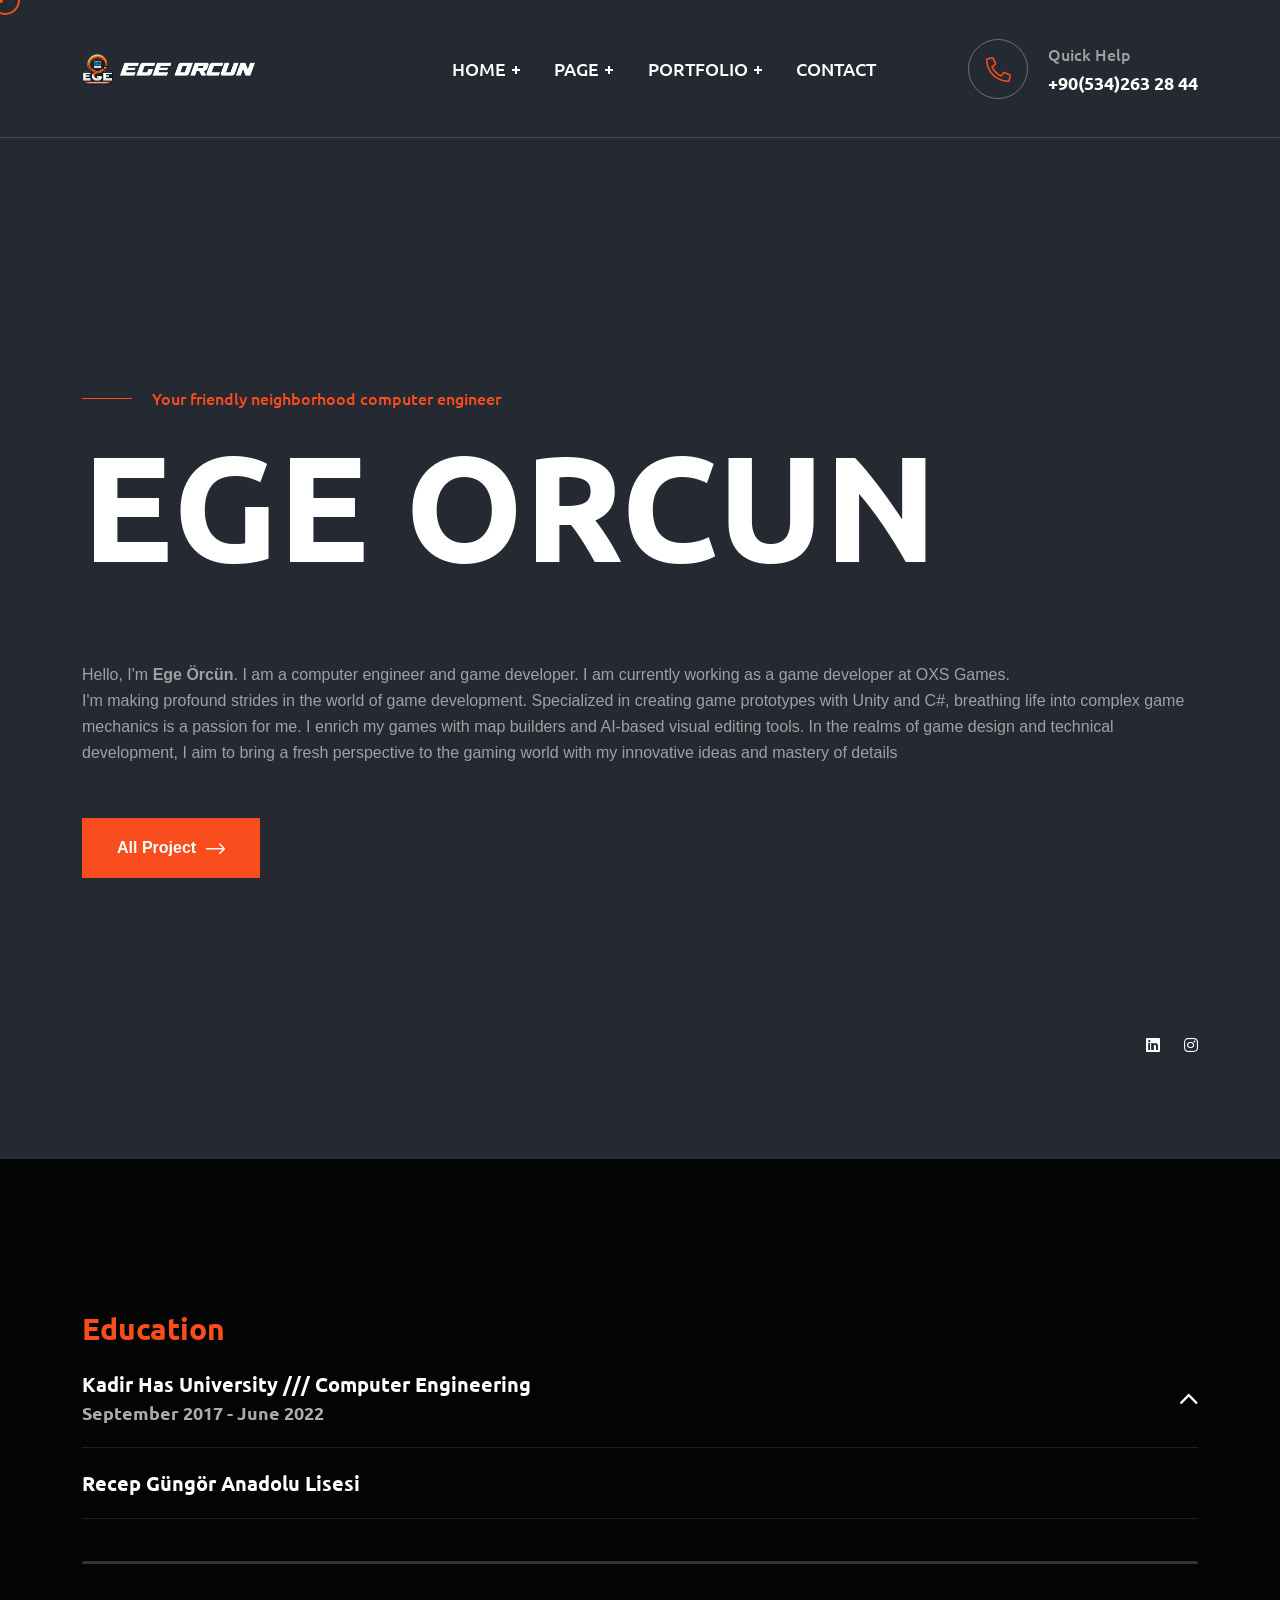
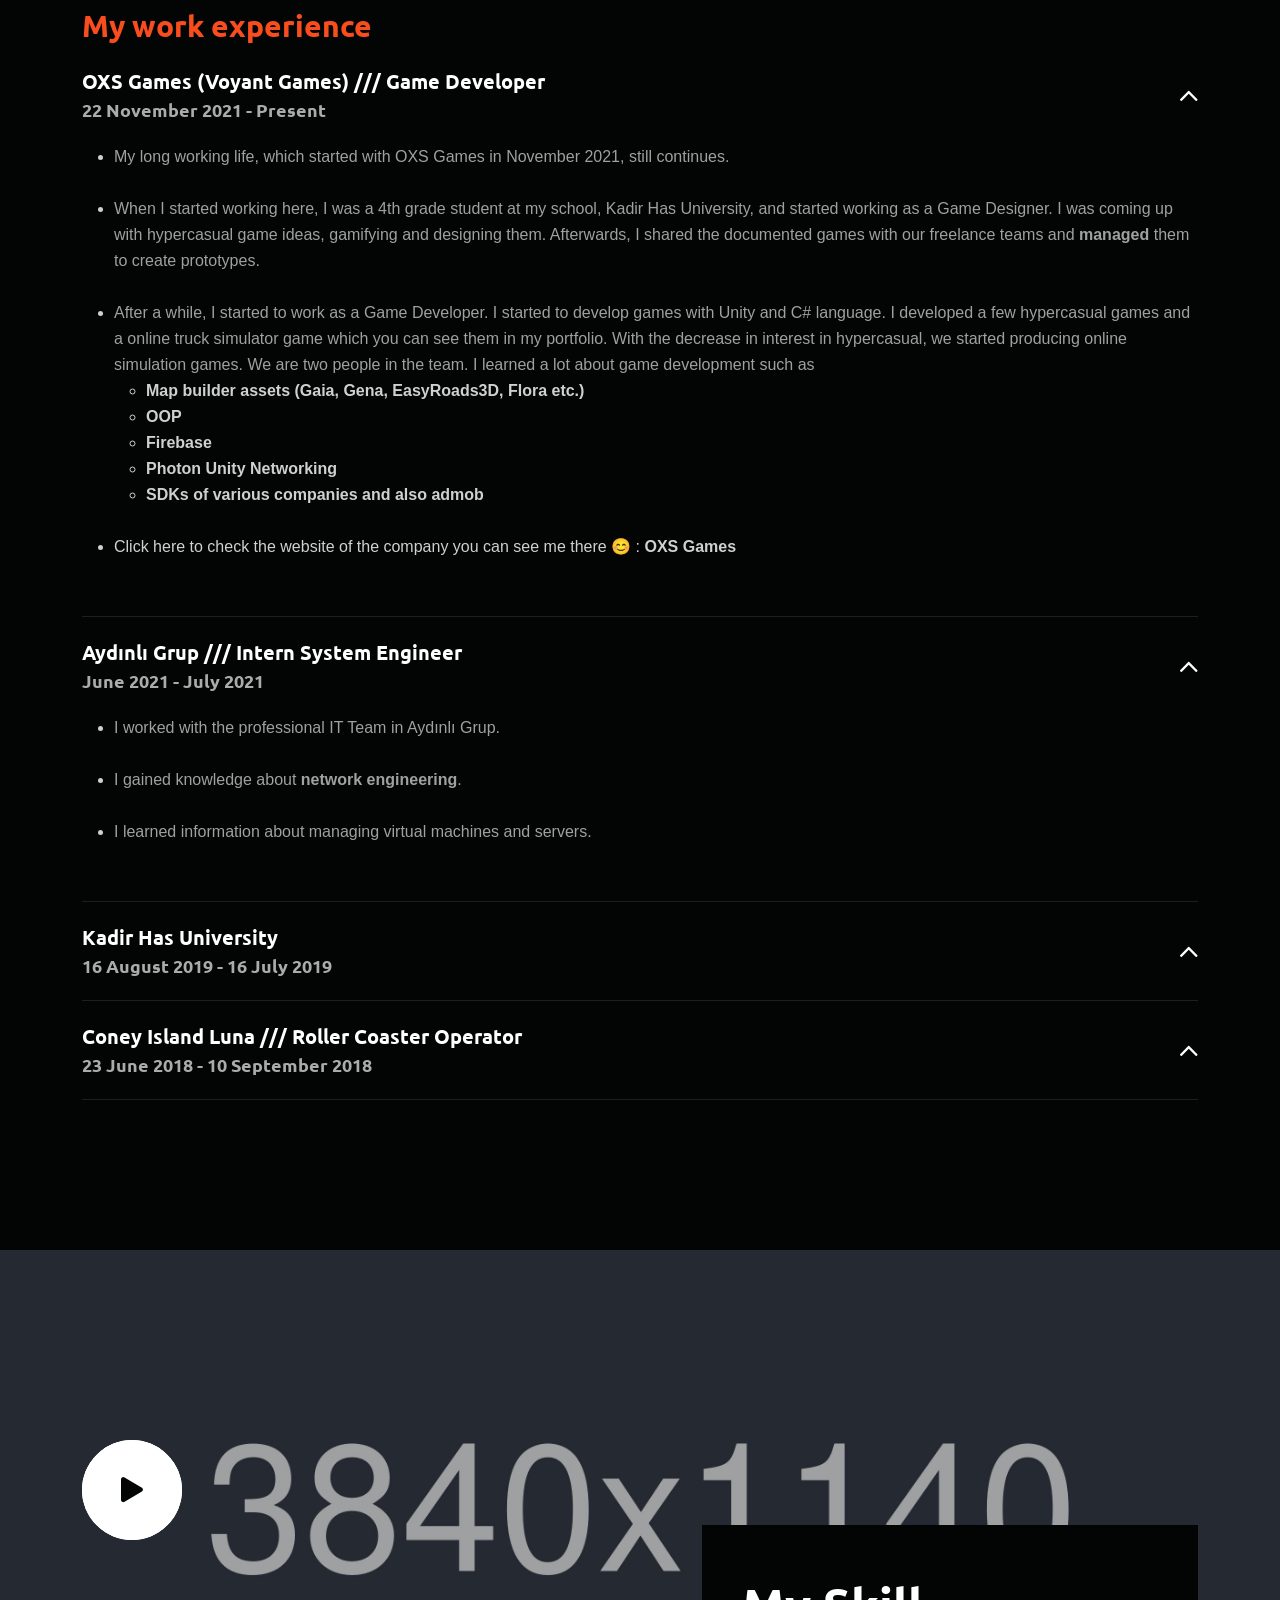
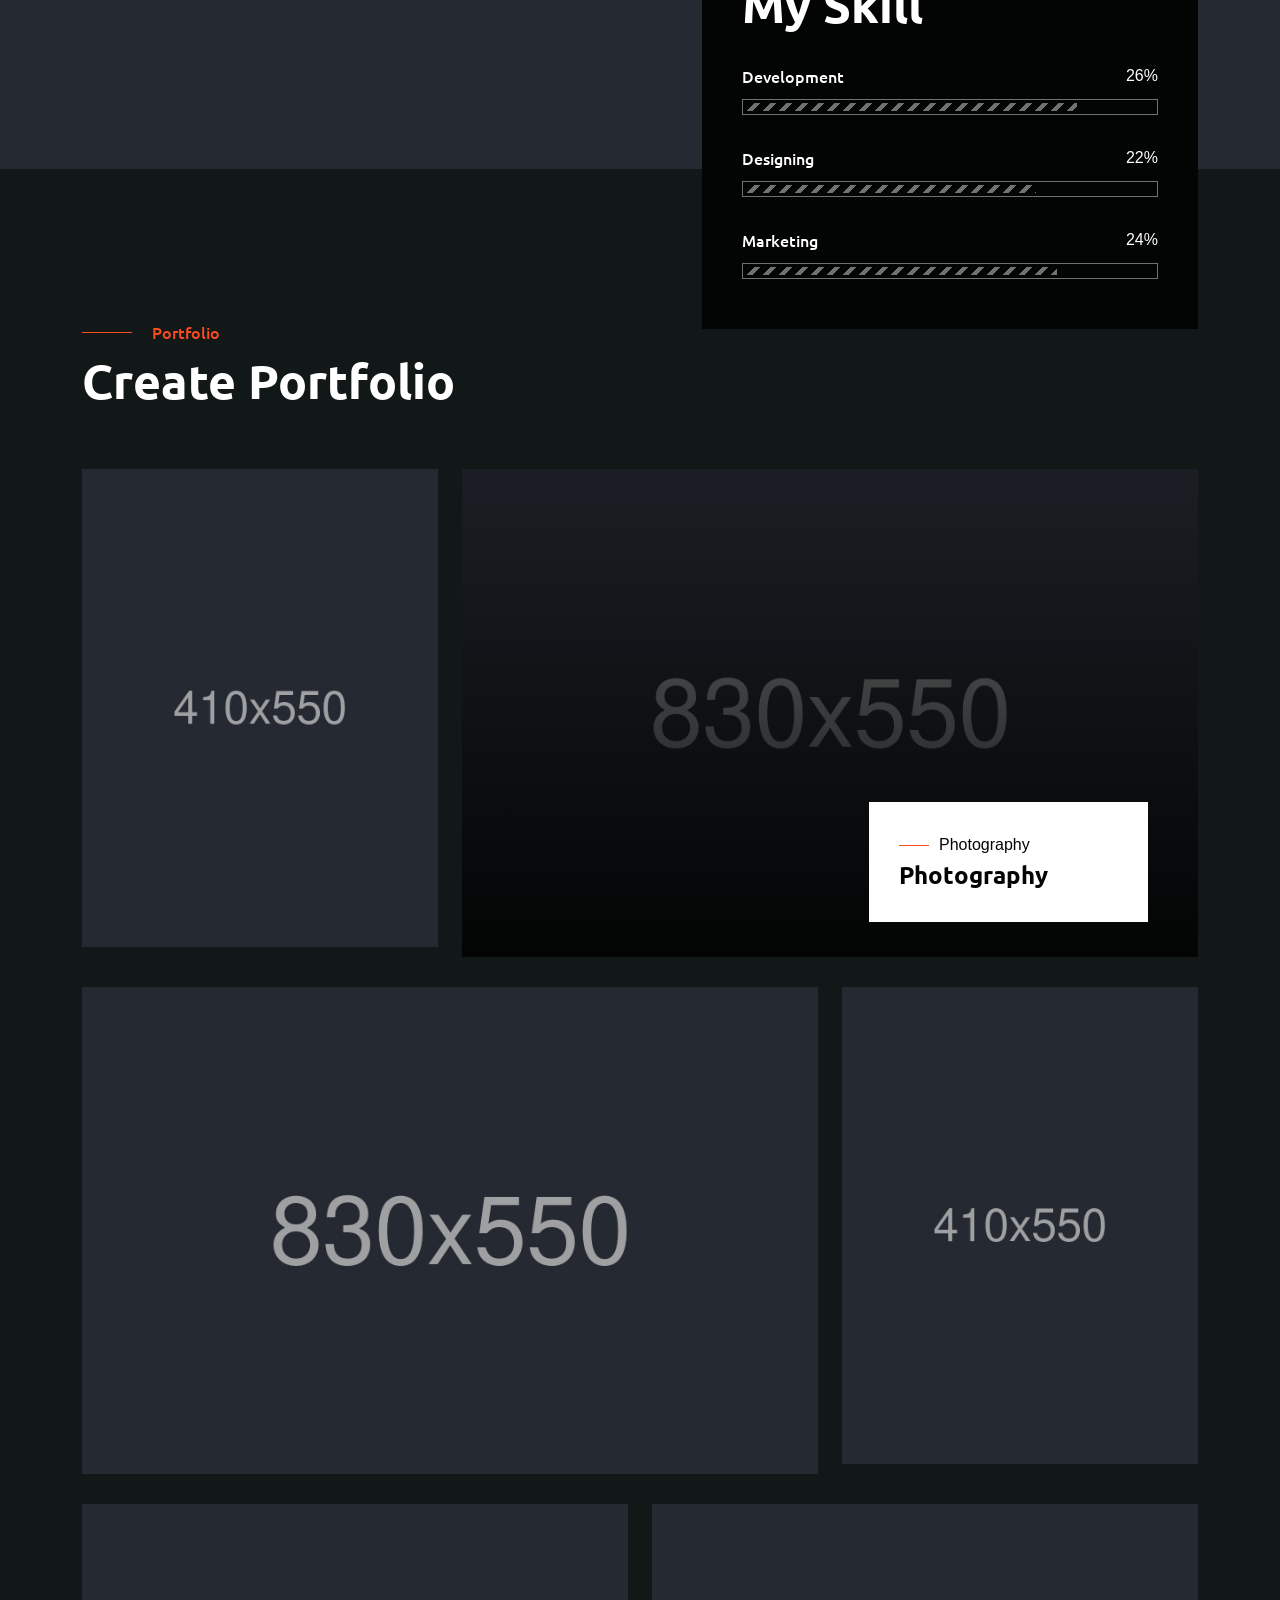
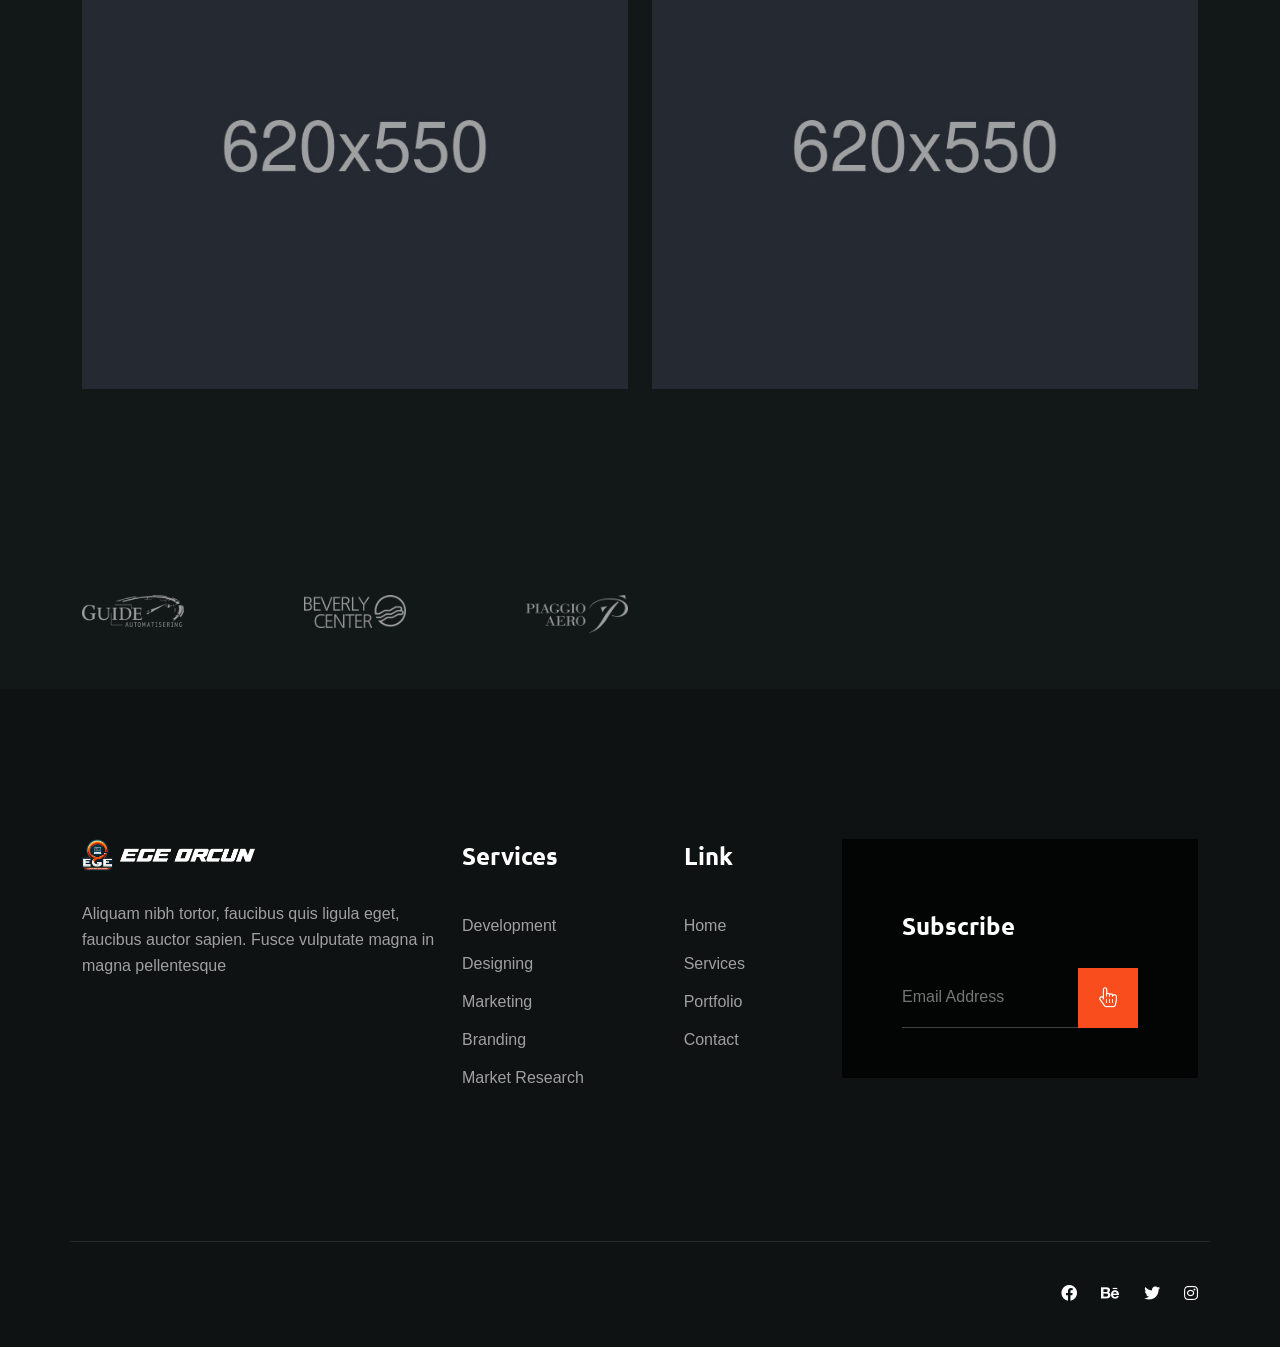
<file: index.html>
<!DOCTYPE html>
<html lang="en">
  <head>
    <!-- Start Meta -->
    <meta charset="UTF-8" />
    <meta http-equiv="X-UA-Compatible" content="IE=edge" />
    <meta name="description" content="Home - Ege Orcun" />
    <meta
      name="keywords"
      content="Game developer, computer engineer, Ege Orcun, egeorcun"
    />
    <meta name="author" content="ThemeOri" />
    <meta name="viewport" content="width=device-width, initial-scale=1" />
    <!-- Title of Site -->
    <title>Home - Ege Orcun</title>
    <!-- Favicons -->
    <link rel="icon" type="image/png" href="assets/img/favicon.png" />
    <!-- Bootstrap CSS -->
    <link rel="stylesheet" href="assets/css/bootstrap.min.css" />
    <!-- font awesome -->
    <link rel="stylesheet" href="assets/css/all.css" />
    <!-- Animate CSS -->
    <link rel="stylesheet" href="assets/css/animate.css" />
    <!-- Swiper -->
    <link rel="stylesheet" href="assets/css/swiper-bundle.min.css" />
    <!-- Magnific -->
    <link rel="stylesheet" href="assets/css/magnific-popup.css" />
    <!-- Mean menu -->
    <link rel="stylesheet" href="assets/css/meanmenu.min.css" />
    <!-- Custom CSS -->
    <link rel="stylesheet" href="assets/sass/style.css" />
  </head>

  <body class="custom__cursor">
    <div class="custom__cursor-one"></div>
    <div class="custom__cursor-two"></div>
    <!-- Preloader start -->
    <div class="theme-loader">
      <div class="spinner">
        <div class="double-bounce1"></div>
        <div class="double-bounce2"></div>
      </div>
    </div>
    <!-- Preloader end -->
    <!-- Header Area Start -->
    <div class="header__area">
      <div class="container">
        <div class="header__area-box">
          <div class="header__area-box-logo two">
            <a href="index.html">
              <img src="assets/img/logo-2.png" alt="" />
            </a>
            <div class="responsive-menu"></div>
          </div>
          <div class="header__area-box-menu">
            <div class="header__area-box-main-menu two meanmenu-responsive">
              <ul id="mobilemenu">
                <li class="menu-item-has-children">
                  <a href="index.html">Home</a>

                </li>
                <li class="menu-item-has-children">
                  <a href="#">Page</a>
                  <ul class="sub-menu">
                    <li><a href="about.html">About</a></li>
                    <li><a href="services.html">Services</a></li>
                    <li>
                      <a href="services-details.html">Services Details</a>
                    </li>
                    <li><a href="error.html">Error</a></li>
                  </ul>
                </li>
                <li class="menu-item-has-children">
                  <a href="#">Portfolio</a>
                  <ul class="sub-menu">
                    <li><a href="portfolio-1.html">Portfolio 01</a></li>
                    <li><a href="portfolio-2.html">Portfolio 02</a></li>
                    <li><a href="portfolio-3.html">Portfolio 03</a></li>
                    <li>
                      <a href="portfolio-details.html">Portfolio Details 01</a>
                    </li>
                    <li>
                      <a href="portfolio-details-2.html"
                        >Portfolio Details 02</a
                      >
                    </li>
                  </ul>
                </li>
                <li><a href="contact.html">Contact</a></li>
              </ul>
            </div>
            <div class="header__area-box-contact">
              <div class="header__area-box-contact-icon">
                <i class="fal fa-phone-alt"></i>
              </div>
              <div class="header__area-box-contact-content">
                <span>Quick Help</span>
                <h6><a href="tel:+90(534)2632844">+90(534)263 28 44</a></h6>
              </div>
            </div>
          </div>
        </div>
      </div>
    </div>
    <!-- Header Area End -->
    <!-- Banner Area Start -->
    <div class="banner__area-two" data-background="assets/img/banner.jpg">
      <div class="container">
        <div class="row">
          <div class="col-xl-12">
            <div class="banner__area-two-content">
              <span>Your friendly neighborhood computer engineer</span>
              <h1>EGE ORCUN</h1>
			  <br>
			  <p>
				Hello, I'm <strong>Ege Örcün</strong>. I am a computer engineer and game developer. I am currently working as a game developer at OXS Games. <br> I'm making profound strides in the world of game development. Specialized in creating game prototypes with Unity and C#, breathing life into complex game mechanics is a passion for me. I enrich my games with map builders and AI-based visual editing tools. In the realms of game design and technical development, I aim to bring a fresh perspective to the gaming world with my innovative ideas and mastery of details
			  </p>
			  <br>
			  <br>
              <a class="theme-btn-1" href="portfolio-2.html"
                >All Project <i class="fal fa-long-arrow-right"></i
              ></a>
            </div>
          </div>
        </div>
      </div>
      <div class="banner__area-two-bottom">
        <div class="container">
          <div class="banner__area-two-bottom-icon">
            <ul>
              <li>
                <a href="https://www.linkedin.com/ege-orcun"><i class="fab fa-linkedin"></i></a>
              </li>
              <li>
                <a href="https://www.instagram.com/egeorcun"><i class="fab fa-instagram"></i></a>
              </li>
            </ul>
          </div>
        </div>
      </div>
    </div>
    <!-- Banner Area End -->

    <div class="work__area section-padding">
      <div class="container">
        <div class="row">
           
  
          <div class="col-xl-12">
			<h3 style="color: #f94d1d;">Education</h3>
			<div class="faq">
				<div class="faq-item m-0">
					<div class="faq-item-card">
					  <div class="faq-item-card-header">
						<div>
							<h5 style="color: #ffffff;">Kadir Has University /// Computer Engineering</h5><h6 style="color: #ffffffaa;" >September 2017 - June 2022</h6>
	
						</div>
						<i class="fal fa-angle-up"></i> </div>            
							  <div class="faq-item-card-header-content display-none">
						<p>%50 Scholarship <br>
						  GPA: 2.84
  
						</p>
					  </div>
					</div>
				  </div>
				  <div class="faq-item m-0">
					<div class="faq-item-card">
					  <div class="faq-item-card-header">
						<div>
							<h5 style="color: #ffffff;">Recep Güngör Anadolu Lisesi</h5><h6 style="color: #ffffffaa;" ></h6>
	
						</div>
						</div>            
					</div>
				  </div>
			</div>
			<br>
			<style>
				hr.rounded {
  border-top: 3px solid #bbb;
  border-radius: 5px;
}
			</style>
			<hr class="rounded">
			<br>
			<h3  style="color: #f94d1d;">My work experience</h3>
            <div class="faq">
              <div class="faq-item">
                <div class="faq-item-card">
                  <div class="faq-item-card-header">
					<div>
						<h5 style="color: #ffffff;">OXS Games (Voyant Games)  ///  Game Developer </h5><h6 style="color: #ffffffaa;" >22 November 2021 - Present</h6>

					</div>
					<i class="fal fa-angle-up"></i> </div>
                  <div class="faq-item-card-header-content active">
					
					<ul>
						
						<li><p>My long working life, which started with OXS Games in November 2021, still continues.</p></li>
						<br>
						<li>
							<p>
								When I started working here, I was a 4th grade student at my school, Kadir Has University, and started working as a Game Designer. 
								I was coming up with hypercasual game ideas, gamifying and designing them. Afterwards, 
								I shared the documented games with our freelance teams and <strong>managed</strong> them to create prototypes.
							</p>
						</li>

						<br>
						<li>						
							<p>
								After a while, I started to work as a Game Developer. I started to develop games with Unity and C# language. 
								I developed a few hypercasual games and a online truck simulator game which you can see them in my portfolio. With the decrease in interest in hypercasual, we started producing online simulation games. 
								We are two people in the team. I learned a lot about game development such as <ul>
									<li>
										<strong>	Map builder assets (Gaia, Gena, EasyRoads3D, Flora etc.) </strong>
									</li>
									<li>
										<strong>	OOP</strong>
									</li>
									<li>
										<strong>Firebase</strong>
									</li>
									<li>
										<strong>Photon Unity Networking</strong>
									</li>
									<li>
										<strong>SDKs of various companies and also admob</strong>
									</li>
								</ul>
							</p>
						</li>
						<br>
						<li>						
								<a href="https://oxs.games/">Click here to check the website of the company you can see me there 😊 : <strong>OXS Games</strong></a>
						</li>
				
					</ul>

                  </div>
                </div>
              </div>
              <div class="faq-item">
                <div class="faq-item-card">
                  <div class="faq-item-card-header">
					<div>
						<h5 style="color: #ffffff;">Aydınlı Grup  ///  Intern System Engineer </h5><h6 style="color: #ffffffaa;" >June 2021 - July 2021</h6>

					</div>
					<i class="fal fa-angle-up"></i> </div>					<div class="faq-item-card-header-content active">
					  <ul>
						  
						  <li><p>I worked with the professional IT Team in Aydınlı Grup.</p></li>
						  <br>
						  <li>
							  <p>
								I gained knowledge about <strong>network engineering</strong>.
							  </p>
						  </li>
  							<br>
						  <li>
							<p>
								I learned information about managing virtual machines and servers.
							</p>
						</li>
				  
					  </ul>
                  </div>
                </div>
              </div>
              <div class="faq-item m-0">
                <div class="faq-item-card">
                  <div class="faq-item-card-header">
					<div>
						<h5 style="color: #ffffff;">Kadir Has University </h5><h6 style="color: #ffffffaa;" >16 August 2019 - 16 July 2019</h6>

					</div>
					<i class="fal fa-angle-up"></i> </div>            
					      <div class="faq-item-card-header-content display-none">
                    <p>I took part in introducing the school to students and parents during the school registration period. At the same time, I was giving information about the department I was studying in, computer engineering.</p>
                  </div>
                </div>
              </div>
			  <div class="faq-item m-0">
                <div class="faq-item-card">
                  <div class="faq-item-card-header">
					<div>
						<h5 style="color: #ffffff;">Coney Island Luna   ///   Roller Coaster Operator</h5><h6 style="color: #ffffffaa;" >23 June 2018 - 10 September 2018</h6>

					</div>
					<i class="fal fa-angle-up"></i> </div>            
					      <div class="faq-item-card-header-content display-none">
                    <p>I worked in Lunapark as a roller coaster operator in New York. I was practicing my English.</p>
                  </div>
                </div>
              </div>
            </div>
          </div>
        </div>
      </div>
    </div>
    <!-- Skill Area Start -->
    <div class="skill__area" data-background="assets/img/skill.jpg">
      <div class="container">
        <div class="row">
          <div class="col-xl-6 col-lg-4 lg-mb-50">
            <div class="skill__area-left">
              <div class="skill__area-left-play-icon video-pulse">
                <a
                  class="video-popup"
                  href="https://www.youtube.com/watch?v=0WC-tD-njcA"
                  ><i class="fas fa-play"></i
                ></a>
              </div>
            </div>
          </div>
          <div class="col-xl-6 col-lg-8">
            <div class="skill__area-right">
              <div class="skill__area-right-title mb-30">
                <h2>My Skill</h2>
              </div>
              <div class="skill__area-right-skill">
                <div class="skill__area-right-skill-item">
                  <div class="skill__area-right-skill-item-content">
                    <h6>Development</h6>
                    <span class="skill__area-right-skill-item-count">
                      <span class="counter">80</span>%</span
                    >
                  </div>
                  <div class="skill__area-right-skill-item-inner">
                    <div
                      class="skill__area-right-skill-item-bar"
                      data-width="80"
                    ></div>
                  </div>
                </div>
              </div>
              <div class="skill__area-right-skill mt-30">
                <div class="skill__area-right-skill-item">
                  <div class="skill__area-right-skill-item-content">
                    <h6>Designing</h6>
                    <span class="skill__area-right-skill-item-count">
                      <span class="counter">70</span>%</span
                    >
                  </div>
                  <div class="skill__area-right-skill-item-inner">
                    <div
                      class="skill__area-right-skill-item-bar"
                      data-width="70"
                    ></div>
                  </div>
                </div>
              </div>
              <div class="skill__area-right-skill mt-30">
                <div class="skill__area-right-skill-item">
                  <div class="skill__area-right-skill-item-content">
                    <h6>Marketing</h6>
                    <span class="skill__area-right-skill-item-count">
                      <span class="counter">75</span>%</span
                    >
                  </div>
                  <div class="skill__area-right-skill-item-inner">
                    <div
                      class="skill__area-right-skill-item-bar"
                      data-width="75"
                    ></div>
                  </div>
                </div>
              </div>
            </div>
          </div>
        </div>
      </div>
    </div>
    <!-- Skill Area End -->

    <!-- Portfolio Area Start -->
    <div class="portfolio__area section-padding">
      <div class="container">
        <div class="row mb-60">
          <div class="col-xl-12">
            <div class="portfolio__area-title lg-t-center">
              <span class="subtitle">Portfolio</span>
              <h2>Create Portfolio</h2>
            </div>
          </div>
        </div>
        <div class="row mb-30">
          <div class="col-xl-4 col-lg-4 lg-mb-30">
            <div class="portfolio__area-item">
              <div class="portfolio__area-item-image">
                <img
                  class="img__full"
                  src="assets/img/portfolio/portfolio-1.jpg"
                  alt=""
                />
                <div class="portfolio__area-item-image-content">
                  <div class="portfolio__area-item-image-content-text">
                    <span>Photography</span>
                    <h4><a href="portfolio-details.html">Photography</a></h4>
                  </div>
                </div>
              </div>
            </div>
          </div>
          <div class="col-xl-8 col-lg-8">
            <div class="portfolio__area-item portfolio__area-item-hover">
              <div class="portfolio__area-item-image">
                <img
                  class="img__full"
                  src="assets/img/portfolio/portfolio-2.jpg"
                  alt=""
                />
                <div class="portfolio__area-item-image-content">
                  <div class="portfolio__area-item-image-content-text">
                    <span>Photography</span>
                    <h4><a href="portfolio-details.html">Photography</a></h4>
                  </div>
                </div>
              </div>
            </div>
          </div>
        </div>
        <div class="row mb-30">
          <div class="col-xl-8 col-lg-8 lg-mb-30">
            <div class="portfolio__area-item">
              <div class="portfolio__area-item-image">
                <img
                  class="img__full"
                  src="assets/img/portfolio/portfolio-3.jpg"
                  alt=""
                />
                <div class="portfolio__area-item-image-content">
                  <div class="portfolio__area-item-image-content-text">
                    <span>Photography</span>
                    <h4><a href="portfolio-details.html">Photography</a></h4>
                  </div>
                </div>
              </div>
            </div>
          </div>
          <div class="col-xl-4 col-lg-4">
            <div class="portfolio__area-item">
              <div class="portfolio__area-item-image">
                <img
                  class="img__full"
                  src="assets/img/portfolio/portfolio-4.jpg"
                  alt=""
                />
                <div class="portfolio__area-item-image-content">
                  <div class="portfolio__area-item-image-content-text">
                    <span>Photography</span>
                    <h4><a href="portfolio-details.html">Photography</a></h4>
                  </div>
                </div>
              </div>
            </div>
          </div>
        </div>
        <div class="row">
          <div class="col-xl-6 col-lg-6 lg-mb-30">
            <div class="portfolio__area-item">
              <div class="portfolio__area-item-image">
                <img
                  class="img__full"
                  src="assets/img/portfolio/portfolio-5.jpg"
                  alt=""
                />
                <div class="portfolio__area-item-image-content">
                  <div class="portfolio__area-item-image-content-text">
                    <span>Photography</span>
                    <h4><a href="portfolio-details.html">Photography</a></h4>
                  </div>
                </div>
              </div>
            </div>
          </div>
          <div class="col-xl-6 col-lg-6">
            <div class="portfolio__area-item">
              <div class="portfolio__area-item-image">
                <img
                  class="img__full"
                  src="assets/img/portfolio/portfolio-6.jpg"
                  alt=""
                />
                <div class="portfolio__area-item-image-content">
                  <div class="portfolio__area-item-image-content-text">
                    <span>Photography</span>
                    <h4><a href="#">Photography</a></h4>
                  </div>
                </div>
              </div>
            </div>
          </div>
        </div>
      </div>
    </div>
    <!-- Portfolio Area End -->
    
    <!-- Sponsors Area Start -->
    <div class="sponsors__area">
      <div class="container">
        <div class="row">
          <div class="col-xl-6">
            <div class="swiper sponsors-slider">
              <div class="swiper-wrapper">
                <div class="sponsors__area-brand swiper-slide">
                  <a href="#"><img src="assets/img/brand-1.png" alt="" /></a>
                </div>
                <div class="sponsors__area-brand swiper-slide">
                  <a href="#"><img src="assets/img/brand-2.png" alt="" /></a>
                </div>
                <div class="sponsors__area-brand swiper-slide">
                  <a href="#"><img src="assets/img/brand-3.png" alt="" /></a>
                </div>
                <div class="sponsors__area-brand swiper-slide">
                  <a href="#"><img src="assets/img/brand-4.png" alt="" /></a>
                </div>
              </div>
            </div>
          </div>
        </div>
      </div>
    </div>
    <!-- Sponsors Area End -->
   
    <!-- Footer Area Start -->
    <div class="footer__area section-padding">
      <div class="container">
        <div class="row">
          <div class="col-xl-4 col-lg-4 col-md-6 md-mb-30">
            <div class="footer__area-widget">
              <div class="footer__area-widget-about m-0">
                <div class="footer__area-widget-about-logo">
                  <a href="index.html"
                    ><img src="assets/img/logo-2.png" alt=""
                  /></a>
                </div>
                <p>
                  Aliquam nibh tortor, faucibus quis ligula eget, faucibus
                  auctor sapien. Fusce vulputate magna in magna pellentesque
                </p>
              </div>
            </div>
          </div>
          <div class="col-xl-4 col-lg-4 col-md-6 lg-mb-30">
            <div class="row">
              <div class="col-7">
                <div class="footer__area-widget">
                  <h4 class="mb-40">Services</h4>
                  <div class="footer__area-widget-menu">
                    <ul>
                      <li><a href="services-details.html">Development</a></li>
                      <li><a href="services-details.html">Designing</a></li>
                      <li><a href="services-details.html">Marketing</a></li>
                      <li><a href="services-details.html">Branding</a></li>
                      <li>
                        <a href="services-details.html">Market Research</a>
                      </li>
                    </ul>
                  </div>
                </div>
              </div>
              <div class="col-5">
                <div class="footer__area-widget">
                  <h4 class="mb-40">Link</h4>
                  <div class="footer__area-widget-menu">
                    <ul>
                      <li><a href="index.html">Home</a></li>
                      <li><a href="services.html">Services</a></li>
                      <li><a href="portfolio-1.html">Portfolio</a></li>
                      <li><a href="contact.html">Contact</a></li>
                    </ul>
                  </div>
                </div>
              </div>
            </div>
          </div>
          <div class="col-xl-4 col-lg-4 col-md-6">
            <div class="footer__area-widget">
              <div class="footer__area-widget-subscribe">
                <h4>Subscribe</h4>
                <form action="#">
                  <input type="text" placeholder="Email Address" />
                  <button type="submit">
                    <i class="fal fa-hand-pointer"></i>
                  </button>
                </form>
              </div>
            </div>
          </div>
        </div>
      </div>
    </div>
    <!-- Footer Area End -->
    <!-- Copyright Area Start -->
    <div class="copyright__area">
      <div class="container">
        <div class="row align-items-center copyright__area-border">
          <div class="col-xl-6 col-lg-6 col-md-8 md-mb-20">
            <div class="copyright__area-left md-t-center">

            </div>
          </div>
          <div class="col-xl-6 col-lg-6 col-md-4">
            <div class="copyright__area-right t-right md-t-center">
              <ul>
                <li>
                  <a href="#"><i class="fab fa-facebook"></i></a>
                </li>
                <li>
                  <a href="#"><i class="fab fa-behance"></i></a>
                </li>
                <li>
                  <a href="#"><i class="fab fa-twitter"></i></a>
                </li>
                <li>
                  <a href="https://www.instagram.com/egeorcun"><i class="fab fa-instagram"></i></a>
                </li>
              </ul>
            </div>
          </div>
        </div>
      </div>
    </div>
    <!-- Copyright Area End -->
    <!-- Scroll Btn Start -->
    <div class="scroll-up">
      <svg
        class="scroll-circle svg-content"
        width="100%"
        height="100%"
        viewBox="-1 -1 102 102"
      >
        <path d="M50,1 a49,49 0 0,1 0,98 a49,49 0 0,1 0,-98" />
      </svg>
    </div>
    <!-- Scroll Btn End -->
    <!-- Main JS -->
    <script src="assets/js/jquery-3.6.0.min.js"></script>
    <!-- Bootstrap JS -->
    <script src="assets/js/bootstrap.min.js"></script>
    <!-- Counter up -->
    <script src="assets/js/jquery.counterup.min.js"></script>
    <!-- Popper JS -->
    <script src="assets/js/popper.min.js"></script>
    <!-- Progressbar JS -->
    <script src="assets/js/progressbar.min.js"></script>
    <!-- Magnific JS -->
    <script src="assets/js/jquery.magnific-popup.min.js"></script>
    <!-- Swiper JS -->
    <script src="assets/js/swiper-bundle.min.js"></script>
    <!-- Waypoints JS -->
    <script src="assets/js/jquery.waypoints.min.js"></script>
    <!-- Isotope JS -->
    <script src="assets/js/isotope.pkgd.min.js"></script>
    <!-- Mean menu -->
    <script src="assets/js/jquery.meanmenu.min.js"></script>
    <!-- Custom JS -->
    <script src="assets/js/custom.js"></script>
  </body>
</html>
</file>
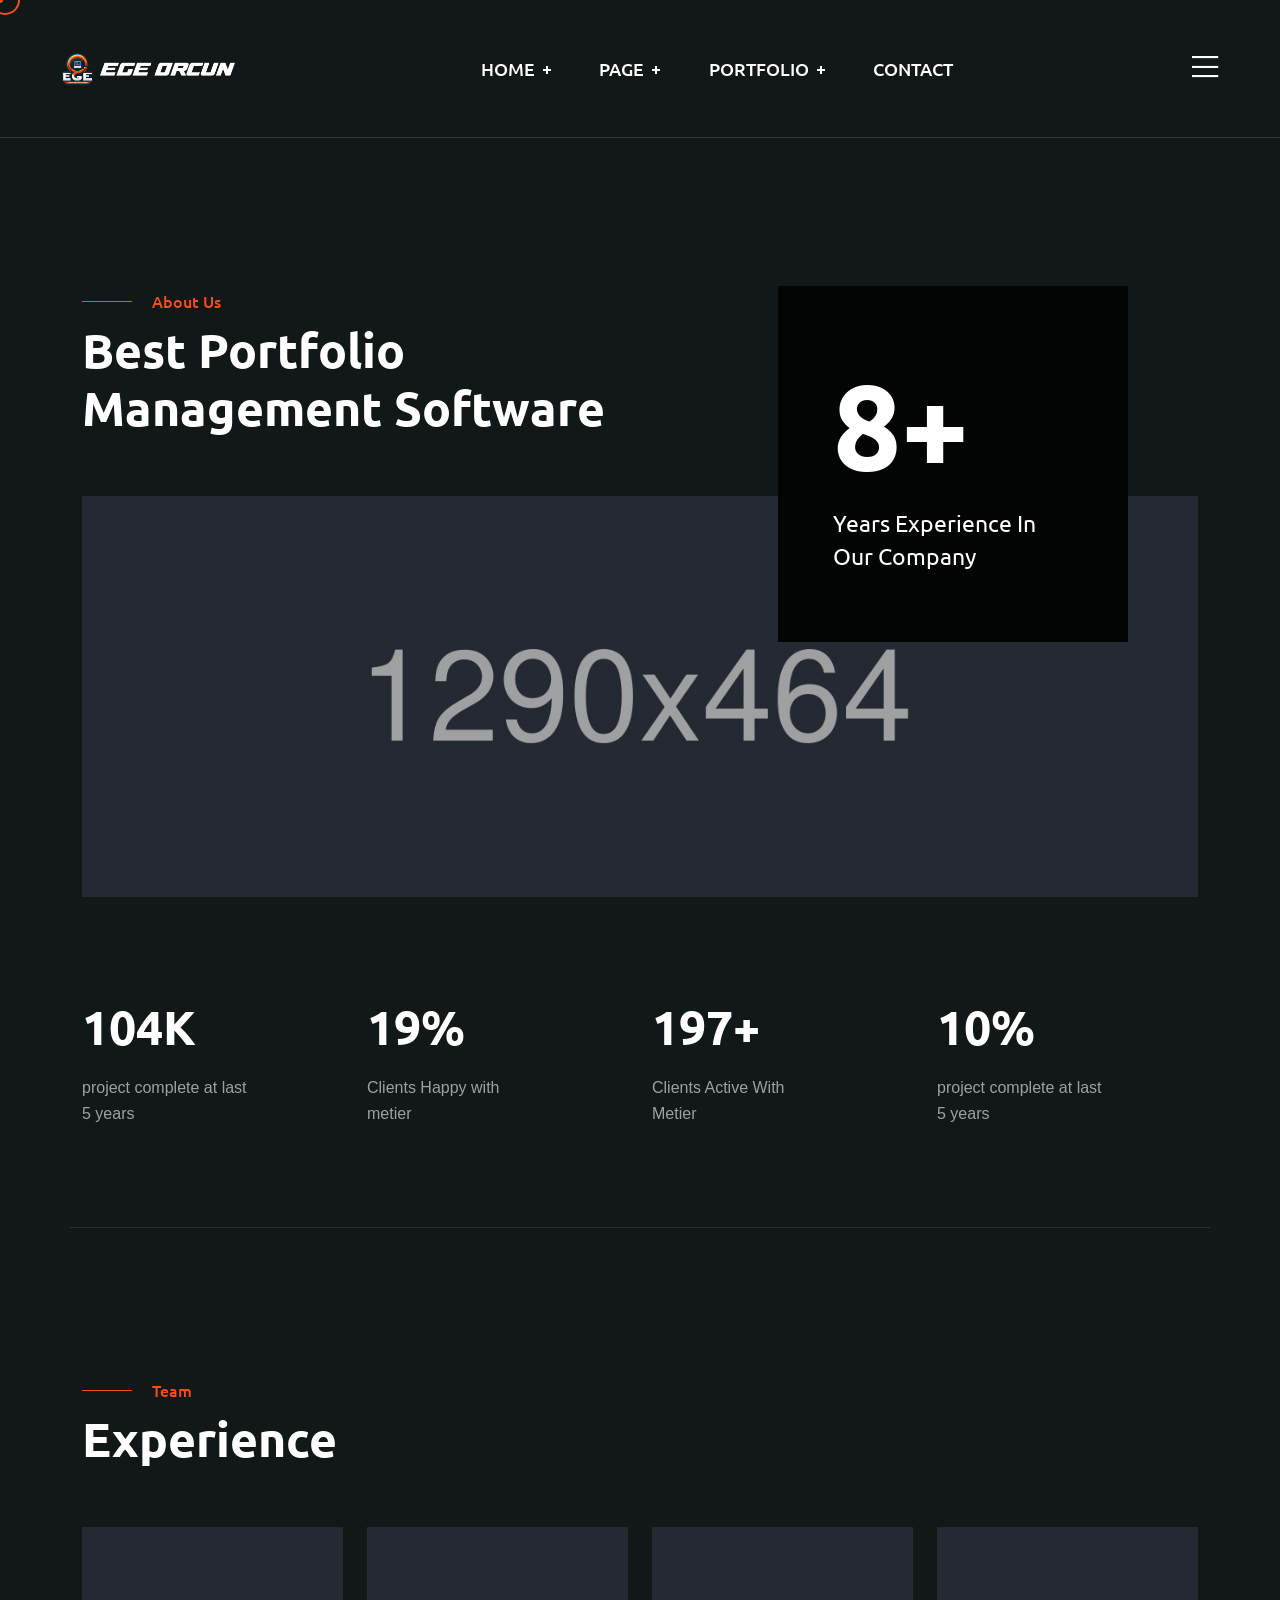
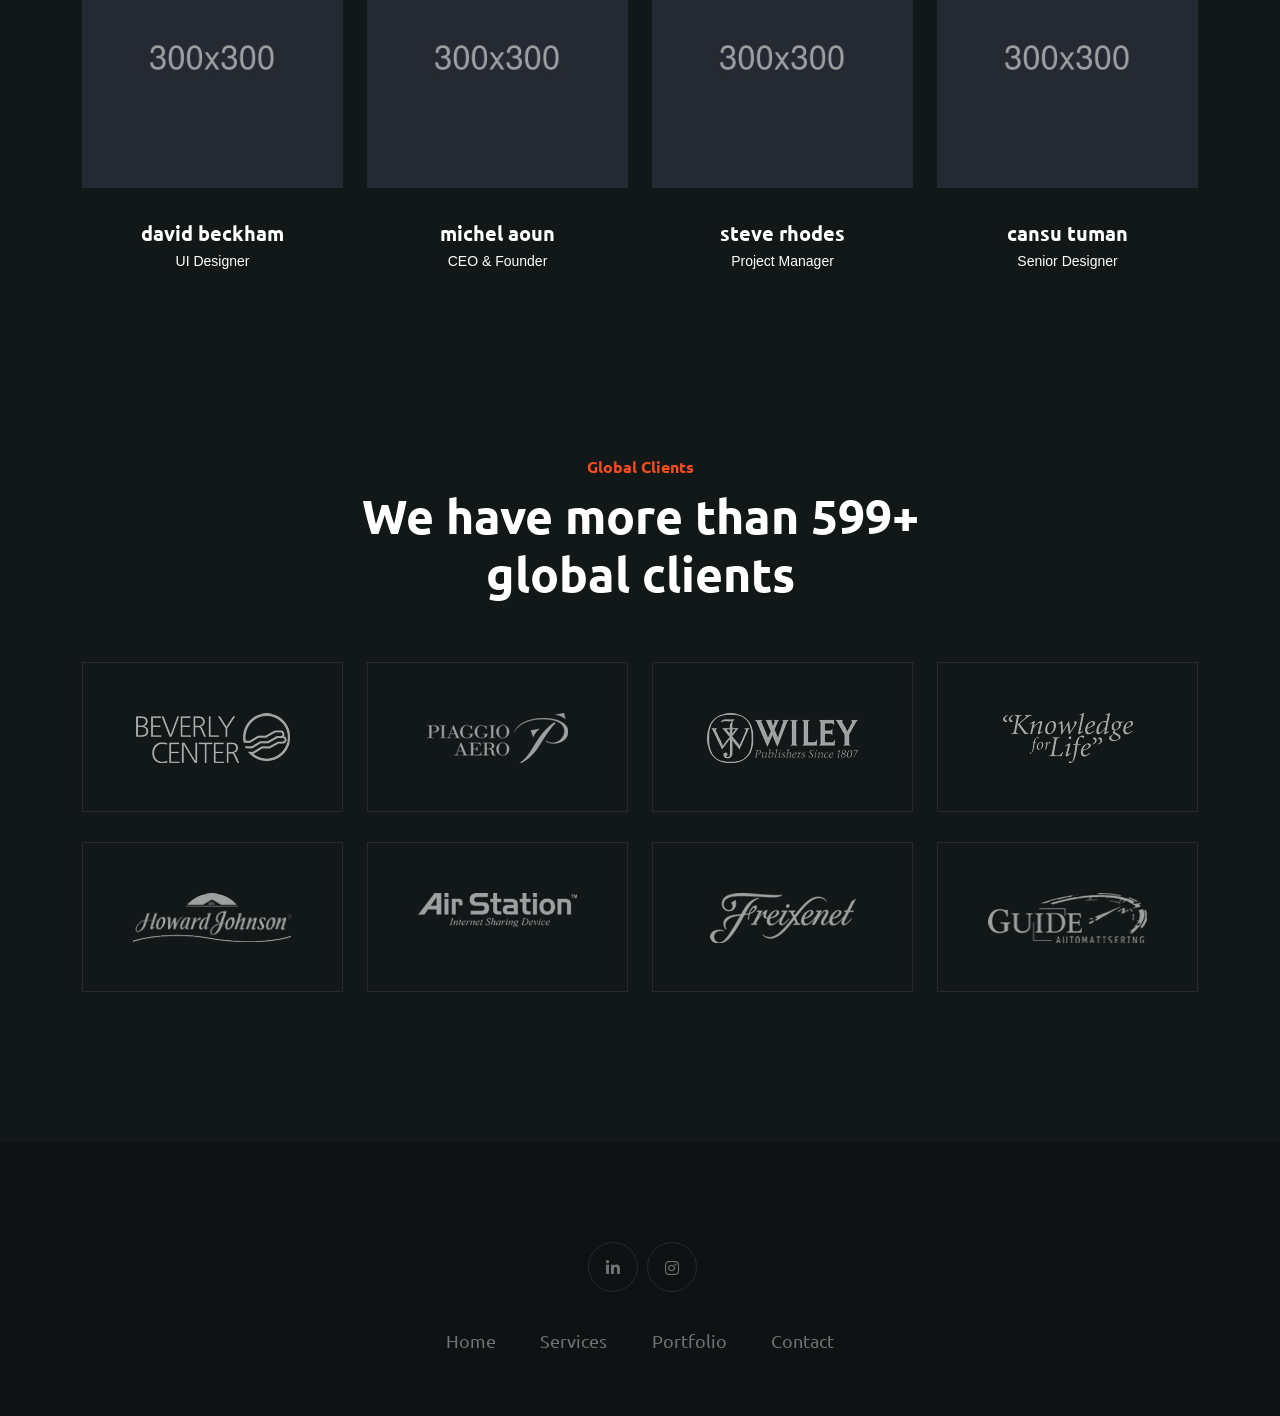
<file: about.html>
<!DOCTYPE html>
<html lang="en">
  <head>
    <!-- Start Meta -->
    <meta charset="UTF-8" />
    <meta http-equiv="X-UA-Compatible" content="IE=edge" />
    <meta name="description" content="Metier  - Portfolio HTML5 Template" />
    <meta
      name="keywords"
      content="Creative, Digital, multipage, landing, freelancer template"
    />
    <meta name="author" content="ThemeOri" />
    <meta name="viewport" content="width=device-width, initial-scale=1" />
    <!-- Title of Site -->
    <title>Metier - Portfolio HTML5 Template</title>
    <!-- Favicons -->
    <link rel="icon" type="image/png" href="assets/img/favicon.png" />
    <!-- Bootstrap CSS -->
    <link rel="stylesheet" href="assets/css/bootstrap.min.css" />
    <!-- font awesome -->
    <link rel="stylesheet" href="assets/css/all.css" />
    <!-- Animate CSS -->
    <link rel="stylesheet" href="assets/css/animate.css" />
    <!-- Swiper -->
    <link rel="stylesheet" href="assets/css/swiper-bundle.min.css" />
    <!-- Magnific -->
    <link rel="stylesheet" href="assets/css/magnific-popup.css" />
    <!-- Mean menu -->
    <link rel="stylesheet" href="assets/css/meanmenu.min.css" />
    <!-- Custom CSS -->
    <link rel="stylesheet" href="assets/sass/style.css" />
  </head>

  <body class="custom__cursor">
    <div class="custom__cursor-one"></div>
    <div class="custom__cursor-two"></div>
    <!-- Preloader start -->
    <div class="theme-loader">
      <div class="spinner">
        <div class="double-bounce1"></div>
        <div class="double-bounce2"></div>
      </div>
    </div>
    <!-- Preloader end -->
    <!-- Header Area Start -->
    <div class="header__area all-page">
      <div class="container custom-container">
        <div class="header__area-box">
          <div class="header__area-box-logo two">
            <a href="index.html">
              <img src="assets/img/logo-2.png" alt="" />
            </a>
            <div class="responsive-menu"></div>
          </div>
          <div class="header__area-box-main-menu meanmenu-responsive">
            <ul id="mobilemenu">
              <li class="menu-item-has-children">
                <a href="#">Home</a>
                <ul class="sub-menu">
                  <li><a href="index.html">Home 01</a></li>
                  <li><a href="index-2.html">Home 02</a></li>
                  <li><a href="index-3.html">Home 03</a></li>
                </ul>
              </li>
              <li class="menu-item-has-children">
                <a href="#">Page</a>
                <ul class="sub-menu">
                  <li><a href="about.html">About</a></li>
                  <li><a href="services.html">Services</a></li>
                  <li><a href="services-details.html">Services Details</a></li>
                  <li><a href="error.html">Error</a></li>
                </ul>
              </li>
              <li class="menu-item-has-children">
                <a href="#">Portfolio</a>
                <ul class="sub-menu">
                  <li><a href="portfolio-1.html">Portfolio 01</a></li>
                  <li><a href="portfolio-2.html">Portfolio 02</a></li>
                  <li><a href="portfolio-3.html">Portfolio 03</a></li>
                  <li>
                    <a href="portfolio-details.html">Portfolio Details 01</a>
                  </li>
                  <li>
                    <a href="portfolio-details-2.html">Portfolio Details 02</a>
                  </li>
                </ul>
              </li>
              <li><a href="contact.html">Contact</a></li>
            </ul>
          </div>
          <div class="header__area-box-sidebar">
            <div class="header__area-box-sidebar-popup-icon">
              <a href="#"><i class="fal fa-bars"></i></a>
            </div>
          </div>
          <!-- sidebar Menu Start -->
          <div class="header__area-box-sidebar-popup">
            <div class="sidebar-close-btn">
              <a href="#"><i class="fal fa-times"></i></a>
            </div>
            <div class="header__area-box-sidebar-popup-logo">
              <a href="index.html">
                <img src="assets/img/logo-2.png" alt="" />
              </a>
            </div>
            <p>
              Aliquam nibh tortor, faucibus quis ligula eget, faucibus auctor
              sapien. Fusce vulputate magna in magna pellentesque in mauris
              dignissim, imperdiet risus ac, congue nunc.
            </p>
            <div class="header__area-box-sidebar-popup-contact">
              <h4 class="mb-25">Contact Us</h4>
              <form action="#">
                <div class="row">
                  <div class="col-sm-12 mb-30">
                    <div
                      class="header__area-box-sidebar-popup-contact-form-item two"
                    >
                      <i class="far fa-user"></i>
                      <input
                        type="text"
                        name="name"
                        placeholder="Your Name"
                        required="required"
                      />
                    </div>
                  </div>
                  <div class="col-sm-12 mb-30">
                    <div
                      class="header__area-box-sidebar-popup-contact-form-item two"
                    >
                      <i class="far fa-envelope-open"></i>
                      <input
                        type="text"
                        name="email"
                        placeholder="Email Address"
                        required="required"
                      />
                    </div>
                  </div>
                  <div class="col-sm-12 mb-30">
                    <div
                      class="header__area-box-sidebar-popup-contact-form-item two"
                    >
                      <i class="fal fa-pen"></i>
                      <textarea
                        name="message"
                        rows="5"
                        placeholder="Message"
                      ></textarea>
                    </div>
                  </div>
                  <div class="col-sm-12">
                    <div
                      class="header__area-box-sidebar-popup-contact-form-item"
                    >
                      <button class="theme-btn-1" type="submit">
                        Submit Now<i class="fal fa-long-arrow-right"></i>
                      </button>
                    </div>
                  </div>
                </div>
              </form>
            </div>
            <div class="header__area-box-sidebar-popup-follow-us">
              <h4 class="mb-25">Follow Us</h4>
              <div class="header__area-box-sidebar-popup-follow-us-social two">
                <ul>
                  <li>
                    <a href="https://www.instagram.com/egeorcun"><i class="fab fa-instagram"></i></a>
                  </li>
                  <li>
                    <a href="https://www.linkedin.com/in/ege-orcun"><i class="fab fa-linkedin-in"></i></a>
                  </li>
                </ul>
              </div>
            </div>
          </div>
          <div class="sidebar-overlay"></div>
          <!-- sidebar Menu Start -->
        </div>
      </div>
    </div>
    <!-- Header Area End -->
    <!-- About Area Start -->
    <div class="about__page section-padding pb-100">
      <div class="container">
        <div class="row mb-60">
          <div class="col-xl-6 col-lg-8">
            <div class="about__page-title">
              <span class="subtitle">About Us</span>
              <h2>Best Portfolio Management Software</h2>
            </div>
          </div>
        </div>
        <div class="row mb-100">
          <div class="col-xl-12">
            <div class="about__page-area">
              <div class="about__page-area-experience">
                <h3><span class="counter">16</span>+</h3>
                <p>Years Experience In Our Company</p>
              </div>
              <img src="assets/img/about.jpg" alt="" />
            </div>
          </div>
        </div>
        <div class="row">
          <div class="col-xl-3 col-lg-3 col-md-4 col-sm-6 lg-mb-30">
            <div class="about__page-area-item">
              <h2><span class="counter">520</span>K</h2>
              <p>project complete at last 5 years</p>
            </div>
          </div>
          <div class="col-xl-3 col-lg-3 col-md-4 col-sm-6 sm-mb-30">
            <div class="about__page-area-item">
              <h2><span class="counter">95</span>%</h2>
              <p>Clients Happy with metier</p>
            </div>
          </div>
          <div class="col-xl-3 col-lg-3 col-md-4 col-sm-6 sm-mb-30">
            <div class="about__page-area-item">
              <h2><span class="counter">987</span>+</h2>
              <p>Clients Active With Metier</p>
            </div>
          </div>
          <div class="col-xl-3 col-lg-3 col-md-4 col-sm-6">
            <div class="about__page-area-item">
              <h2><span class="counter">50</span>%</h2>
              <p>project complete at last 5 years</p>
            </div>
          </div>
        </div>
      </div>
    </div>
    <!-- About Area End -->
    <!-- Team Area Start -->
    <div class="team__area">
      <div class="container">
        <div class="row mb-60 team__area-border">
          <div class="col-xl-12">
            <div class="team__area-title lg-t-center">
              <span class="subtitle">Team</span>
              <h2>Experience</h2>
            </div>
          </div>
        </div>
        <div class="row">
          <div class="col-xl-3 col-lg-4 col-md-6 xl-mb-30">
            <div class="team__area-item">
              <div class="team__area-item-image">
                <img src="assets/img/team/team-1.jpg" alt="" />
                <div class="team__area-item-image-social">
                  <ul>
                    <li>
                      <a href="https://www.linkedin.com/in/ege-orcun"><i class="fab fa-linkedin-in"></i></a>
                    </li>
                    <li>
                      <a href="#"><i class="fab fa-behance"></i></a>
                    </li>
                    <li>
                      <a href="#"><i class="fal fa-basketball-ball"></i></a>
                    </li>
                  </ul>
                </div>
              </div>
              <div class="team__area-item-content">
                <h5>david beckham</h5>
                <span>UI Designer</span>
              </div>
            </div>
          </div>
          <div class="col-xl-3 col-lg-4 col-md-6 md-mb-30">
            <div class="team__area-item">
              <div class="team__area-item-image">
                <img src="assets/img/team/team-2.jpg" alt="" />
                <div class="team__area-item-image-social">
                  <ul>
                    <li>
                      <a href="https://www.linkedin.com/in/ege-orcun"><i class="fab fa-linkedin-in"></i></a>
                    </li>
                    <li>
                      <a href="https://www.instagram.com/egeorcun"><i class="fab fa-instagram"></i></a>
                    </li>
                  </ul>
                </div>
              </div>
              <div class="team__area-item-content">
                <h5>michel aoun</h5>
                <span>CEO & Founder</span>
              </div>
            </div>
          </div>
          <div class="col-xl-3 col-lg-4 col-md-6 md-mb-30">
            <div class="team__area-item">
              <div class="team__area-item-image">
                <img src="assets/img/team/team-3.jpg" alt="" />
                <div class="team__area-item-image-social">
                  <ul>
                  <li>
                      <a href="https://www.linkedin.com/in/ege-orcun"><i class="fab fa-linkedin-in"></i></a>
                    </li>
                    <li>
                      <a href="https://www.instagram.com/egeorcun"><i class="fab fa-instagram"></i></a>
                    </li>
                  </ul>
                </div>
              </div>
              <div class="team__area-item-content">
                <h5>steve rhodes</h5>
                <span>Project Manager</span>
              </div>
            </div>
          </div>
          <div class="col-xl-3 col-lg-4 col-md-6">
            <div class="team__area-item">
              <div class="team__area-item-image">
                <img src="assets/img/team/team-4.jpg" alt="" />
                <div class="team__area-item-image-social">
                  <ul>
                  <li>
                      <a href="https://www.linkedin.com/in/ege-orcun"><i class="fab fa-linkedin-in"></i></a>
                    </li>
                    <li>
                      <a href="https://www.instagram.com/egeorcun"><i class="fab fa-instagram"></i></a>
                    </li>
                  </ul>
                </div>
              </div>
              <div class="team__area-item-content">
                <h5>cansu tuman</h5>
                <span>Senior Designer</span>
              </div>
            </div>
          </div>
        </div>
      </div>
    </div>
    <!-- Team Area End -->
    <!-- Client Area Start -->
    <div class="client__area">
      <div class="container">
        <div class="row mb-60">
          <div class="col-xl-12">
            <div class="client__area-title">
              <span class="subtitle-one">Global Clients</span>
              <h2>We have more than 599+ global clients</h2>
            </div>
          </div>
        </div>
        <div class="row">
          <div class="col-xl-3 col-lg-3 col-md-6 col-sm-6 mb-30">
            <div class="client__area-item">
              <img src="assets/img/brand/brand-1.png" alt="" />
            </div>
          </div>
          <div class="col-xl-3 col-lg-3 col-md-6 col-sm-6 sm-mb-30">
            <div class="client__area-item">
              <img src="assets/img/brand/brand-2.png" alt="" />
            </div>
          </div>
          <div class="col-xl-3 col-lg-3 col-md-6 col-sm-6 lg-mb-30">
            <div class="client__area-item">
              <img src="assets/img/brand/brand-3.png" alt="" />
            </div>
          </div>
          <div class="col-xl-3 col-lg-3 col-md-6 col-sm-6 sm-mb-30">
            <div class="client__area-item">
              <img src="assets/img/brand/brand-4.png" alt="" />
            </div>
          </div>
          <div class="col-xl-3 col-lg-3 col-md-6 col-sm-6 lg-mb-30">
            <div class="client__area-item">
              <img src="assets/img/brand/brand-5.png" alt="" />
            </div>
          </div>
          <div class="col-xl-3 col-lg-3 col-md-6 col-sm-6 sm-mb-30">
            <div class="client__area-item">
              <img src="assets/img/brand/brand-6.png" alt="" />
            </div>
          </div>
          <div class="col-xl-3 col-lg-3 col-md-6 col-sm-6 sm-mb-30">
            <div class="client__area-item">
              <img src="assets/img/brand/brand-7.png" alt="" />
            </div>
          </div>
          <div class="col-xl-3 col-lg-3 col-md-6 col-sm-6">
            <div class="client__area-item">
              <img src="assets/img/brand/brand-8.png" alt="" />
            </div>
          </div>
        </div>
      </div>
    </div>
    <!-- Client Area End -->
    <!-- Footer Area Start -->
    <div class="footer__area pt-60 pb-60">
      <div class="container">
        <div class="row align-items-center">
          <div class="col-xl-12">
            <div class="footer__area-widget t-center">
              <div class="footer__area-widget-about m-0">
                <div class="footer__area-widget-about-social three">
                  <ul>
                    <li>
                      <a href="https://www.linkedin.com/in/ege-orcun"><i class="fab fa-linkedin-in"></i></a>
                    </li>
                    <li>
                      <a href="https://www.instagram.com/egeorcun"><i class="fab fa-instagram"></i></a>
                    </li>
                  </ul>
                </div>
                <div class="footer__area-widget-about-menu three">
                  <ul>
                    <li><a href="index.html">Home</a></li>
                    <li><a href="services.html">Services</a></li>
                    <li><a href="portfolio-1.html">Portfolio</a></li>
                    <li><a href="contact.html">Contact</a></li>
                  </ul>
                </div>
              </div>
            </div>
          </div>
        </div>
      </div>
    </div>
    <!-- Footer Area End -->
    
    <!-- Scroll Btn Start -->
    <div class="scroll-up">
      <svg
        class="scroll-circle svg-content"
        width="100%"
        height="100%"
        viewBox="-1 -1 102 102"
      >
        <path d="M50,1 a49,49 0 0,1 0,98 a49,49 0 0,1 0,-98" />
      </svg>
    </div>
    <!-- Scroll Btn End -->
    <!-- Main JS -->
    <script src="assets/js/jquery-3.6.0.min.js"></script>
    <!-- Bootstrap JS -->
    <script src="assets/js/bootstrap.min.js"></script>
    <!-- Counter up -->
    <script src="assets/js/jquery.counterup.min.js"></script>
    <!-- Popper JS -->
    <script src="assets/js/popper.min.js"></script>
    <!-- Progressbar JS -->
    <script src="assets/js/progressbar.min.js"></script>
    <!-- Magnific JS -->
    <script src="assets/js/jquery.magnific-popup.min.js"></script>
    <!-- Swiper JS -->
    <script src="assets/js/swiper-bundle.min.js"></script>
    <!-- Waypoints JS -->
    <script src="assets/js/jquery.waypoints.min.js"></script>
    <!-- Isotope JS -->
    <script src="assets/js/isotope.pkgd.min.js"></script>
    <!-- Mean menu -->
    <script src="assets/js/jquery.meanmenu.min.js"></script>
    <!-- Custom JS -->
    <script src="assets/js/custom.js"></script>
  </body>
</html>
</file>
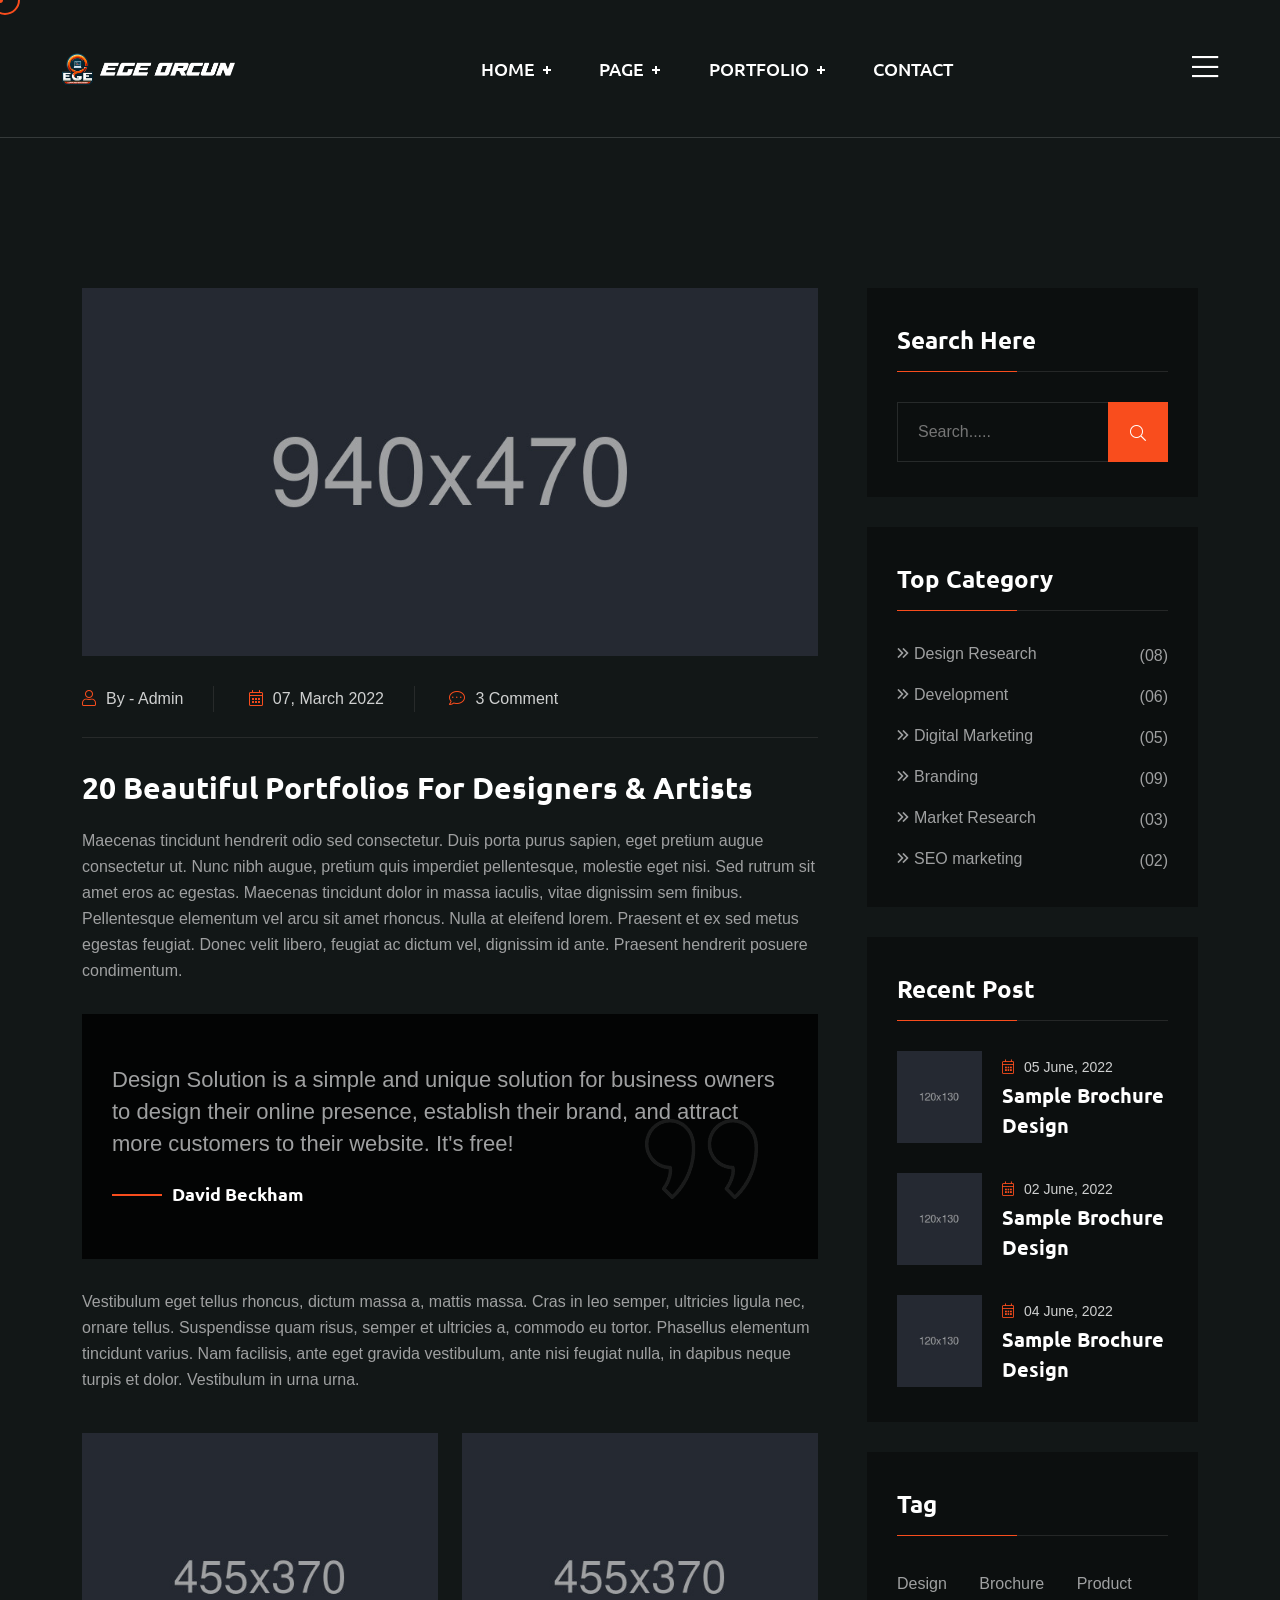
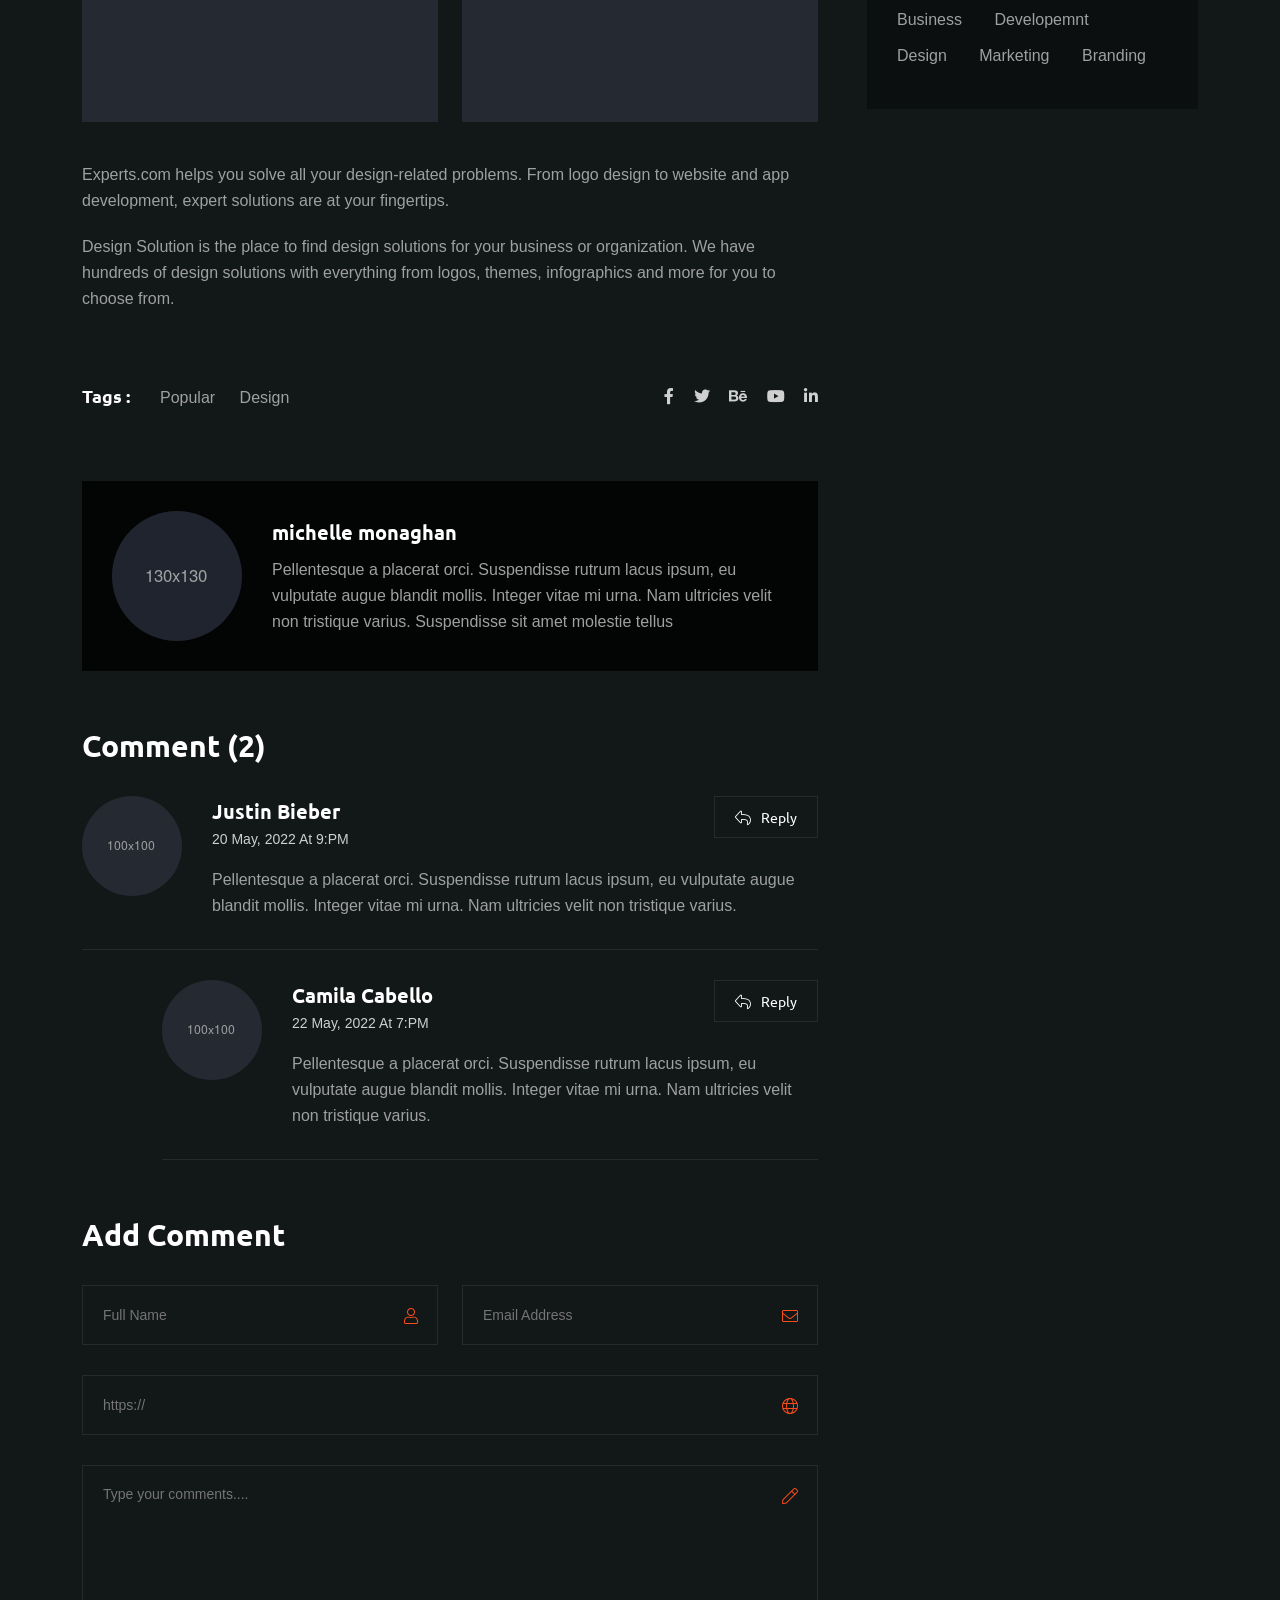
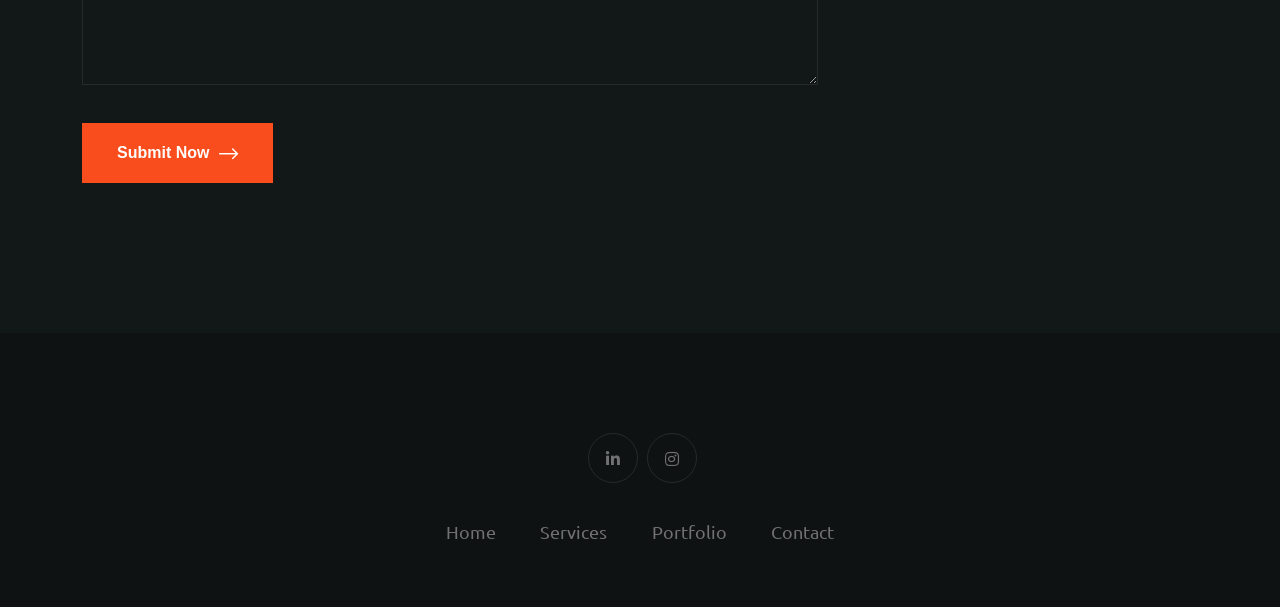
<file: blog-details.html>
<!DOCTYPE html>
<html lang="en">
  <head>
    <!-- Start Meta -->
    <meta charset="UTF-8" />
    <meta http-equiv="X-UA-Compatible" content="IE=edge" />
    <meta name="description" content="Metier  - Portfolio HTML5 Template" />
    <meta
      name="keywords"
      content="Creative, Digital, multipage, landing, freelancer template"
    />
    <meta name="author" content="ThemeOri" />
    <meta name="viewport" content="width=device-width, initial-scale=1" />
    <!-- Title of Site -->
    <title>Metier - Portfolio HTML5 Template</title>
    <!-- Favicons -->
    <link rel="icon" type="image/png" href="assets/img/favicon.png" />
    <!-- Bootstrap CSS -->
    <link rel="stylesheet" href="assets/css/bootstrap.min.css" />
    <!-- font awesome -->
    <link rel="stylesheet" href="assets/css/all.css" />
    <!-- Animate CSS -->
    <link rel="stylesheet" href="assets/css/animate.css" />
    <!-- Swiper -->
    <link rel="stylesheet" href="assets/css/swiper-bundle.min.css" />
    <!-- Magnific -->
    <link rel="stylesheet" href="assets/css/magnific-popup.css" />
    <!-- Mean menu -->
    <link rel="stylesheet" href="assets/css/meanmenu.min.css" />
    <!-- Custom CSS -->
    <link rel="stylesheet" href="assets/sass/style.css" />
  </head>

  <body class="custom__cursor">
    <div class="custom__cursor-one"></div>
    <div class="custom__cursor-two"></div>
    <!-- Preloader start -->
    <div class="theme-loader">
      <div class="spinner">
        <div class="double-bounce1"></div>
        <div class="double-bounce2"></div>
      </div>
    </div>
    <!-- Preloader end -->
    <!-- Header Area Start -->
    <div class="header__area all-page">
      <div class="container custom-container">
        <div class="header__area-box">
          <div class="header__area-box-logo two">
            <a href="index.html">
              <img src="assets/img/logo-2.png" alt="" />
            </a>
            <div class="responsive-menu"></div>
          </div>
          <div class="header__area-box-main-menu meanmenu-responsive">
            <ul id="mobilemenu">
              <li class="menu-item-has-children">
                <a href="#">Home</a>
                <ul class="sub-menu">
                  <li><a href="index.html">Home 01</a></li>
                  <li><a href="index-2.html">Home 02</a></li>
                  <li><a href="index-3.html">Home 03</a></li>
                </ul>
              </li>
              <li class="menu-item-has-children">
                <a href="#">Page</a>
                <ul class="sub-menu">
                  <li><a href="about.html">About</a></li>
                  <li><a href="services.html">Services</a></li>
                  <li><a href="services-details.html">Services Details</a></li>
                  <li><a href="error.html">Error</a></li>
                </ul>
              </li>
              <li class="menu-item-has-children">
                <a href="#">Portfolio</a>
                <ul class="sub-menu">
                  <li><a href="portfolio-1.html">Portfolio 01</a></li>
                  <li><a href="portfolio-2.html">Portfolio 02</a></li>
                  <li><a href="portfolio-3.html">Portfolio 03</a></li>
                  <li>
                    <a href="portfolio-details.html">Portfolio Details 01</a>
                  </li>
                  <li>
                    <a href="portfolio-details-2.html">Portfolio Details 02</a>
                  </li>
                </ul>
              </li>

              <li><a href="contact.html">Contact</a></li>
            </ul>
          </div>
          <div class="header__area-box-sidebar">
            <div class="header__area-box-sidebar-popup-icon">
              <a href="#"><i class="fal fa-bars"></i></a>
            </div>
          </div>
          <!-- sidebar Menu Start -->
          <div class="header__area-box-sidebar-popup">
            <div class="sidebar-close-btn">
              <a href="#"><i class="fal fa-times"></i></a>
            </div>
            <div class="header__area-box-sidebar-popup-logo">
              <a href="index.html">
                <img src="assets/img/logo-2.png" alt="" />
              </a>
            </div>
            <p>
              Aliquam nibh tortor, faucibus quis ligula eget, faucibus auctor
              sapien. Fusce vulputate magna in magna pellentesque in mauris
              dignissim, imperdiet risus ac, congue nunc.
            </p>
            <div class="header__area-box-sidebar-popup-contact">
              <h4 class="mb-25">Contact Us</h4>
              <form action="#">
                <div class="row">
                  <div class="col-sm-12 mb-30">
                    <div
                      class="header__area-box-sidebar-popup-contact-form-item two"
                    >
                      <i class="far fa-user"></i>
                      <input
                        type="text"
                        name="name"
                        placeholder="Your Name"
                        required="required"
                      />
                    </div>
                  </div>
                  <div class="col-sm-12 mb-30">
                    <div
                      class="header__area-box-sidebar-popup-contact-form-item two"
                    >
                      <i class="far fa-envelope-open"></i>
                      <input
                        type="text"
                        name="email"
                        placeholder="Email Address"
                        required="required"
                      />
                    </div>
                  </div>
                  <div class="col-sm-12 mb-30">
                    <div
                      class="header__area-box-sidebar-popup-contact-form-item two"
                    >
                      <i class="fal fa-pen"></i>
                      <textarea
                        name="message"
                        rows="5"
                        placeholder="Message"
                      ></textarea>
                    </div>
                  </div>
                  <div class="col-sm-12">
                    <div
                      class="header__area-box-sidebar-popup-contact-form-item"
                    >
                      <button class="theme-btn-1" type="submit">
                        Submit Now<i class="fal fa-long-arrow-right"></i>
                      </button>
                    </div>
                  </div>
                </div>
              </form>
            </div>
            <div class="header__area-box-sidebar-popup-follow-us">
              <h4 class="mb-25">Follow Us</h4>
              <div class="header__area-box-sidebar-popup-follow-us-social two">
                <ul>


                  <li>
                    <a href="https://www.instagram.com/egeorcun"><i class="fab fa-instagram"></i></a>
                  </li>
                  <li>
                    <a href="https://www.linkedin.com/in/ege-orcun"><i class="fab fa-linkedin-in"></i></a>
                  </li>
                </ul>
              </div>
            </div>
          </div>
          <div class="sidebar-overlay"></div>
          <!-- sidebar Menu Start -->
        </div>
      </div>
    </div>
    <!-- Header Area End -->
    <!-- Blog Standard Start -->
    <div class="blog__details section-padding">
      <div class="container">
        <div class="row">
          <div class="col-xl-8 col-lg-8 lg-mb-30">
            <div class="blog__details-left">
              <img src="assets/img/blog-7.jpg" alt="" />
              <div class="blog__details-left-meta">
                <ul>
                  <li>
                    <a href="#"><i class="fal fa-user"></i>By - Admin</a>
                  </li>
                  <li>
                    <a href="#"
                      ><i class="fal fa-calendar-alt"></i>07, March 2022</a
                    >
                  </li>
                  <li>
                    <a href="#"><i class="fal fa-comment-dots"></i>3 Comment</a>
                  </li>
                </ul>
              </div>
              <h3 class="mb-20">
                20 Beautiful Portfolios For Designers & Artists
              </h3>
              <p>
                Maecenas tincidunt hendrerit odio sed consectetur. Duis porta
                purus sapien, eget pretium augue consectetur ut. Nunc nibh
                augue, pretium quis imperdiet pellentesque, molestie eget nisi.
                Sed rutrum sit amet eros ac egestas. Maecenas tincidunt dolor in
                massa iaculis, vitae dignissim sem finibus. Pellentesque
                elementum vel arcu sit amet rhoncus. Nulla at eleifend lorem.
                Praesent et ex sed metus egestas feugiat. Donec velit libero,
                feugiat ac dictum vel, dignissim id ante. Praesent hendrerit
                posuere condimentum.
              </p>
              <div class="blog__details-left-box">
                <div class="blog__details-left-box-icon">
                  <img src="assets/img/icon/quote.png" alt="" />
                </div>
                <p>
                  Design Solution is a simple and unique solution for business
                  owners to design their online presence, establish their brand,
                  and attract more customers to their website. It's free!
                </p>
                <h6>David Beckham</h6>
              </div>
              <p>
                Vestibulum eget tellus rhoncus, dictum massa a, mattis massa.
                Cras in leo semper, ultricies ligula nec, ornare tellus.
                Suspendisse quam risus, semper et ultricies a, commodo eu
                tortor. Phasellus elementum tincidunt varius. Nam facilisis,
                ante eget gravida vestibulum, ante nisi feugiat nulla, in
                dapibus neque turpis et dolor. Vestibulum in urna urna.
              </p>
              <div class="row mt-40 mb-40">
                <div class="col-sm-6 sm-mb-30">
                  <div class="blog__details-left-list">
                    <img
                      class="img__full"
                      src="assets/img/details-1.jpg"
                      alt=""
                    />
                  </div>
                </div>
                <div class="col-sm-6">
                  <div
                    class="blog__details-left-list blog__details-left-list-hover"
                  >
                    <img
                      class="img__full"
                      src="assets/img/details-2.jpg"
                      alt=""
                    />
                  </div>
                </div>
              </div>
              <p class="mb-20">
                Experts.com helps you solve all your design-related problems.
                From logo design to website and app development, expert
                solutions are at your fingertips.
              </p>
              <p>
                Design Solution is the place to find design solutions for your
                business or organization. We have hundreds of design solutions
                with everything from logos, themes, infographics and more for
                you to choose from.
              </p>
              <div class="blog__details-left-related">
                <div class="row align-items-center">
                  <div class="col-md-7 md-mb-30">
                    <div class="blog__details-left-related-tag">
                      <h6>Tags :</h6>
                      <ul>
                        <li><a href="blog-standard.html">Popular</a></li>
                        <li><a href="blog-standard.html">Design</a></li>
                      </ul>
                    </div>
                  </div>
                  <div class="col-md-5 t-right md-t-left">
                    <div class="blog__details-left-related-share">
                      <ul>
                        <li>
                          <a href="#"><i class="fab fa-facebook-f"></i></a>
                        </li>
                        <li>
                          <a href="#"><i class="fab fa-twitter"></i></a>
                        </li>
                        <li>
                          <a href="#"><i class="fab fa-behance"></i></a>
                        </li>
                        <li>
                          <a href="#"><i class="fab fa-youtube"></i></a>
                        </li>
                        <li>
                          <a href="https://www.linkedin.com/in/ege-orcun"><i class="fab fa-linkedin-in"></i></a>
                        </li>
                      </ul>
                    </div>
                  </div>
                </div>
              </div>
              <div class="blog__details-left-post mb-55">
                <div class="blog__details-left-post-author">
                  <div class="blog__details-left-post-author-image">
                    <img
                      class="img__full"
                      src="assets/img/avatar/author.png"
                      alt=""
                    />
                  </div>
                  <div class="blog__details-left-post-author-content">
                    <h5>michelle monaghan</h5>
                    <p>
                      Pellentesque a placerat orci. Suspendisse rutrum lacus
                      ipsum, eu vulputate augue blandit mollis. Integer vitae mi
                      urna. Nam ultricies velit non tristique varius.
                      Suspendisse sit amet molestie tellus
                    </p>
                  </div>
                </div>
              </div>
              <div class="blog__details-left-comment mb-55">
                <h3 class="mb-30">Comment (2)</h3>
                <div class="blog__details-left-comment-item">
                  <div class="blog__details-left-comment-item-comment">
                    <div class="blog__details-left-comment-item-comment-image">
                      <img src="assets/img/avatar/comment-1.jpg" alt="" />
                    </div>
                    <div
                      class="blog__details-left-comment-item-comment-content"
                    >
                      <h5>
                        Justin Bieber<a href="#"
                          ><i class="fal fa-reply"></i>Reply</a
                        >
                      </h5>
                      <span>20 May, 2022 At 9:PM</span>
                      <p>
                        Pellentesque a placerat orci. Suspendisse rutrum lacus
                        ipsum, eu vulputate augue blandit mollis. Integer vitae
                        mi urna. Nam ultricies velit non tristique varius.
                      </p>
                    </div>
                  </div>
                </div>
                <div class="blog__details-left-comment-item ml-80">
                  <div class="blog__details-left-comment-item-comment">
                    <div class="blog__details-left-comment-item-comment-image">
                      <img src="assets/img/avatar/comment-2.jpg" alt="" />
                    </div>
                    <div
                      class="blog__details-left-comment-item-comment-content"
                    >
                      <h5>
                        Camila Cabello<a href="#"
                          ><i class="fal fa-reply"></i>Reply</a
                        >
                      </h5>
                      <span>22 May, 2022 At 7:PM</span>
                      <p>
                        Pellentesque a placerat orci. Suspendisse rutrum lacus
                        ipsum, eu vulputate augue blandit mollis. Integer vitae
                        mi urna. Nam ultricies velit non tristique varius.
                      </p>
                    </div>
                  </div>
                </div>
              </div>
              <div class="blog__details-left-contact">
                <h3 class="mb-30">Add Comment</h3>
                <div class="blog__details-left-contact-form">
                  <form action="#">
                    <div class="row">
                      <div class="col-sm-6 mb-30">
                        <div class="blog__details-left-contact-form-item">
                          <i class="fal fa-user"></i>
                          <input
                            type="text"
                            name="name"
                            placeholder="Full Name"
                            required="required"
                          />
                        </div>
                      </div>
                      <div class="col-sm-6 sm-mb-30">
                        <div class="blog__details-left-contact-form-item">
                          <i class="fal fa-envelope"></i>
                          <input
                            type="text"
                            name="email"
                            placeholder="Email Address"
                            required="required"
                          />
                        </div>
                      </div>
                      <div class="col-sm-12 mb-30">
                        <div class="blog__details-left-contact-form-item">
                          <i class="fal fa-globe"></i>
                          <input
                            type="text"
                            name="subject"
                            placeholder="https://"
                            required="required"
                          />
                        </div>
                      </div>
                      <div class="col-sm-12 mb-30">
                        <div class="blog__details-left-contact-form-item">
                          <i class="fal fa-pen"></i>
                          <textarea
                            name="message"
                            placeholder="Type your comments...."
                          ></textarea>
                        </div>
                      </div>
                      <div class="col-lg-12">
                        <div class="blog__details-left-contact-form-item">
                          <button class="theme-btn-1" type="submit">
                            Submit Now<i class="fal fa-long-arrow-right"></i>
                          </button>
                        </div>
                      </div>
                    </div>
                  </form>
                </div>
              </div>
            </div>
          </div>
          <div class="col-xl-4 col-lg-4">
            <div class="all__sidebar ml-25 xl-ml-0">
              <div class="all__sidebar-item">
                <h4>Search Here</h4>
                <div class="all__sidebar-item-search">
                  <form action="#">
                    <input type="text" placeholder="Search....." />
                    <button type="submit"><i class="fal fa-search"></i></button>
                  </form>
                </div>
              </div>
              <div class="all__sidebar-item">
                <h4>Top Category</h4>
                <div class="all__sidebar-item-category">
                  <ul>
                    <li>
                      <a href="blog-standard.html"
                        ><i class="far fa-angle-double-right"></i>Design
                        Research<span>(08)</span></a
                      >
                    </li>
                    <li>
                      <a href="blog-standard.html"
                        ><i class="far fa-angle-double-right"></i
                        >Development<span>(06)</span></a
                      >
                    </li>
                    <li>
                      <a href="blog-standard.html"
                        ><i class="far fa-angle-double-right"></i>Digital
                        Marketing<span>(05)</span></a
                      >
                    </li>
                    <li>
                      <a href="blog-standard.html"
                        ><i class="far fa-angle-double-right"></i>Branding<span
                          >(09)</span
                        ></a
                      >
                    </li>
                    <li>
                      <a href="blog-standard.html"
                        ><i class="far fa-angle-double-right"></i>Market
                        Research<span>(03)</span></a
                      >
                    </li>
                    <li>
                      <a href="blog-standard.html"
                        ><i class="far fa-angle-double-right"></i>SEO
                        marketing<span>(02)</span></a
                      >
                    </li>
                  </ul>
                </div>
              </div>
              <div class="all__sidebar-item">
                <h4>Recent Post</h4>
                <div class="all__sidebar-item-post">
                  <div class="all__sidebar-item-post-item">
                    <div class="all__sidebar-item-post-item-image">
                      <a href="blog-details.html"
                        ><img src="assets/img/post-1.jpg" alt=""
                      /></a>
                    </div>
                    <div class="all__sidebar-item-post-item-content">
                      <span
                        ><i class="fal fa-calendar-alt"></i>05 June, 2022</span
                      >
                      <h5>
                        <a href="blog-details.html">Sample Brochure Design</a>
                      </h5>
                    </div>
                  </div>
                  <div class="all__sidebar-item-post-item">
                    <div class="all__sidebar-item-post-item-image">
                      <a href="blog-details.html"
                        ><img src="assets/img/post-2.jpg" alt=""
                      /></a>
                    </div>
                    <div class="all__sidebar-item-post-item-content">
                      <span
                        ><i class="fal fa-calendar-alt"></i>02 June, 2022</span
                      >
                      <h5>
                        <a href="blog-details.html">Sample Brochure Design</a>
                      </h5>
                    </div>
                  </div>
                  <div class="all__sidebar-item-post-item">
                    <div class="all__sidebar-item-post-item-image">
                      <a href="blog-details.html"
                        ><img src="assets/img/post-3.jpg" alt=""
                      /></a>
                    </div>
                    <div class="all__sidebar-item-post-item-content">
                      <span
                        ><i class="fal fa-calendar-alt"></i>04 June, 2022</span
                      >
                      <h5>
                        <a href="blog-details.html">Sample Brochure Design</a>
                      </h5>
                    </div>
                  </div>
                </div>
              </div>
              <div class="all__sidebar-item">
                <h4>Tag</h4>
                <div class="all__sidebar-item-tag">
                  <ul>
                    <li><a href="blog-standard.html">Design</a></li>
                    <li><a href="blog-standard.html">Brochure</a></li>
                    <li><a href="blog-standard.html">Product</a></li>
                    <li><a href="blog-standard.html">Business</a></li>
                    <li><a href="blog-standard.html">Developemnt</a></li>
                    <li><a href="blog-standard.html">Design</a></li>
                    <li><a href="blog-standard.html">Marketing</a></li>
                    <li><a href="blog-standard.html">Branding</a></li>
                  </ul>
                </div>
              </div>
            </div>
          </div>
        </div>
      </div>
    </div>
    <!-- Blog Standard End -->
    <!-- Footer Area Start -->
    <div class="footer__area pt-60 pb-60">
      <div class="container">
        <div class="row align-items-center">
          <div class="col-xl-12">
            <div class="footer__area-widget t-center">
              <div class="footer__area-widget-about m-0">
                <div class="footer__area-widget-about-social three">
                  <ul>
                    <li>
                      <a href="https://www.linkedin.com/in/ege-orcun"><i class="fab fa-linkedin-in"></i></a>
                    </li>
                    <li>
                      <a href="https://www.instagram.com/egeorcun"><i class="fab fa-instagram"></i></a>
                    </li>
                  </ul>
                </div>
                <div class="footer__area-widget-about-menu three">
                  <ul>
                    <li><a href="index.html">Home</a></li>
                    <li><a href="services.html">Services</a></li>
                    <li><a href="portfolio-1.html">Portfolio</a></li>
                    <li><a href="contact.html">Contact</a></li>
                  </ul>
                </div>
              </div>
            </div>
          </div>
        </div>
      </div>
    </div>
    <!-- Footer Area End -->
    
    <!-- Scroll Btn Start -->
    <div class="scroll-up">
      <svg
        class="scroll-circle svg-content"
        width="100%"
        height="100%"
        viewBox="-1 -1 102 102"
      >
        <path d="M50,1 a49,49 0 0,1 0,98 a49,49 0 0,1 0,-98" />
      </svg>
    </div>
    <!-- Scroll Btn End -->
    <!-- Main JS -->
    <script src="assets/js/jquery-3.6.0.min.js"></script>
    <!-- Bootstrap JS -->
    <script src="assets/js/bootstrap.min.js"></script>
    <!-- Counter up -->
    <script src="assets/js/jquery.counterup.min.js"></script>
    <!-- Popper JS -->
    <script src="assets/js/popper.min.js"></script>
    <!-- Progressbar JS -->
    <script src="assets/js/progressbar.min.js"></script>
    <!-- Magnific JS -->
    <script src="assets/js/jquery.magnific-popup.min.js"></script>
    <!-- Swiper JS -->
    <script src="assets/js/swiper-bundle.min.js"></script>
    <!-- Waypoints JS -->
    <script src="assets/js/jquery.waypoints.min.js"></script>
    <!-- Isotope JS -->
    <script src="assets/js/isotope.pkgd.min.js"></script>
    <!-- Mean menu -->
    <script src="assets/js/jquery.meanmenu.min.js"></script>
    <!-- Custom JS -->
    <script src="assets/js/custom.js"></script>
  </body>
</html>
</file>
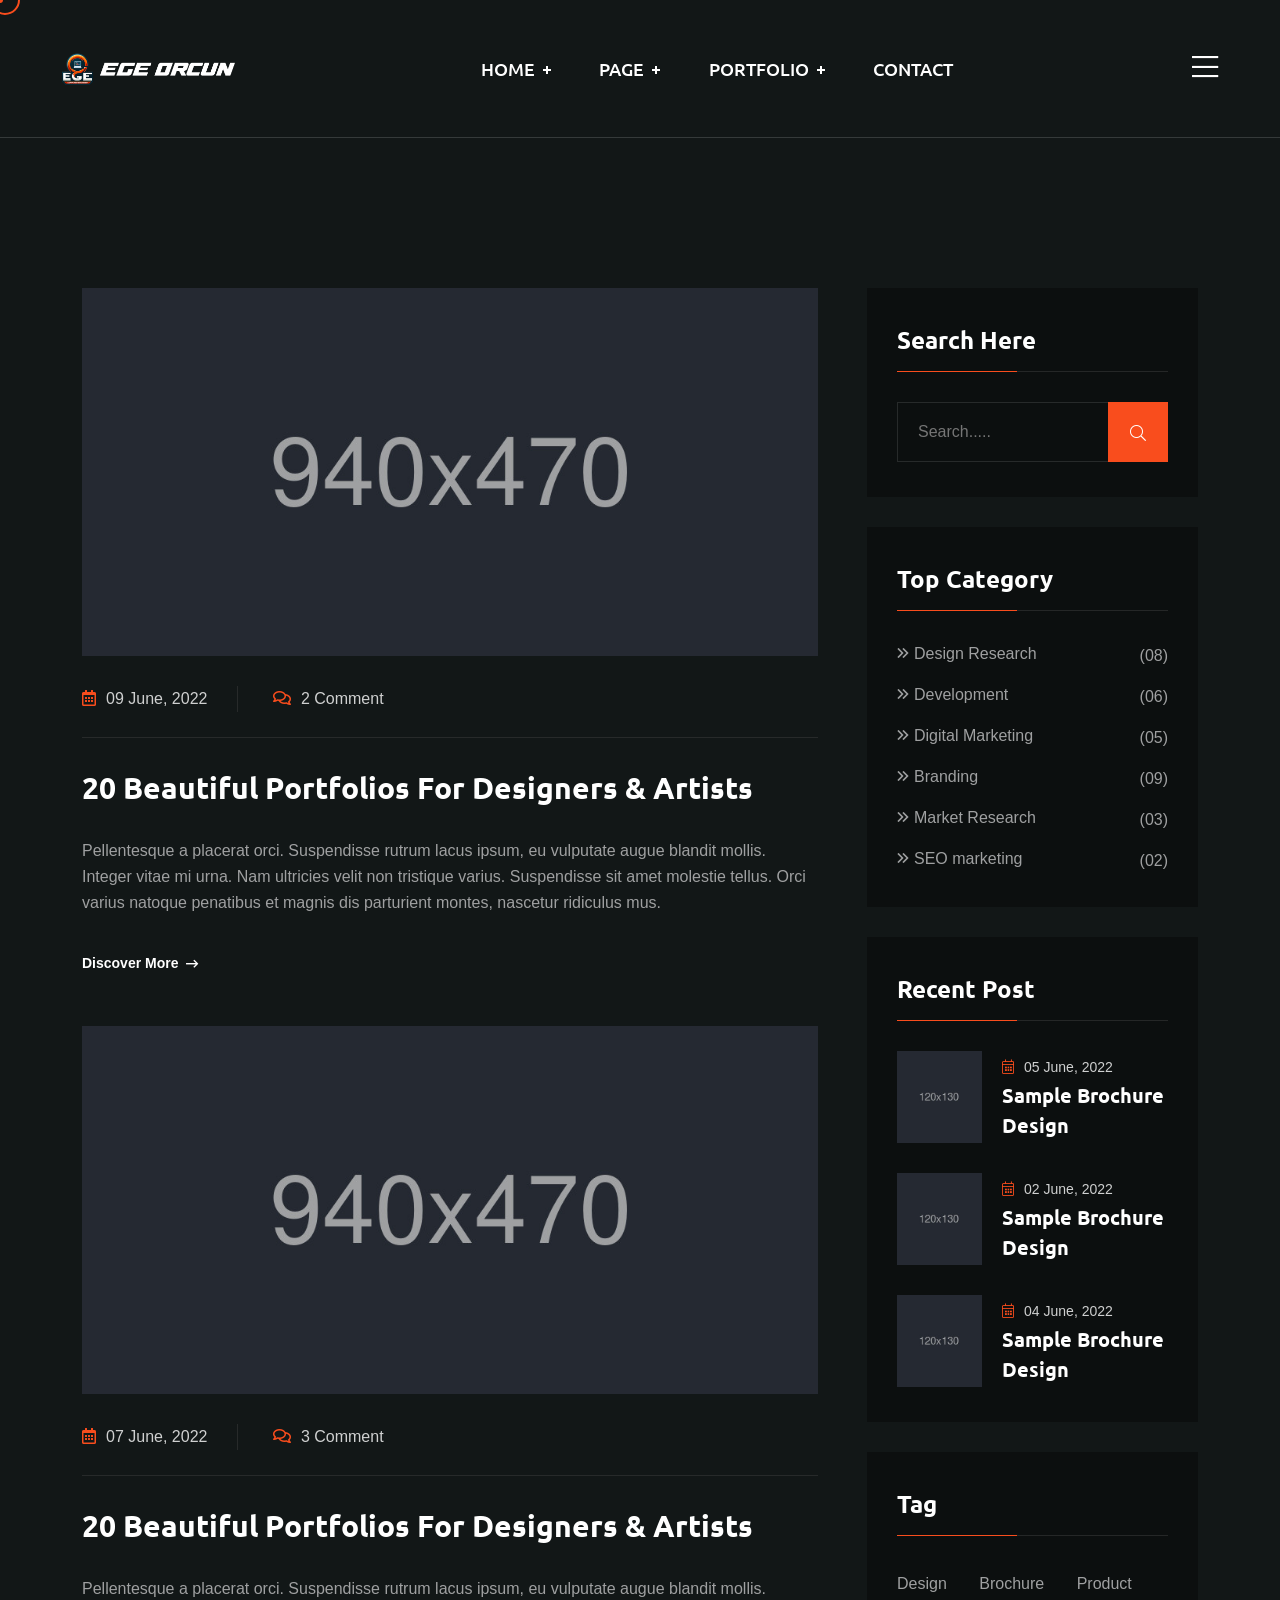
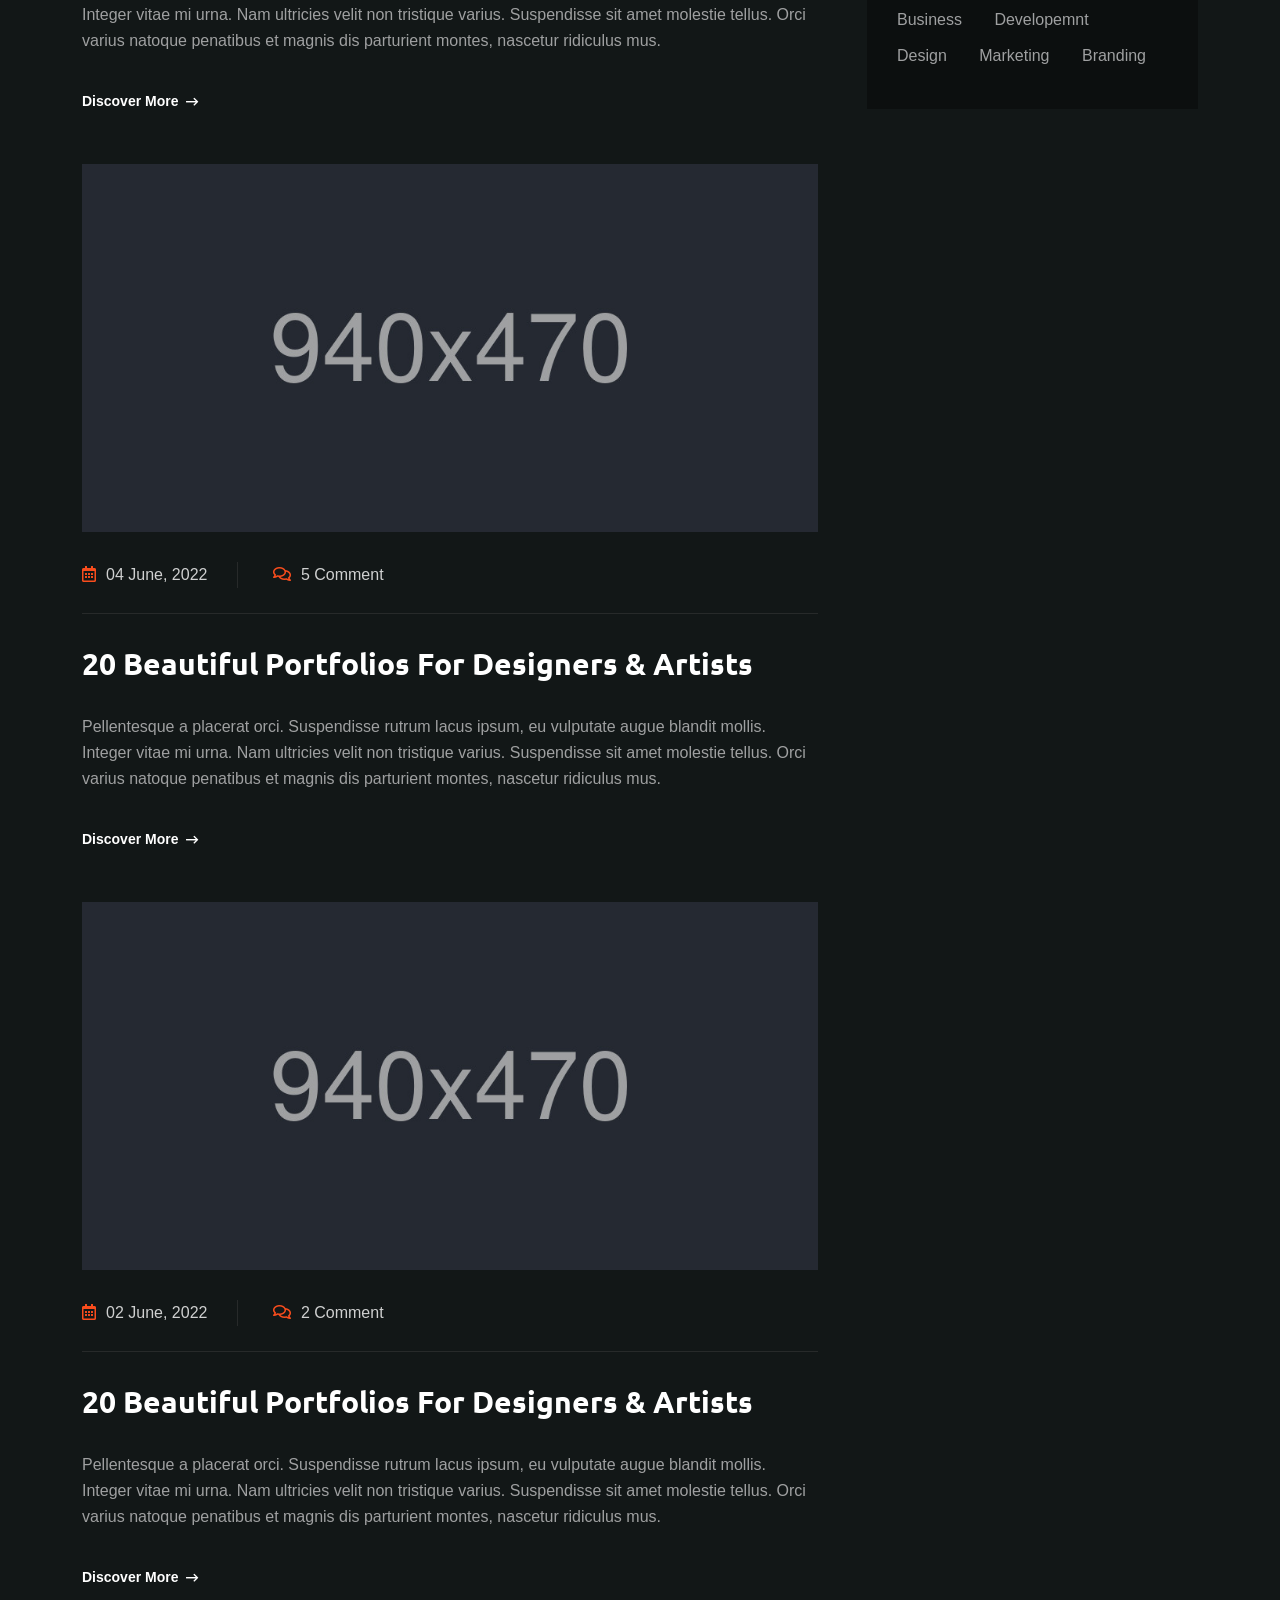
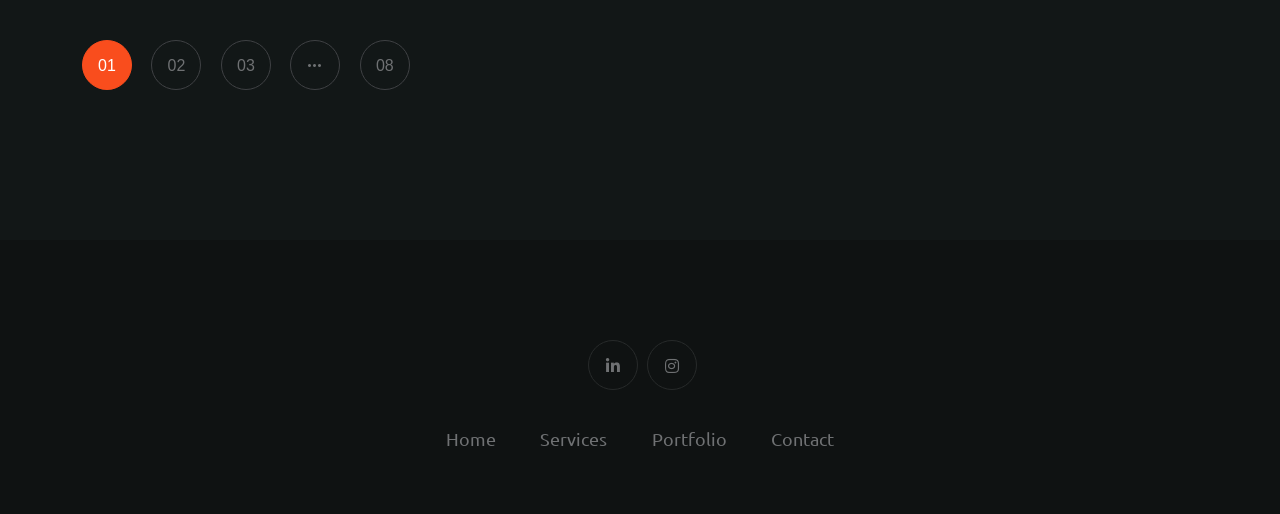
<file: blog-standard.html>
<!DOCTYPE html>
<html lang="en">
  <head>
    <!-- Start Meta -->
    <meta charset="UTF-8" />
    <meta http-equiv="X-UA-Compatible" content="IE=edge" />
    <meta name="description" content="Metier  - Portfolio HTML5 Template" />
    <meta
      name="keywords"
      content="Creative, Digital, multipage, landing, freelancer template"
    />
    <meta name="author" content="ThemeOri" />
    <meta name="viewport" content="width=device-width, initial-scale=1" />
    <!-- Title of Site -->
    <title>Metier - Portfolio HTML5 Template</title>
    <!-- Favicons -->
    <link rel="icon" type="image/png" href="assets/img/favicon.png" />
    <!-- Bootstrap CSS -->
    <link rel="stylesheet" href="assets/css/bootstrap.min.css" />
    <!-- font awesome -->
    <link rel="stylesheet" href="assets/css/all.css" />
    <!-- Animate CSS -->
    <link rel="stylesheet" href="assets/css/animate.css" />
    <!-- Swiper -->
    <link rel="stylesheet" href="assets/css/swiper-bundle.min.css" />
    <!-- Magnific -->
    <link rel="stylesheet" href="assets/css/magnific-popup.css" />
    <!-- Mean menu -->
    <link rel="stylesheet" href="assets/css/meanmenu.min.css" />
    <!-- Custom CSS -->
    <link rel="stylesheet" href="assets/sass/style.css" />
  </head>

  <body class="custom__cursor">
    <div class="custom__cursor-one"></div>
    <div class="custom__cursor-two"></div>
    <!-- Preloader start -->
    <div class="theme-loader">
      <div class="spinner">
        <div class="double-bounce1"></div>
        <div class="double-bounce2"></div>
      </div>
    </div>
    <!-- Preloader end -->
    <!-- Header Area Start -->
    <div class="header__area all-page">
      <div class="container custom-container">
        <div class="header__area-box">
          <div class="header__area-box-logo two">
            <a href="index.html">
              <img src="assets/img/logo-2.png" alt="" />
            </a>
            <div class="responsive-menu"></div>
          </div>
          <div class="header__area-box-main-menu meanmenu-responsive">
            <ul id="mobilemenu">
              <li class="menu-item-has-children">
                <a href="#">Home</a>
                <ul class="sub-menu">
                  <li><a href="index.html">Home 01</a></li>
                  <li><a href="index-2.html">Home 02</a></li>
                  <li><a href="index-3.html">Home 03</a></li>
                </ul>
              </li>
              <li class="menu-item-has-children">
                <a href="#">Page</a>
                <ul class="sub-menu">
                  <li><a href="about.html">About</a></li>
                  <li><a href="services.html">Services</a></li>
                  <li><a href="services-details.html">Services Details</a></li>
                  <li><a href="error.html">Error</a></li>
                </ul>
              </li>
              <li class="menu-item-has-children">
                <a href="#">Portfolio</a>
                <ul class="sub-menu">
                  <li><a href="portfolio-1.html">Portfolio 01</a></li>
                  <li><a href="portfolio-2.html">Portfolio 02</a></li>
                  <li><a href="portfolio-3.html">Portfolio 03</a></li>
                  <li>
                    <a href="portfolio-details.html">Portfolio Details 01</a>
                  </li>
                  <li>
                    <a href="portfolio-details-2.html">Portfolio Details 02</a>
                  </li>
                </ul>
              </li>

              <li><a href="contact.html">Contact</a></li>
            </ul>
          </div>
          <div class="header__area-box-sidebar">
            <div class="header__area-box-sidebar-popup-icon">
              <a href="#"><i class="fal fa-bars"></i></a>
            </div>
          </div>
          <!-- sidebar Menu Start -->
          <div class="header__area-box-sidebar-popup">
            <div class="sidebar-close-btn">
              <a href="#"><i class="fal fa-times"></i></a>
            </div>
            <div class="header__area-box-sidebar-popup-logo">
              <a href="index.html">
                <img src="assets/img/logo-2.png" alt="" />
              </a>
            </div>
            <p>
              Aliquam nibh tortor, faucibus quis ligula eget, faucibus auctor
              sapien. Fusce vulputate magna in magna pellentesque in mauris
              dignissim, imperdiet risus ac, congue nunc.
            </p>
            <div class="header__area-box-sidebar-popup-contact">
              <h4 class="mb-25">Contact Us</h4>
              <form action="#">
                <div class="row">
                  <div class="col-sm-12 mb-30">
                    <div
                      class="header__area-box-sidebar-popup-contact-form-item two"
                    >
                      <i class="far fa-user"></i>
                      <input
                        type="text"
                        name="name"
                        placeholder="Your Name"
                        required="required"
                      />
                    </div>
                  </div>
                  <div class="col-sm-12 mb-30">
                    <div
                      class="header__area-box-sidebar-popup-contact-form-item two"
                    >
                      <i class="far fa-envelope-open"></i>
                      <input
                        type="text"
                        name="email"
                        placeholder="Email Address"
                        required="required"
                      />
                    </div>
                  </div>
                  <div class="col-sm-12 mb-30">
                    <div
                      class="header__area-box-sidebar-popup-contact-form-item two"
                    >
                      <i class="fal fa-pen"></i>
                      <textarea
                        name="message"
                        rows="5"
                        placeholder="Message"
                      ></textarea>
                    </div>
                  </div>
                  <div class="col-sm-12">
                    <div
                      class="header__area-box-sidebar-popup-contact-form-item"
                    >
                      <button class="theme-btn-1" type="submit">
                        Submit Now<i class="fal fa-long-arrow-right"></i>
                      </button>
                    </div>
                  </div>
                </div>
              </form>
            </div>
            <div class="header__area-box-sidebar-popup-follow-us">
              <h4 class="mb-25">Follow Us</h4>
              <div class="header__area-box-sidebar-popup-follow-us-social two">
                <ul>


                  <li>
                    <a href="https://www.instagram.com/egeorcun"><i class="fab fa-instagram"></i></a>
                  </li>
                  <li>
                    <a href="https://www.linkedin.com/in/ege-orcun"><i class="fab fa-linkedin-in"></i></a>
                  </li>
                </ul>
              </div>
            </div>
          </div>
          <div class="sidebar-overlay"></div>
          <!-- sidebar Menu Start -->
        </div>
      </div>
    </div>
    <!-- Header Area End -->
    <!-- Blog Standard Start -->
    <div class="blog__standard section-padding">
      <div class="container">
        <div class="row">
          <div class="col-xl-8 col-lg-8 lg-mb-30">
            <div class="blog__standard-item">
              <div class="blog__standard-item-image">
                <a href="blog-details.html"
                  ><img src="assets/img/blog-4.jpg" alt=""
                /></a>
              </div>
              <div class="blog__standard-item-meta">
                <ul>
                  <li>
                    <a href="#"
                      ><i class="far fa-calendar-alt"></i>09 June, 2022</a
                    >
                  </li>
                  <li>
                    <a href="#"><i class="far fa-comments"></i>2 Comment</a>
                  </li>
                </ul>
              </div>
              <div class="blog__standard-item-content">
                <h3>
                  <a href="blog-details.html"
                    >20 Beautiful Portfolios For Designers & Artists</a
                  >
                </h3>
                <p>
                  Pellentesque a placerat orci. Suspendisse rutrum lacus ipsum,
                  eu vulputate augue blandit mollis. Integer vitae mi urna. Nam
                  ultricies velit non tristique varius. Suspendisse sit amet
                  molestie tellus. Orci varius natoque penatibus et magnis dis
                  parturient montes, nascetur ridiculus mus.
                </p>
                <a class="simple-btn mt-35" href="blog-details.html"
                  >Discover More<i class="far fa-long-arrow-right"></i
                ></a>
              </div>
            </div>
            <div class="blog__standard-item">
              <div class="blog__standard-item-image">
                <a href="blog-details.html"
                  ><img src="assets/img/blog-5.jpg" alt=""
                /></a>
              </div>
              <div class="blog__standard-item-meta">
                <ul>
                  <li>
                    <a href="#"
                      ><i class="far fa-calendar-alt"></i>07 June, 2022</a
                    >
                  </li>
                  <li>
                    <a href="#"><i class="far fa-comments"></i>3 Comment</a>
                  </li>
                </ul>
              </div>
              <div class="blog__standard-item-content">
                <h3>
                  <a href="blog-details.html"
                    >20 Beautiful Portfolios For Designers & Artists</a
                  >
                </h3>
                <p>
                  Pellentesque a placerat orci. Suspendisse rutrum lacus ipsum,
                  eu vulputate augue blandit mollis. Integer vitae mi urna. Nam
                  ultricies velit non tristique varius. Suspendisse sit amet
                  molestie tellus. Orci varius natoque penatibus et magnis dis
                  parturient montes, nascetur ridiculus mus.
                </p>
                <a class="simple-btn mt-35" href="blog-details.html"
                  >Discover More<i class="far fa-long-arrow-right"></i
                ></a>
              </div>
            </div>
            <div class="blog__standard-item">
              <div class="blog__standard-item-image">
                <a href="blog-details.html"
                  ><img src="assets/img/blog-6.jpg" alt=""
                /></a>
              </div>
              <div class="blog__standard-item-meta">
                <ul>
                  <li>
                    <a href="#"
                      ><i class="far fa-calendar-alt"></i>04 June, 2022</a
                    >
                  </li>
                  <li>
                    <a href="#"><i class="far fa-comments"></i>5 Comment</a>
                  </li>
                </ul>
              </div>
              <div class="blog__standard-item-content">
                <h3>
                  <a href="blog-details.html"
                    >20 Beautiful Portfolios For Designers & Artists</a
                  >
                </h3>
                <p>
                  Pellentesque a placerat orci. Suspendisse rutrum lacus ipsum,
                  eu vulputate augue blandit mollis. Integer vitae mi urna. Nam
                  ultricies velit non tristique varius. Suspendisse sit amet
                  molestie tellus. Orci varius natoque penatibus et magnis dis
                  parturient montes, nascetur ridiculus mus.
                </p>
                <a class="simple-btn mt-35" href="blog-details.html"
                  >Discover More<i class="far fa-long-arrow-right"></i
                ></a>
              </div>
            </div>
            <div class="blog__standard-item">
              <div class="blog__standard-item-image">
                <a href="blog-details.html"
                  ><img src="assets/img/blog-7.jpg" alt=""
                /></a>
              </div>
              <div class="blog__standard-item-meta">
                <ul>
                  <li>
                    <a href="#"
                      ><i class="far fa-calendar-alt"></i>02 June, 2022</a
                    >
                  </li>
                  <li>
                    <a href="#"><i class="far fa-comments"></i>2 Comment</a>
                  </li>
                </ul>
              </div>
              <div class="blog__standard-item-content">
                <h3>
                  <a href="blog-details.html"
                    >20 Beautiful Portfolios For Designers & Artists</a
                  >
                </h3>
                <p>
                  Pellentesque a placerat orci. Suspendisse rutrum lacus ipsum,
                  eu vulputate augue blandit mollis. Integer vitae mi urna. Nam
                  ultricies velit non tristique varius. Suspendisse sit amet
                  molestie tellus. Orci varius natoque penatibus et magnis dis
                  parturient montes, nascetur ridiculus mus.
                </p>
                <a class="simple-btn mt-35" href="blog-details.html"
                  >Discover More<i class="far fa-long-arrow-right"></i
                ></a>
              </div>
            </div>
            <div class="pagination mt-50">
              <ul>
                <li><a class="active" href="#">01</a></li>
                <li><a href="#">02</a></li>
                <li><a href="#">03</a></li>
                <li>
                  <a href="#"><i class="far fa-ellipsis-h"></i></a>
                </li>
                <li><a href="#">08</a></li>
              </ul>
            </div>
          </div>
          <div class="col-xl-4 col-lg-4">
            <div class="all__sidebar ml-25 xl-ml-0">
              <div class="all__sidebar-item">
                <h4>Search Here</h4>
                <div class="all__sidebar-item-search">
                  <form action="#">
                    <input type="text" placeholder="Search....." />
                    <button type="submit"><i class="fal fa-search"></i></button>
                  </form>
                </div>
              </div>
              <div class="all__sidebar-item">
                <h4>Top Category</h4>
                <div class="all__sidebar-item-category">
                  <ul>
                    <li>
                      <a href="blog-standard.html"
                        ><i class="far fa-angle-double-right"></i>Design
                        Research<span>(08)</span></a
                      >
                    </li>
                    <li>
                      <a href="blog-standard.html"
                        ><i class="far fa-angle-double-right"></i
                        >Development<span>(06)</span></a
                      >
                    </li>
                    <li>
                      <a href="blog-standard.html"
                        ><i class="far fa-angle-double-right"></i>Digital
                        Marketing<span>(05)</span></a
                      >
                    </li>
                    <li>
                      <a href="blog-standard.html"
                        ><i class="far fa-angle-double-right"></i>Branding<span
                          >(09)</span
                        ></a
                      >
                    </li>
                    <li>
                      <a href="blog-standard.html"
                        ><i class="far fa-angle-double-right"></i>Market
                        Research<span>(03)</span></a
                      >
                    </li>
                    <li>
                      <a href="blog-standard.html"
                        ><i class="far fa-angle-double-right"></i>SEO
                        marketing<span>(02)</span></a
                      >
                    </li>
                  </ul>
                </div>
              </div>
              <div class="all__sidebar-item">
                <h4>Recent Post</h4>
                <div class="all__sidebar-item-post">
                  <div class="all__sidebar-item-post-item">
                    <div class="all__sidebar-item-post-item-image">
                      <a href="blog-details.html"
                        ><img src="assets/img/post-1.jpg" alt=""
                      /></a>
                    </div>
                    <div class="all__sidebar-item-post-item-content">
                      <span
                        ><i class="fal fa-calendar-alt"></i>05 June, 2022</span
                      >
                      <h5>
                        <a href="blog-details.html">Sample Brochure Design</a>
                      </h5>
                    </div>
                  </div>
                  <div class="all__sidebar-item-post-item">
                    <div class="all__sidebar-item-post-item-image">
                      <a href="blog-details.html"
                        ><img src="assets/img/post-2.jpg" alt=""
                      /></a>
                    </div>
                    <div class="all__sidebar-item-post-item-content">
                      <span
                        ><i class="fal fa-calendar-alt"></i>02 June, 2022</span
                      >
                      <h5>
                        <a href="blog-details.html">Sample Brochure Design</a>
                      </h5>
                    </div>
                  </div>
                  <div class="all__sidebar-item-post-item">
                    <div class="all__sidebar-item-post-item-image">
                      <a href="blog-details.html"
                        ><img src="assets/img/post-3.jpg" alt=""
                      /></a>
                    </div>
                    <div class="all__sidebar-item-post-item-content">
                      <span
                        ><i class="fal fa-calendar-alt"></i>04 June, 2022</span
                      >
                      <h5>
                        <a href="blog-details.html">Sample Brochure Design</a>
                      </h5>
                    </div>
                  </div>
                </div>
              </div>
              <div class="all__sidebar-item">
                <h4>Tag</h4>
                <div class="all__sidebar-item-tag">
                  <ul>
                    <li><a href="blog-standard.html">Design</a></li>
                    <li><a href="blog-standard.html">Brochure</a></li>
                    <li><a href="blog-standard.html">Product</a></li>
                    <li><a href="blog-standard.html">Business</a></li>
                    <li><a href="blog-standard.html">Developemnt</a></li>
                    <li><a href="blog-standard.html">Design</a></li>
                    <li><a href="blog-standard.html">Marketing</a></li>
                    <li><a href="blog-standard.html">Branding</a></li>
                  </ul>
                </div>
              </div>
            </div>
          </div>
        </div>
      </div>
    </div>
    <!-- Blog Standard End -->
    <!-- Footer Area Start -->
    <div class="footer__area pt-60 pb-60">
      <div class="container">
        <div class="row align-items-center">
          <div class="col-xl-12">
            <div class="footer__area-widget t-center">
              <div class="footer__area-widget-about m-0">
                <div class="footer__area-widget-about-social three">
                  <ul>
                    <li>
                      <a href="https://www.linkedin.com/in/ege-orcun"><i class="fab fa-linkedin-in"></i></a>
                    </li>
                    <li>
                      <a href="https://www.instagram.com/egeorcun"><i class="fab fa-instagram"></i></a>
                    </li>
                  </ul>
                </div>
                <div class="footer__area-widget-about-menu three">
                  <ul>
                    <li><a href="index.html">Home</a></li>
                    <li><a href="services.html">Services</a></li>
                    <li><a href="portfolio-1.html">Portfolio</a></li>
                    <li><a href="contact.html">Contact</a></li>
                  </ul>
                </div>
              </div>
            </div>
          </div>
        </div>
      </div>
    </div>
    <!-- Footer Area End -->
    
    <!-- Scroll Btn Start -->
    <div class="scroll-up">
      <svg
        class="scroll-circle svg-content"
        width="100%"
        height="100%"
        viewBox="-1 -1 102 102"
      >
        <path d="M50,1 a49,49 0 0,1 0,98 a49,49 0 0,1 0,-98" />
      </svg>
    </div>
    <!-- Scroll Btn End -->
    <!-- Main JS -->
    <script src="assets/js/jquery-3.6.0.min.js"></script>
    <!-- Bootstrap JS -->
    <script src="assets/js/bootstrap.min.js"></script>
    <!-- Counter up -->
    <script src="assets/js/jquery.counterup.min.js"></script>
    <!-- Popper JS -->
    <script src="assets/js/popper.min.js"></script>
    <!-- Progressbar JS -->
    <script src="assets/js/progressbar.min.js"></script>
    <!-- Magnific JS -->
    <script src="assets/js/jquery.magnific-popup.min.js"></script>
    <!-- Swiper JS -->
    <script src="assets/js/swiper-bundle.min.js"></script>
    <!-- Waypoints JS -->
    <script src="assets/js/jquery.waypoints.min.js"></script>
    <!-- Isotope JS -->
    <script src="assets/js/isotope.pkgd.min.js"></script>
    <!-- Mean menu -->
    <script src="assets/js/jquery.meanmenu.min.js"></script>
    <!-- Custom JS -->
    <script src="assets/js/custom.js"></script>
  </body>
</html>
</file>
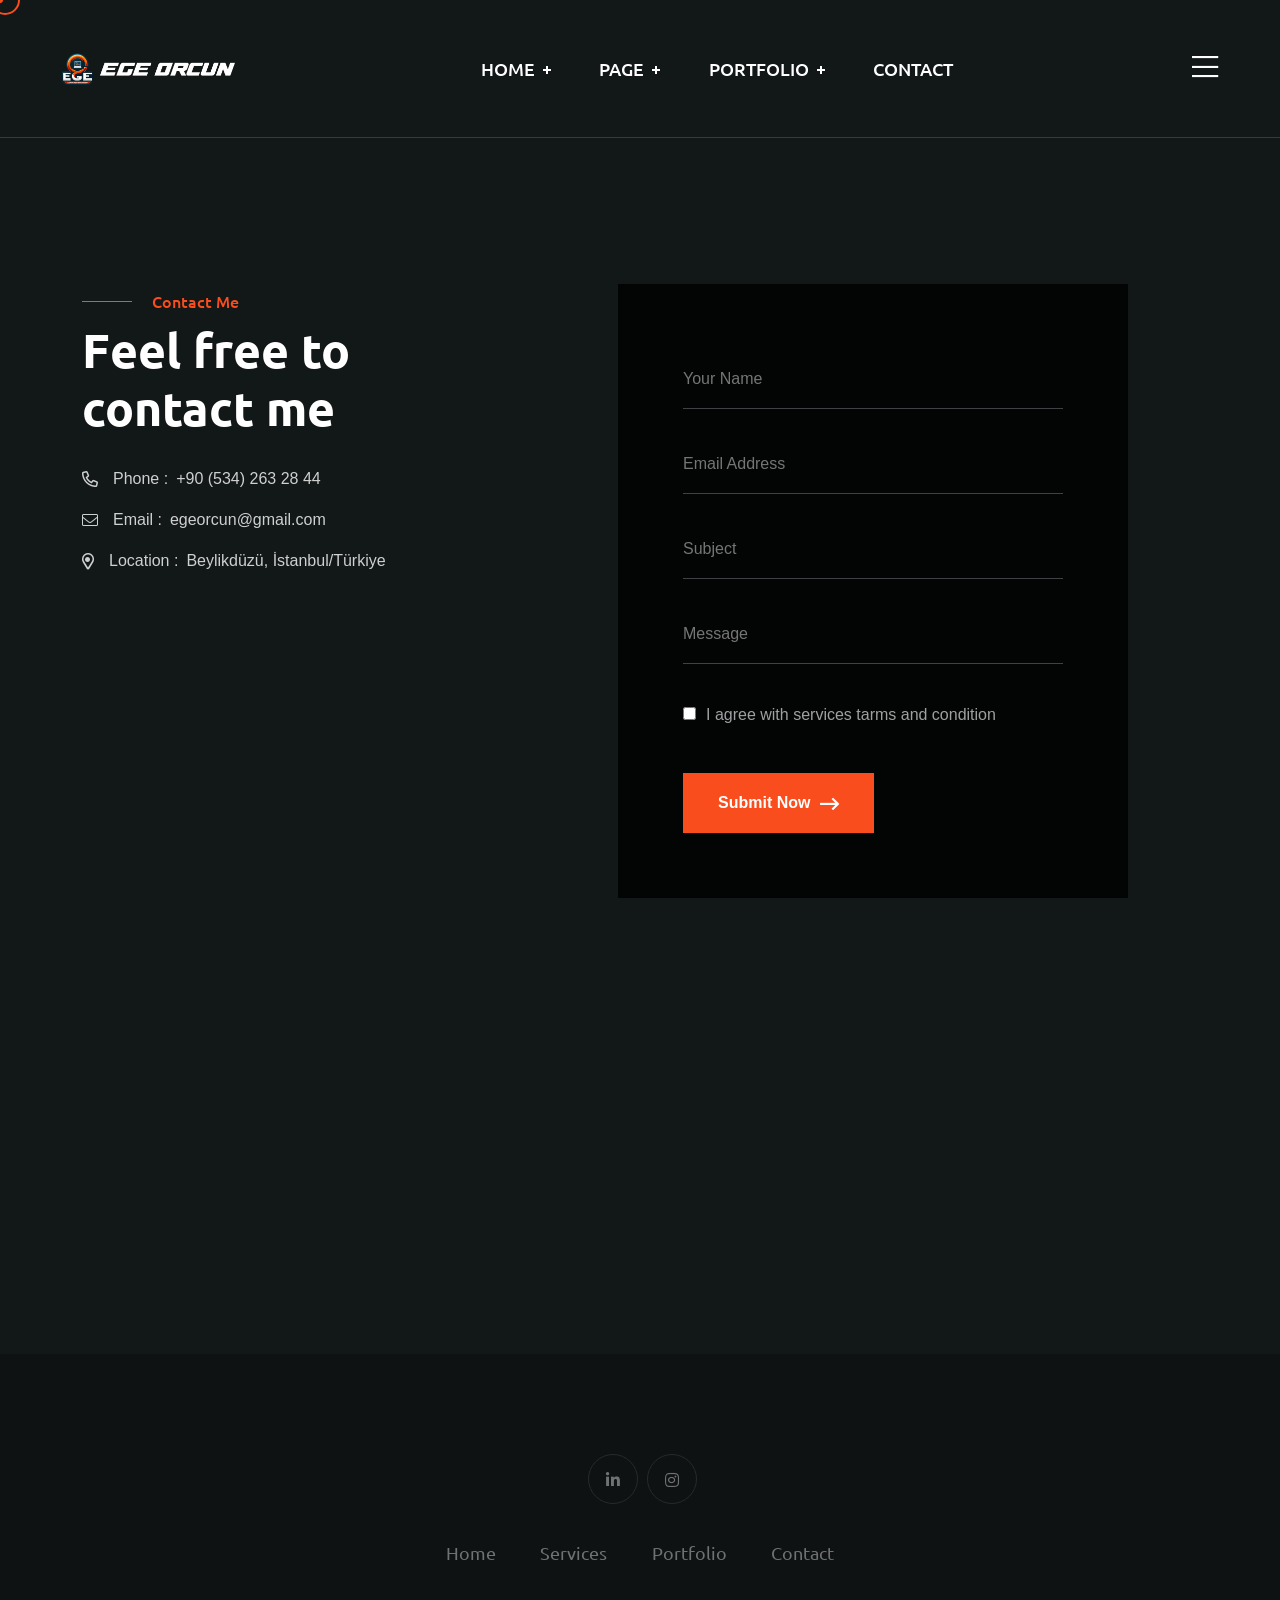
<file: contact.html>
<!DOCTYPE html>
<html lang="en">
  <head>
    <!-- Start Meta -->
    <meta charset="UTF-8" />
    <meta http-equiv="X-UA-Compatible" content="IE=edge" />
    <meta name="description" content="Metier  - Portfolio HTML5 Template" />
    <meta
      name="keywords"
      content="Creative, Digital, multipage, landing, freelancer template"
    />
    <meta name="author" content="ThemeOri" />
    <meta name="viewport" content="width=device-width, initial-scale=1" />
    <!-- Title of Site -->
    <title>Metier - Portfolio HTML5 Template</title>
    <!-- Favicons -->
    <link rel="icon" type="image/png" href="assets/img/favicon.png" />
    <!-- Bootstrap CSS -->
    <link rel="stylesheet" href="assets/css/bootstrap.min.css" />
    <!-- font awesome -->
    <link rel="stylesheet" href="assets/css/all.css" />
    <!-- Animate CSS -->
    <link rel="stylesheet" href="assets/css/animate.css" />
    <!-- Swiper -->
    <link rel="stylesheet" href="assets/css/swiper-bundle.min.css" />
    <!-- Magnific -->
    <link rel="stylesheet" href="assets/css/magnific-popup.css" />
    <!-- Mean menu -->
    <link rel="stylesheet" href="assets/css/meanmenu.min.css" />
    <!-- Custom CSS -->
    <link rel="stylesheet" href="assets/sass/style.css" />
  </head>

  <body class="custom__cursor">
    <div class="custom__cursor-one"></div>
    <div class="custom__cursor-two"></div>
    <!-- Preloader start -->
    <div class="theme-loader">
      <div class="spinner">
        <div class="double-bounce1"></div>
        <div class="double-bounce2"></div>
      </div>
    </div>
    <!-- Preloader end -->
    <!-- Header Area Start -->
    <div class="header__area all-page">
      <div class="container custom-container">
        <div class="header__area-box">
          <div class="header__area-box-logo two">
            <a href="index.html">
              <img src="assets/img/logo-2.png" alt="" />
            </a>
            <div class="responsive-menu"></div>
          </div>
          <div class="header__area-box-main-menu meanmenu-responsive">
            <ul id="mobilemenu">
              <li class="menu-item-has-children">
                <a href="#">Home</a>
                <ul class="sub-menu">
                  <li><a href="index.html">Home 01</a></li>
                  <li><a href="index-2.html">Home 02</a></li>
                  <li><a href="index-3.html">Home 03</a></li>
                </ul>
              </li>
              <li class="menu-item-has-children">
                <a href="#">Page</a>
                <ul class="sub-menu">
                  <li><a href="about.html">About</a></li>
                  <li><a href="services.html">Services</a></li>
                  <li><a href="services-details.html">Services Details</a></li>
                  <li><a href="error.html">Error</a></li>
                </ul>
              </li>
              <li class="menu-item-has-children">
                <a href="#">Portfolio</a>
                <ul class="sub-menu">
                  <li><a href="portfolio-1.html">Portfolio 01</a></li>
                  <li><a href="portfolio-2.html">Portfolio 02</a></li>
                  <li><a href="portfolio-3.html">Portfolio 03</a></li>
                  <li>
                    <a href="portfolio-details.html">Portfolio Details 01</a>
                  </li>
                  <li>
                    <a href="portfolio-details-2.html">Portfolio Details 02</a>
                  </li>
                </ul>
              </li>

              <li><a href="contact.html">Contact</a></li>
            </ul>
          </div>
          <div class="header__area-box-sidebar">
            <div class="header__area-box-sidebar-popup-icon">
              <a href="#"><i class="fal fa-bars"></i></a>
            </div>
          </div>
          <!-- sidebar Menu Start -->
          <div class="header__area-box-sidebar-popup">
            <div class="sidebar-close-btn">
              <a href="#"><i class="fal fa-times"></i></a>
            </div>
            <div class="header__area-box-sidebar-popup-logo">
              <a href="index.html">
                <img src="assets/img/logo-2.png" alt="" />
              </a>
            </div>
            <p>
              Aliquam nibh tortor, faucibus quis ligula eget, faucibus auctor
              sapien. Fusce vulputate magna in magna pellentesque in mauris
              dignissim, imperdiet risus ac, congue nunc.
            </p>
            <div class="header__area-box-sidebar-popup-contact">
              <h4 class="mb-25">Contact Us</h4>
              <form action="#">
                <div class="row">
                  <div class="col-sm-12 mb-30">
                    <div
                      class="header__area-box-sidebar-popup-contact-form-item two"
                    >
                      <i class="far fa-user"></i>
                      <input
                        type="text"
                        name="name"
                        placeholder="Your Name"
                        required="required"
                      />
                    </div>
                  </div>
                  <div class="col-sm-12 mb-30">
                    <div
                      class="header__area-box-sidebar-popup-contact-form-item two"
                    >
                      <i class="far fa-envelope-open"></i>
                      <input
                        type="text"
                        name="email"
                        placeholder="Email Address"
                        required="required"
                      />
                    </div>
                  </div>
                  <div class="col-sm-12 mb-30">
                    <div
                      class="header__area-box-sidebar-popup-contact-form-item two"
                    >
                      <i class="fal fa-pen"></i>
                      <textarea
                        name="message"
                        rows="5"
                        placeholder="Message"
                      ></textarea>
                    </div>
                  </div>
                  <div class="col-sm-12">
                    <div
                      class="header__area-box-sidebar-popup-contact-form-item"
                    >
                      <button class="theme-btn-1" type="submit">
                        Submit Now<i class="fal fa-long-arrow-right"></i>
                      </button>
                    </div>
                  </div>
                </div>
              </form>
            </div>
            <div class="header__area-box-sidebar-popup-follow-us">
              <h4 class="mb-25">Follow Us</h4>
              <div class="header__area-box-sidebar-popup-follow-us-social two">
                <ul>


                  <li>
                    <a href="https://www.instagram.com/egeorcun"><i class="fab fa-instagram"></i></a>
                  </li>
                  <li>
                    <a href="https://www.linkedin.com/in/ege-orcun"><i class="fab fa-linkedin-in"></i></a>
                  </li>
                </ul>
              </div>
            </div>
          </div>
          <div class="sidebar-overlay"></div>
          <!-- sidebar Menu Start -->
        </div>
      </div>
    </div>
    <!-- Header Area End -->
    <!-- Contact Area Start -->
    <div class="contact__area section-padding">
      <div class="container">
        <div class="row mb-60">
          <div class="col-xl-5 col-lg-6">
            <div class="contact__area-title">
              <span class="subtitle">Contact Me</span>
              <h2>Feel free to contact me</h2>
            </div>
            <div class="contact__area-info">
              <div class="contact__area-info-item">
                <div class="contact__area-info-item-icon">
                  <i class="far fa-phone-alt"></i>
                  <span>Phone :</span>
                </div>
                <div class="contact__area-info-item-content">
                  <a href="tel:+90(534)2632844">+90 (534) 263 28 44</a>
                </div>
              </div>
              <div class="contact__area-info-item">
                <div class="contact__area-info-item-icon">
                  <i class="fal fa-envelope"></i>
                  <span>Email :</span>
                </div>
                <div class="contact__area-info-item-content">
                  <a href="mailto:egeorcun@gmail.com">egeorcun@gmail.com</a>
                </div>
              </div>
              <div class="contact__area-info-item">
                <div class="contact__area-info-item-icon">
                  <i class="far fa-map-marker-alt"></i>
                  <span>Location :</span>
                </div>
                <div class="contact__area-info-item-content">
                  <a href="#">Beylikdüzü, İstanbul/Türkiye</a>
                </div>
              </div>
            </div>
          </div>
        </div>
        <div class="row">
          <div class="col-xl-12">
            <div class="contact__area-bottom">
              <div class="contact__area-bottom-form page">
                <form
                  id="contact-form"
                  action="assets/form/mail.php"
                  method="POST"
                >
                  <div class="row">
                    <div class="col-sm-12 mb-25">
                      <div class="contact__area-bottom-form-item">
                        <input
                          type="text"
                          name="name"
                          placeholder="Your Name"
                          required="required"
                        />
                      </div>
                    </div>
                    <div class="col-sm-12 mb-25">
                      <div class="contact__area-bottom-form-item">
                        <input
                          type="text"
                          name="email"
                          placeholder="Email Address"
                          required="required"
                        />
                      </div>
                    </div>
                    <div class="col-sm-12 mb-25">
                      <div class="contact__area-bottom-form-item">
                        <input
                          type="text"
                          name="subject"
                          placeholder="Subject"
                          required="required"
                        />
                      </div>
                    </div>
                    <div class="col-sm-12 mb-30">
                      <div class="contact__area-bottom-form-item">
                        <textarea
                          name="message"
                          rows="5"
                          placeholder="Message"
                        ></textarea>
                      </div>
                    </div>
                    <div class="col-sm-12 mb-45">
                      <div class="contact__area-bottom-form-item">
                        <label>
                          <input class="mr-10" type="checkbox" />I agree with
                          services tarms and condition</label
                        >
                      </div>
                    </div>
                    <div class="col-sm-12">
                      <div class="contact__area-bottom-form-item">
                        <button class="theme-btn-1" type="submit">
                          Submit Now<i class="far fa-long-arrow-right"></i>
                        </button>
                      </div>
                    </div>
                  </div>
                </form>
              </div>
              <div class="contact__area-bottom-map">
                <iframe src="https://www.google.com/maps/embed?pb=!1m14!1m12!1m3!1d632.9716621253447!2d28.625674682308887!3d41.004738595757836!2m3!1f0!2f0!3f0!3m2!1i1024!2i768!4f13.1!5e0!3m2!1str!2str!4v1705530463543!5m2!1str!2str" width="600" height="450" style="border:0;" allowfullscreen="" loading="lazy" referrerpolicy="no-referrer-when-downgrade"></iframe>
              </div>
            </div>
          </div>
        </div>
      </div>
    </div>
    <!-- Contact Area End -->
    <!-- Footer Area Start -->
    <div class="footer__area pt-60 pb-60">
      <div class="container">
        <div class="row align-items-center">
          <div class="col-xl-12">
            <div class="footer__area-widget t-center">
              <div class="footer__area-widget-about m-0">
                <div class="footer__area-widget-about-social three">
                  <ul>
                    <li>
                      <a href="https://www.linkedin.com/in/ege-orcun"><i class="fab fa-linkedin-in"></i></a>
                    </li>
                    <li>
                      <a href="https://www.instagram.com/egeorcun"><i class="fab fa-instagram"></i></a>
                    </li>
                  </ul>
                </div>
                <div class="footer__area-widget-about-menu three">
                  <ul>
                    <li><a href="index.html">Home</a></li>
                    <li><a href="services.html">Services</a></li>
                    <li><a href="portfolio-1.html">Portfolio</a></li>
                    <li><a href="contact.html">Contact</a></li>
                  </ul>
                </div>
              </div>
            </div>
          </div>
        </div>
      </div>
    </div>
    <!-- Footer Area End -->
    
    <!-- Scroll Btn Start -->
    <div class="scroll-up">
      <svg
        class="scroll-circle svg-content"
        width="100%"
        height="100%"
        viewBox="-1 -1 102 102"
      >
        <path d="M50,1 a49,49 0 0,1 0,98 a49,49 0 0,1 0,-98" />
      </svg>
    </div>
    <!-- Scroll Btn End -->
    <!-- Main JS -->
    <script src="assets/js/jquery-3.6.0.min.js"></script>
    <!-- Bootstrap JS -->
    <script src="assets/js/bootstrap.min.js"></script>
    <!-- Counter up -->
    <script src="assets/js/jquery.counterup.min.js"></script>
    <!-- Popper JS -->
    <script src="assets/js/popper.min.js"></script>
    <!-- Progressbar JS -->
    <script src="assets/js/progressbar.min.js"></script>
    <!-- Magnific JS -->
    <script src="assets/js/jquery.magnific-popup.min.js"></script>
    <!-- Swiper JS -->
    <script src="assets/js/swiper-bundle.min.js"></script>
    <!-- Waypoints JS -->
    <script src="assets/js/jquery.waypoints.min.js"></script>
    <!-- Isotope JS -->
    <script src="assets/js/isotope.pkgd.min.js"></script>
    <!-- Mean menu -->
    <script src="assets/js/jquery.meanmenu.min.js"></script>
    <!-- Custom JS -->
    <script src="assets/js/custom.js"></script>
  </body>
</html>
</file>
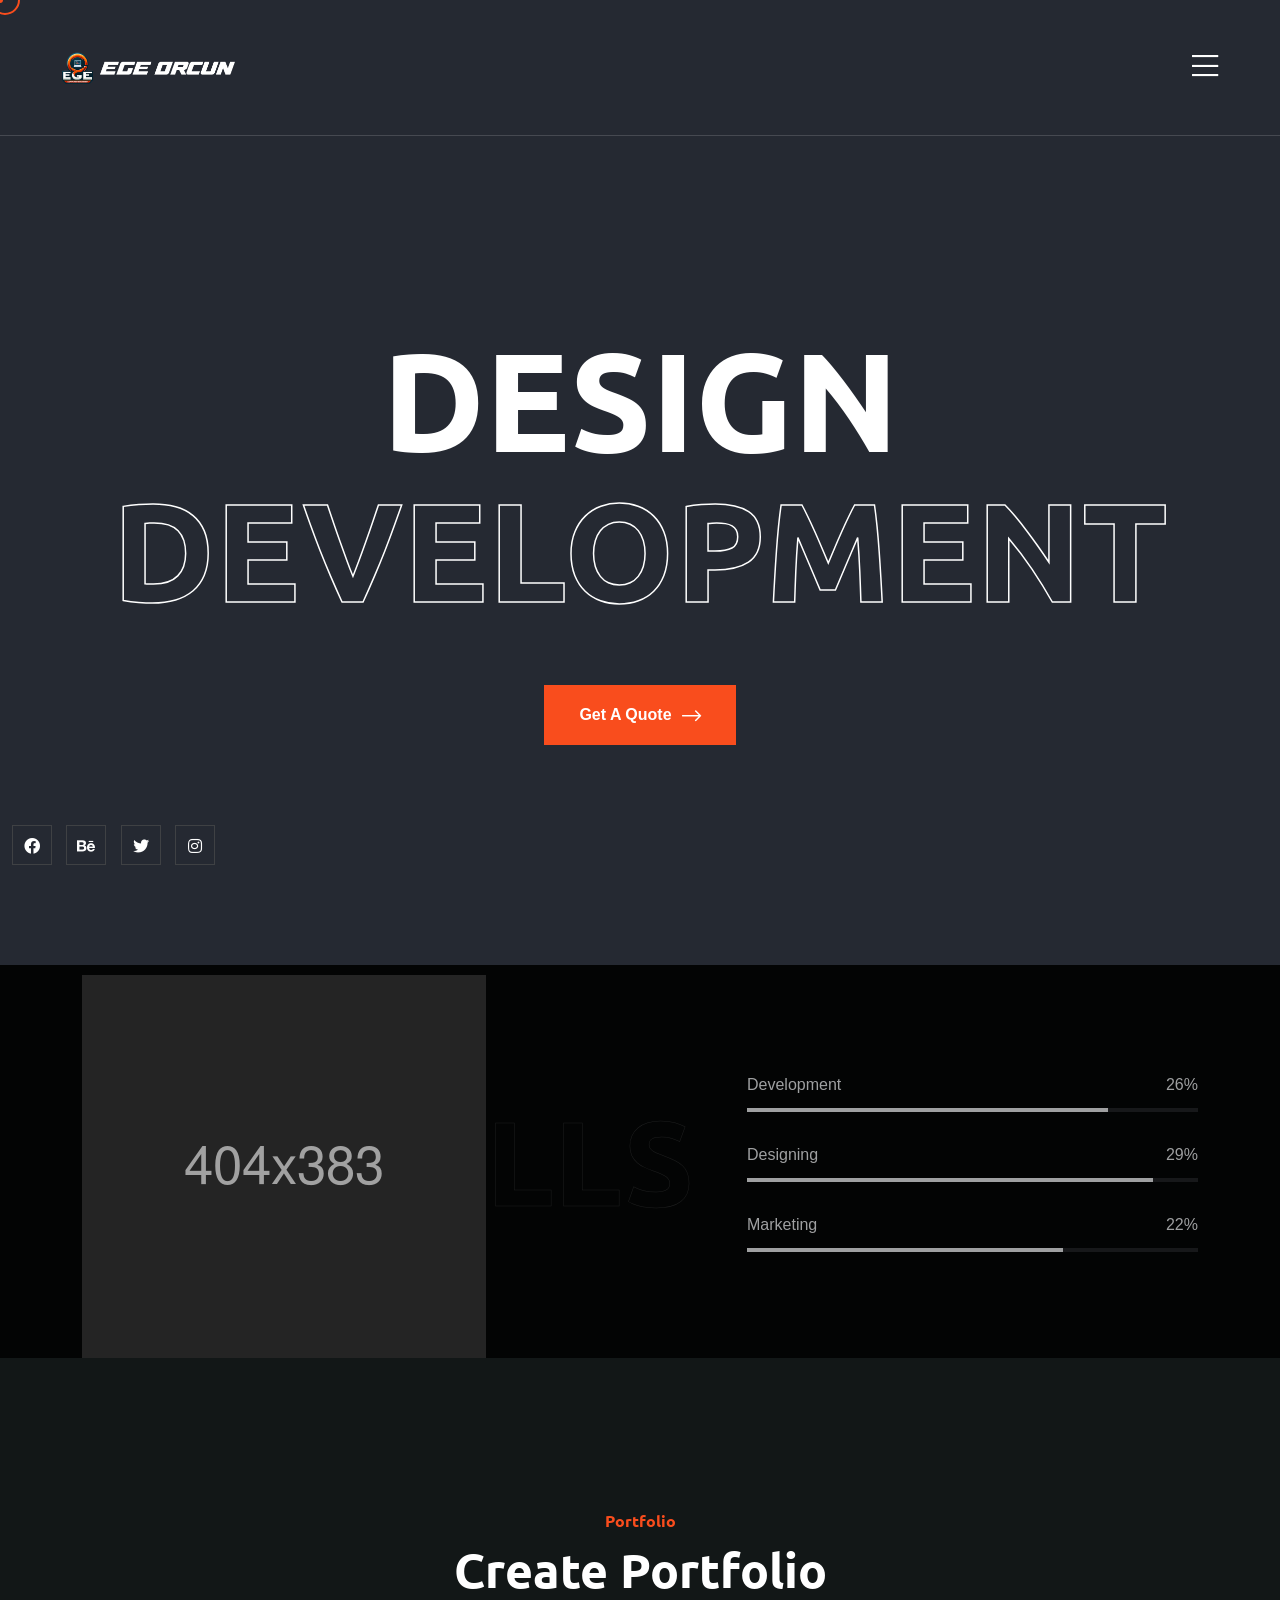
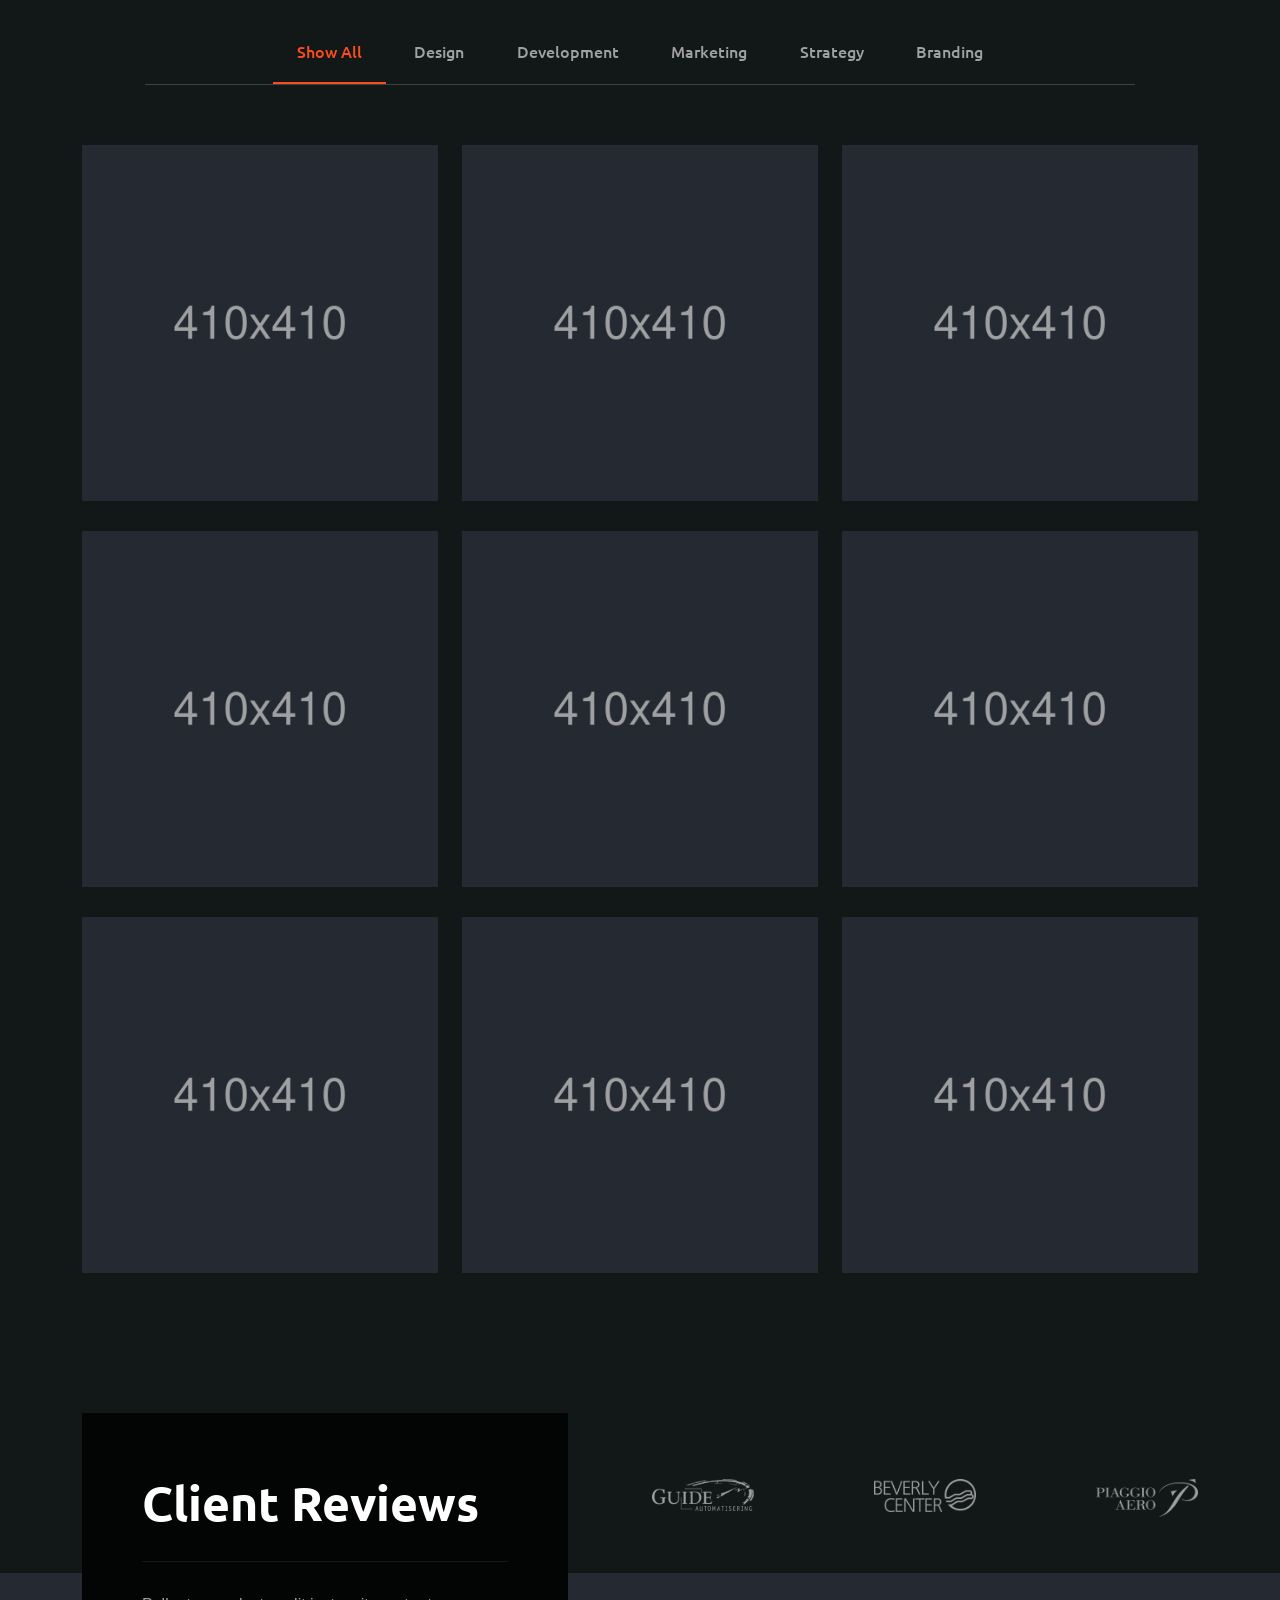
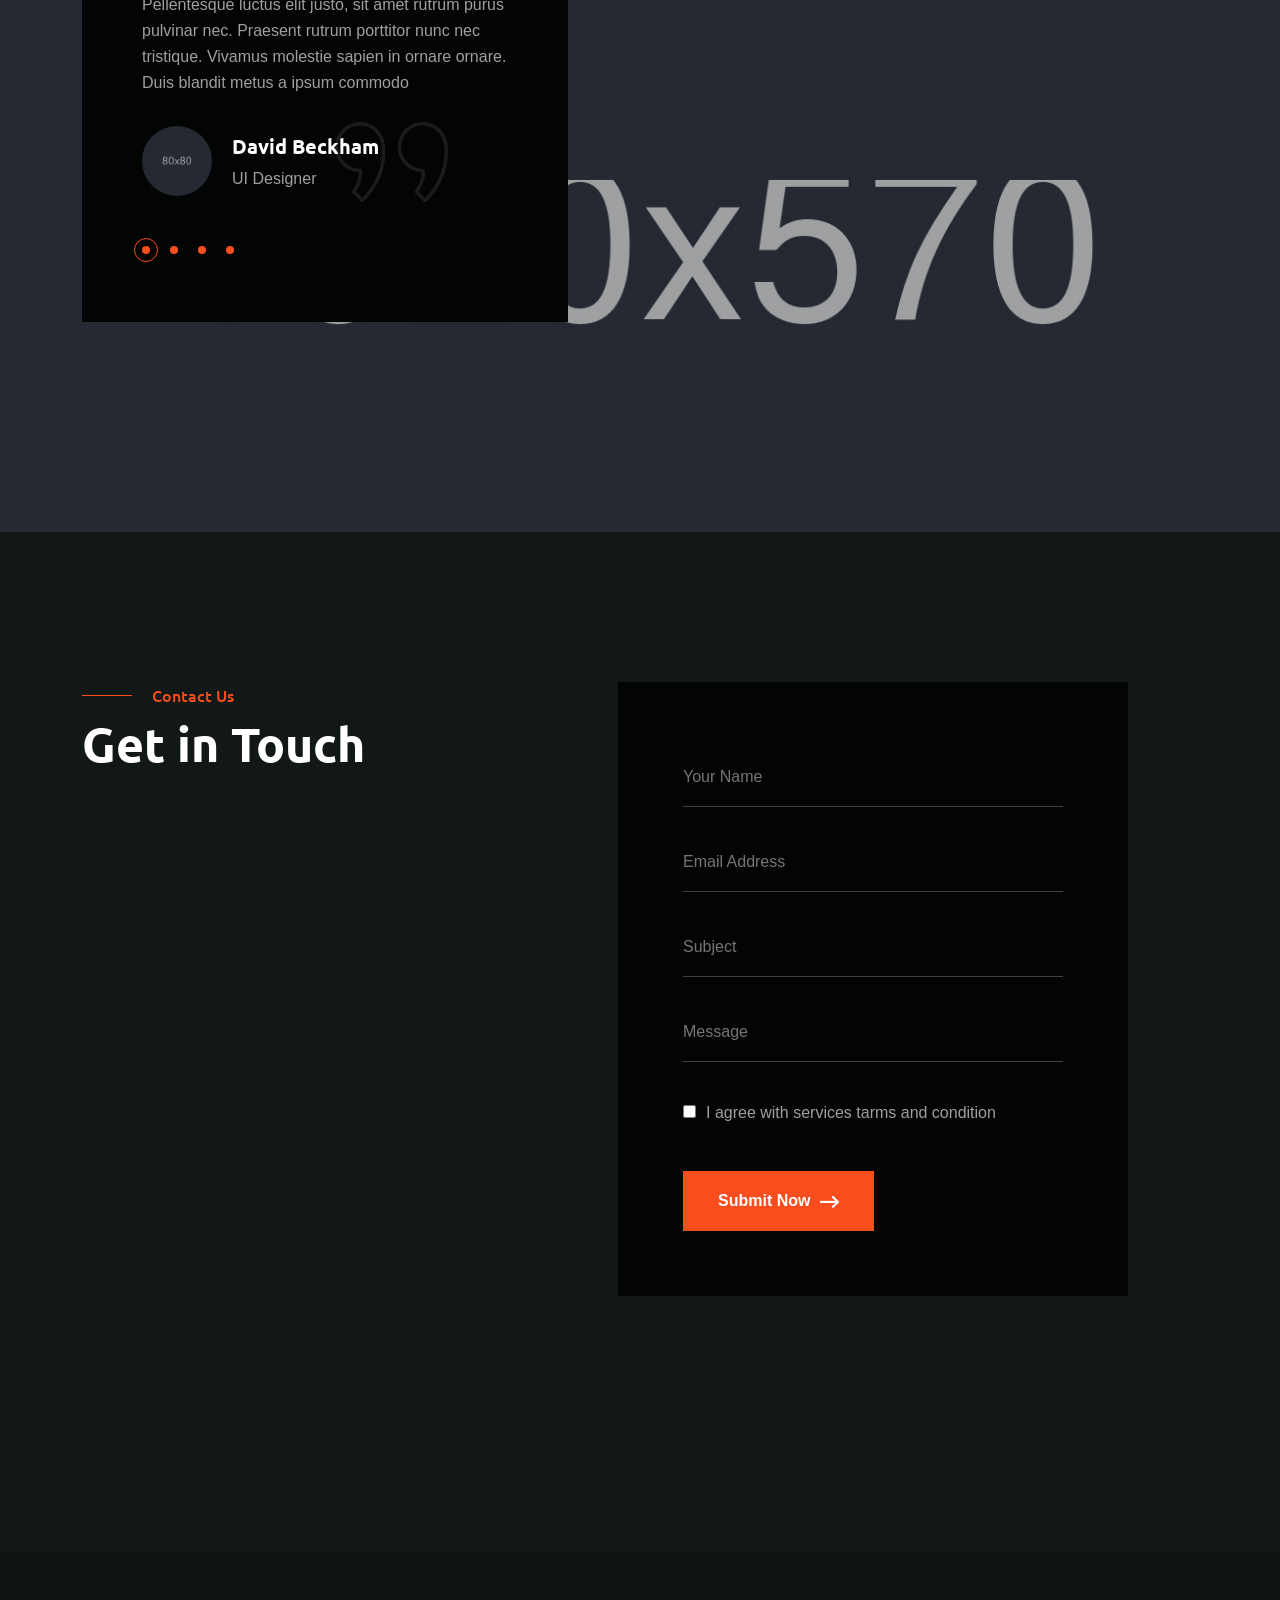
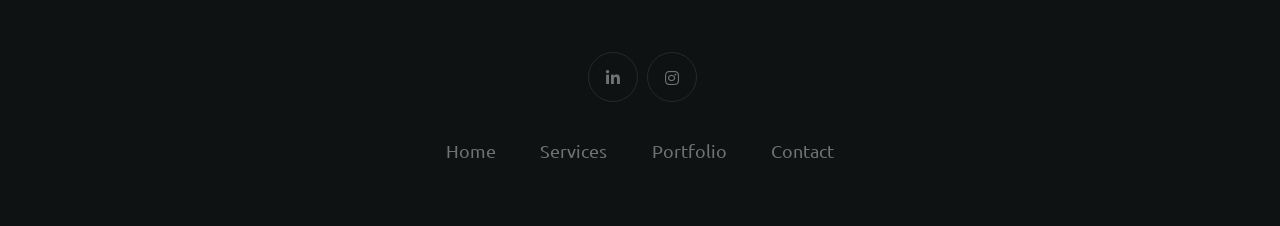
<file: index-3.html>
<!DOCTYPE html>
<html lang="en">
  <head>
    <!-- Start Meta -->
    <meta charset="UTF-8" />
    <meta http-equiv="X-UA-Compatible" content="IE=edge" />
    <meta name="description" content="Metier  - Portfolio HTML5 Template" />
    <meta
      name="keywords"
      content="Creative, Digital, multipage, landing, freelancer template"
    />
    <meta name="author" content="ThemeOri" />
    <meta name="viewport" content="width=device-width, initial-scale=1" />
    <!-- Title of Site -->
    <title>Metier - Portfolio HTML5 Template</title>
    <!-- Favicons -->
    <link rel="icon" type="image/png" href="assets/img/favicon.png" />
    <!-- Bootstrap CSS -->
    <link rel="stylesheet" href="assets/css/bootstrap.min.css" />
    <!-- font awesome -->
    <link rel="stylesheet" href="assets/css/all.css" />
    <!-- Animate CSS -->
    <link rel="stylesheet" href="assets/css/animate.css" />
    <!-- Swiper -->
    <link rel="stylesheet" href="assets/css/swiper-bundle.min.css" />
    <!-- Magnific -->
    <link rel="stylesheet" href="assets/css/magnific-popup.css" />
    <!-- Mean menu -->
    <link rel="stylesheet" href="assets/css/meanmenu.min.css" />
    <!-- Custom CSS -->
    <link rel="stylesheet" href="assets/sass/style.css" />
  </head>

  <body class="custom__cursor">
    <div class="custom__cursor-one"></div>
    <div class="custom__cursor-two"></div>
    <!-- Preloader start -->
    <div class="theme-loader">
      <div class="spinner">
        <div class="double-bounce1"></div>
        <div class="double-bounce2"></div>
      </div>
    </div>
    <!-- Preloader end -->
    <!-- Header Area Start -->
    <div class="header__area three">
      <div class="container custom-container">
        <div class="header__area-box">
          <div class="header__area-box-logo">
            <a href="index.html">
              <img src="assets/img/logo-2.png" alt="" />
            </a>
          </div>
          <div class="header__area-box-sidebar d-block">
            <div class="header__area-box-sidebar-popup-icon">
              <a href="#"><i class="fal fa-bars"></i></a>
            </div>
          </div>
          <!-- sidebar Menu Start -->
          <div class="header__area-box-sidebar-popup">
            <div class="sidebar-close-btn">
              <a href="#"><i class="fal fa-times"></i></a>
            </div>
            <div class="header__area-box-sidebar-popup-logo">
              <a href="index.html">
                <img src="assets/img/logo-2.png" alt="" />
              </a>
            </div>
            <div class="header__area-box-sidebar-popup-menu">
              <ul>
                <li class="toggle-menu">
                  <a href="#">Home<i class="fal fa-angle-down change"></i></a>
                  <ul class="sub-menu">
                    <li><a href="index.html">Home 01</a></li>
                    <li><a href="index-2.html">Home 02</a></li>
                    <li><a href="index-3.html">Home 03</a></li>
                  </ul>
                </li>
                <li class="toggle-menu">
                  <a href="#">Page<i class="fal fa-angle-down change"></i></a>
                  <ul class="sub-menu">
                    <li><a href="about.html">About</a></li>
                    <li><a href="services.html">Services</a></li>
                    <li>
                      <a href="services-details.html">Services Details</a>
                    </li>
                    <li><a href="error.html">Error</a></li>
                  </ul>
                </li>
                <li class="toggle-menu">
                  <a href="#"
                    >Portfolio<i class="fal fa-angle-down change"></i
                  ></a>
                  <ul class="sub-menu">
                    <li><a href="portfolio-1.html">Portfolio 01</a></li>
                    <li><a href="portfolio-2.html">Portfolio 02</a></li>
                    <li><a href="portfolio-3.html">Portfolio 03</a></li>
                    <li>
                      <a href="portfolio-details.html">Portfolio Details 01</a>
                    </li>
                    <li>
                      <a href="portfolio-details-2.html"
                        >Portfolio Details 02</a
                      >
                    </li>
                  </ul>
                </li>
                <li><a href="contact.html">Contact</a></li>
              </ul>
            </div>
            <div class="contact__info">
              <h4 class="mb-25">Contact Info</h4>
              <div class="contact__info-list">
                <a href="tel:+905342632844"
                  ><i class="fal fa-phone-alt"></i>+90 (534) 263-28-44</a
                >
                <a href="mailto:info@webmail.com"
                  ><i class="fal fa-envelope-open-text"></i>info@webmail.com</a
                >
                <a href="#"
                  ><i class="fal fa-map-marker-alt"></i>12/A, New Boston, NYC</a
                >
              </div>
            </div>
          </div>
          <div class="sidebar-overlay"></div>
          <!-- sidebar Menu Start -->
        </div>
      </div>
    </div>
    <!-- Header Area End -->
    <!-- Banner Area Start -->
    <div class="banner__area-three" data-background="assets/img/banner-3.jpg">
      <div class="container">
        <div class="row">
          <div class="col-xl-12">
            <div class="banner__area-three-content">
              <h1>Design <span>Development</span></h1>
              <a class="theme-btn-1" href="contact.html"
                >Get A Quote <i class="fal fa-long-arrow-right"></i
              ></a>
            </div>
          </div>
        </div>
      </div>
      <div class="banner__area-three-bottom">
        <div class="container custom-container">
          <div class="banner__area-three-bottom-icon">
            <ul>
              <li>
                <a href="#"><i class="fab fa-facebook"></i></a>
              </li>
              <li>
                <a href="#"><i class="fab fa-behance"></i></a>
              </li>
              <li>
                <a href="#"><i class="fab fa-twitter"></i></a>
              </li>
              <li>
                <a href="https://www.instagram.com/egeorcun"><i class="fab fa-instagram"></i></a>
              </li>
            </ul>
          </div>
        </div>
      </div>
    </div>
    <!-- Banner Area End -->
    <!-- Skill Area Start -->
    <div class="skill__area-two">
      <div class="container">
        <div class="row align-items-center">
          <div class="col-xl-7 col-lg-7 lg-mb-30">
            <div class="skill__area-two-left">
              <span>My Skills</span> <img src="assets/img/skills.png" alt="" />
            </div>
          </div>
          <div class="col-xl-5 col-lg-5">
            <div class="skill__area-two-right">
              <div class="skill__area-two-right-skill">
                <div class="skill__area-two-right-skill-item">
                  <div class="skill__area-two-right-skill-item-content">
                    <h6>Development</h6>
                    <span class="skill__area-two-right-skill-item-count">
                      <span class="counter">80</span>%</span
                    >
                  </div>
                  <div class="skill__area-two-right-skill-item-inner">
                    <div
                      class="skill__area-two-right-skill-item-bar"
                      data-width="80"
                    ></div>
                  </div>
                </div>
              </div>
              <div class="skill__area-two-right-skill mt-30">
                <div class="skill__area-two-right-skill-item">
                  <div class="skill__area-two-right-skill-item-content">
                    <h6>Designing</h6>
                    <span class="skill__area-two-right-skill-item-count">
                      <span class="counter">90</span>%</span
                    >
                  </div>
                  <div class="skill__area-two-right-skill-item-inner">
                    <div
                      class="skill__area-two-right-skill-item-bar"
                      data-width="90"
                    ></div>
                  </div>
                </div>
              </div>
              <div class="skill__area-two-right-skill mt-30">
                <div class="skill__area-two-right-skill-item">
                  <div class="skill__area-two-right-skill-item-content">
                    <h6>Marketing</h6>
                    <span class="skill__area-two-right-skill-item-count">
                      <span class="counter">70</span>%</span
                    >
                  </div>
                  <div class="skill__area-two-right-skill-item-inner">
                    <div
                      class="skill__area-two-right-skill-item-bar"
                      data-width="70"
                    ></div>
                  </div>
                </div>
              </div>
            </div>
          </div>
        </div>
      </div>
    </div>
    <!-- Skill Area End -->
    <!-- Portfolio Area Start -->
    <div class="portfolio__area-two section-padding">
      <div class="container">
        <div class="row">
          <div class="col-xl-12 mb-60">
            <div class="portfolio__area-two-title">
              <span class="subtitle-one">Portfolio</span>
              <h2>Create Portfolio</h2>
            </div>
            <div class="portfolio__area-two-btn">
              <ul>
                <li class="active" data-filter="*">Show All</li>
                <li data-filter=".design">Design</li>
                <li data-filter=".development">Development</li>
                <li data-filter=".marketing">Marketing</li>
                <li data-filter=".strategy">Strategy</li>
                <li data-filter=".branding">Branding</li>
              </ul>
            </div>
          </div>
        </div>
        <div class="row portfolio__area-two-active">
          <div class="col-xl-4 col-lg-4 col-md-6 portfolio-item mb-30">
            <div class="portfolio__area-two-item">
              <img
                class="img__full"
                src="assets/img/portfolio/portfolio-7.jpg"
                alt=""
              />
              <div class="portfolio__area-two-item-content">
                <span>Photography</span>
                <h4><a href="portfolio-details-2.html">Photography</a></h4>
              </div>
            </div>
          </div>
          <div
            class="col-xl-4 col-lg-4 col-md-6 portfolio-item marketing mb-30"
          >
            <div class="portfolio__area-two-item">
              <img
                class="img__full"
                src="assets/img/portfolio/portfolio-8.jpg"
                alt=""
              />
              <div class="portfolio__area-two-item-content">
                <span>Photography</span>
                <h4><a href="portfolio-details-2.html">Photography</a></h4>
              </div>
            </div>
          </div>
          <div
            class="col-xl-4 col-lg-4 col-md-6 portfolio-item branding design mb-30"
          >
            <div class="portfolio__area-two-item">
              <img
                class="img__full"
                src="assets/img/portfolio/portfolio-9.jpg"
                alt=""
              />
              <div class="portfolio__area-two-item-content">
                <span>Photography</span>
                <h4><a href="portfolio-details-2.html">Photography</a></h4>
              </div>
            </div>
          </div>
          <div
            class="col-xl-4 col-lg-4 col-md-6 portfolio-item development marketing mb-30"
          >
            <div class="portfolio__area-two-item">
              <img
                class="img__full"
                src="assets/img/portfolio/portfolio-10.jpg"
                alt=""
              />
              <div class="portfolio__area-two-item-content">
                <span>Photography</span>
                <h4><a href="portfolio-details-2.html">Photography</a></h4>
              </div>
            </div>
          </div>
          <div class="col-xl-4 col-lg-4 col-md-6 portfolio-item design mb-30">
            <div class="portfolio__area-two-item">
              <img
                class="img__full"
                src="assets/img/portfolio/portfolio-11.jpg"
                alt=""
              />
              <div class="portfolio__area-two-item-content">
                <span>Photography</span>
                <h4><a href="portfolio-details-2.html">Photography</a></h4>
              </div>
            </div>
          </div>
          <div
            class="col-xl-4 col-lg-4 col-md-6 portfolio-item development branding strategy mb-30"
          >
            <div class="portfolio__area-two-item">
              <img
                class="img__full"
                src="assets/img/portfolio/portfolio-12.jpg"
                alt=""
              />
              <div class="portfolio__area-two-item-content">
                <span>Photography</span>
                <h4><a href="portfolio-details-2.html">Photography</a></h4>
              </div>
            </div>
          </div>
          <div
            class="col-xl-4 col-lg-4 col-md-6 portfolio-item strategy branding lg-mb-30"
          >
            <div class="portfolio__area-two-item">
              <img
                class="img__full"
                src="assets/img/portfolio/portfolio-13.jpg"
                alt=""
              />
              <div class="portfolio__area-two-item-content">
                <span>Photography</span>
                <h4><a href="portfolio-details-2.html">Photography</a></h4>
              </div>
            </div>
          </div>
          <div
            class="col-xl-4 col-lg-4 col-md-6 portfolio-item design lg-mb-30"
          >
            <div class="portfolio__area-two-item">
              <img
                class="img__full"
                src="assets/img/portfolio/portfolio-14.jpg"
                alt=""
              />
              <div class="portfolio__area-two-item-content">
                <span>Photography</span>
                <h4><a href="portfolio-details-2.html">Photography</a></h4>
              </div>
            </div>
          </div>
          <div
            class="col-xl-4 col-lg-4 col-md-6 portfolio-item strategy development"
          >
            <div class="portfolio__area-two-item">
              <img
                class="img__full"
                src="assets/img/portfolio/portfolio-15.jpg"
                alt=""
              />
              <div class="portfolio__area-two-item-content">
                <span>Photography</span>
                <h4><a href="portfolio-details-2.html">Photography</a></h4>
              </div>
            </div>
          </div>
        </div>
      </div>
    </div>
    <!-- Portfolio Area End -->
    <!-- Sponsors Area Start -->
    <div class="sponsors__area">
      <div class="container">
        <div class="row">
          <div class="col-xl-6"></div>
          <div class="col-xl-6">
            <div class="swiper sponsors-slider">
              <div class="swiper-wrapper">
                <div class="sponsors__area-brand swiper-slide">
                  <a href="#"><img src="assets/img/brand-1.png" alt="" /></a>
                </div>
                <div class="sponsors__area-brand swiper-slide">
                  <a href="#"><img src="assets/img/brand-2.png" alt="" /></a>
                </div>
                <div class="sponsors__area-brand swiper-slide">
                  <a href="#"><img src="assets/img/brand-3.png" alt="" /></a>
                </div>
                <div class="sponsors__area-brand swiper-slide">
                  <a href="#"><img src="assets/img/brand-4.png" alt="" /></a>
                </div>
              </div>
            </div>
          </div>
        </div>
      </div>
    </div>
    <!-- Sponsors Area End -->
    <!-- Reviews Area Start -->
    <div class="reviews__area" data-background="assets/img/reviews.jpg">
      <div class="container">
        <div class="row">
          <div class="col-xl-6 col-lg-8">
            <div class="reviews__area-left">
              <div class="reviews__area-left-title">
                <h2>Client Reviews</h2>
              </div>
              <div class="swiper reviews">
                <div class="swiper-wrapper">
                  <div class="reviews__area-left-item swiper-slide">
                    <p>
                      Pellentesque luctus elit justo, sit amet rutrum purus
                      pulvinar nec. Praesent rutrum porttitor nunc nec
                      tristique. Vivamus molestie sapien in ornare ornare. Duis
                      blandit metus a ipsum commodo
                    </p>
                    <div class="reviews__area-left-item-client">
                      <div class="reviews__area-left-item-client-avatar">
                        <img src="assets/img/avatar/client.jpg" alt="" />
                      </div>
                      <div class="reviews__area-left-item-client-content">
                        <h5>David Beckham</h5>
                        <span>UI Designer</span>
                      </div>
                    </div>
                  </div>
                  <div class="reviews__area-left-item swiper-slide">
                    <p>
                      Pellentesque luctus elit justo, sit amet rutrum purus
                      pulvinar nec. Praesent rutrum porttitor nunc nec
                      tristique. Vivamus molestie sapien in ornare ornare. Duis
                      blandit metus a ipsum commodo
                    </p>
                    <div class="reviews__area-left-item-client">
                      <div class="reviews__area-left-item-client-avatar">
                        <img src="assets/img/avatar/client-1.jpg" alt="" />
                      </div>
                      <div class="reviews__area-left-item-client-content">
                        <h5>Philip Kotler</h5>
                        <span>UI Designer</span>
                      </div>
                    </div>
                  </div>
                  <div class="reviews__area-left-item swiper-slide">
                    <p>
                      Pellentesque luctus elit justo, sit amet rutrum purus
                      pulvinar nec. Praesent rutrum porttitor nunc nec
                      tristique. Vivamus molestie sapien in ornare ornare. Duis
                      blandit metus a ipsum commodo
                    </p>
                    <div class="reviews__area-left-item-client">
                      <div class="reviews__area-left-item-client-avatar">
                        <img src="assets/img/avatar/client-2.jpg" alt="" />
                      </div>
                      <div class="reviews__area-left-item-client-content">
                        <h5>Janet Jackson</h5>
                        <span>UI Designer</span>
                      </div>
                    </div>
                  </div>
                  <div class="reviews__area-left-item swiper-slide">
                    <p>
                      Pellentesque luctus elit justo, sit amet rutrum purus
                      pulvinar nec. Praesent rutrum porttitor nunc nec
                      tristique. Vivamus molestie sapien in ornare ornare. Duis
                      blandit metus a ipsum commodo
                    </p>
                    <div class="reviews__area-left-item-client">
                      <div class="reviews__area-left-item-client-avatar">
                        <img src="assets/img/avatar/client-3.jpg" alt="" />
                      </div>
                      <div class="reviews__area-left-item-client-content">
                        <h5>Paris Jackson</h5>
                        <span>UI Designer</span>
                      </div>
                    </div>
                  </div>
                </div>
              </div>
              <div class="reviews__area-left-dots">
                <div class="reviews-pagination"></div>
              </div>
              <div class="reviews__area-left-quote">
                <img src="assets/img/icon/quote.png" alt="" />
              </div>
            </div>
          </div>
        </div>
      </div>
    </div>
    <!-- Reviews Area End -->
    <!-- Contact Area Start -->
    <div class="contact__area section-padding">
      <div class="container">
        <div class="row mb-60">
          <div class="col-xl-12">
            <div class="contact__area-title lg-t-center">
              <span class="subtitle">Contact Us</span>
              <h2>Get in Touch</h2>
            </div>
          </div>
        </div>
        <div class="row">
          <div class="col-xl-12">
            <div class="contact__area-bottom">
              <div class="contact__area-bottom-form">
                <form
                  id="contact-form"
                  action="assets/form/mail.php"
                  method="POST"
                >
                  <div class="row">
                    <div class="col-sm-12 mb-25">
                      <div class="contact__area-bottom-form-item">
                        <input
                          type="text"
                          name="name"
                          placeholder="Your Name"
                          required="required"
                        />
                      </div>
                    </div>
                    <div class="col-sm-12 mb-25">
                      <div class="contact__area-bottom-form-item">
                        <input
                          type="text"
                          name="email"
                          placeholder="Email Address"
                          required="required"
                        />
                      </div>
                    </div>
                    <div class="col-sm-12 mb-25">
                      <div class="contact__area-bottom-form-item">
                        <input
                          type="text"
                          name="subject"
                          placeholder="Subject"
                          required="required"
                        />
                      </div>
                    </div>
                    <div class="col-sm-12 mb-30">
                      <div class="contact__area-bottom-form-item">
                        <textarea
                          name="message"
                          rows="5"
                          placeholder="Message"
                        ></textarea>
                      </div>
                    </div>
                    <div class="col-sm-12 mb-45">
                      <div class="contact__area-bottom-form-item">
                        <label>
                          <input class="mr-10" type="checkbox" />I agree with
                          services tarms and condition</label
                        >
                      </div>
                    </div>
                    <div class="col-sm-12">
                      <div class="contact__area-bottom-form-item">
                        <button class="theme-btn-1" type="submit">
                          Submit Now<i class="far fa-long-arrow-right"></i>
                        </button>
                      </div>
                    </div>
                  </div>
                </form>
              </div>
              <div class="contact__area-bottom-map">
                <iframe
                  src="https://www.google.com/maps/embed?pb=!1m18!1m12!1m3!1d193595.15830894606!2d-74.11976383964463!3d40.69766374865767!2m3!1f0!2f0!3f0!3m2!1i1024!2i768!4f13.1!3m3!1m2!1s0x89c24fa5d33f083b%3A0xc80b8f06e177fe62!2sNew%20York%2C%20NY%2C%20USA!5e0!3m2!1sen!2sbd!4v1652012644726!5m2!1sen!2sbd"
                  loading="lazy"
                ></iframe>
              </div>
            </div>
          </div>
        </div>
      </div>
    </div>
    <!-- Contact Area End -->
    <!-- Footer Area Start -->
    <div class="footer__area pt-60 pb-60">
      <div class="container">
        <div class="row align-items-center">
          <div class="col-xl-12">
            <div class="footer__area-widget t-center">
              <div class="footer__area-widget-about">
                <div class="footer__area-widget-about-social three">
                  <ul>
                    <li>
                      <a href="https://www.linkedin.com/in/ege-orcun"><i class="fab fa-linkedin-in"></i></a>
                    </li>
                    <li>
                      <a href="https://www.instagram.com/egeorcun"><i class="fab fa-instagram"></i></a>
                    </li>
                  </ul>
                </div>
                <div class="footer__area-widget-about-menu three">
                  <ul>
                    <li><a href="index.html">Home</a></li>
                    <li><a href="services.html">Services</a></li>
                    <li><a href="portfolio-1.html">Portfolio</a></li>
                    <li><a href="contact.html">Contact</a></li>
                  </ul>
                </div>
              </div>
            </div>
          </div>
        </div>
      </div>
    </div>
    <!-- Footer Area End -->
    
    <!-- Scroll Btn Start -->
    <div class="scroll-up">
      <svg
        class="scroll-circle svg-content"
        width="100%"
        height="100%"
        viewBox="-1 -1 102 102"
      >
        <path d="M50,1 a49,49 0 0,1 0,98 a49,49 0 0,1 0,-98" />
      </svg>
    </div>
    <!-- Scroll Btn End -->
    <!-- Main JS -->
    <script src="assets/js/jquery-3.6.0.min.js"></script>
    <!-- Bootstrap JS -->
    <script src="assets/js/bootstrap.min.js"></script>
    <!-- Counter up -->
    <script src="assets/js/jquery.counterup.min.js"></script>
    <!-- Popper JS -->
    <script src="assets/js/popper.min.js"></script>
    <!-- Progressbar JS -->
    <script src="assets/js/progressbar.min.js"></script>
    <!-- Magnific JS -->
    <script src="assets/js/jquery.magnific-popup.min.js"></script>
    <!-- Swiper JS -->
    <script src="assets/js/swiper-bundle.min.js"></script>
    <!-- Waypoints JS -->
    <script src="assets/js/jquery.waypoints.min.js"></script>
    <!-- Isotope JS -->
    <script src="assets/js/isotope.pkgd.min.js"></script>
    <!-- Mean menu -->
    <script src="assets/js/jquery.meanmenu.min.js"></script>
    <!-- Custom JS -->
    <script src="assets/js/custom.js"></script>
  </body>
</html>
</file>
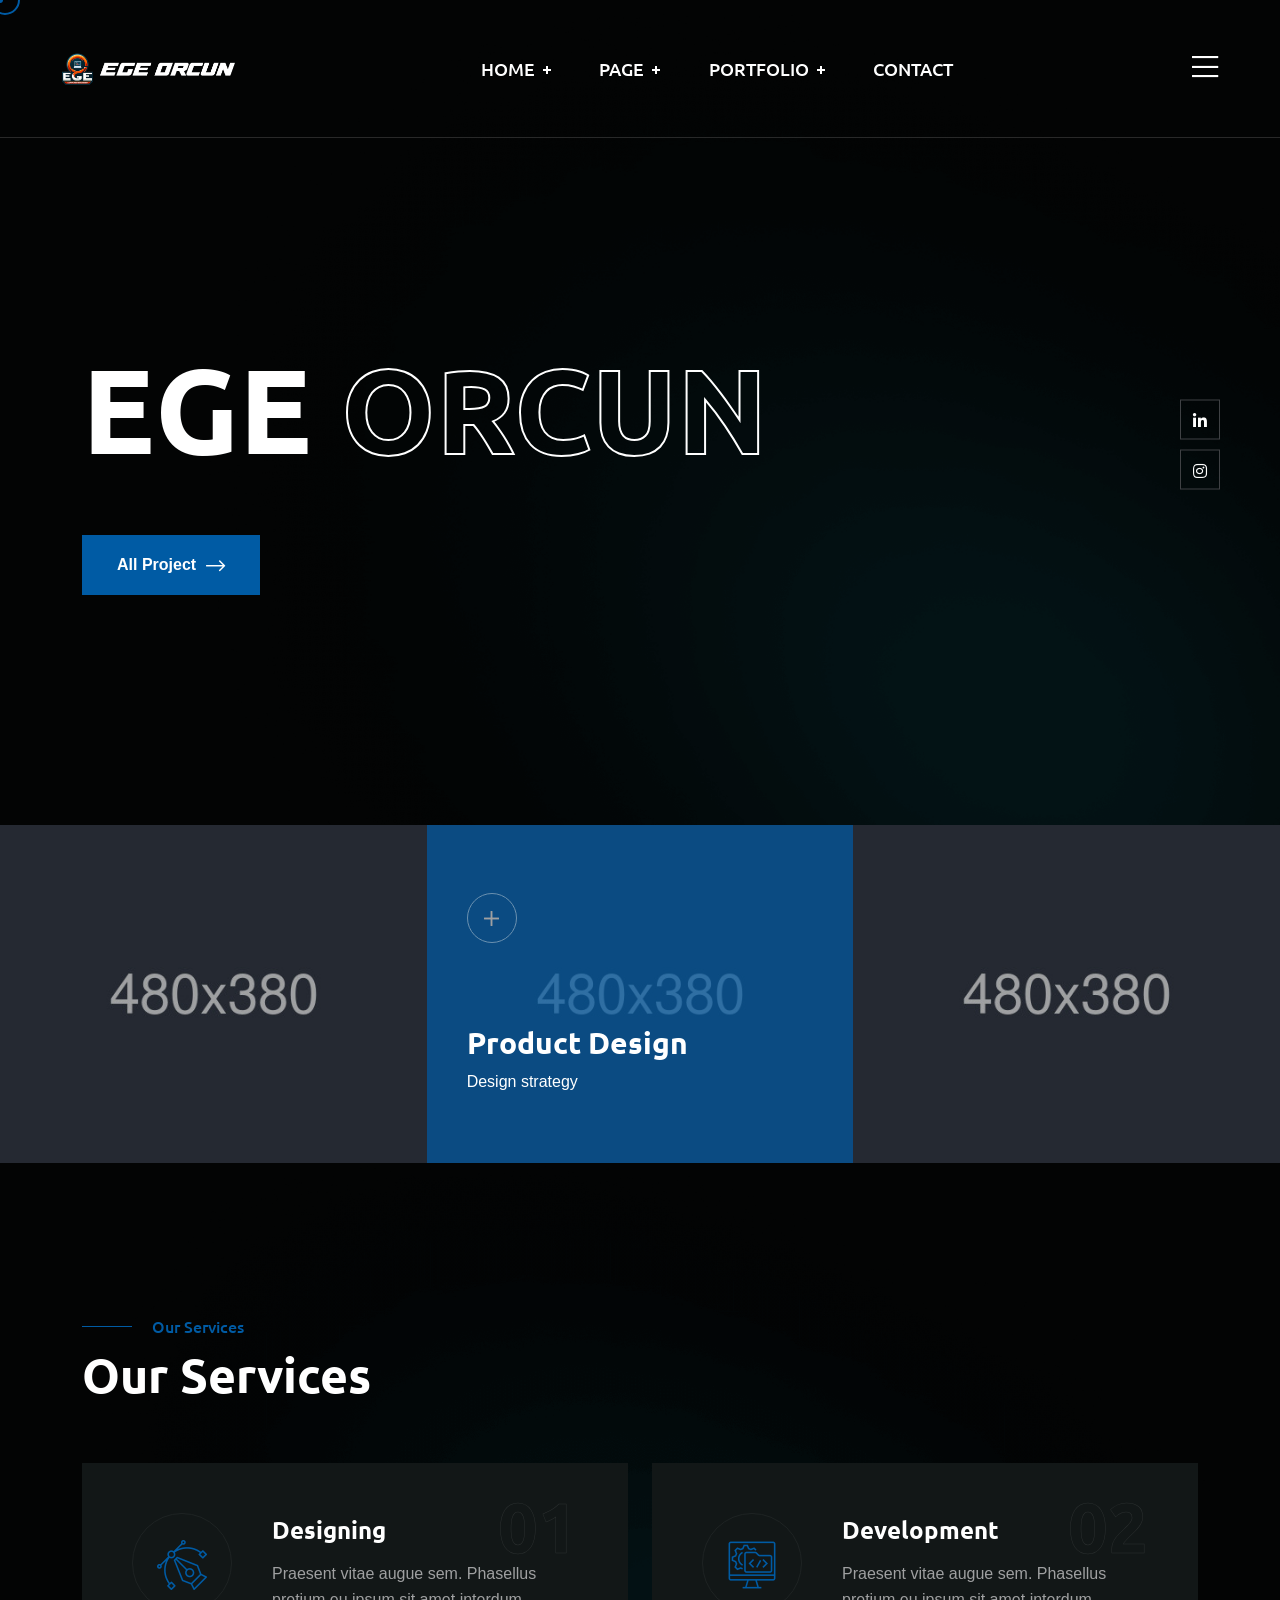
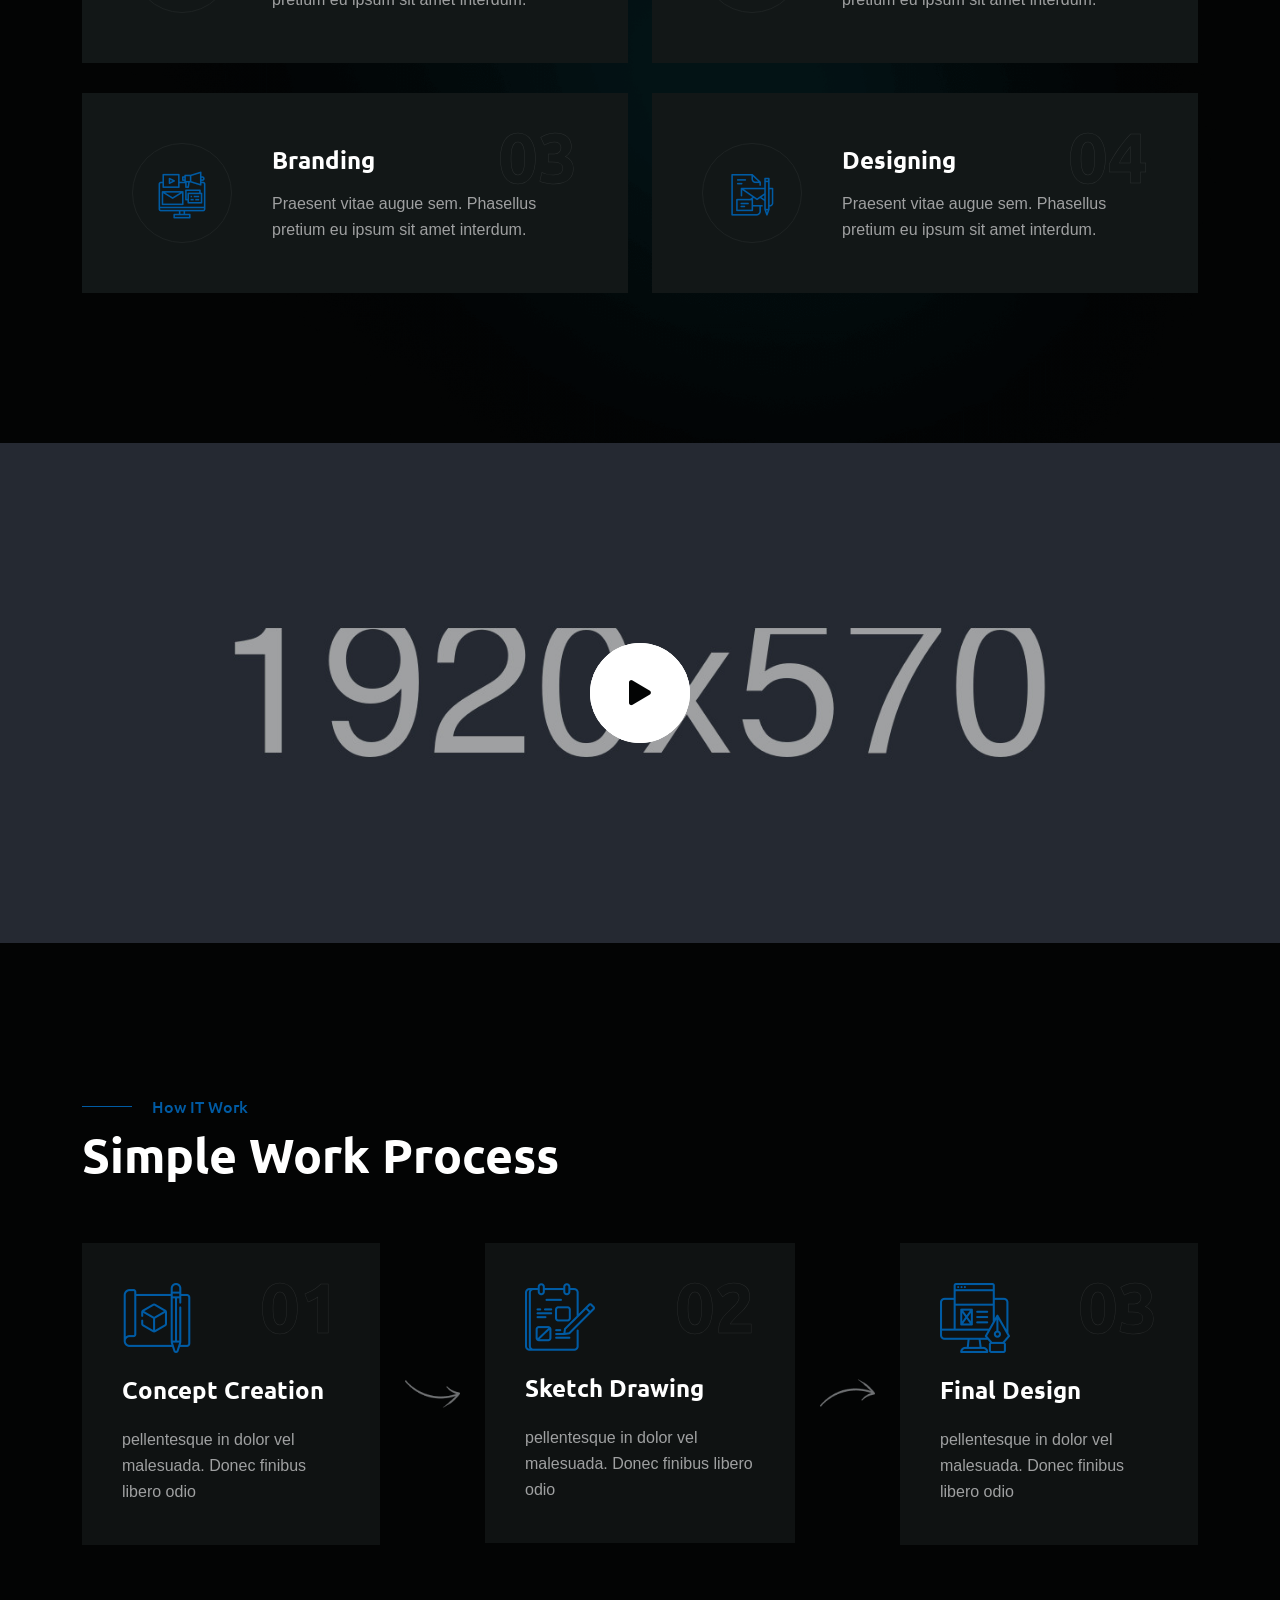
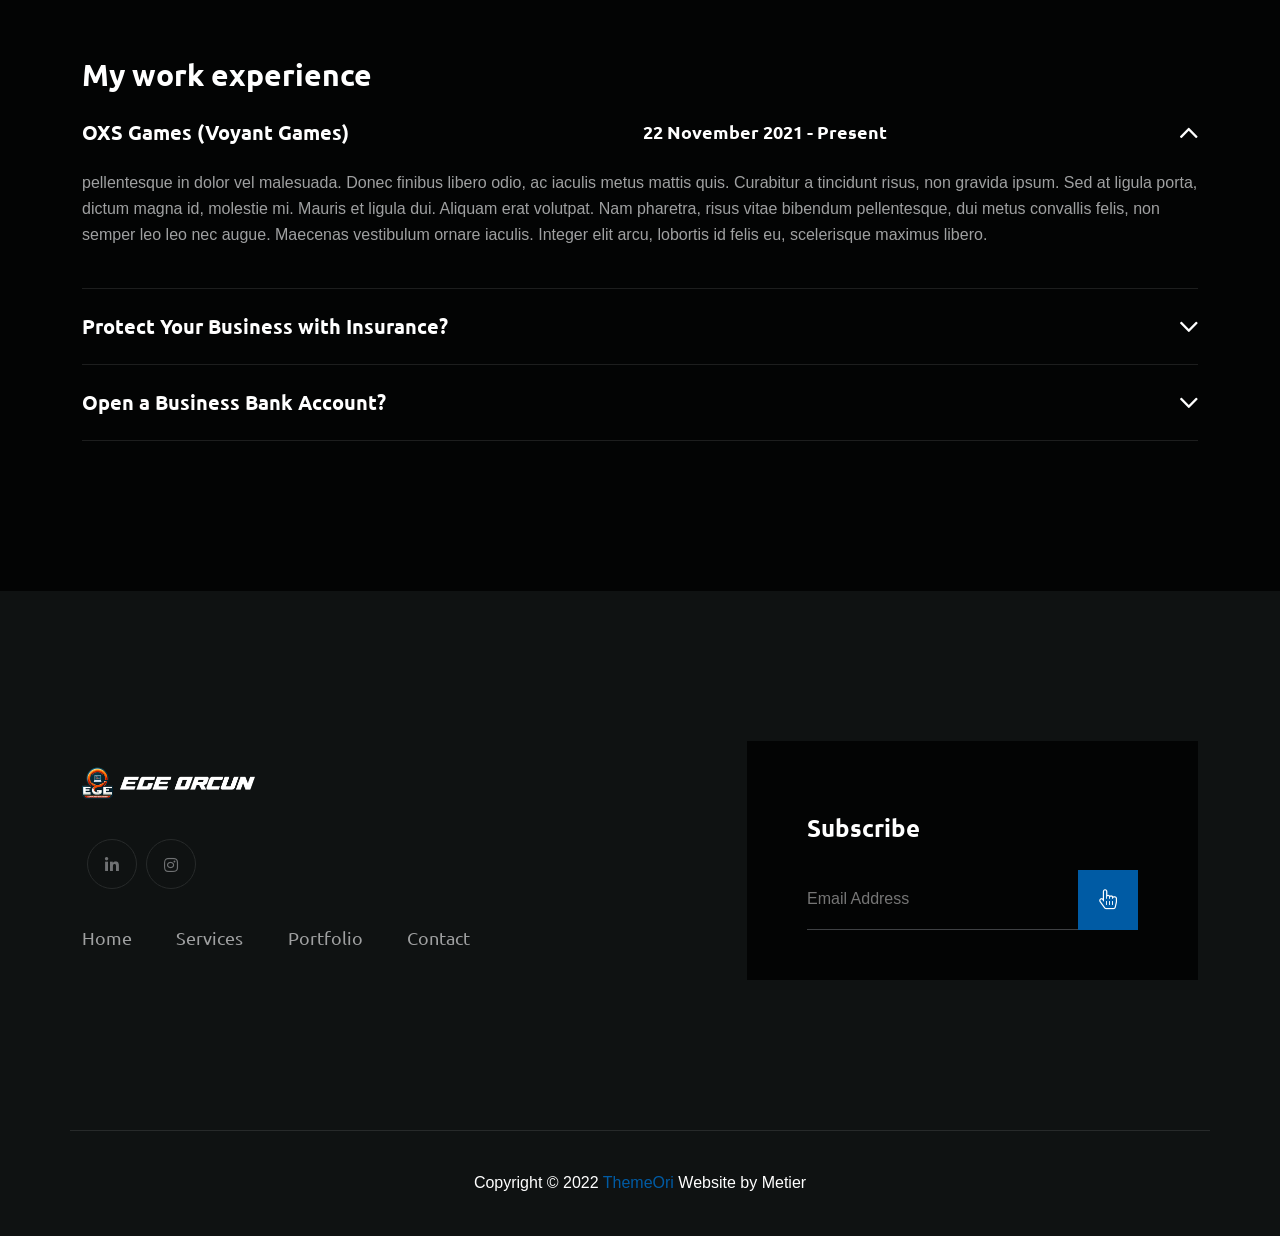
<file: indexWasFirst.html>
<!DOCTYPE html>
<html lang="en">

<head>
	<!-- Start Meta -->
	<meta charset="UTF-8">
	<meta http-equiv="X-UA-Compatible" content="IE=edge"/>
	<meta name="description" content="Metier  - Portfolio HTML5 Template"/>
	<meta name="keywords" content="Creative, Digital, multipage, landing, freelancer template"/>
	<meta name="author" content="ThemeOri">
	<meta name="viewport" content="width=device-width, initial-scale=1">
	<!-- Title of Site -->
	<title>Metier  - Portfolio HTML5 Template</title>
	<!-- Favicons -->
	<link rel="icon" type="image/png" href="assets/img/favicon-1.png">
	<!-- Bootstrap CSS -->
	<link rel="stylesheet" href="assets/css/bootstrap.min.css">
	<!-- font awesome -->
	<link rel="stylesheet" href="assets/css/all.css">
	<!-- Animate CSS -->
	<link rel="stylesheet" href="assets/css/animate.css">
	<!-- Swiper -->
	<link rel="stylesheet" href="assets/css/swiper-bundle.min.css">
	<!-- Magnific -->
	<link rel="stylesheet" href="assets/css/magnific-popup.css">
	<!-- Mean menu -->
	<link rel="stylesheet" href="assets/css/meanmenu.min.css">
	<!-- Custom CSS -->
	<link rel="stylesheet" href="assets/sass/style.css"> 
</head>

<body class="custom__cursor">
	
	<div class="custom__cursor-one main"></div>
    <div class="custom__cursor-two main"></div>
	<!-- Preloader start -->
	<div class="theme-loader">
		<div class="spinner">
			<div class="double-bounce1"></div>
			<div class="double-bounce2"></div>
		</div>
	</div>
	<!-- Preloader end -->
	<!-- Header Area Start -->
	<div class="header__area">
		<div class="container custom-container">
			<div class="header__area-box">
				<div class="header__area-box-logo">
					<a href="index.html"> <img src="assets/img/logo-1.png" alt=""> </a>
					<div class="responsive-menu"></div>
				</div>
				<div class="header__area-box-main-menu one meanmenu-responsive">
					<ul id="mobilemenu">
						<li class="menu-item-has-children"><a href="#">Home</a>
							<ul class="sub-menu">
								<li><a href="index.html">Home 01</a> </li>
								<li><a href="index-2.html">Home 02</a> </li>
								<li><a href="index-3.html">Home 03</a> </li>
							</ul>
						</li>
						<li class="menu-item-has-children"><a href="#">Page</a>
							<ul class="sub-menu">
								<li><a href="about.html">About</a> </li>
								<li><a href="services.html">Services</a> </li>
								<li><a href="services-details.html">Services Details</a> </li>
								<li><a href="error.html">Error</a> </li>
							</ul>
						</li>
						<li class="menu-item-has-children"><a href="#">Portfolio</a>
							<ul class="sub-menu">
								<li><a href="portfolio-1.html">Portfolio 01</a> </li>
								<li><a href="portfolio-2.html">Portfolio 02</a> </li>
								<li><a href="portfolio-3.html">Portfolio 03</a> </li>
								<li><a href="portfolio-details.html">Portfolio Details 01</a> </li>
								<li><a href="portfolio-details-2.html">Portfolio Details 02</a> </li>
							</ul>
						</li>
						<li><a href="contact.html">Contact</a> </li>
					</ul>
				</div>
				<div class="header__area-box-sidebar">
					<div class="header__area-box-sidebar-popup-icon"> <a href="#"><i class="fal fa-bars"></i></a> </div>
				</div>
				<!-- sidebar Menu Start -->
				<div class="header__area-box-sidebar-popup">
					<div class="sidebar-close-btn one"> <i class="fal fa-times"></i> </div>
					<div class="header__area-box-sidebar-popup-logo">
						<a href="index.html"> <img src="assets/img/logo-1.png" alt=""> </a>
					</div>
					<p>Aliquam nibh tortor, faucibus quis ligula eget, faucibus auctor sapien. Fusce vulputate magna in magna pellentesque in mauris dignissim, imperdiet risus ac, congue nunc.</p>
					<div class="header__area-box-sidebar-popup-contact">
						<h4 class="mb-25">Contact Me</h4>
						<form action="#">
							<div class="row">
								<div class="col-sm-12 mb-30">
									<div class="header__area-box-sidebar-popup-contact-form-item"> <i class="far fa-user"></i>
										<input type="text" name="name" placeholder="Your Name" required="required"> </div>
								</div>
								<div class="col-sm-12 mb-30">
									<div class="header__area-box-sidebar-popup-contact-form-item"> <i class="far fa-envelope-open"></i>
										<input type="text" name="email" placeholder="Email Address" required="required"> </div>
								</div>
								<div class="col-sm-12 mb-30">
									<div class="header__area-box-sidebar-popup-contact-form-item"> <i class="fal fa-pen"></i>
										<textarea name="message" rows="5" placeholder="Message"></textarea>
									</div>
								</div>
								<div class="col-sm-12">
									<div class="header__area-box-sidebar-popup-contact-form-item">
										<button class="theme-btn" type="submit">Submit Now<i class="fal fa-long-arrow-right"></i></button>
									</div>
								</div>
							</div>
						</form>
					</div>
					<div class="header__area-box-sidebar-popup-follow-us">
						<h4 class="mb-25">Follow Me</h4>
						<div class="header__area-box-sidebar-popup-follow-us-social">
							<ul>
								<li><a href="https://www.instagram.com/egeorcun"><i class="fab fa-instagram"></i></a> </li>
								<li><a href="https://www.linkedin.com/in/ege-orcun"><i class="fab fa-linkedin-in"></i></a> </li>
							</ul>
						</div>
					</div>
				</div>
				<div class="sidebar-overlay"></div>
				<!-- sidebar Menu Start -->
			</div>
		</div>
	</div>
	<!-- Header Area End -->
	<!-- Banner Area Start -->
	<div class="banner__area" data-background="assets/img/banner.png">
		<div class="container">
			<div class="row">
				<div class="col-xl-12">
					<div class="banner__area-content">
						<h1>EGE <span>ORCUN</span></h1> <a class="theme-btn" href="portfolio-3.html">All Project <i class="fal fa-long-arrow-right"></i></a> </div>
				</div>
			</div>
		</div>
		<div class="banner__area-bottom">
			<div class="banner__area-bottom-icon">
				<ul>
					<li>
                      <a href="https://www.linkedin.com/in/ege-orcun"><i class="fab fa-linkedin-in"></i></a>
                    </li>
                    <li>
                      <a href="https://www.instagram.com/egeorcun"><i class="fab fa-instagram"></i></a>
                    </li>
				</ul>
			</div>
		</div>
	</div>
	<!-- Banner Area End -->
	<!-- Features Area Start -->
	<div class="features__area">
		<div class="container-fluid px-0">
			<div class="row gx-0">
				<div class="col-xl-12">
					<div class="swiper features-slider">
						<div class="swiper-wrapper">
							<div class="features__area-item swiper-slide"> <img src="assets/img/features-1.jpg" alt="">
								<div class="features__area-item-content">
									<div class="features__area-item-content-icon"> <a href="services-details.html"><i class="fal fa-plus"></i></a> </div>
									<h3><a href="services-details.html">Product Design</a></h3>
									<p>Design strategy</p>
								</div>
							</div>
							<div class="features__area-item features__area-item-hover swiper-slide"> <img src="assets/img/features-2.jpg" alt="">
								<div class="features__area-item-content">
									<div class="features__area-item-content-icon"> <a href="services-details.html"><i class="fal fa-plus"></i></a> </div>
									<h3><a href="services-details.html">Product Design</a></h3>
									<p>Design strategy</p>
								</div>
							</div>
							<div class="features__area-item swiper-slide"> <img src="assets/img/features-3.jpg" alt="">
								<div class="features__area-item-content">
									<div class="features__area-item-content-icon"> <a href="services-details.html"><i class="fal fa-plus"></i></a> </div>
									<h3><a href="services-details.html">Product Design</a></h3>
									<p>Design strategy</p>
								</div>
							</div>
							<div class="features__area-item swiper-slide"> <img src="assets/img/features-4.jpg" alt="">
								<div class="features__area-item-content">
									<div class="features__area-item-content-icon"> <a href="services-details.html"><i class="fal fa-plus"></i></a> </div>
									<h3><a href="services-details.html">Product Design</a></h3>
									<p>Design strategy</p>
								</div>
							</div>
						</div>
					</div>
				</div>
			</div>
		</div>
	</div>
	<!-- Features Area End -->
	<!-- Services Area Start -->
	<div class="services__area section-padding" data-background="assets/img/services.png">
		<div class="container">
			<div class="row mb-60">
				<div class="col-xl-12">
					<div class="services__area-title lg-t-center"> 
						<span class="subtitle one">Our Services</span>
						<h2>Our Services</h2> </div>
				</div>
			</div>
			<div class="row">
				<div class="col-xl-6 col-lg-6 col-md-6 mb-30">
					<div class="services__area-item"> 
						<span>01</span>
						<div class="services__area-item-icon">
							<img src="assets/img/icon/services-11.png" alt="">
							<div class="services__area-item-icon-one">
								<img src="assets/img/icon/services-1.png" alt="">
							</div>
						</div>
						<div class="services__area-item-content">
							<h4><a href="services-details.html">Designing</a></h4>
							<p>Praesent vitae augue sem. Phasellus pretium eu ipsum sit amet interdum.</p>
						</div>
					</div>
				</div>
				<div class="col-xl-6 col-lg-6 col-md-6 md-mb-30">
					<div class="services__area-item"> 
						<span>02</span>
						<div class="services__area-item-icon">
							<img src="assets/img/icon/services-22.png" alt="">
							<div class="services__area-item-icon-one">
								<img src="assets/img/icon/services-2.png" alt="">
							</div>
						</div>
						<div class="services__area-item-content">
							<h4><a href="services-details.html">Development</a></h4>
							<p>Praesent vitae augue sem. Phasellus pretium eu ipsum sit amet interdum.</p>
						</div>
					</div>
				</div>
				<div class="col-xl-6 col-lg-6 col-md-6 md-mb-30">
					<div class="services__area-item"> 
						<span>03</span>
						<div class="services__area-item-icon">
							<img src="assets/img/icon/services-33.png" alt="">
							<div class="services__area-item-icon-one">
								<img src="assets/img/icon/services-3.png" alt="">
							</div>
						</div>
						<div class="services__area-item-content">
							<h4><a href="services-details.html">Branding</a></h4>
							<p>Praesent vitae augue sem. Phasellus pretium eu ipsum sit amet interdum.</p>
						</div>
					</div>
				</div>
				<div class="col-xl-6 col-lg-6 col-md-6">
					<div class="services__area-item"> 
						<span>04</span>
						<div class="services__area-item-icon">
							<img src="assets/img/icon/services-44.png" alt="">
							<div class="services__area-item-icon-one">
								<img src="assets/img/icon/services-4.png" alt="">
							</div>
						</div>
						<div class="services__area-item-content">
							<h4><a href="services-details.html">Designing</a></h4>
							<p>Praesent vitae augue sem. Phasellus pretium eu ipsum sit amet interdum.</p>
						</div>
					</div>
				</div>
			</div>
		</div>
	</div>
	<!-- Services Area End -->
	<!-- Video Area Start -->
	<div class="video__area" data-background="assets/img/video.jpg">
		<div class="container">
			<div class="row">
				<div class="col-xl-12">
					<div class="video__area-play-icon video-pulse"> <a class="video-popup" href="https://www.youtube.com/watch?v=0WC-tD-njcA"><i class="fas fa-play"></i></a> </div>
				</div>
			</div>
		</div>
	</div>
	<!-- Video Area End -->
	<!-- Work Area Start -->
	<div class="work__area section-padding">
		<div class="container">
			<div class="row mb-60">
				<div class="col-xl-12">
					<div class="work__area-title lg-t-center"> 
						<span class="subtitle one">How IT Work</span>
						<h2>Simple Work Process</h2> </div>
				</div>
			</div>
			<div class="row mb-110">
				<div class="col-xl-4 col-lg-4 col-md-6 pr-110 lg-mb-30">
					<div class="work__area-item"> <span>01</span>
						<div class="work__area-item-icon"> <img src="assets/img/icon/work-1.png" alt=""> </div>
						<div class="work__area-item-content">
							<h4>Concept Creation</h4>
							<p>pellentesque in dolor vel malesuada. Donec finibus libero odio</p>
						</div>
						<div class="work__area-item-shape"> <img src="assets/img/icon/shape-1.png" alt=""> </div>
					</div>
				</div>
				<div class="col-xl-4 col-lg-4 col-md-6 pl-55 pr-55 md-mb-30">
					<div class="work__area-item"> <span>02</span>
						<div class="work__area-item-icon"> <img src="assets/img/icon/work-2.png" alt=""> </div>
						<div class="work__area-item-content">
							<h4>Sketch Drawing</h4>
							<p>pellentesque in dolor vel malesuada. Donec finibus libero odio</p>
						</div>
						<div class="work__area-item-shape"> <img src="assets/img/icon/shape-2.png" alt=""> </div>
					</div>
				</div>
				<div class="col-xl-4 col-lg-4 col-md-6 pl-110">
					<div class="work__area-item"> <span>03</span>
						<div class="work__area-item-icon"> <img src="assets/img/icon/work-3.png" alt=""> </div>
						<div class="work__area-item-content">
							<h4>Final Design</h4>
							<p>pellentesque in dolor vel malesuada. Donec finibus libero odio</p>
						</div>
					</div>
				</div>
			</div>
			<div class="row">
				<h3>My work experience</h3> </div>

				<div class="col-xl-12">
					<div class="faq">
						<div class="faq-item">
							<div class="faq-item-card">
								<div class="faq-item-card-header">
									<h5>OXS Games (Voyant Games)</h5> <h6><span>22 November 2021 - Present</h6><i class="fal fa-angle-up"></i> </div>
								<div class="faq-item-card-header-content active">
									<p>pellentesque in dolor vel malesuada. Donec finibus libero odio, ac iaculis metus mattis quis. Curabitur a tincidunt risus, non gravida ipsum. Sed at ligula porta, dictum magna id, molestie mi. Mauris et ligula dui. Aliquam erat volutpat. Nam pharetra, risus vitae bibendum pellentesque, dui metus convallis felis, non semper leo leo nec augue. Maecenas vestibulum ornare iaculis. Integer elit arcu, lobortis id felis eu, scelerisque maximus libero.</p>
								</div>
							</div>
						</div>
						<div class="faq-item">
							<div class="faq-item-card">
								<div class="faq-item-card-header">
									<h5>Protect Your Business with Insurance?</h5> <i class="fal fa-angle-down"></i> </div>
								<div class="faq-item-card-header-content display-none">
									<p>pellentesque in dolor vel malesuada. Donec finibus libero odio, ac iaculis metus mattis quis. Curabitur a tincidunt risus, non gravida ipsum. Sed at ligula porta, dictum magna id, molestie mi. Mauris et ligula dui. Aliquam erat volutpat. Nam pharetra, risus vitae bibendum pellentesque, dui metus convallis felis, non semper leo leo nec augue. Maecenas vestibulum ornare iaculis. Integer elit arcu, lobortis id felis eu, scelerisque maximus libero.</p>
								</div>
							</div>
						</div>
						<div class="faq-item m-0">
							<div class="faq-item-card">
								<div class="faq-item-card-header">
									<h5>Open a Business Bank Account?</h5> <i class="fal fa-angle-down"></i> </div>
								<div class="faq-item-card-header-content display-none">
									<p>pellentesque in dolor vel malesuada. Donec finibus libero odio, ac iaculis metus mattis quis. Curabitur a tincidunt risus, non gravida ipsum. Sed at ligula porta, dictum magna id, molestie mi. Mauris et ligula dui. Aliquam erat volutpat. Nam pharetra, risus vitae bibendum pellentesque, dui metus convallis felis, non semper leo leo nec augue. Maecenas vestibulum ornare iaculis. Integer elit arcu, lobortis id felis eu, scelerisque maximus libero.</p>
								</div>
							</div>
						</div>
					</div>
				</div>
			</div>
		</div>
	</div>
	<!-- Work Area End -->
	<!-- Footer Area Start -->
	<div class="footer__area section-padding">
		<div class="container">
			<div class="row align-items-center">
				<div class="col-xl-7 col-lg-7">
					<div class="footer__area-widget">
						<div class="footer__area-widget-about lg-t-center">
							<div class="footer__area-widget-about-logo">
								<a href="index.html"><img src="assets/img/logo-1.png" alt=""></a>
							</div>
							<div class="footer__area-widget-about-social">
								<ul>
									<li><a href="https://www.linkedin.com/in/ege-orcun"><i class="fab fa-linkedin-in"></i></a> </li>
									<li><a href="https://www.instagram.com/egeorcun"><i class="fab fa-instagram"></i></a> </li>
								</ul>
							</div>
							<div class="footer__area-widget-about-menu">
								<ul>
									<li><a href="index.html">Home</a></li>
									<li><a href="services.html">Services</a></li>
									<li><a href="portfolio-1.html">Portfolio</a></li>
									<li><a href="contact.html">Contact</a></li>
								</ul>
							</div>
						</div>
					</div>
				</div>
				<div class="col-xl-5 col-lg-5">
					<div class="footer__area-widget">
						<div class="footer__area-widget-subscribe one">
							<h4>Subscribe</h4>
							<form action="#">
								<input type="text" placeholder="Email Address">
								<button type="submit"><i class="fal fa-hand-pointer"></i></button>
							</form>
						</div>
					</div>
				</div>
			</div>
		</div>
	</div>
	<!-- Footer Area End -->
	<!-- Copyright Area Start -->
	<div class="copyright__area copyright__area-one">
		<div class="container">
			<div class="row align-items-center copyright__area-border">
				<div class="col-xl-12">
					<div class="copyright__area-left copyright__area-one-left">
						<p>Copyright © 2022<a href="index.html"> ThemeOri</a> Website by Metier </p>
					</div>
				</div>
			</div>
		</div>
	</div>
	<!-- Copyright Area End -->
	<!-- Scroll Btn Start -->
	<div class="scroll-up scroll-one">
		<svg class="scroll-circle svg-content" width="100%" height="100%" viewBox="-1 -1 102 102">
			<path d="M50,1 a49,49 0 0,1 0,98 a49,49 0 0,1 0,-98" /> </svg>
	</div>
	<!-- Scroll Btn End -->
	<!-- Main JS -->
	<script src="assets/js/jquery-3.6.0.min.js"></script>
	<!-- Bootstrap JS -->
	<script src="assets/js/bootstrap.min.js"></script>
	<!-- Counter up -->
	<script src="assets/js/jquery.counterup.min.js"></script>
	<!-- Popper JS -->
	<script src="assets/js/popper.min.js"></script>
	<!-- Progressbar JS -->
	<script src="assets/js/progressbar.min.js"></script>
	<!-- Magnific JS -->
	<script src="assets/js/jquery.magnific-popup.min.js"></script>
	<!-- Swiper JS -->
	<script src="assets/js/swiper-bundle.min.js"></script>
	<!-- Waypoints JS -->
	<script src="assets/js/jquery.waypoints.min.js"></script>
	<!-- Isotope JS -->
	<script src="assets/js/isotope.pkgd.min.js"></script>
	<!-- Mean menu -->
	<script src="assets/js/jquery.meanmenu.min.js"></script>
	<!-- Custom JS -->
	<script src="assets/js/custom.js"></script>
</body>

</html>
</file>
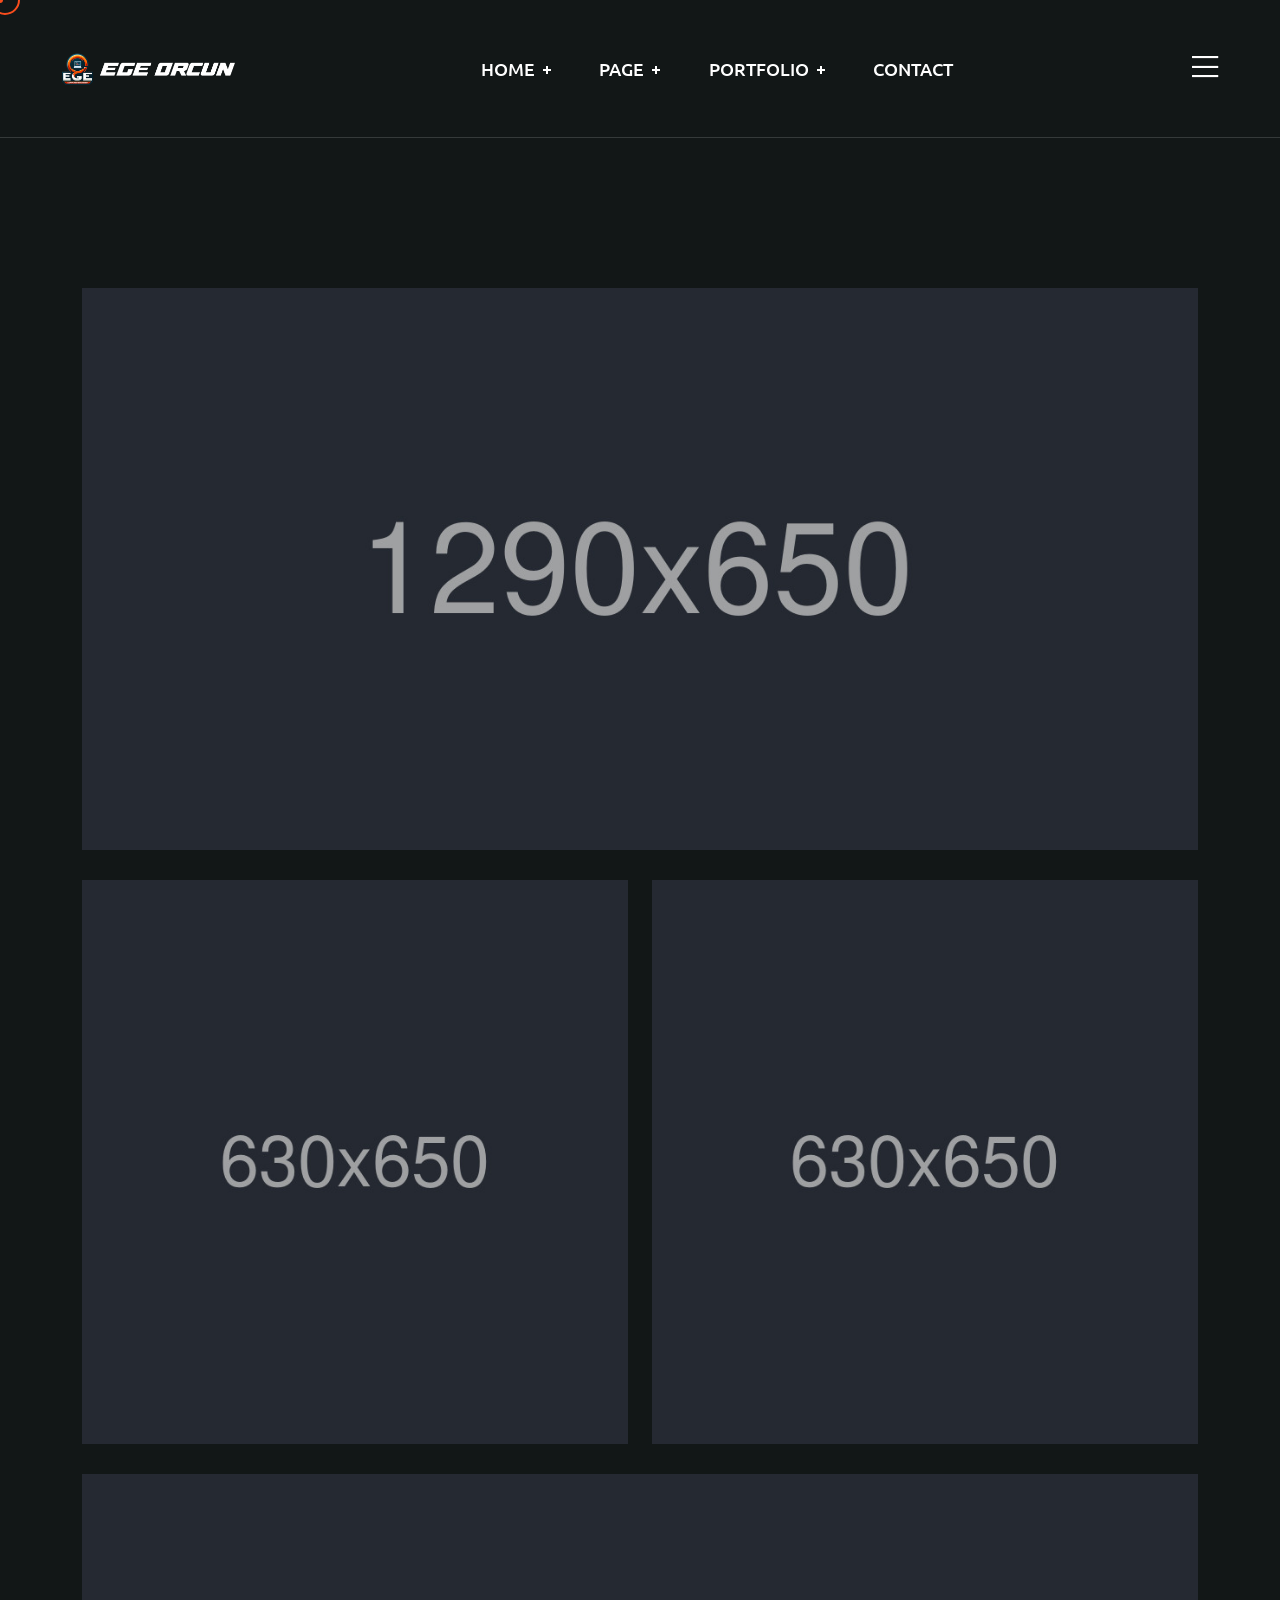
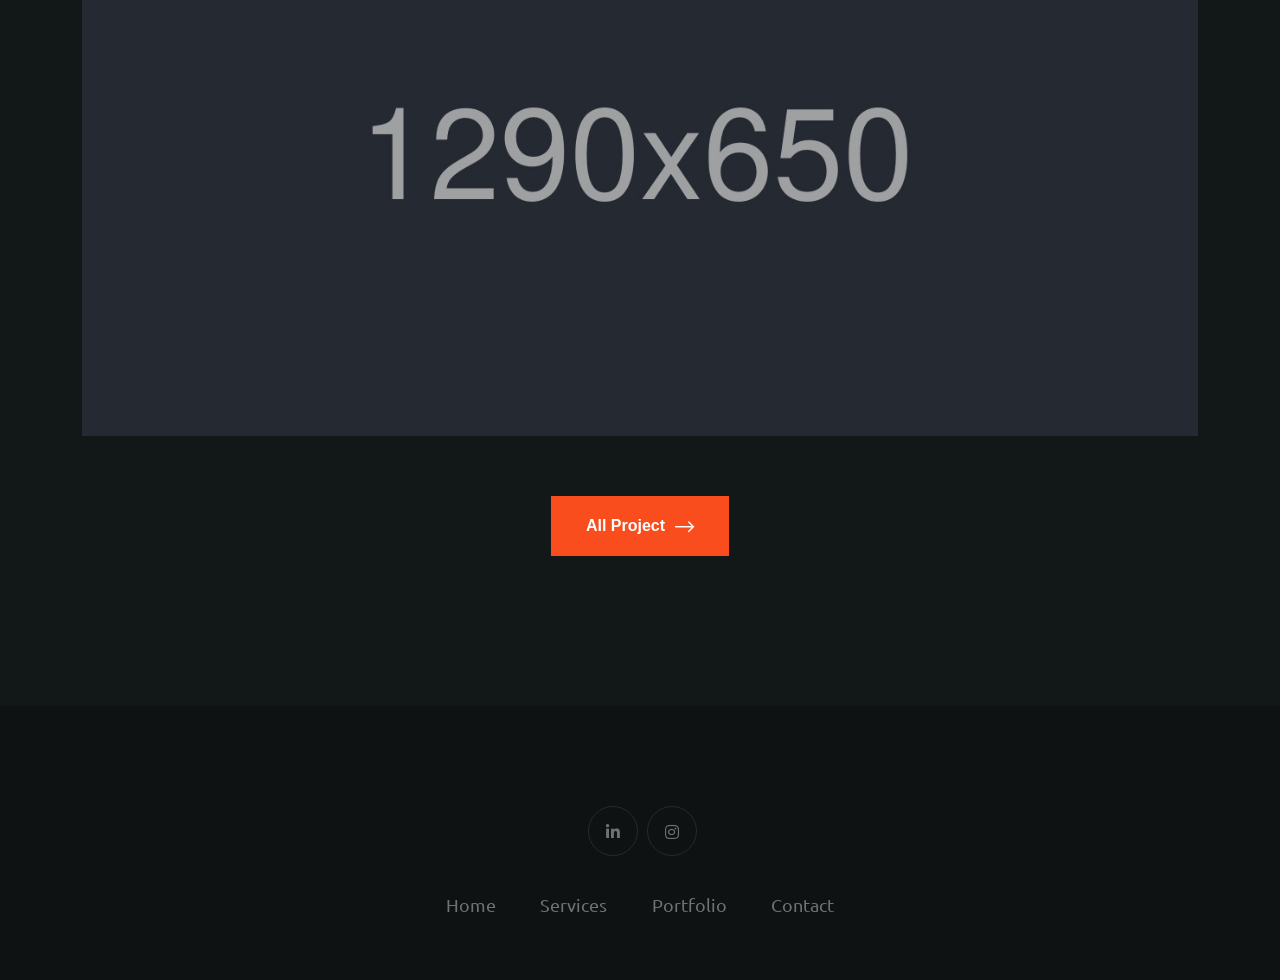
<file: portfolio-1.html>
<!DOCTYPE html>
<html lang="en">
  <head>
    <!-- Start Meta -->
    <meta charset="UTF-8" />
    <meta http-equiv="X-UA-Compatible" content="IE=edge" />
    <meta name="description" content="Metier  - Portfolio HTML5 Template" />
    <meta
      name="keywords"
      content="Creative, Digital, multipage, landing, freelancer template"
    />
    <meta name="author" content="ThemeOri" />
    <meta name="viewport" content="width=device-width, initial-scale=1" />
    <!-- Title of Site -->
    <title>Metier - Portfolio HTML5 Template</title>
    <!-- Favicons -->
    <link rel="icon" type="image/png" href="assets/img/favicon.png" />
    <!-- Bootstrap CSS -->
    <link rel="stylesheet" href="assets/css/bootstrap.min.css" />
    <!-- font awesome -->
    <link rel="stylesheet" href="assets/css/all.css" />
    <!-- Animate CSS -->
    <link rel="stylesheet" href="assets/css/animate.css" />
    <!-- Swiper -->
    <link rel="stylesheet" href="assets/css/swiper-bundle.min.css" />
    <!-- Magnific -->
    <link rel="stylesheet" href="assets/css/magnific-popup.css" />
    <!-- Mean menu -->
    <link rel="stylesheet" href="assets/css/meanmenu.min.css" />
    <!-- Custom CSS -->
    <link rel="stylesheet" href="assets/sass/style.css" />
  </head>

  <body class="custom__cursor">
    <div class="custom__cursor-one"></div>
    <div class="custom__cursor-two"></div>
    <!-- Preloader start -->
    <div class="theme-loader">
      <div class="spinner">
        <div class="double-bounce1"></div>
        <div class="double-bounce2"></div>
      </div>
    </div>
    <!-- Preloader end -->
    <!-- Header Area Start -->
    <div class="header__area all-page">
      <div class="container custom-container">
        <div class="header__area-box">
          <div class="header__area-box-logo two">
            <a href="index.html">
              <img src="assets/img/logo-2.png" alt="" />
            </a>
            <div class="responsive-menu"></div>
          </div>
          <div class="header__area-box-main-menu meanmenu-responsive">
            <ul id="mobilemenu">
              <li class="menu-item-has-children">
                <a href="#">Home</a>
                <ul class="sub-menu">
                  <li><a href="index.html">Home 01</a></li>
                  <li><a href="index-2.html">Home 02</a></li>
                  <li><a href="index-3.html">Home 03</a></li>
                </ul>
              </li>
              <li class="menu-item-has-children">
                <a href="#">Page</a>
                <ul class="sub-menu">
                  <li><a href="about.html">About</a></li>
                  <li><a href="services.html">Services</a></li>
                  <li><a href="services-details.html">Services Details</a></li>
                  <li><a href="error.html">Error</a></li>
                </ul>
              </li>
              <li class="menu-item-has-children">
                <a href="#">Portfolio</a>
                <ul class="sub-menu">
                  <li><a href="portfolio-1.html">Portfolio 01</a></li>
                  <li><a href="portfolio-2.html">Portfolio 02</a></li>
                  <li><a href="portfolio-3.html">Portfolio 03</a></li>
                  <li>
                    <a href="portfolio-details.html">Portfolio Details 01</a>
                  </li>
                  <li>
                    <a href="portfolio-details-2.html">Portfolio Details 02</a>
                  </li>
                </ul>
              </li>

              <li><a href="contact.html">Contact</a></li>
            </ul>
          </div>
          <div class="header__area-box-sidebar">
            <div class="header__area-box-sidebar-popup-icon">
              <a href="#"><i class="fal fa-bars"></i></a>
            </div>
          </div>
          <!-- sidebar Menu Start -->
          <div class="header__area-box-sidebar-popup">
            <div class="sidebar-close-btn">
              <a href="#"><i class="fal fa-times"></i></a>
            </div>
            <div class="header__area-box-sidebar-popup-logo">
              <a href="index.html">
                <img src="assets/img/logo-2.png" alt="" />
              </a>
            </div>
            <p>
              Aliquam nibh tortor, faucibus quis ligula eget, faucibus auctor
              sapien. Fusce vulputate magna in magna pellentesque in mauris
              dignissim, imperdiet risus ac, congue nunc.
            </p>
            <div class="header__area-box-sidebar-popup-contact">
              <h4 class="mb-25">Contact Us</h4>
              <form action="#">
                <div class="row">
                  <div class="col-sm-12 mb-30">
                    <div
                      class="header__area-box-sidebar-popup-contact-form-item two"
                    >
                      <i class="far fa-user"></i>
                      <input
                        type="text"
                        name="name"
                        placeholder="Your Name"
                        required="required"
                      />
                    </div>
                  </div>
                  <div class="col-sm-12 mb-30">
                    <div
                      class="header__area-box-sidebar-popup-contact-form-item two"
                    >
                      <i class="far fa-envelope-open"></i>
                      <input
                        type="text"
                        name="email"
                        placeholder="Email Address"
                        required="required"
                      />
                    </div>
                  </div>
                  <div class="col-sm-12 mb-30">
                    <div
                      class="header__area-box-sidebar-popup-contact-form-item two"
                    >
                      <i class="fal fa-pen"></i>
                      <textarea
                        name="message"
                        rows="5"
                        placeholder="Message"
                      ></textarea>
                    </div>
                  </div>
                  <div class="col-sm-12">
                    <div
                      class="header__area-box-sidebar-popup-contact-form-item"
                    >
                      <button class="theme-btn-1" type="submit">
                        Submit Now<i class="fal fa-long-arrow-right"></i>
                      </button>
                    </div>
                  </div>
                </div>
              </form>
            </div>
            <div class="header__area-box-sidebar-popup-follow-us">
              <h4 class="mb-25">Follow Us</h4>
              <div class="header__area-box-sidebar-popup-follow-us-social two">
                <ul>


                  <li>
                    <a href="https://www.instagram.com/egeorcun"><i class="fab fa-instagram"></i></a>
                  </li>
                  <li>
                    <a href="https://www.linkedin.com/in/ege-orcun"><i class="fab fa-linkedin-in"></i></a>
                  </li>
                </ul>
              </div>
            </div>
          </div>
          <div class="sidebar-overlay"></div>
          <!-- sidebar Menu Start -->
        </div>
      </div>
    </div>
    <!-- Header Area End -->
    <!-- Portfolio Column Start -->
    <div class="portfolio__column section-padding">
      <div class="container">
        <div class="row">
          <div class="col-xl-12 mb-30">
            <div class="portfolio__column-item">
              <img
                class="img__full"
                src="assets/img/portfolio/column-1.jpg"
                alt=""
              />
              <div class="portfolio__column-item-content">
                <span>Photography</span>
                <h4><a href="portfolio-details-2.html">Photography</a></h4>
              </div>
            </div>
          </div>
          <div class="col-xl-6 col-md-6 mb-30">
            <div class="portfolio__column-item">
              <img
                class="img__full"
                src="assets/img/portfolio/column-2.jpg"
                alt=""
              />
              <div class="portfolio__column-item-content">
                <span>Photography</span>
                <h4><a href="portfolio-details-2.html">Photography</a></h4>
              </div>
            </div>
          </div>
          <div class="col-xl-6 col-md-6 mb-30">
            <div class="portfolio__column-item">
              <img
                class="img__full"
                src="assets/img/portfolio/column-3.jpg"
                alt=""
              />
              <div class="portfolio__column-item-content">
                <span>Photography</span>
                <h4><a href="portfolio-details-2.html">Photography</a></h4>
              </div>
            </div>
          </div>
          <div class="col-xl-12 mb-60">
            <div class="portfolio__column-item">
              <img
                class="img__full"
                src="assets/img/portfolio/column-4.jpg"
                alt=""
              />
              <div class="portfolio__column-item-content">
                <span>Photography</span>
                <h4><a href="portfolio-details-2.html">Photography</a></h4>
              </div>
            </div>
          </div>
          <div class="col-xl-12 t-center">
            <a class="theme-btn-1" href="#"
              >All Project<i class="fal fa-long-arrow-right"></i
            ></a>
          </div>
        </div>
      </div>
    </div>
    <!-- Portfolio Column End -->
    <!-- Footer Area Start -->
    <div class="footer__area pt-60 pb-60">
      <div class="container">
        <div class="row align-items-center">
          <div class="col-xl-12">
            <div class="footer__area-widget t-center">
              <div class="footer__area-widget-about m-0">
                <div class="footer__area-widget-about-social three">
                  <ul>
                    <li>
                      <a href="https://www.linkedin.com/in/ege-orcun"><i class="fab fa-linkedin-in"></i></a>
                    </li>
                    <li>
                      <a href="https://www.instagram.com/egeorcun"><i class="fab fa-instagram"></i></a>
                    </li>
                  </ul>
                </div>
                <div class="footer__area-widget-about-menu three">
                  <ul>
                    <li><a href="index.html">Home</a></li>
                    <li><a href="services.html">Services</a></li>
                    <li><a href="portfolio-1.html">Portfolio</a></li>
                    <li><a href="contact.html">Contact</a></li>
                  </ul>
                </div>
              </div>
            </div>
          </div>
        </div>
      </div>
    </div>
    <!-- Footer Area End -->
    
    <!-- Scroll Btn Start -->
    <div class="scroll-up">
      <svg
        class="scroll-circle svg-content"
        width="100%"
        height="100%"
        viewBox="-1 -1 102 102"
      >
        <path d="M50,1 a49,49 0 0,1 0,98 a49,49 0 0,1 0,-98" />
      </svg>
    </div>
    <!-- Scroll Btn End -->
    <!-- Main JS -->
    <script src="assets/js/jquery-3.6.0.min.js"></script>
    <!-- Bootstrap JS -->
    <script src="assets/js/bootstrap.min.js"></script>
    <!-- Counter up -->
    <script src="assets/js/jquery.counterup.min.js"></script>
    <!-- Popper JS -->
    <script src="assets/js/popper.min.js"></script>
    <!-- Progressbar JS -->
    <script src="assets/js/progressbar.min.js"></script>
    <!-- Magnific JS -->
    <script src="assets/js/jquery.magnific-popup.min.js"></script>
    <!-- Swiper JS -->
    <script src="assets/js/swiper-bundle.min.js"></script>
    <!-- Waypoints JS -->
    <script src="assets/js/jquery.waypoints.min.js"></script>
    <!-- Isotope JS -->
    <script src="assets/js/isotope.pkgd.min.js"></script>
    <!-- Mean menu -->
    <script src="assets/js/jquery.meanmenu.min.js"></script>
    <!-- Custom JS -->
    <script src="assets/js/custom.js"></script>
  </body>
</html>
</file>
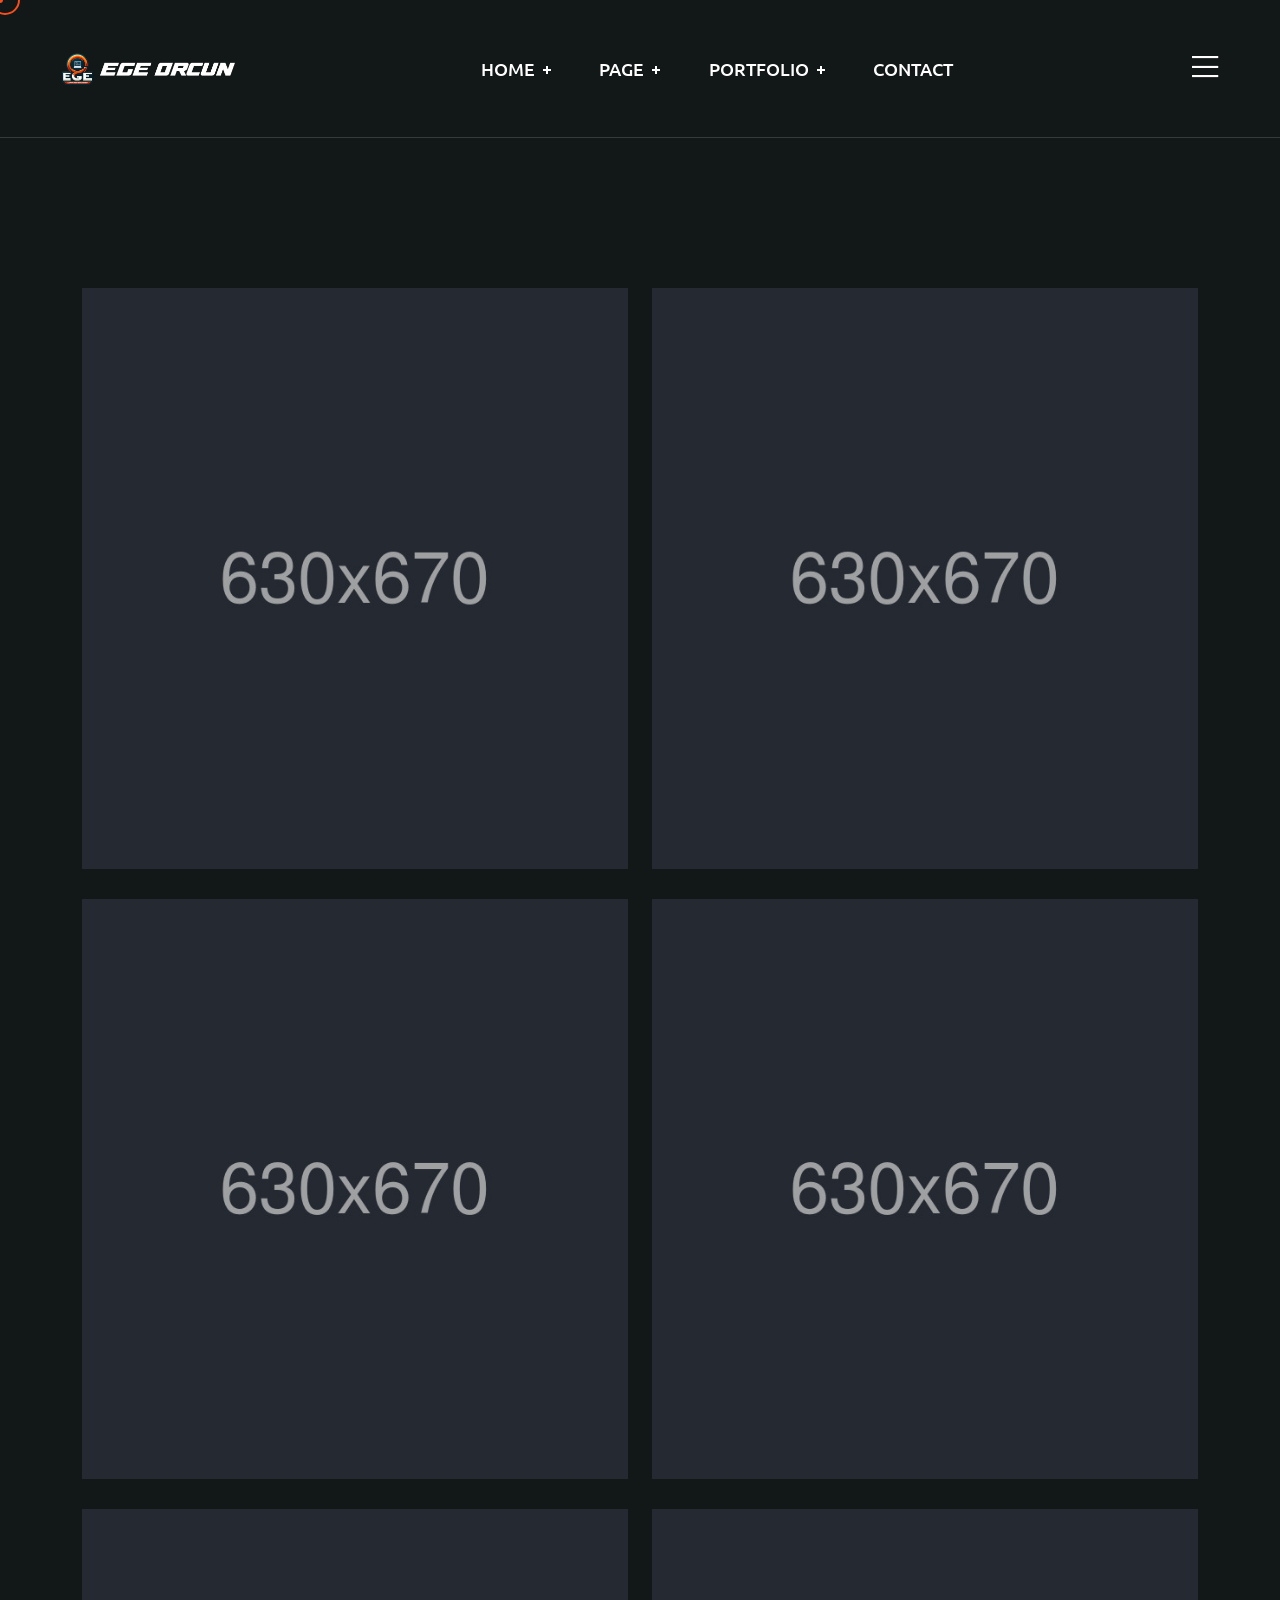
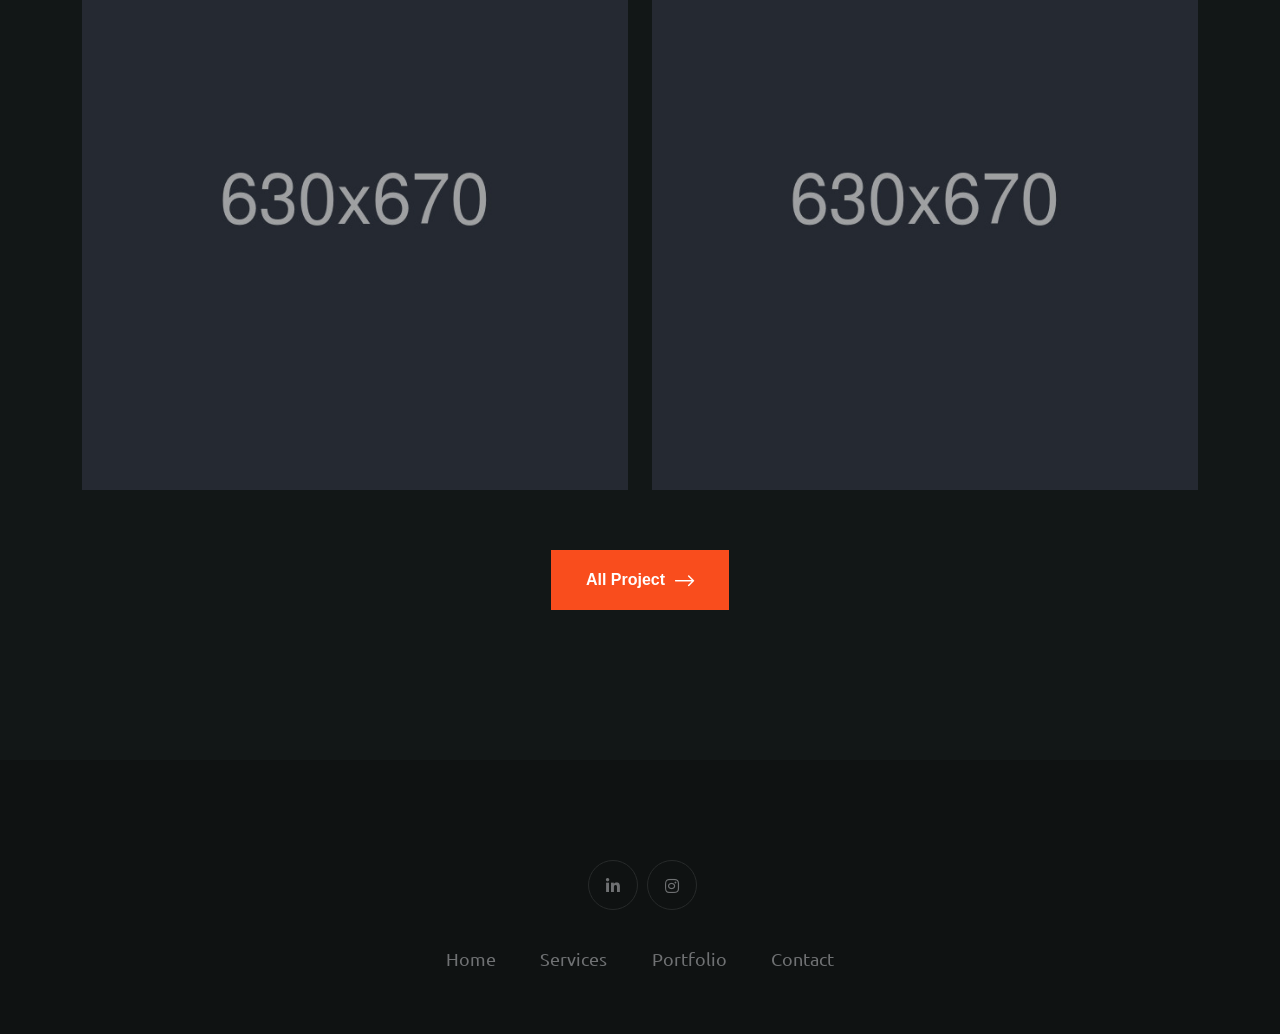
<file: portfolio-2.html>
<!DOCTYPE html>
<html lang="en">
  <head>
    <!-- Start Meta -->
    <meta charset="UTF-8" />
    <meta http-equiv="X-UA-Compatible" content="IE=edge" />
    <meta name="description" content="Metier  - Portfolio HTML5 Template" />
    <meta
      name="keywords"
      content="Creative, Digital, multipage, landing, freelancer template"
    />
    <meta name="author" content="ThemeOri" />
    <meta name="viewport" content="width=device-width, initial-scale=1" />
    <!-- Title of Site -->
    <title>Metier - Portfolio HTML5 Template</title>
    <!-- Favicons -->
    <link rel="icon" type="image/png" href="assets/img/favicon.png" />
    <!-- Bootstrap CSS -->
    <link rel="stylesheet" href="assets/css/bootstrap.min.css" />
    <!-- font awesome -->
    <link rel="stylesheet" href="assets/css/all.css" />
    <!-- Animate CSS -->
    <link rel="stylesheet" href="assets/css/animate.css" />
    <!-- Swiper -->
    <link rel="stylesheet" href="assets/css/swiper-bundle.min.css" />
    <!-- Magnific -->
    <link rel="stylesheet" href="assets/css/magnific-popup.css" />
    <!-- Mean menu -->
    <link rel="stylesheet" href="assets/css/meanmenu.min.css" />
    <!-- Custom CSS -->
    <link rel="stylesheet" href="assets/sass/style.css" />
  </head>

  <body class="custom__cursor">
    <div class="custom__cursor-one"></div>
    <div class="custom__cursor-two"></div>
    <!-- Preloader start -->
    <div class="theme-loader">
      <div class="spinner">
        <div class="double-bounce1"></div>
        <div class="double-bounce2"></div>
      </div>
    </div>
    <!-- Preloader end -->
    <!-- Header Area Start -->
    <div class="header__area all-page">
      <div class="container custom-container">
        <div class="header__area-box">
          <div class="header__area-box-logo two">
            <a href="index.html">
              <img src="assets/img/logo-2.png" alt="" />
            </a>
            <div class="responsive-menu"></div>
          </div>
          <div class="header__area-box-main-menu meanmenu-responsive">
            <ul id="mobilemenu">
              <li class="menu-item-has-children">
                <a href="#">Home</a>
                <ul class="sub-menu">
                  <li><a href="index.html">Home 01</a></li>
                  <li><a href="index-2.html">Home 02</a></li>
                  <li><a href="index-3.html">Home 03</a></li>
                </ul>
              </li>
              <li class="menu-item-has-children">
                <a href="#">Page</a>
                <ul class="sub-menu">
                  <li><a href="about.html">About</a></li>
                  <li><a href="services.html">Services</a></li>
                  <li><a href="services-details.html">Services Details</a></li>
                  <li><a href="error.html">Error</a></li>
                </ul>
              </li>
              <li class="menu-item-has-children">
                <a href="#">Portfolio</a>
                <ul class="sub-menu">
                  <li><a href="portfolio-1.html">Portfolio 01</a></li>
                  <li><a href="portfolio-2.html">Portfolio 02</a></li>
                  <li><a href="portfolio-3.html">Portfolio 03</a></li>
                  <li>
                    <a href="portfolio-details.html">Portfolio Details 01</a>
                  </li>
                  <li>
                    <a href="portfolio-details-2.html">Portfolio Details 02</a>
                  </li>
                </ul>
              </li>

              <li><a href="contact.html">Contact</a></li>
            </ul>
          </div>
          <div class="header__area-box-sidebar">
            <div class="header__area-box-sidebar-popup-icon">
              <a href="#"><i class="fal fa-bars"></i></a>
            </div>
          </div>
          <!-- sidebar Menu Start -->
          <div class="header__area-box-sidebar-popup">
            <div class="sidebar-close-btn">
              <a href="#"><i class="fal fa-times"></i></a>
            </div>
            <div class="header__area-box-sidebar-popup-logo">
              <a href="index.html">
                <img src="assets/img/logo-2.png" alt="" />
              </a>
            </div>
            <p>
              Aliquam nibh tortor, faucibus quis ligula eget, faucibus auctor
              sapien. Fusce vulputate magna in magna pellentesque in mauris
              dignissim, imperdiet risus ac, congue nunc.
            </p>
            <div class="header__area-box-sidebar-popup-contact">
              <h4 class="mb-25">Contact Us</h4>
              <form action="#">
                <div class="row">
                  <div class="col-sm-12 mb-30">
                    <div
                      class="header__area-box-sidebar-popup-contact-form-item two"
                    >
                      <i class="far fa-user"></i>
                      <input
                        type="text"
                        name="name"
                        placeholder="Your Name"
                        required="required"
                      />
                    </div>
                  </div>
                  <div class="col-sm-12 mb-30">
                    <div
                      class="header__area-box-sidebar-popup-contact-form-item two"
                    >
                      <i class="far fa-envelope-open"></i>
                      <input
                        type="text"
                        name="email"
                        placeholder="Email Address"
                        required="required"
                      />
                    </div>
                  </div>
                  <div class="col-sm-12 mb-30">
                    <div
                      class="header__area-box-sidebar-popup-contact-form-item two"
                    >
                      <i class="fal fa-pen"></i>
                      <textarea
                        name="message"
                        rows="5"
                        placeholder="Message"
                      ></textarea>
                    </div>
                  </div>
                  <div class="col-sm-12">
                    <div
                      class="header__area-box-sidebar-popup-contact-form-item"
                    >
                      <button class="theme-btn-1" type="submit">
                        Submit Now<i class="fal fa-long-arrow-right"></i>
                      </button>
                    </div>
                  </div>
                </div>
              </form>
            </div>
            <div class="header__area-box-sidebar-popup-follow-us">
              <h4 class="mb-25">Follow Us</h4>
              <div class="header__area-box-sidebar-popup-follow-us-social two">
                <ul>


                  <li>
                    <a href="https://www.instagram.com/egeorcun"><i class="fab fa-instagram"></i></a>
                  </li>
                  <li>
                    <a href="https://www.linkedin.com/in/ege-orcun"><i class="fab fa-linkedin-in"></i></a>
                  </li>
                </ul>
              </div>
            </div>
          </div>
          <div class="sidebar-overlay"></div>
          <!-- sidebar Menu Start -->
        </div>
      </div>
    </div>
    <!-- Header Area End -->
    <!-- Portfolio Column Start -->
    <div class="portfolio__column-two section-padding">
      <div class="container">
        <div class="row">
          <div class="col-xl-6 col-md-6 mb-30">
            <div class="portfolio__column-two-item">
              <img
                class="img__full"
                src="assets/img/portfolio/portfolio-16.jpg"
                alt=""
              />
              <div class="portfolio__column-two-item-content">
                <span>Photography</span>
                <h4><a href="portfolio-details.html">Photography</a></h4>
              </div>
            </div>
          </div>
          <div class="col-xl-6 col-md-6 md-mb-30">
            <div class="portfolio__column-two-item">
              <img
                class="img__full"
                src="assets/img/portfolio/portfolio-17.jpg"
                alt=""
              />
              <div class="portfolio__column-two-item-content">
                <span>Photography</span>
                <h4><a href="portfolio-details.html">Photography</a></h4>
              </div>
            </div>
          </div>
          <div class="col-xl-6 col-md-6 mb-30">
            <div class="portfolio__column-two-item">
              <img
                class="img__full"
                src="assets/img/portfolio/portfolio-18.jpg"
                alt=""
              />
              <div class="portfolio__column-two-item-content">
                <span>Photography</span>
                <h4><a href="portfolio-details.html">Photography</a></h4>
              </div>
            </div>
          </div>
          <div class="col-xl-6 col-md-6 md-mb-30">
            <div class="portfolio__column-two-item">
              <img
                class="img__full"
                src="assets/img/portfolio/portfolio-19.jpg"
                alt=""
              />
              <div class="portfolio__column-two-item-content">
                <span>Photography</span>
                <h4><a href="portfolio-details.html">Photography</a></h4>
              </div>
            </div>
          </div>
          <div class="col-xl-6 col-md-6 md-mb-30">
            <div class="portfolio__column-two-item">
              <img
                class="img__full"
                src="assets/img/portfolio/portfolio-20.jpg"
                alt=""
              />
              <div class="portfolio__column-two-item-content">
                <span>Photography</span>
                <h4><a href="portfolio-details.html">Photography</a></h4>
              </div>
            </div>
          </div>
          <div class="col-xl-6 col-md-6">
            <div class="portfolio__column-two-item">
              <img
                class="img__full"
                src="assets/img/portfolio/portfolio-21.jpg"
                alt=""
              />
              <div class="portfolio__column-two-item-content">
                <span>Photography</span>
                <h4><a href="portfolio-details.html">Photography</a></h4>
              </div>
            </div>
          </div>
          <div class="col-xl-12 mt-60 t-center">
            <a class="theme-btn-1" href="#"
              >All Project<i class="fal fa-long-arrow-right"></i
            ></a>
          </div>
        </div>
      </div>
    </div>
    <!-- Portfolio Column End -->
    <!-- Footer Area Start -->
    <div class="footer__area pt-60 pb-60">
      <div class="container">
        <div class="row align-items-center">
          <div class="col-xl-12">
            <div class="footer__area-widget t-center">
              <div class="footer__area-widget-about m-0">
                <div class="footer__area-widget-about-social three">
                  <ul>
                    <li>
                      <a href="https://www.linkedin.com/in/ege-orcun"><i class="fab fa-linkedin-in"></i></a>
                    </li>
                    <li>
                      <a href="https://www.instagram.com/egeorcun"><i class="fab fa-instagram"></i></a>
                    </li>
                  </ul>
                </div>
                <div class="footer__area-widget-about-menu three">
                  <ul>
                    <li><a href="index.html">Home</a></li>
                    <li><a href="services.html">Services</a></li>
                    <li><a href="portfolio-1.html">Portfolio</a></li>
                    <li><a href="contact.html">Contact</a></li>
                  </ul>
                </div>
              </div>
            </div>
          </div>
        </div>
      </div>
    </div>
    <!-- Footer Area End -->
    
    <!-- Scroll Btn Start -->
    <div class="scroll-up">
      <svg
        class="scroll-circle svg-content"
        width="100%"
        height="100%"
        viewBox="-1 -1 102 102"
      >
        <path d="M50,1 a49,49 0 0,1 0,98 a49,49 0 0,1 0,-98" />
      </svg>
    </div>
    <!-- Scroll Btn End -->
    <!-- Main JS -->
    <script src="assets/js/jquery-3.6.0.min.js"></script>
    <!-- Bootstrap JS -->
    <script src="assets/js/bootstrap.min.js"></script>
    <!-- Counter up -->
    <script src="assets/js/jquery.counterup.min.js"></script>
    <!-- Popper JS -->
    <script src="assets/js/popper.min.js"></script>
    <!-- Progressbar JS -->
    <script src="assets/js/progressbar.min.js"></script>
    <!-- Magnific JS -->
    <script src="assets/js/jquery.magnific-popup.min.js"></script>
    <!-- Swiper JS -->
    <script src="assets/js/swiper-bundle.min.js"></script>
    <!-- Waypoints JS -->
    <script src="assets/js/jquery.waypoints.min.js"></script>
    <!-- Isotope JS -->
    <script src="assets/js/isotope.pkgd.min.js"></script>
    <!-- Mean menu -->
    <script src="assets/js/jquery.meanmenu.min.js"></script>
    <!-- Custom JS -->
    <script src="assets/js/custom.js"></script>
  </body>
</html>
</file>
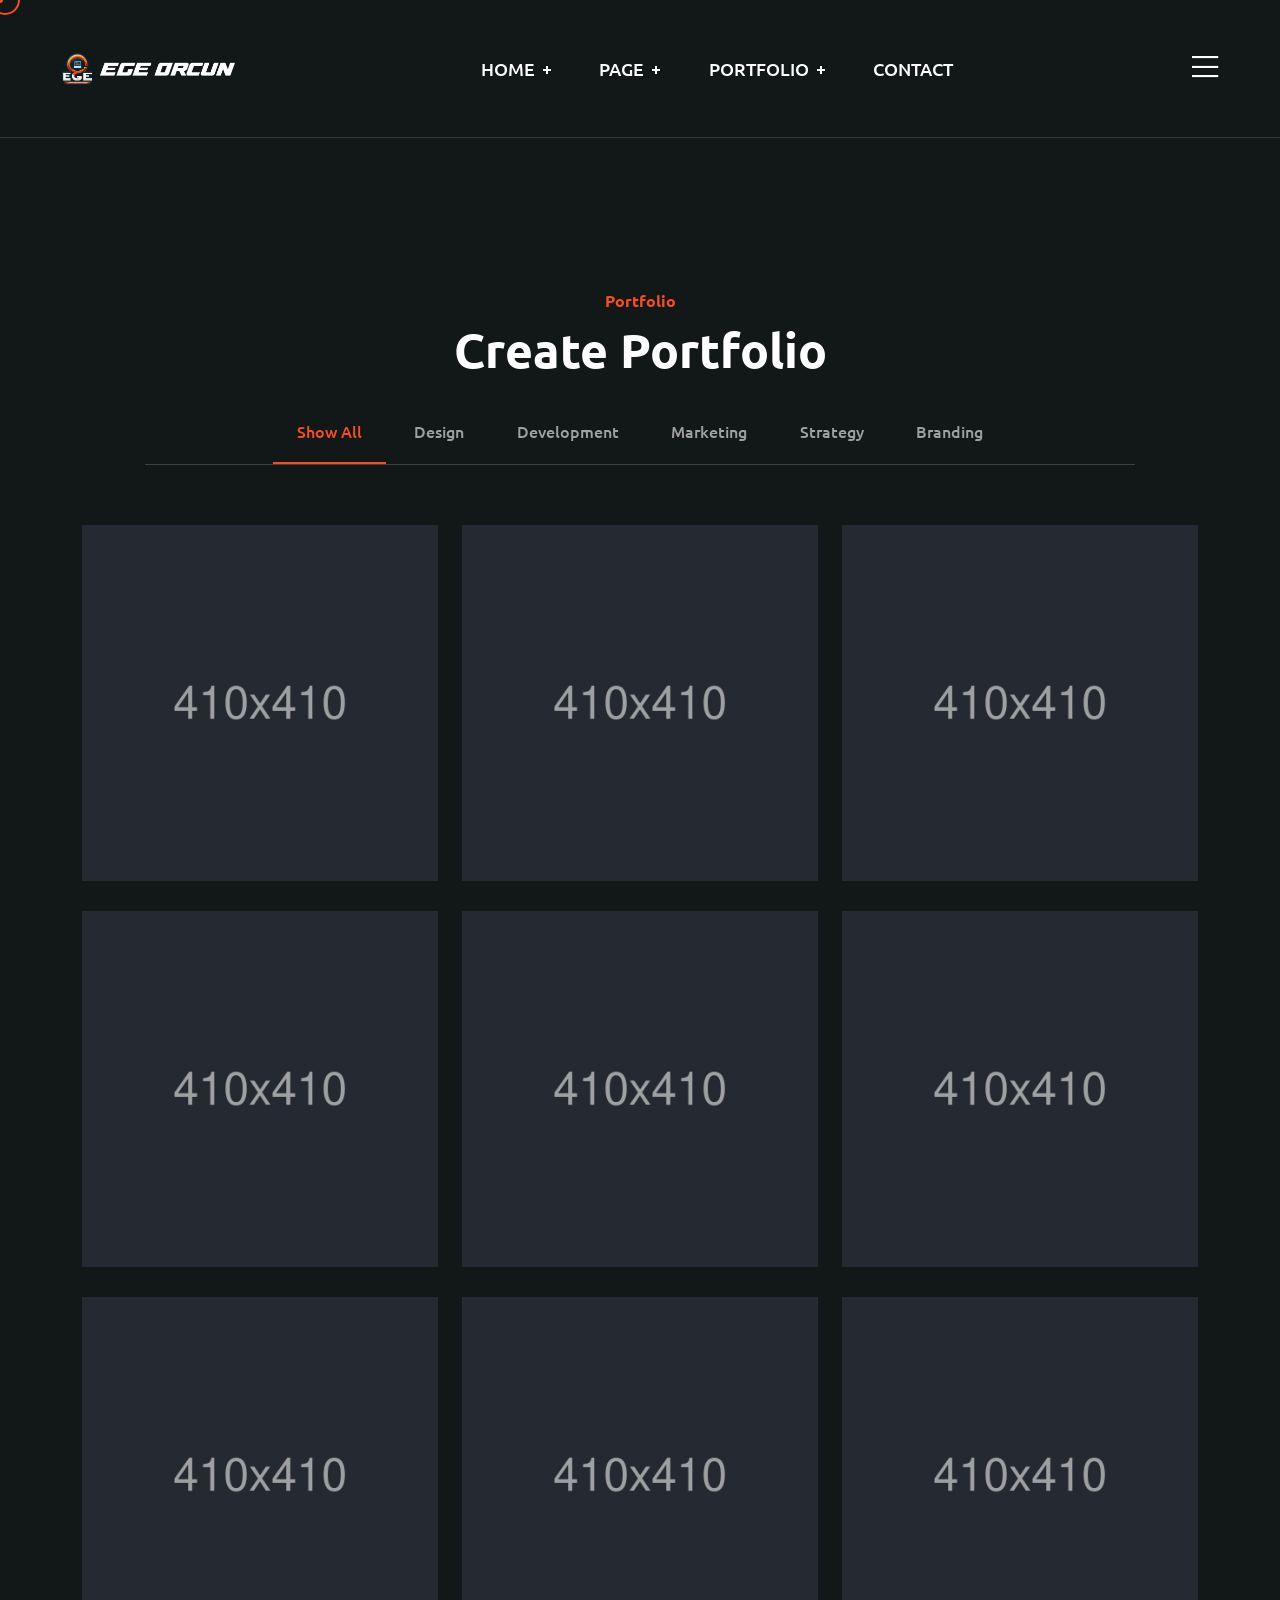
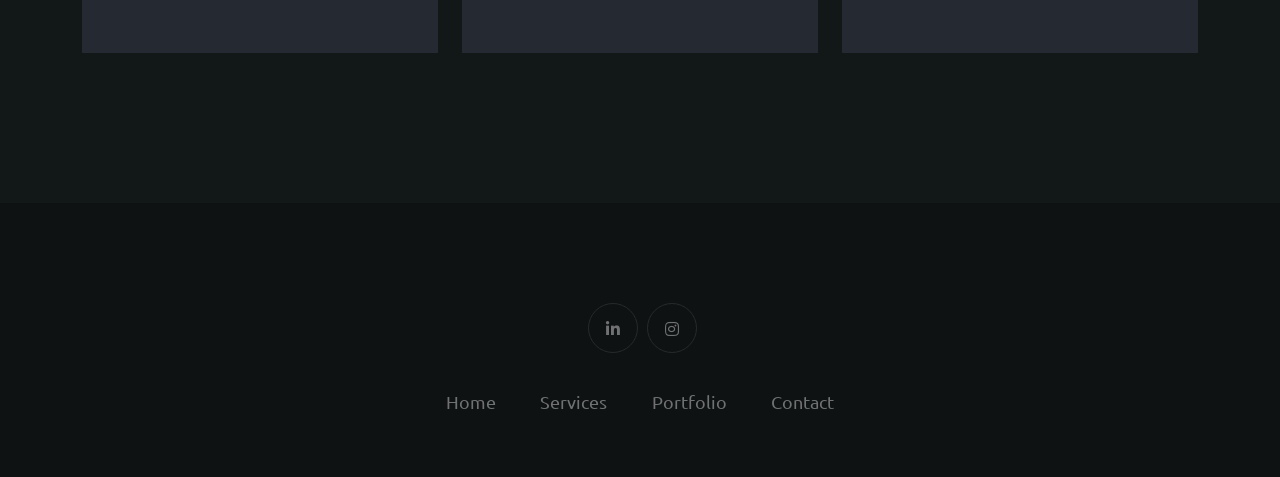
<file: portfolio-3.html>
<!DOCTYPE html>
<html lang="en">
  <head>
    <!-- Start Meta -->
    <meta charset="UTF-8" />
    <meta http-equiv="X-UA-Compatible" content="IE=edge" />
    <meta name="description" content="Metier  - Portfolio HTML5 Template" />
    <meta
      name="keywords"
      content="Creative, Digital, multipage, landing, freelancer template"
    />
    <meta name="author" content="ThemeOri" />
    <meta name="viewport" content="width=device-width, initial-scale=1" />
    <!-- Title of Site -->
    <title>Metier - Portfolio HTML5 Template</title>
    <!-- Favicons -->
    <link rel="icon" type="image/png" href="assets/img/favicon.png" />
    <!-- Bootstrap CSS -->
    <link rel="stylesheet" href="assets/css/bootstrap.min.css" />
    <!-- font awesome -->
    <link rel="stylesheet" href="assets/css/all.css" />
    <!-- Animate CSS -->
    <link rel="stylesheet" href="assets/css/animate.css" />
    <!-- Swiper -->
    <link rel="stylesheet" href="assets/css/swiper-bundle.min.css" />
    <!-- Magnific -->
    <link rel="stylesheet" href="assets/css/magnific-popup.css" />
    <!-- Mean menu -->
    <link rel="stylesheet" href="assets/css/meanmenu.min.css" />
    <!-- Custom CSS -->
    <link rel="stylesheet" href="assets/sass/style.css" />
  </head>

  <body class="custom__cursor">
    <div class="custom__cursor-one"></div>
    <div class="custom__cursor-two"></div>
    <!-- Preloader start -->
    <div class="theme-loader">
      <div class="spinner">
        <div class="double-bounce1"></div>
        <div class="double-bounce2"></div>
      </div>
    </div>
    <!-- Preloader end -->
    <!-- Header Area Start -->
    <div class="header__area all-page">
      <div class="container custom-container">
        <div class="header__area-box">
          <div class="header__area-box-logo two">
            <a href="index.html">
              <img src="assets/img/logo-2.png" alt="" />
            </a>
            <div class="responsive-menu"></div>
          </div>
          <div class="header__area-box-main-menu meanmenu-responsive">
            <ul id="mobilemenu">
              <li class="menu-item-has-children">
                <a href="#">Home</a>
                <ul class="sub-menu">
                  <li><a href="index.html">Home 01</a></li>
                  <li><a href="index-2.html">Home 02</a></li>
                  <li><a href="index-3.html">Home 03</a></li>
                </ul>
              </li>
              <li class="menu-item-has-children">
                <a href="#">Page</a>
                <ul class="sub-menu">
                  <li><a href="about.html">About</a></li>
                  <li><a href="services.html">Services</a></li>
                  <li><a href="services-details.html">Services Details</a></li>
                  <li><a href="error.html">Error</a></li>
                </ul>
              </li>
              <li class="menu-item-has-children">
                <a href="#">Portfolio</a>
                <ul class="sub-menu">
                  <li><a href="portfolio-1.html">Portfolio 01</a></li>
                  <li><a href="portfolio-2.html">Portfolio 02</a></li>
                  <li><a href="portfolio-3.html">Portfolio 03</a></li>
                  <li>
                    <a href="portfolio-details.html">Portfolio Details 01</a>
                  </li>
                  <li>
                    <a href="portfolio-details-2.html">Portfolio Details 02</a>
                  </li>
                </ul>
              </li>
              <li><a href="contact.html">Contact</a></li>
            </ul>
          </div>
          <div class="header__area-box-sidebar">
            <div class="header__area-box-sidebar-popup-icon">
              <a href="#"><i class="fal fa-bars"></i></a>
            </div>
          </div>
          <!-- sidebar Menu Start -->
          <div class="header__area-box-sidebar-popup">
            <div class="sidebar-close-btn">
              <a href="#"><i class="fal fa-times"></i></a>
            </div>
            <div class="header__area-box-sidebar-popup-logo">
              <a href="index.html">
                <img src="assets/img/logo-2.png" alt="" />
              </a>
            </div>
            <p>
              Aliquam nibh tortor, faucibus quis ligula eget, faucibus auctor
              sapien. Fusce vulputate magna in magna pellentesque in mauris
              dignissim, imperdiet risus ac, congue nunc.
            </p>
            <div class="header__area-box-sidebar-popup-contact">
              <h4 class="mb-25">Contact Us</h4>
              <form action="#">
                <div class="row">
                  <div class="col-sm-12 mb-30">
                    <div
                      class="header__area-box-sidebar-popup-contact-form-item two"
                    >
                      <i class="far fa-user"></i>
                      <input
                        type="text"
                        name="name"
                        placeholder="Your Name"
                        required="required"
                      />
                    </div>
                  </div>
                  <div class="col-sm-12 mb-30">
                    <div
                      class="header__area-box-sidebar-popup-contact-form-item two"
                    >
                      <i class="far fa-envelope-open"></i>
                      <input
                        type="text"
                        name="email"
                        placeholder="Email Address"
                        required="required"
                      />
                    </div>
                  </div>
                  <div class="col-sm-12 mb-30">
                    <div
                      class="header__area-box-sidebar-popup-contact-form-item two"
                    >
                      <i class="fal fa-pen"></i>
                      <textarea
                        name="message"
                        rows="5"
                        placeholder="Message"
                      ></textarea>
                    </div>
                  </div>
                  <div class="col-sm-12">
                    <div
                      class="header__area-box-sidebar-popup-contact-form-item"
                    >
                      <button class="theme-btn-1" type="submit">
                        Submit Now<i class="fal fa-long-arrow-right"></i>
                      </button>
                    </div>
                  </div>
                </div>
              </form>
            </div>
            <div class="header__area-box-sidebar-popup-follow-us">
              <h4 class="mb-25">Follow Us</h4>
              <div class="header__area-box-sidebar-popup-follow-us-social two">
                <ul>


                  <li>
                    <a href="https://www.instagram.com/egeorcun"><i class="fab fa-instagram"></i></a>
                  </li>
                  <li>
                    <a href="https://www.linkedin.com/in/ege-orcun"><i class="fab fa-linkedin-in"></i></a>
                  </li>
                </ul>
              </div>
            </div>
          </div>
          <div class="sidebar-overlay"></div>
          <!-- sidebar Menu Start -->
        </div>
      </div>
    </div>
    <!-- Header Area End -->
    <!-- Portfolio Area Start -->
    <div class="portfolio__area-two section-padding">
      <div class="container">
        <div class="row">
          <div class="col-xl-12 mb-60">
            <div class="portfolio__area-two-title">
              <span class="subtitle-one">Portfolio</span>
              <h2>Create Portfolio</h2>
            </div>
            <div class="portfolio__area-two-btn">
              <ul>
                <li class="active" data-filter="*">Show All</li>
                <li data-filter=".design">Design</li>
                <li data-filter=".development">Development</li>
                <li data-filter=".marketing">Marketing</li>
                <li data-filter=".strategy">Strategy</li>
                <li data-filter=".branding">Branding</li>
              </ul>
            </div>
          </div>
        </div>
        <div class="row portfolio__area-two-active">
          <div class="col-xl-4 col-lg-4 col-md-6 portfolio-item mb-30">
            <div class="portfolio__area-two-item">
              <img
                class="img__full"
                src="assets/img/portfolio/portfolio-7.jpg"
                alt=""
              />
              <div class="portfolio__area-two-item-content">
                <span>Photography</span>
                <h4><a href="portfolio-details.html">Photography</a></h4>
              </div>
            </div>
          </div>
          <div
            class="col-xl-4 col-lg-4 col-md-6 portfolio-item marketing mb-30"
          >
            <div class="portfolio__area-two-item">
              <img
                class="img__full"
                src="assets/img/portfolio/portfolio-8.jpg"
                alt=""
              />
              <div class="portfolio__area-two-item-content">
                <span>Photography</span>
                <h4><a href="portfolio-details.html">Photography</a></h4>
              </div>
            </div>
          </div>
          <div
            class="col-xl-4 col-lg-4 col-md-6 portfolio-item branding design mb-30"
          >
            <div class="portfolio__area-two-item">
              <img
                class="img__full"
                src="assets/img/portfolio/portfolio-9.jpg"
                alt=""
              />
              <div class="portfolio__area-two-item-content">
                <span>Photography</span>
                <h4><a href="portfolio-details.html">Photography</a></h4>
              </div>
            </div>
          </div>
          <div
            class="col-xl-4 col-lg-4 col-md-6 portfolio-item development marketing mb-30"
          >
            <div class="portfolio__area-two-item">
              <img
                class="img__full"
                src="assets/img/portfolio/portfolio-10.jpg"
                alt=""
              />
              <div class="portfolio__area-two-item-content">
                <span>Photography</span>
                <h4><a href="portfolio-details.html">Photography</a></h4>
              </div>
            </div>
          </div>
          <div class="col-xl-4 col-lg-4 col-md-6 portfolio-item design mb-30">
            <div class="portfolio__area-two-item">
              <img
                class="img__full"
                src="assets/img/portfolio/portfolio-11.jpg"
                alt=""
              />
              <div class="portfolio__area-two-item-content">
                <span>Photography</span>
                <h4><a href="portfolio-details.html">Photography</a></h4>
              </div>
            </div>
          </div>
          <div
            class="col-xl-4 col-lg-4 col-md-6 portfolio-item development branding strategy mb-30"
          >
            <div class="portfolio__area-two-item">
              <img
                class="img__full"
                src="assets/img/portfolio/portfolio-12.jpg"
                alt=""
              />
              <div class="portfolio__area-two-item-content">
                <span>Photography</span>
                <h4><a href="portfolio-details.html">Photography</a></h4>
              </div>
            </div>
          </div>
          <div
            class="col-xl-4 col-lg-4 col-md-6 portfolio-item strategy branding lg-mb-30"
          >
            <div class="portfolio__area-two-item">
              <img
                class="img__full"
                src="assets/img/portfolio/portfolio-13.jpg"
                alt=""
              />
              <div class="portfolio__area-two-item-content">
                <span>Photography</span>
                <h4><a href="portfolio-details.html">Photography</a></h4>
              </div>
            </div>
          </div>
          <div
            class="col-xl-4 col-lg-4 col-md-6 portfolio-item design lg-mb-30"
          >
            <div class="portfolio__area-two-item">
              <img
                class="img__full"
                src="assets/img/portfolio/portfolio-14.jpg"
                alt=""
              />
              <div class="portfolio__area-two-item-content">
                <span>Photography</span>
                <h4><a href="portfolio-details.html">Photography</a></h4>
              </div>
            </div>
          </div>
          <div
            class="col-xl-4 col-lg-4 col-md-6 portfolio-item strategy development"
          >
            <div class="portfolio__area-two-item">
              <img
                class="img__full"
                src="assets/img/portfolio/portfolio-15.jpg"
                alt=""
              />
              <div class="portfolio__area-two-item-content">
                <span>Photography</span>
                <h4><a href="portfolio-details.html">Photography</a></h4>
              </div>
            </div>
          </div>
        </div>
      </div>
    </div>
    <!-- Portfolio Area End -->
    <!-- Footer Area Start -->
    <div class="footer__area pt-60 pb-60">
      <div class="container">
        <div class="row align-items-center">
          <div class="col-xl-12">
            <div class="footer__area-widget t-center">
              <div class="footer__area-widget-about m-0">
                <div class="footer__area-widget-about-social three">
                  <ul>
                    <li>
                      <a href="https://www.linkedin.com/in/ege-orcun"><i class="fab fa-linkedin-in"></i></a>
                    </li>
                    <li>
                      <a href="https://www.instagram.com/egeorcun"><i class="fab fa-instagram"></i></a>
                    </li>
                  </ul>
                </div>
                <div class="footer__area-widget-about-menu three">
                  <ul>
                    <li><a href="index.html">Home</a></li>
                    <li><a href="services.html">Services</a></li>
                    <li><a href="portfolio-1.html">Portfolio</a></li>
                    <li><a href="contact.html">Contact</a></li>
                  </ul>
                </div>
              </div>
            </div>
          </div>
        </div>
      </div>
    </div>
    <!-- Footer Area End -->
    
    <!-- Scroll Btn Start -->
    <div class="scroll-up">
      <svg
        class="scroll-circle svg-content"
        width="100%"
        height="100%"
        viewBox="-1 -1 102 102"
      >
        <path d="M50,1 a49,49 0 0,1 0,98 a49,49 0 0,1 0,-98" />
      </svg>
    </div>
    <!-- Scroll Btn End -->
    <!-- Main JS -->
    <script src="assets/js/jquery-3.6.0.min.js"></script>
    <!-- Bootstrap JS -->
    <script src="assets/js/bootstrap.min.js"></script>
    <!-- Counter up -->
    <script src="assets/js/jquery.counterup.min.js"></script>
    <!-- Popper JS -->
    <script src="assets/js/popper.min.js"></script>
    <!-- Progressbar JS -->
    <script src="assets/js/progressbar.min.js"></script>
    <!-- Magnific JS -->
    <script src="assets/js/jquery.magnific-popup.min.js"></script>
    <!-- Swiper JS -->
    <script src="assets/js/swiper-bundle.min.js"></script>
    <!-- Waypoints JS -->
    <script src="assets/js/jquery.waypoints.min.js"></script>
    <!-- Isotope JS -->
    <script src="assets/js/isotope.pkgd.min.js"></script>
    <!-- Mean menu -->
    <script src="assets/js/jquery.meanmenu.min.js"></script>
    <!-- Custom JS -->
    <script src="assets/js/custom.js"></script>
  </body>
</html>
</file>
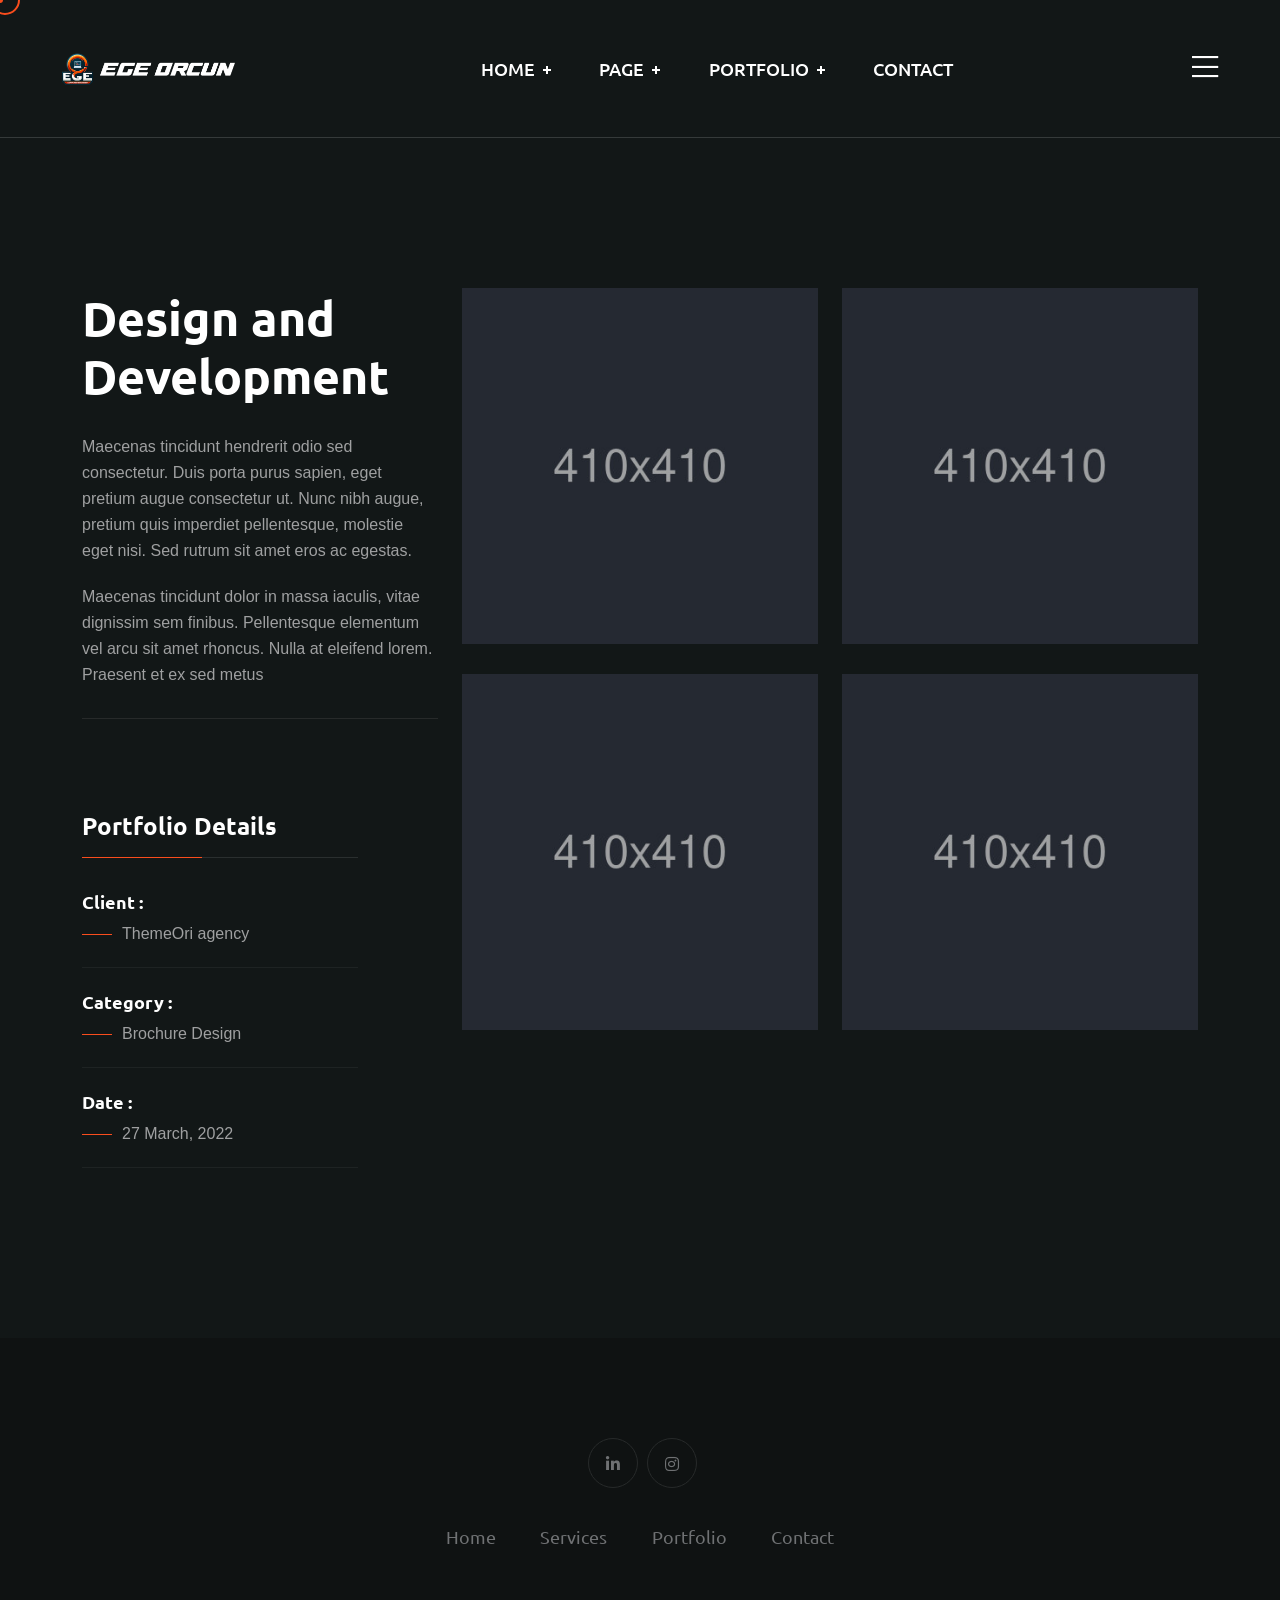
<file: portfolio-details-2.html>
<!DOCTYPE html>
<html lang="en">
  <head>
    <!-- Start Meta -->
    <meta charset="UTF-8" />
    <meta http-equiv="X-UA-Compatible" content="IE=edge" />
    <meta name="description" content="Metier  - Portfolio HTML5 Template" />
    <meta
      name="keywords"
      content="Creative, Digital, multipage, landing, freelancer template"
    />
    <meta name="author" content="ThemeOri" />
    <meta name="viewport" content="width=device-width, initial-scale=1" />
    <!-- Title of Site -->
    <title>Metier - Portfolio HTML5 Template</title>
    <!-- Favicons -->
    <link rel="icon" type="image/png" href="assets/img/favicon.png" />
    <!-- Bootstrap CSS -->
    <link rel="stylesheet" href="assets/css/bootstrap.min.css" />
    <!-- font awesome -->
    <link rel="stylesheet" href="assets/css/all.css" />
    <!-- Animate CSS -->
    <link rel="stylesheet" href="assets/css/animate.css" />
    <!-- Swiper -->
    <link rel="stylesheet" href="assets/css/swiper-bundle.min.css" />
    <!-- Magnific -->
    <link rel="stylesheet" href="assets/css/magnific-popup.css" />
    <!-- Mean menu -->
    <link rel="stylesheet" href="assets/css/meanmenu.min.css" />
    <!-- Custom CSS -->
    <link rel="stylesheet" href="assets/sass/style.css" />
  </head>

  <body class="custom__cursor">
    <div class="custom__cursor-one"></div>
    <div class="custom__cursor-two"></div>
    <!-- Preloader start -->
    <div class="theme-loader">
      <div class="spinner">
        <div class="double-bounce1"></div>
        <div class="double-bounce2"></div>
      </div>
    </div>
    <!-- Preloader end -->
    <!-- Header Area Start -->
    <div class="header__area all-page">
      <div class="container custom-container">
        <div class="header__area-box">
          <div class="header__area-box-logo two">
            <a href="index.html">
              <img src="assets/img/logo-2.png" alt="" />
            </a>
            <div class="responsive-menu"></div>
          </div>
          <div class="header__area-box-main-menu meanmenu-responsive">
            <ul id="mobilemenu">
              <li class="menu-item-has-children">
                <a href="#">Home</a>
                <ul class="sub-menu">
                  <li><a href="index.html">Home 01</a></li>
                  <li><a href="index-2.html">Home 02</a></li>
                  <li><a href="index-3.html">Home 03</a></li>
                </ul>
              </li>
              <li class="menu-item-has-children">
                <a href="#">Page</a>
                <ul class="sub-menu">
                  <li><a href="about.html">About</a></li>
                  <li><a href="services.html">Services</a></li>
                  <li><a href="services-details.html">Services Details</a></li>
                  <li><a href="error.html">Error</a></li>
                </ul>
              </li>
              <li class="menu-item-has-children">
                <a href="#">Portfolio</a>
                <ul class="sub-menu">
                  <li><a href="portfolio-1.html">Portfolio 01</a></li>
                  <li><a href="portfolio-2.html">Portfolio 02</a></li>
                  <li><a href="portfolio-3.html">Portfolio 03</a></li>
                  <li>
                    <a href="portfolio-details.html">Portfolio Details 01</a>
                  </li>
                  <li>
                    <a href="portfolio-details-2.html">Portfolio Details 02</a>
                  </li>
                </ul>
              </li>

              <li><a href="contact.html">Contact</a></li>
            </ul>
          </div>
          <div class="header__area-box-sidebar">
            <div class="header__area-box-sidebar-popup-icon">
              <a href="#"><i class="fal fa-bars"></i></a>
            </div>
          </div>
          <!-- sidebar Menu Start -->
          <div class="header__area-box-sidebar-popup">
            <div class="sidebar-close-btn">
              <a href="#"><i class="fal fa-times"></i></a>
            </div>
            <div class="header__area-box-sidebar-popup-logo">
              <a href="index.html">
                <img src="assets/img/logo-2.png" alt="" />
              </a>
            </div>
            <p>
              Aliquam nibh tortor, faucibus quis ligula eget, faucibus auctor
              sapien. Fusce vulputate magna in magna pellentesque in mauris
              dignissim, imperdiet risus ac, congue nunc.
            </p>
            <div class="header__area-box-sidebar-popup-contact">
              <h4 class="mb-25">Contact Us</h4>
              <form action="#">
                <div class="row">
                  <div class="col-sm-12 mb-30">
                    <div
                      class="header__area-box-sidebar-popup-contact-form-item two"
                    >
                      <i class="far fa-user"></i>
                      <input
                        type="text"
                        name="name"
                        placeholder="Your Name"
                        required="required"
                      />
                    </div>
                  </div>
                  <div class="col-sm-12 mb-30">
                    <div
                      class="header__area-box-sidebar-popup-contact-form-item two"
                    >
                      <i class="far fa-envelope-open"></i>
                      <input
                        type="text"
                        name="email"
                        placeholder="Email Address"
                        required="required"
                      />
                    </div>
                  </div>
                  <div class="col-sm-12 mb-30">
                    <div
                      class="header__area-box-sidebar-popup-contact-form-item two"
                    >
                      <i class="fal fa-pen"></i>
                      <textarea
                        name="message"
                        rows="5"
                        placeholder="Message"
                      ></textarea>
                    </div>
                  </div>
                  <div class="col-sm-12">
                    <div
                      class="header__area-box-sidebar-popup-contact-form-item"
                    >
                      <button class="theme-btn-1" type="submit">
                        Submit Now<i class="fal fa-long-arrow-right"></i>
                      </button>
                    </div>
                  </div>
                </div>
              </form>
            </div>
            <div class="header__area-box-sidebar-popup-follow-us">
              <h4 class="mb-25">Follow Us</h4>
              <div class="header__area-box-sidebar-popup-follow-us-social two">
                <ul>


                  <li>
                    <a href="https://www.instagram.com/egeorcun"><i class="fab fa-instagram"></i></a>
                  </li>
                  <li>
                    <a href="https://www.linkedin.com/in/ege-orcun"><i class="fab fa-linkedin-in"></i></a>
                  </li>
                </ul>
              </div>
            </div>
          </div>
          <div class="sidebar-overlay"></div>
          <!-- sidebar Menu Start -->
        </div>
      </div>
    </div>
    <!-- Header Area End -->
    <!-- Portfolio Details Start -->
    <div class="portfolio__details-two section-padding">
      <div class="container">
        <div class="row">
          <div class="col-xl-4 col-lg-4 lg-mb-30">
            <div class="portfolio__details-two-left">
              <div class="portfolio__details-two-left-content">
                <h2 class="mb-30">Design and Development</h2>
                <p class="mb-20">
                  Maecenas tincidunt hendrerit odio sed consectetur. Duis porta
                  purus sapien, eget pretium augue consectetur ut. Nunc nibh
                  augue, pretium quis imperdiet pellentesque, molestie eget
                  nisi. Sed rutrum sit amet eros ac egestas.
                </p>
                <p>
                  Maecenas tincidunt dolor in massa iaculis, vitae dignissim sem
                  finibus. Pellentesque elementum vel arcu sit amet rhoncus.
                  Nulla at eleifend lorem. Praesent et ex sed metus
                </p>
              </div>
              <div class="all__sidebar">
                <div class="all__sidebar-item details one">
                  <h4>Portfolio Details</h4>
                  <div class="all__sidebar-item-details">
                    <div class="all__sidebar-item-details-list">
                      <h6>Client :</h6>
                      <span>ThemeOri agency</span>
                    </div>
                    <div class="all__sidebar-item-details-list">
                      <h6>Category :</h6>
                      <span>Brochure Design</span>
                    </div>
                    <div class="all__sidebar-item-details-list">
                      <h6>Date :</h6>
                      <span>27 March, 2022</span>
                    </div>
                  </div>
                </div>
              </div>
            </div>
          </div>
          <div class="col-xl-8 col-lg-8">
            <div class="row mb-30">
              <div class="col-sm-6 sm-mb-30">
                <img
                  class="img__full"
                  src="assets/img/portfolio/portfolio-22.jpg"
                  alt=""
                />
              </div>
              <div class="col-sm-6">
                <img
                  class="img__full"
                  src="assets/img/portfolio/portfolio-8.jpg"
                  alt=""
                />
              </div>
            </div>
            <div class="row">
              <div class="col-sm-6 sm-mb-30">
                <img
                  class="img__full"
                  src="assets/img/portfolio/portfolio-23.jpg"
                  alt=""
                />
              </div>
              <div class="col-sm-6">
                <img
                  class="img__full"
                  src="assets/img/portfolio/portfolio-12.jpg"
                  alt=""
                />
              </div>
            </div>
          </div>
        </div>
      </div>
    </div>
    <!-- Portfolio Details End -->
    <!-- Footer Area Start -->
    <div class="footer__area pt-60 pb-60">
      <div class="container">
        <div class="row align-items-center">
          <div class="col-xl-12">
            <div class="footer__area-widget t-center">
              <div class="footer__area-widget-about m-0">
                <div class="footer__area-widget-about-social three">
                  <ul>
                    <li>
                      <a href="https://www.linkedin.com/in/ege-orcun"><i class="fab fa-linkedin-in"></i></a>
                    </li>
                    <li>
                      <a href="https://www.instagram.com/egeorcun"><i class="fab fa-instagram"></i></a>
                    </li>
                  </ul>
                </div>
                <div class="footer__area-widget-about-menu three">
                  <ul>
                    <li><a href="index.html">Home</a></li>
                    <li><a href="services.html">Services</a></li>
                    <li><a href="portfolio-1.html">Portfolio</a></li>
                    <li><a href="contact.html">Contact</a></li>
                  </ul>
                </div>
              </div>
            </div>
          </div>
        </div>
      </div>
    </div>
    <!-- Footer Area End -->
    
    <!-- Scroll Btn Start -->
    <div class="scroll-up">
      <svg
        class="scroll-circle svg-content"
        width="100%"
        height="100%"
        viewBox="-1 -1 102 102"
      >
        <path d="M50,1 a49,49 0 0,1 0,98 a49,49 0 0,1 0,-98" />
      </svg>
    </div>
    <!-- Scroll Btn End -->
    <!-- Main JS -->
    <script src="assets/js/jquery-3.6.0.min.js"></script>
    <!-- Bootstrap JS -->
    <script src="assets/js/bootstrap.min.js"></script>
    <!-- Counter up -->
    <script src="assets/js/jquery.counterup.min.js"></script>
    <!-- Popper JS -->
    <script src="assets/js/popper.min.js"></script>
    <!-- Progressbar JS -->
    <script src="assets/js/progressbar.min.js"></script>
    <!-- Magnific JS -->
    <script src="assets/js/jquery.magnific-popup.min.js"></script>
    <!-- Swiper JS -->
    <script src="assets/js/swiper-bundle.min.js"></script>
    <!-- Waypoints JS -->
    <script src="assets/js/jquery.waypoints.min.js"></script>
    <!-- Isotope JS -->
    <script src="assets/js/isotope.pkgd.min.js"></script>
    <!-- Mean menu -->
    <script src="assets/js/jquery.meanmenu.min.js"></script>
    <!-- Custom JS -->
    <script src="assets/js/custom.js"></script>
  </body>
</html>
</file>
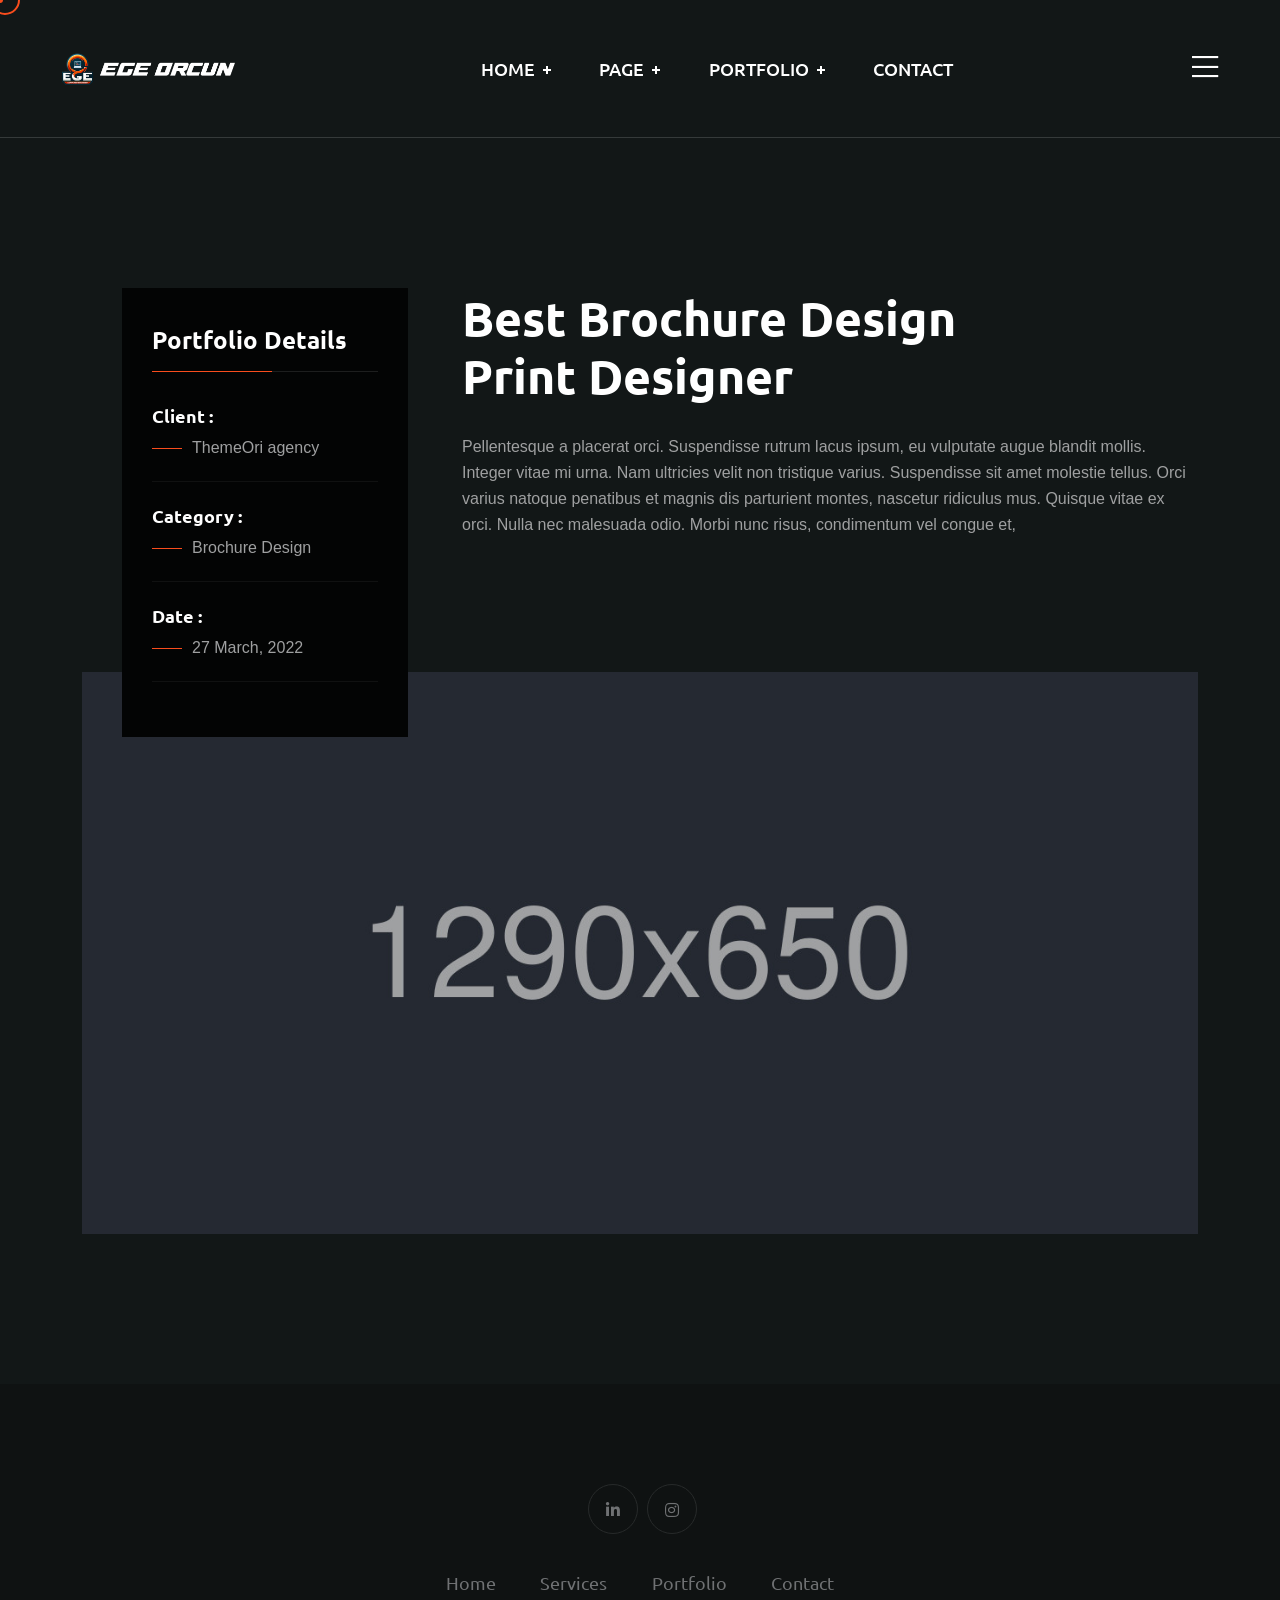
<file: portfolio-details.html>
<!DOCTYPE html>
<html lang="en">
  <head>
    <!-- Start Meta -->
    <meta charset="UTF-8" />
    <meta http-equiv="X-UA-Compatible" content="IE=edge" />
    <meta name="description" content="Metier  - Portfolio HTML5 Template" />
    <meta
      name="keywords"
      content="Creative, Digital, multipage, landing, freelancer template"
    />
    <meta name="author" content="ThemeOri" />
    <meta name="viewport" content="width=device-width, initial-scale=1" />
    <!-- Title of Site -->
    <title>Metier - Portfolio HTML5 Template</title>
    <!-- Favicons -->
    <link rel="icon" type="image/png" href="assets/img/favicon.png" />
    <!-- Bootstrap CSS -->
    <link rel="stylesheet" href="assets/css/bootstrap.min.css" />
    <!-- font awesome -->
    <link rel="stylesheet" href="assets/css/all.css" />
    <!-- Animate CSS -->
    <link rel="stylesheet" href="assets/css/animate.css" />
    <!-- Swiper -->
    <link rel="stylesheet" href="assets/css/swiper-bundle.min.css" />
    <!-- Magnific -->
    <link rel="stylesheet" href="assets/css/magnific-popup.css" />
    <!-- Mean menu -->
    <link rel="stylesheet" href="assets/css/meanmenu.min.css" />
    <!-- Custom CSS -->
    <link rel="stylesheet" href="assets/sass/style.css" />
  </head>

  <body class="custom__cursor">
    <div class="custom__cursor-one"></div>
    <div class="custom__cursor-two"></div>
    <!-- Preloader start -->
    <div class="theme-loader">
      <div class="spinner">
        <div class="double-bounce1"></div>
        <div class="double-bounce2"></div>
      </div>
    </div>
    <!-- Preloader end -->
    <!-- Header Area Start -->
    <div class="header__area all-page">
      <div class="container custom-container">
        <div class="header__area-box">
          <div class="header__area-box-logo two">
            <a href="index.html">
              <img src="assets/img/logo-2.png" alt="" />
            </a>
            <div class="responsive-menu"></div>
          </div>
          <div class="header__area-box-main-menu meanmenu-responsive">
            <ul id="mobilemenu">
              <li class="menu-item-has-children">
                <a href="#">Home</a>
                <ul class="sub-menu">
                  <li><a href="index.html">Home 01</a></li>
                  <li><a href="index-2.html">Home 02</a></li>
                  <li><a href="index-3.html">Home 03</a></li>
                </ul>
              </li>
              <li class="menu-item-has-children">
                <a href="#">Page</a>
                <ul class="sub-menu">
                  <li><a href="about.html">About</a></li>
                  <li><a href="services.html">Services</a></li>
                  <li><a href="services-details.html">Services Details</a></li>
                  <li><a href="error.html">Error</a></li>
                </ul>
              </li>
              <li class="menu-item-has-children">
                <a href="#">Portfolio</a>
                <ul class="sub-menu">
                  <li><a href="portfolio-1.html">Portfolio 01</a></li>
                  <li><a href="portfolio-2.html">Portfolio 02</a></li>
                  <li><a href="portfolio-3.html">Portfolio 03</a></li>
                  <li>
                    <a href="portfolio-details.html">Portfolio Details 01</a>
                  </li>
                  <li>
                    <a href="portfolio-details-2.html">Portfolio Details 02</a>
                  </li>
                </ul>
              </li>

              <li><a href="contact.html">Contact</a></li>
            </ul>
          </div>
          <div class="header__area-box-sidebar">
            <div class="header__area-box-sidebar-popup-icon">
              <a href="#"><i class="fal fa-bars"></i></a>
            </div>
          </div>
          <!-- sidebar Menu Start -->
          <div class="header__area-box-sidebar-popup">
            <div class="sidebar-close-btn">
              <a href="#"><i class="fal fa-times"></i></a>
            </div>
            <div class="header__area-box-sidebar-popup-logo">
              <a href="index.html">
                <img src="assets/img/logo-2.png" alt="" />
              </a>
            </div>
            <p>
              Aliquam nibh tortor, faucibus quis ligula eget, faucibus auctor
              sapien. Fusce vulputate magna in magna pellentesque in mauris
              dignissim, imperdiet risus ac, congue nunc.
            </p>
            <div class="header__area-box-sidebar-popup-contact">
              <h4 class="mb-25">Contact Us</h4>
              <form action="#">
                <div class="row">
                  <div class="col-sm-12 mb-30">
                    <div
                      class="header__area-box-sidebar-popup-contact-form-item two"
                    >
                      <i class="far fa-user"></i>
                      <input
                        type="text"
                        name="name"
                        placeholder="Your Name"
                        required="required"
                      />
                    </div>
                  </div>
                  <div class="col-sm-12 mb-30">
                    <div
                      class="header__area-box-sidebar-popup-contact-form-item two"
                    >
                      <i class="far fa-envelope-open"></i>
                      <input
                        type="text"
                        name="email"
                        placeholder="Email Address"
                        required="required"
                      />
                    </div>
                  </div>
                  <div class="col-sm-12 mb-30">
                    <div
                      class="header__area-box-sidebar-popup-contact-form-item two"
                    >
                      <i class="fal fa-pen"></i>
                      <textarea
                        name="message"
                        rows="5"
                        placeholder="Message"
                      ></textarea>
                    </div>
                  </div>
                  <div class="col-sm-12">
                    <div
                      class="header__area-box-sidebar-popup-contact-form-item"
                    >
                      <button class="theme-btn-1" type="submit">
                        Submit Now<i class="fal fa-long-arrow-right"></i>
                      </button>
                    </div>
                  </div>
                </div>
              </form>
            </div>
            <div class="header__area-box-sidebar-popup-follow-us">
              <h4 class="mb-25">Follow Us</h4>
              <div class="header__area-box-sidebar-popup-follow-us-social two">
                <ul>


                  <li>
                    <a href="https://www.instagram.com/egeorcun"><i class="fab fa-instagram"></i></a>
                  </li>
                  <li>
                    <a href="https://www.linkedin.com/in/ege-orcun"><i class="fab fa-linkedin-in"></i></a>
                  </li>
                </ul>
              </div>
            </div>
          </div>
          <div class="sidebar-overlay"></div>
          <!-- sidebar Menu Start -->
        </div>
      </div>
    </div>
    <!-- Header Area End -->
    <!-- Portfolio Details Start -->
    <div class="portfolio__details section-padding">
      <div class="container">
        <div class="row">
          <div class="col-xl-4 col-lg-4 lg-mb-30">
            <div class="all__sidebar mr-30 xl-mr-0">
              <div class="all__sidebar-item details">
                <h4>Portfolio Details</h4>
                <div class="all__sidebar-item-details">
                  <div class="all__sidebar-item-details-list">
                    <h6>Client :</h6>
                    <span>ThemeOri agency</span>
                  </div>
                  <div class="all__sidebar-item-details-list">
                    <h6>Category :</h6>
                    <span>Brochure Design</span>
                  </div>
                  <div class="all__sidebar-item-details-list">
                    <h6>Date :</h6>
                    <span>27 March, 2022</span>
                  </div>
                </div>
              </div>
            </div>
          </div>
          <div class="col-xl-8 col-lg-8">
            <div class="portfolio__details-left">
              <div class="portfolio__details-left-content">
                <h2 class="mb-30">Best Brochure Design Print Designer</h2>
                <p>
                  Pellentesque a placerat orci. Suspendisse rutrum lacus ipsum,
                  eu vulputate augue blandit mollis. Integer vitae mi urna. Nam
                  ultricies velit non tristique varius. Suspendisse sit amet
                  molestie tellus. Orci varius natoque penatibus et magnis dis
                  parturient montes, nascetur ridiculus mus. Quisque vitae ex
                  orci. Nulla nec malesuada odio. Morbi nunc risus, condimentum
                  vel congue et,
                </p>
              </div>
            </div>
          </div>
          <div class="col-xl-12">
            <div class="portfolio__details-image">
              <img src="assets/img/portfolio/details.jpg" alt="" />
            </div>
          </div>
        </div>
      </div>
    </div>
    <!-- Portfolio Details End -->
    <!-- Footer Area Start -->
    <div class="footer__area pt-60 pb-60">
      <div class="container">
        <div class="row align-items-center">
          <div class="col-xl-12">
            <div class="footer__area-widget t-center">
              <div class="footer__area-widget-about m-0">
                <div class="footer__area-widget-about-social three">
                  <ul>
                    <li>
                      <a href="https://www.linkedin.com/in/ege-orcun"><i class="fab fa-linkedin-in"></i></a>
                    </li>
                    <li>
                      <a href="https://www.instagram.com/egeorcun"><i class="fab fa-instagram"></i></a>
                    </li>
                  </ul>
                </div>
                <div class="footer__area-widget-about-menu three">
                  <ul>
                    <li><a href="index.html">Home</a></li>
                    <li><a href="services.html">Services</a></li>
                    <li><a href="portfolio-1.html">Portfolio</a></li>
                    <li><a href="contact.html">Contact</a></li>
                  </ul>
                </div>
              </div>
            </div>
          </div>
        </div>
      </div>
    </div>
    <!-- Footer Area End -->
    
    <!-- Scroll Btn Start -->
    <div class="scroll-up">
      <svg
        class="scroll-circle svg-content"
        width="100%"
        height="100%"
        viewBox="-1 -1 102 102"
      >
        <path d="M50,1 a49,49 0 0,1 0,98 a49,49 0 0,1 0,-98" />
      </svg>
    </div>
    <!-- Scroll Btn End -->
    <!-- Main JS -->
    <script src="assets/js/jquery-3.6.0.min.js"></script>
    <!-- Bootstrap JS -->
    <script src="assets/js/bootstrap.min.js"></script>
    <!-- Counter up -->
    <script src="assets/js/jquery.counterup.min.js"></script>
    <!-- Popper JS -->
    <script src="assets/js/popper.min.js"></script>
    <!-- Progressbar JS -->
    <script src="assets/js/progressbar.min.js"></script>
    <!-- Magnific JS -->
    <script src="assets/js/jquery.magnific-popup.min.js"></script>
    <!-- Swiper JS -->
    <script src="assets/js/swiper-bundle.min.js"></script>
    <!-- Waypoints JS -->
    <script src="assets/js/jquery.waypoints.min.js"></script>
    <!-- Isotope JS -->
    <script src="assets/js/isotope.pkgd.min.js"></script>
    <!-- Mean menu -->
    <script src="assets/js/jquery.meanmenu.min.js"></script>
    <!-- Custom JS -->
    <script src="assets/js/custom.js"></script>
  </body>
</html>
</file>
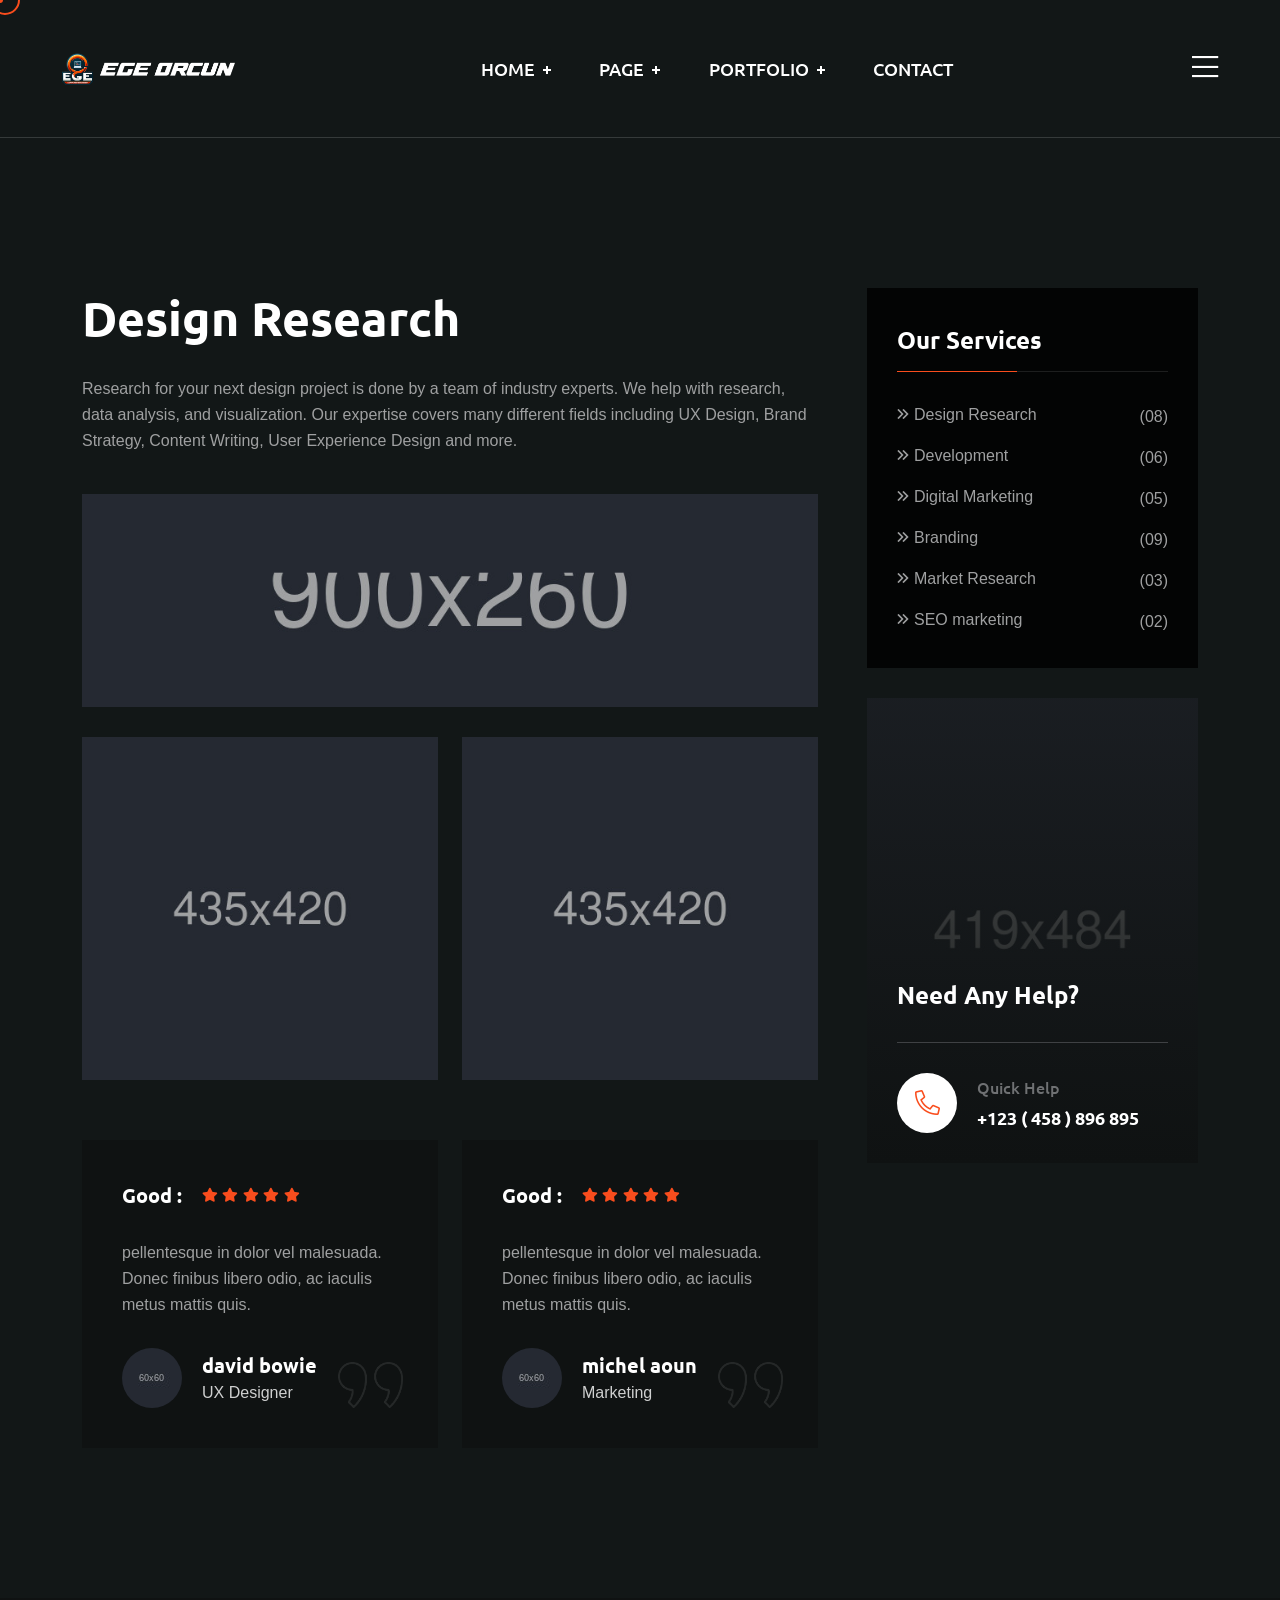
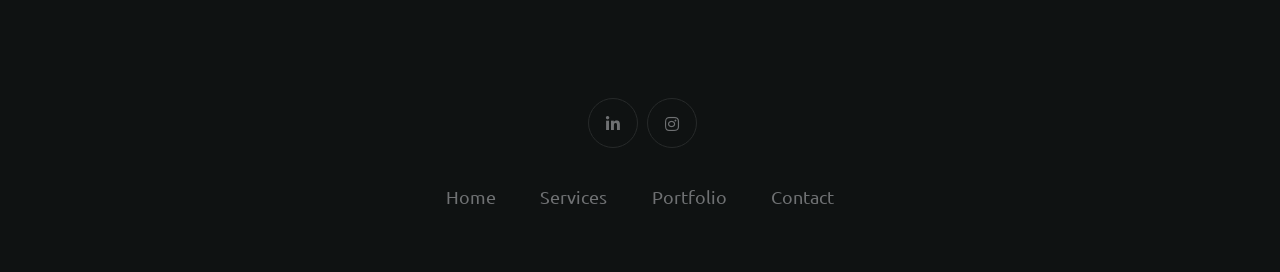
<file: services-details.html>
<!DOCTYPE html>
<html lang="en">
  <head>
    <!-- Start Meta -->
    <meta charset="UTF-8" />
    <meta http-equiv="X-UA-Compatible" content="IE=edge" />
    <meta name="description" content="Metier  - Portfolio HTML5 Template" />
    <meta
      name="keywords"
      content="Creative, Digital, multipage, landing, freelancer template"
    />
    <meta name="author" content="ThemeOri" />
    <meta name="viewport" content="width=device-width, initial-scale=1" />
    <!-- Title of Site -->
    <title>Metier - Portfolio HTML5 Template</title>
    <!-- Favicons -->
    <link rel="icon" type="image/png" href="assets/img/favicon.png" />
    <!-- Bootstrap CSS -->
    <link rel="stylesheet" href="assets/css/bootstrap.min.css" />
    <!-- font awesome -->
    <link rel="stylesheet" href="assets/css/all.css" />
    <!-- Animate CSS -->
    <link rel="stylesheet" href="assets/css/animate.css" />
    <!-- Swiper -->
    <link rel="stylesheet" href="assets/css/swiper-bundle.min.css" />
    <!-- Magnific -->
    <link rel="stylesheet" href="assets/css/magnific-popup.css" />
    <!-- Mean menu -->
    <link rel="stylesheet" href="assets/css/meanmenu.min.css" />
    <!-- Custom CSS -->
    <link rel="stylesheet" href="assets/sass/style.css" />
  </head>

  <body class="custom__cursor">
    <div class="custom__cursor-one"></div>
    <div class="custom__cursor-two"></div>
    <!-- Preloader start -->
    <div class="theme-loader">
      <div class="spinner">
        <div class="double-bounce1"></div>
        <div class="double-bounce2"></div>
      </div>
    </div>
    <!-- Preloader end -->
    <!-- Header Area Start -->
    <div class="header__area all-page">
      <div class="container custom-container">
        <div class="header__area-box">
          <div class="header__area-box-logo two">
            <a href="index.html">
              <img src="assets/img/logo-2.png" alt="" />
            </a>
            <div class="responsive-menu"></div>
          </div>
          <div class="header__area-box-main-menu meanmenu-responsive">
            <ul id="mobilemenu">
              <li class="menu-item-has-children">
                <a href="#">Home</a>
                <ul class="sub-menu">
                  <li><a href="index.html">Home 01</a></li>
                  <li><a href="index-2.html">Home 02</a></li>
                  <li><a href="index-3.html">Home 03</a></li>
                </ul>
              </li>
              <li class="menu-item-has-children">
                <a href="#">Page</a>
                <ul class="sub-menu">
                  <li><a href="about.html">About</a></li>
                  <li><a href="services.html">Services</a></li>
                  <li><a href="services-details.html">Services Details</a></li>
                  <li><a href="error.html">Error</a></li>
                </ul>
              </li>
              <li class="menu-item-has-children">
                <a href="#">Portfolio</a>
                <ul class="sub-menu">
                  <li><a href="portfolio-1.html">Portfolio 01</a></li>
                  <li><a href="portfolio-2.html">Portfolio 02</a></li>
                  <li><a href="portfolio-3.html">Portfolio 03</a></li>
                  <li>
                    <a href="portfolio-details.html">Portfolio Details 01</a>
                  </li>
                  <li>
                    <a href="portfolio-details-2.html">Portfolio Details 02</a>
                  </li>
                </ul>
              </li>

              <li><a href="contact.html">Contact</a></li>
            </ul>
          </div>
          <div class="header__area-box-sidebar">
            <div class="header__area-box-sidebar-popup-icon">
              <a href="#"><i class="fal fa-bars"></i></a>
            </div>
          </div>
          <!-- sidebar Menu Start -->
          <div class="header__area-box-sidebar-popup">
            <div class="sidebar-close-btn">
              <a href="#"><i class="fal fa-times"></i></a>
            </div>
            <div class="header__area-box-sidebar-popup-logo">
              <a href="index.html">
                <img src="assets/img/logo-2.png" alt="" />
              </a>
            </div>
            <p>
              Aliquam nibh tortor, faucibus quis ligula eget, faucibus auctor
              sapien. Fusce vulputate magna in magna pellentesque in mauris
              dignissim, imperdiet risus ac, congue nunc.
            </p>
            <div class="header__area-box-sidebar-popup-contact">
              <h4 class="mb-25">Contact Us</h4>
              <form action="#">
                <div class="row">
                  <div class="col-sm-12 mb-30">
                    <div
                      class="header__area-box-sidebar-popup-contact-form-item two"
                    >
                      <i class="far fa-user"></i>
                      <input
                        type="text"
                        name="name"
                        placeholder="Your Name"
                        required="required"
                      />
                    </div>
                  </div>
                  <div class="col-sm-12 mb-30">
                    <div
                      class="header__area-box-sidebar-popup-contact-form-item two"
                    >
                      <i class="far fa-envelope-open"></i>
                      <input
                        type="text"
                        name="email"
                        placeholder="Email Address"
                        required="required"
                      />
                    </div>
                  </div>
                  <div class="col-sm-12 mb-30">
                    <div
                      class="header__area-box-sidebar-popup-contact-form-item two"
                    >
                      <i class="fal fa-pen"></i>
                      <textarea
                        name="message"
                        rows="5"
                        placeholder="Message"
                      ></textarea>
                    </div>
                  </div>
                  <div class="col-sm-12">
                    <div
                      class="header__area-box-sidebar-popup-contact-form-item"
                    >
                      <button class="theme-btn-1" type="submit">
                        Submit Now<i class="fal fa-long-arrow-right"></i>
                      </button>
                    </div>
                  </div>
                </div>
              </form>
            </div>
            <div class="header__area-box-sidebar-popup-follow-us">
              <h4 class="mb-25">Follow Us</h4>
              <div class="header__area-box-sidebar-popup-follow-us-social two">
                <ul>


                  <li>
                    <a href="https://www.instagram.com/egeorcun"><i class="fab fa-instagram"></i></a>
                  </li>
                  <li>
                    <a href="https://www.linkedin.com/in/ege-orcun"><i class="fab fa-linkedin-in"></i></a>
                  </li>
                </ul>
              </div>
            </div>
          </div>
          <div class="sidebar-overlay"></div>
          <!-- sidebar Menu Start -->
        </div>
      </div>
    </div>
    <!-- Header Area End -->
    <!-- Services Details Area Start -->
    <div class="services__details section-padding">
      <div class="container">
        <div class="row">
          <div class="col-xl-8 col-lg-8">
            <div class="services__details-left">
              <div class="services__details-left-content mb-40">
                <h2 class="mb-30">Design Research</h2>
                <p>
                  Research for your next design project is done by a team of
                  industry experts. We help with research, data analysis, and
                  visualization. Our expertise covers many different fields
                  including UX Design, Brand Strategy, Content Writing, User
                  Experience Design and more.
                </p>
              </div>
              <div class="services__details-left-image mb-60">
                <img src="assets/img/services_details-1.jpg" alt="" />
                <div class="row mt-30">
                  <div class="col-sm-6 sm-mb-30">
                    <img
                      class="img__full"
                      src="assets/img/services_details-2.jpg"
                      alt=""
                    />
                  </div>
                  <div class="col-sm-6">
                    <img
                      class="img__full"
                      src="assets/img/services_details-3.jpg"
                      alt=""
                    />
                  </div>
                </div>
              </div>
              <div class="services__details-left-feedback">
                <div class="row">
                  <div class="col-xl-6 xl-mb-30">
                    <div class="feedback__area-item">
                      <div class="feedback__area-item-quote">
                        <img src="assets/img/icon/quote.png" alt="" />
                      </div>
                      <div class="feedback__area-item-reviews">
                        <h5>Good :</h5>
                        <ul>
                          <li>
                            <a href="#"><i class="fas fa-star"></i></a>
                          </li>
                          <li>
                            <a href="#"><i class="fas fa-star"></i></a>
                          </li>
                          <li>
                            <a href="#"><i class="fas fa-star"></i></a>
                          </li>
                          <li>
                            <a href="#"><i class="fas fa-star"></i></a>
                          </li>
                          <li>
                            <a href="#"><i class="fas fa-star"></i></a>
                          </li>
                        </ul>
                      </div>
                      <div class="feedback__area-item-content">
                        <p>
                          pellentesque in dolor vel malesuada. Donec finibus
                          libero odio, ac iaculis metus mattis quis.
                        </p>
                      </div>
                      <div class="feedback__area-item-bottom">
                        <div class="feedback__area-item-bottom-avatar">
                          <img src="assets/img/avatar/feedback-1.jpg" alt="" />
                        </div>
                        <div class="feedback__area-item-bottom-title">
                          <h5>david bowie</h5>
                          <span>UX Designer</span>
                        </div>
                      </div>
                    </div>
                  </div>
                  <div class="col-xl-6 lg-mb-30">
                    <div class="feedback__area-item">
                      <div class="feedback__area-item-quote">
                        <img src="assets/img/icon/quote.png" alt="" />
                      </div>
                      <div class="feedback__area-item-reviews">
                        <h5>Good :</h5>
                        <ul>
                          <li>
                            <a href="#"><i class="fas fa-star"></i></a>
                          </li>
                          <li>
                            <a href="#"><i class="fas fa-star"></i></a>
                          </li>
                          <li>
                            <a href="#"><i class="fas fa-star"></i></a>
                          </li>
                          <li>
                            <a href="#"><i class="fas fa-star"></i></a>
                          </li>
                          <li>
                            <a href="#"><i class="fas fa-star"></i></a>
                          </li>
                        </ul>
                      </div>
                      <div class="feedback__area-item-content">
                        <p>
                          pellentesque in dolor vel malesuada. Donec finibus
                          libero odio, ac iaculis metus mattis quis.
                        </p>
                      </div>
                      <div class="feedback__area-item-bottom">
                        <div class="feedback__area-item-bottom-avatar">
                          <img src="assets/img/avatar/feedback-2.jpg" alt="" />
                        </div>
                        <div class="feedback__area-item-bottom-title">
                          <h5>michel aoun</h5>
                          <span>Marketing</span>
                        </div>
                      </div>
                    </div>
                  </div>
                </div>
              </div>
            </div>
          </div>
          <div class="col-xl-4 col-lg-4">
            <div class="all__sidebar ml-25 xl-ml-0">
              <div class="all__sidebar-item services">
                <h4>Our Services</h4>
                <div class="all__sidebar-item-category">
                  <ul>
                    <li>
                      <a href="services-details.html"
                        ><i class="far fa-angle-double-right"></i>Design
                        Research<span>(08)</span></a
                      >
                    </li>
                    <li>
                      <a href="services-details.html"
                        ><i class="far fa-angle-double-right"></i
                        >Development<span>(06)</span></a
                      >
                    </li>
                    <li>
                      <a href="services-details.html"
                        ><i class="far fa-angle-double-right"></i>Digital
                        Marketing<span>(05)</span></a
                      >
                    </li>
                    <li>
                      <a href="services-details.html"
                        ><i class="far fa-angle-double-right"></i>Branding<span
                          >(09)</span
                        ></a
                      >
                    </li>
                    <li>
                      <a href="services-details.html"
                        ><i class="far fa-angle-double-right"></i>Market
                        Research<span>(03)</span></a
                      >
                    </li>
                    <li>
                      <a href="services-details.html"
                        ><i class="far fa-angle-double-right"></i>SEO
                        marketing<span>(02)</span></a
                      >
                    </li>
                  </ul>
                </div>
              </div>
              <div
                class="all__sidebar-item-help"
                data-background="assets/img/details-3.jpg"
              >
                <h4>Need Any Help?</h4>
                <div class="all__sidebar-item-help-contact">
                  <div class="all__sidebar-item-help-contact-icon">
                    <i class="fal fa-phone-alt"></i>
                  </div>
                  <div class="all__sidebar-item-help-contact-content">
                    <span>Quick Help</span>
                    <h6>
                      <a href="tel:+123(458)896895">+123 ( 458 ) 896 895</a>
                    </h6>
                  </div>
                </div>
              </div>
            </div>
          </div>
        </div>
      </div>
    </div>
    <!-- Services Details Area End -->
    <!-- Footer Area Start -->
    <div class="footer__area pt-60 pb-60">
      <div class="container">
        <div class="row align-items-center">
          <div class="col-xl-12">
            <div class="footer__area-widget t-center">
              <div class="footer__area-widget-about m-0">
                <div class="footer__area-widget-about-social three">
                  <ul>
                    <li>
                      <a href="https://www.linkedin.com/in/ege-orcun"><i class="fab fa-linkedin-in"></i></a>
                    </li>
                    <li>
                      <a href="https://www.instagram.com/egeorcun"><i class="fab fa-instagram"></i></a>
                    </li>
                  </ul>
                </div>
                <div class="footer__area-widget-about-menu three">
                  <ul>
                    <li><a href="index.html">Home</a></li>
                    <li><a href="services.html">Services</a></li>
                    <li><a href="portfolio-1.html">Portfolio</a></li>
                    <li><a href="contact.html">Contact</a></li>
                  </ul>
                </div>
              </div>
            </div>
          </div>
        </div>
      </div>
    </div>
    <!-- Footer Area End -->
    
    <!-- Scroll Btn Start -->
    <div class="scroll-up">
      <svg
        class="scroll-circle svg-content"
        width="100%"
        height="100%"
        viewBox="-1 -1 102 102"
      >
        <path d="M50,1 a49,49 0 0,1 0,98 a49,49 0 0,1 0,-98" />
      </svg>
    </div>
    <!-- Scroll Btn End -->
    <!-- Main JS -->
    <script src="assets/js/jquery-3.6.0.min.js"></script>
    <!-- Bootstrap JS -->
    <script src="assets/js/bootstrap.min.js"></script>
    <!-- Counter up -->
    <script src="assets/js/jquery.counterup.min.js"></script>
    <!-- Popper JS -->
    <script src="assets/js/popper.min.js"></script>
    <!-- Progressbar JS -->
    <script src="assets/js/progressbar.min.js"></script>
    <!-- Magnific JS -->
    <script src="assets/js/jquery.magnific-popup.min.js"></script>
    <!-- Swiper JS -->
    <script src="assets/js/swiper-bundle.min.js"></script>
    <!-- Waypoints JS -->
    <script src="assets/js/jquery.waypoints.min.js"></script>
    <!-- Isotope JS -->
    <script src="assets/js/isotope.pkgd.min.js"></script>
    <!-- Mean menu -->
    <script src="assets/js/jquery.meanmenu.min.js"></script>
    <!-- Custom JS -->
    <script src="assets/js/custom.js"></script>
  </body>
</html>
</file>
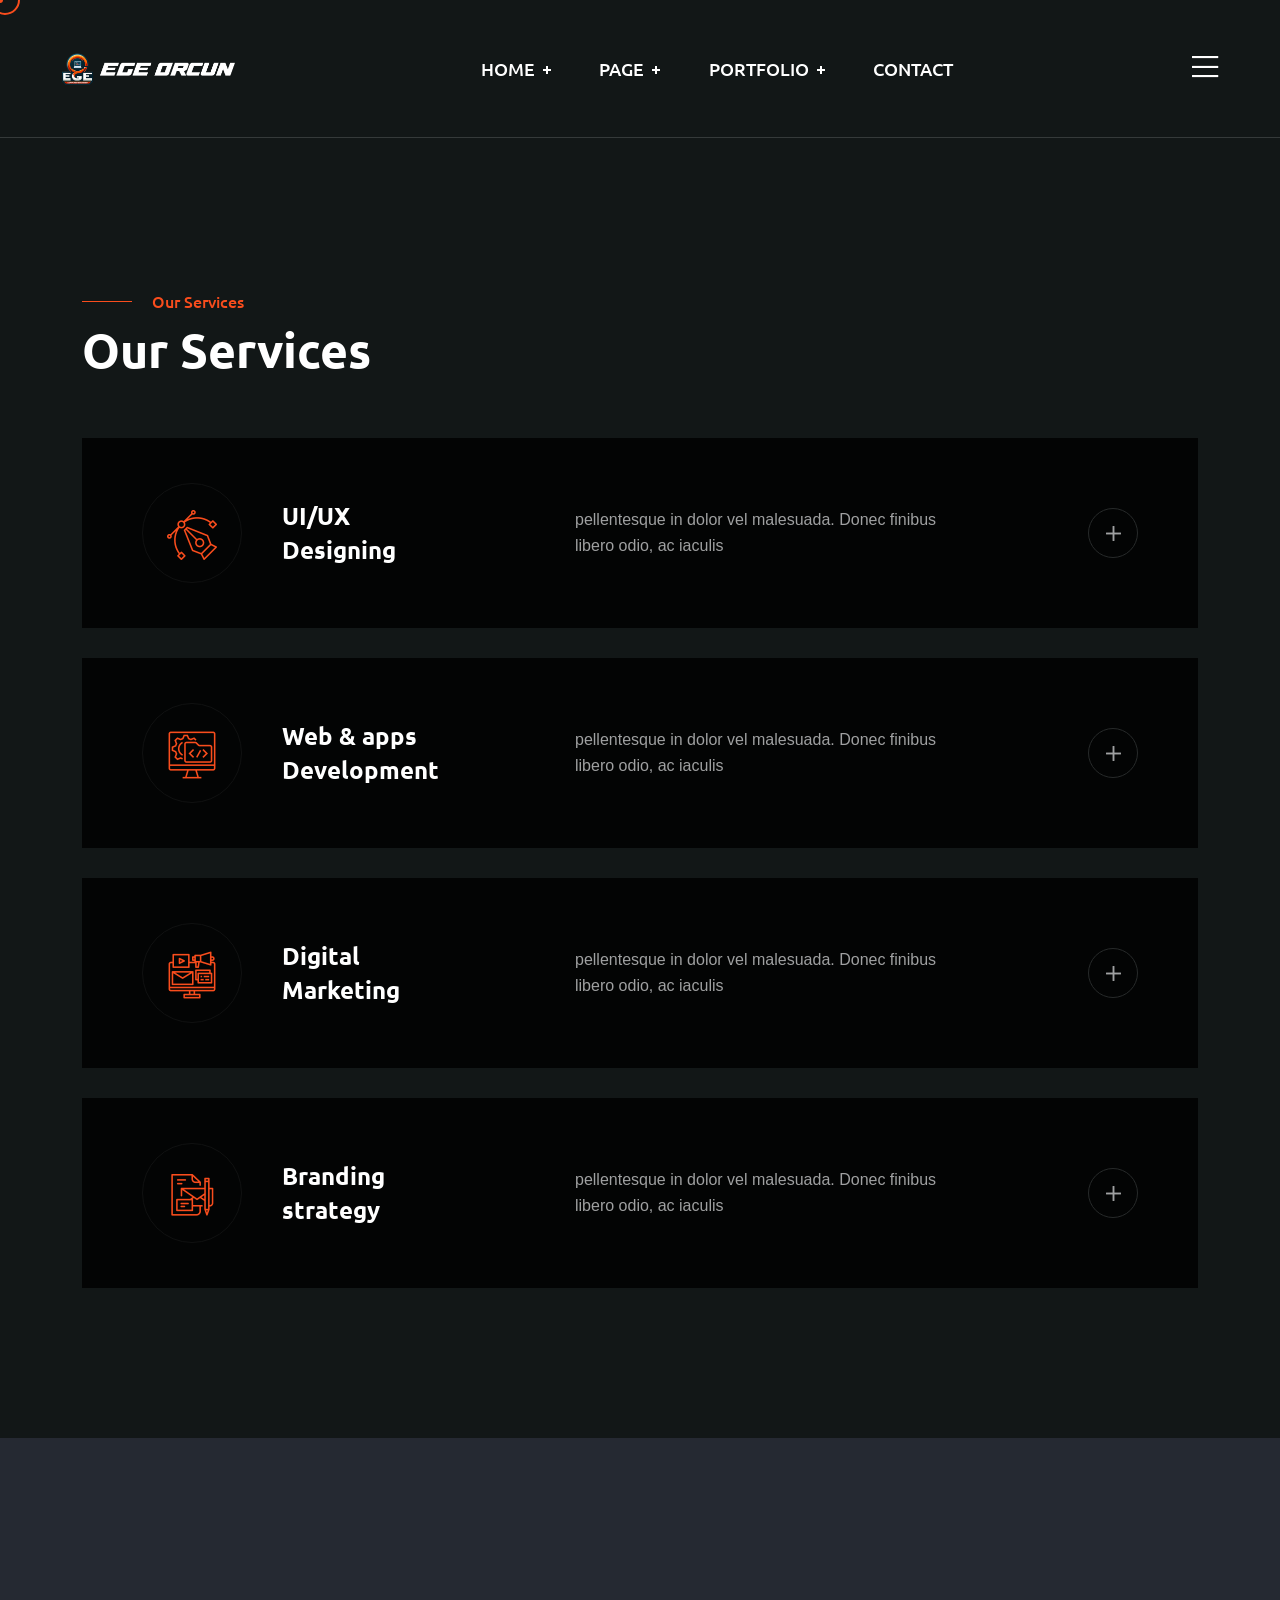
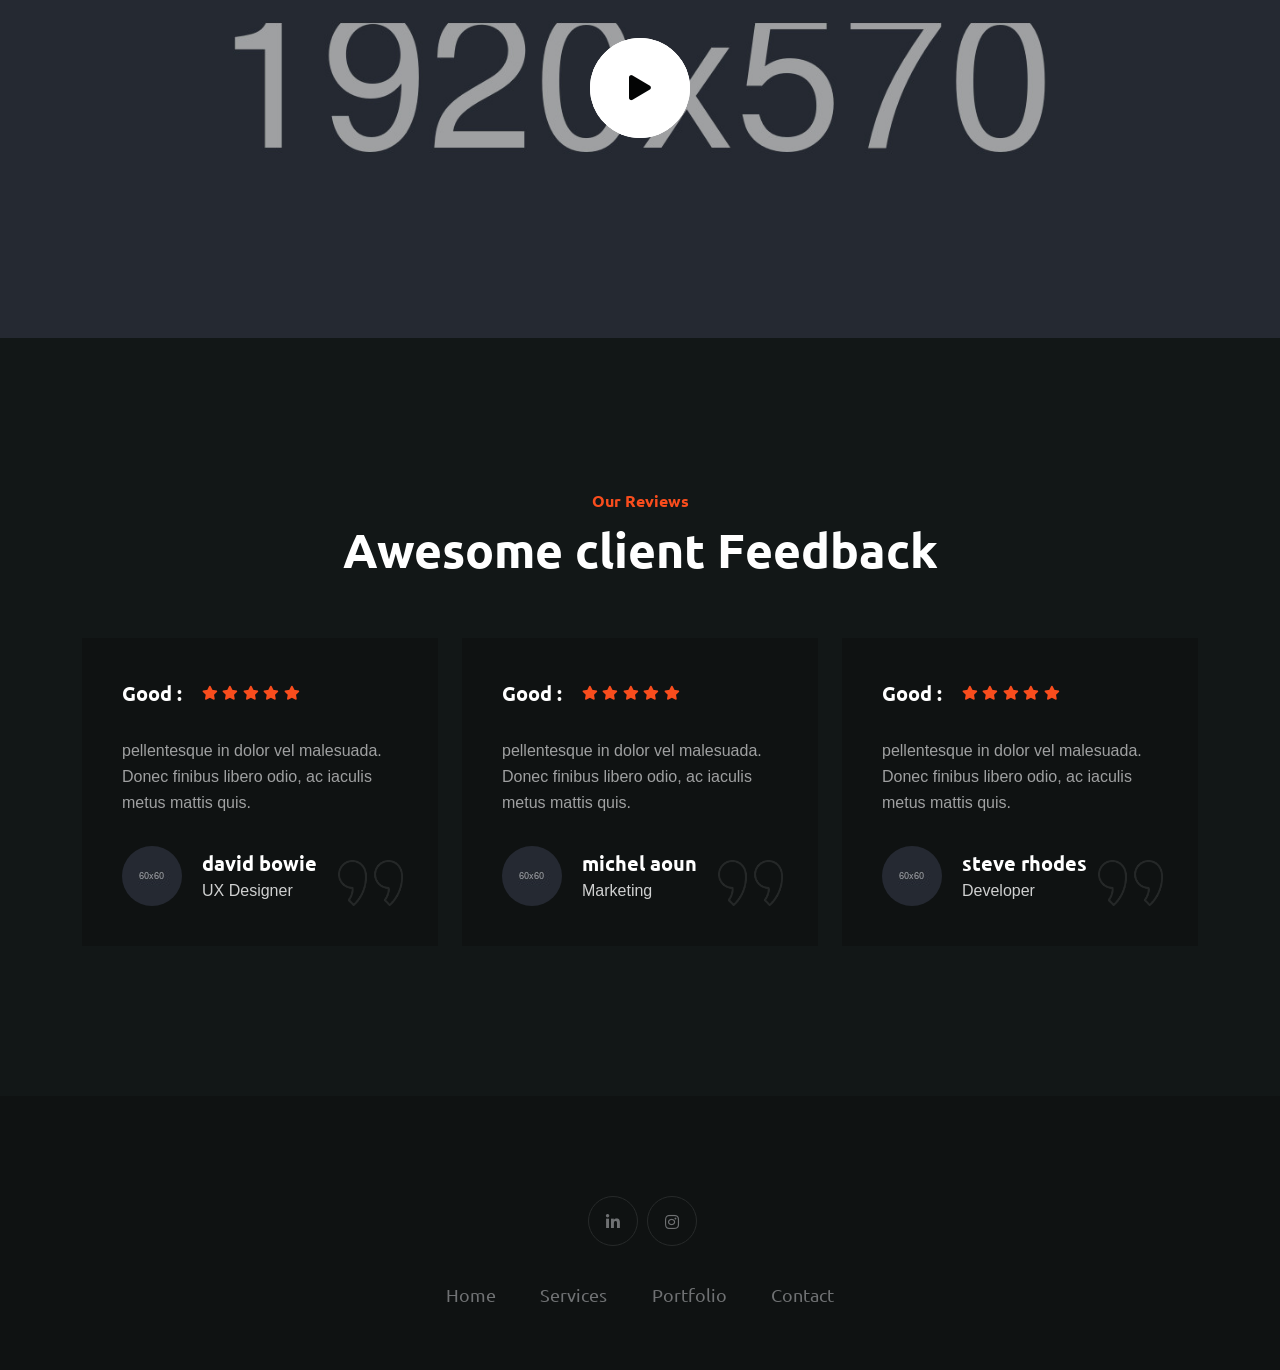
<file: services.html>
<!DOCTYPE html>
<html lang="en">
  <head>
    <!-- Start Meta -->
    <meta charset="UTF-8" />
    <meta http-equiv="X-UA-Compatible" content="IE=edge" />
    <meta name="description" content="Metier  - Portfolio HTML5 Template" />
    <meta
      name="keywords"
      content="Creative, Digital, multipage, landing, freelancer template"
    />
    <meta name="author" content="ThemeOri" />
    <meta name="viewport" content="width=device-width, initial-scale=1" />
    <!-- Title of Site -->
    <title>Metier - Portfolio HTML5 Template</title>
    <!-- Favicons -->
    <link rel="icon" type="image/png" href="assets/img/favicon.png" />
    <!-- Bootstrap CSS -->
    <link rel="stylesheet" href="assets/css/bootstrap.min.css" />
    <!-- font awesome -->
    <link rel="stylesheet" href="assets/css/all.css" />
    <!-- Animate CSS -->
    <link rel="stylesheet" href="assets/css/animate.css" />
    <!-- Swiper -->
    <link rel="stylesheet" href="assets/css/swiper-bundle.min.css" />
    <!-- Magnific -->
    <link rel="stylesheet" href="assets/css/magnific-popup.css" />
    <!-- Mean menu -->
    <link rel="stylesheet" href="assets/css/meanmenu.min.css" />
    <!-- Custom CSS -->
    <link rel="stylesheet" href="assets/sass/style.css" />
  </head>

  <body class="custom__cursor">
    <div class="custom__cursor-one"></div>
    <div class="custom__cursor-two"></div>
    <!-- Preloader start -->
    <div class="theme-loader">
      <div class="spinner">
        <div class="double-bounce1"></div>
        <div class="double-bounce2"></div>
      </div>
    </div>
    <!-- Preloader end -->
    <!-- Header Area Start -->
    <div class="header__area all-page">
      <div class="container custom-container">
        <div class="header__area-box">
          <div class="header__area-box-logo two">
            <a href="index.html">
              <img src="assets/img/logo-2.png" alt="" />
            </a>
            <div class="responsive-menu"></div>
          </div>
          <div class="header__area-box-main-menu meanmenu-responsive">
            <ul id="mobilemenu">
              <li class="menu-item-has-children">
                <a href="#">Home</a>
                <ul class="sub-menu">
                  <li><a href="index.html">Home 01</a></li>
                  <li><a href="index-2.html">Home 02</a></li>
                  <li><a href="index-3.html">Home 03</a></li>
                </ul>
              </li>
              <li class="menu-item-has-children">
                <a href="#">Page</a>
                <ul class="sub-menu">
                  <li><a href="about.html">About</a></li>
                  <li><a href="services.html">Services</a></li>
                  <li><a href="services-details.html">Services Details</a></li>
                  <li><a href="error.html">Error</a></li>
                </ul>
              </li>
              <li class="menu-item-has-children">
                <a href="#">Portfolio</a>
                <ul class="sub-menu">
                  <li><a href="portfolio-1.html">Portfolio 01</a></li>
                  <li><a href="portfolio-2.html">Portfolio 02</a></li>
                  <li><a href="portfolio-3.html">Portfolio 03</a></li>
                  <li>
                    <a href="portfolio-details.html">Portfolio Details 01</a>
                  </li>
                  <li>
                    <a href="portfolio-details-2.html">Portfolio Details 02</a>
                  </li>
                </ul>
              </li>

              <li><a href="contact.html">Contact</a></li>
            </ul>
          </div>
          <div class="header__area-box-sidebar">
            <div class="header__area-box-sidebar-popup-icon">
              <a href="#"><i class="fal fa-bars"></i></a>
            </div>
          </div>
          <!-- sidebar Menu Start -->
          <div class="header__area-box-sidebar-popup">
            <div class="sidebar-close-btn">
              <a href="#"><i class="fal fa-times"></i></a>
            </div>
            <div class="header__area-box-sidebar-popup-logo">
              <a href="index.html">
                <img src="assets/img/logo-2.png" alt="" />
              </a>
            </div>
            <p>
              Aliquam nibh tortor, faucibus quis ligula eget, faucibus auctor
              sapien. Fusce vulputate magna in magna pellentesque in mauris
              dignissim, imperdiet risus ac, congue nunc.
            </p>
            <div class="header__area-box-sidebar-popup-contact">
              <h4 class="mb-25">Contact Us</h4>
              <form action="#">
                <div class="row">
                  <div class="col-sm-12 mb-30">
                    <div
                      class="header__area-box-sidebar-popup-contact-form-item two"
                    >
                      <i class="far fa-user"></i>
                      <input
                        type="text"
                        name="name"
                        placeholder="Your Name"
                        required="required"
                      />
                    </div>
                  </div>
                  <div class="col-sm-12 mb-30">
                    <div
                      class="header__area-box-sidebar-popup-contact-form-item two"
                    >
                      <i class="far fa-envelope-open"></i>
                      <input
                        type="text"
                        name="email"
                        placeholder="Email Address"
                        required="required"
                      />
                    </div>
                  </div>
                  <div class="col-sm-12 mb-30">
                    <div
                      class="header__area-box-sidebar-popup-contact-form-item two"
                    >
                      <i class="fal fa-pen"></i>
                      <textarea
                        name="message"
                        rows="5"
                        placeholder="Message"
                      ></textarea>
                    </div>
                  </div>
                  <div class="col-sm-12">
                    <div
                      class="header__area-box-sidebar-popup-contact-form-item"
                    >
                      <button class="theme-btn-1" type="submit">
                        Submit Now<i class="fal fa-long-arrow-right"></i>
                      </button>
                    </div>
                  </div>
                </div>
              </form>
            </div>
            <div class="header__area-box-sidebar-popup-follow-us">
              <h4 class="mb-25">Follow Us</h4>
              <div class="header__area-box-sidebar-popup-follow-us-social two">
                <ul>


                  <li>
                    <a href="https://www.instagram.com/egeorcun"><i class="fab fa-instagram"></i></a>
                  </li>
                  <li>
                    <a href="https://www.linkedin.com/in/ege-orcun"><i class="fab fa-linkedin-in"></i></a>
                  </li>
                </ul>
              </div>
            </div>
          </div>
          <div class="sidebar-overlay"></div>
          <!-- sidebar Menu Start -->
        </div>
      </div>
    </div>
    <!-- Header Area End -->
    <!-- Services Area Start -->
    <div class="services__page section-padding">
      <div class="container">
        <div class="row mb-60">
          <div class="col-xl-6 col-lg-8">
            <div class="services__page-title lg-t-center">
              <span class="subtitle">Our Services</span>
              <h2>Our Services</h2>
            </div>
          </div>
        </div>
        <div class="row">
          <div class="col-xl-12 mb-30">
            <div class="services__page-item">
              <div class="services__page-item-left">
                <div class="services__page-item-left-icon">
                  <img src="assets/img/icon/service-1.png" alt="" />
                  <div class="services__area-item-icon-one">
                    <img src="assets/img/icon/services-1.png" alt="" />
                  </div>
                </div>
                <div class="services__page-item-left-content">
                  <h4><a href="services-details.html">UI/UX Designing</a></h4>
                </div>
              </div>
              <div class="services__page-item-center">
                <p>
                  pellentesque in dolor vel malesuada. Donec finibus libero
                  odio, ac iaculis
                </p>
              </div>
              <div class="services__page-item-right">
                <a href="services-details.html"><i class="fal fa-plus"></i></a>
              </div>
            </div>
          </div>
          <div class="col-xl-12 mb-30">
            <div class="services__page-item">
              <div class="services__page-item-left">
                <div class="services__page-item-left-icon">
                  <img src="assets/img/icon/service-2.png" alt="" />
                  <div class="services__area-item-icon-one">
                    <img src="assets/img/icon/services-2.png" alt="" />
                  </div>
                </div>
                <div class="services__page-item-left-content">
                  <h4>
                    <a href="services-details.html">Web & apps Development</a>
                  </h4>
                </div>
              </div>
              <div class="services__page-item-center">
                <p>
                  pellentesque in dolor vel malesuada. Donec finibus libero
                  odio, ac iaculis
                </p>
              </div>
              <div class="services__page-item-right">
                <a href="services-details.html"><i class="fal fa-plus"></i></a>
              </div>
            </div>
          </div>
          <div class="col-xl-12 mb-30">
            <div class="services__page-item">
              <div class="services__page-item-left">
                <div class="services__page-item-left-icon">
                  <img src="assets/img/icon/service-3.png" alt="" />
                  <div class="services__area-item-icon-one">
                    <img src="assets/img/icon/services-3.png" alt="" />
                  </div>
                </div>
                <div class="services__page-item-left-content">
                  <h4><a href="services-details.html">Digital Marketing</a></h4>
                </div>
              </div>
              <div class="services__page-item-center">
                <p>
                  pellentesque in dolor vel malesuada. Donec finibus libero
                  odio, ac iaculis
                </p>
              </div>
              <div class="services__page-item-right">
                <a href="services-details.html"><i class="fal fa-plus"></i></a>
              </div>
            </div>
          </div>
          <div class="col-xl-12">
            <div class="services__page-item">
              <div class="services__page-item-left">
                <div class="services__page-item-left-icon">
                  <img src="assets/img/icon/service-4.png" alt="" />
                  <div class="services__area-item-icon-one">
                    <img src="assets/img/icon/services-4.png" alt="" />
                  </div>
                </div>
                <div class="services__page-item-left-content">
                  <h4><a href="#">Branding strategy</a></h4>
                </div>
              </div>
              <div class="services__page-item-center">
                <p>
                  pellentesque in dolor vel malesuada. Donec finibus libero
                  odio, ac iaculis
                </p>
              </div>
              <div class="services__page-item-right">
                <a href="#"><i class="fal fa-plus"></i></a>
              </div>
            </div>
          </div>
        </div>
      </div>
    </div>
    <!-- Services Area End -->
    <!-- Video Area Start -->
    <div class="video__area" data-background="assets/img/video-1.jpg">
      <div class="container">
        <div class="row">
          <div class="col-xl-12">
            <div class="video__area-play-icon video-pulse">
              <a
                class="video-popup"
                href="https://www.youtube.com/watch?v=0WC-tD-njcA"
                ><i class="fas fa-play"></i
              ></a>
            </div>
          </div>
        </div>
      </div>
    </div>
    <!-- Video Area End -->
    <!-- Feedback Area Start -->
    <div class="feedback__area section-padding">
      <div class="container">
        <div class="row mb-60">
          <div class="col-xl-12">
            <div class="feedback__area-title">
              <span class="subtitle-one">Our Reviews</span>
              <h2>Awesome client Feedback</h2>
            </div>
          </div>
        </div>
        <div class="row">
          <div class="col-xl-4 col-lg-6 xl-mb-30">
            <div class="feedback__area-item">
              <div class="feedback__area-item-quote">
                <img src="assets/img/icon/quote.png" alt="" />
              </div>
              <div class="feedback__area-item-reviews">
                <h5>Good :</h5>
                <ul>
                  <li>
                    <a href="#"><i class="fas fa-star"></i></a>
                  </li>
                  <li>
                    <a href="#"><i class="fas fa-star"></i></a>
                  </li>
                  <li>
                    <a href="#"><i class="fas fa-star"></i></a>
                  </li>
                  <li>
                    <a href="#"><i class="fas fa-star"></i></a>
                  </li>
                  <li>
                    <a href="#"><i class="fas fa-star"></i></a>
                  </li>
                </ul>
              </div>
              <div class="feedback__area-item-content">
                <p>
                  pellentesque in dolor vel malesuada. Donec finibus libero
                  odio, ac iaculis metus mattis quis.
                </p>
              </div>
              <div class="feedback__area-item-bottom">
                <div class="feedback__area-item-bottom-avatar">
                  <img src="assets/img/avatar/feedback-1.jpg" alt="" />
                </div>
                <div class="feedback__area-item-bottom-title">
                  <h5>david bowie</h5>
                  <span>UX Designer</span>
                </div>
              </div>
            </div>
          </div>
          <div class="col-xl-4 col-lg-6 lg-mb-30">
            <div class="feedback__area-item">
              <div class="feedback__area-item-quote">
                <img src="assets/img/icon/quote.png" alt="" />
              </div>
              <div class="feedback__area-item-reviews">
                <h5>Good :</h5>
                <ul>
                  <li>
                    <a href="#"><i class="fas fa-star"></i></a>
                  </li>
                  <li>
                    <a href="#"><i class="fas fa-star"></i></a>
                  </li>
                  <li>
                    <a href="#"><i class="fas fa-star"></i></a>
                  </li>
                  <li>
                    <a href="#"><i class="fas fa-star"></i></a>
                  </li>
                  <li>
                    <a href="#"><i class="fas fa-star"></i></a>
                  </li>
                </ul>
              </div>
              <div class="feedback__area-item-content">
                <p>
                  pellentesque in dolor vel malesuada. Donec finibus libero
                  odio, ac iaculis metus mattis quis.
                </p>
              </div>
              <div class="feedback__area-item-bottom">
                <div class="feedback__area-item-bottom-avatar">
                  <img src="assets/img/avatar/feedback-2.jpg" alt="" />
                </div>
                <div class="feedback__area-item-bottom-title">
                  <h5>michel aoun</h5>
                  <span>Marketing</span>
                </div>
              </div>
            </div>
          </div>
          <div class="col-xl-4 col-lg-6">
            <div class="feedback__area-item">
              <div class="feedback__area-item-quote">
                <img src="assets/img/icon/quote.png" alt="" />
              </div>
              <div class="feedback__area-item-reviews">
                <h5>Good :</h5>
                <ul>
                  <li>
                    <a href="#"><i class="fas fa-star"></i></a>
                  </li>
                  <li>
                    <a href="#"><i class="fas fa-star"></i></a>
                  </li>
                  <li>
                    <a href="#"><i class="fas fa-star"></i></a>
                  </li>
                  <li>
                    <a href="#"><i class="fas fa-star"></i></a>
                  </li>
                  <li>
                    <a href="#"><i class="fas fa-star"></i></a>
                  </li>
                </ul>
              </div>
              <div class="feedback__area-item-content">
                <p>
                  pellentesque in dolor vel malesuada. Donec finibus libero
                  odio, ac iaculis metus mattis quis.
                </p>
              </div>
              <div class="feedback__area-item-bottom">
                <div class="feedback__area-item-bottom-avatar">
                  <img src="assets/img/avatar/feedback-3.jpg" alt="" />
                </div>
                <div class="feedback__area-item-bottom-title">
                  <h5>steve rhodes</h5>
                  <span>Developer</span>
                </div>
              </div>
            </div>
          </div>
        </div>
      </div>
    </div>
    <!-- Feedback Area End -->
    <!-- Footer Area Start -->
    <div class="footer__area pt-60 pb-60">
      <div class="container">
        <div class="row align-items-center">
          <div class="col-xl-12">
            <div class="footer__area-widget t-center">
              <div class="footer__area-widget-about m-0">
                <div class="footer__area-widget-about-social three">
                  <ul>
                    <li>
                      <a href="https://www.linkedin.com/in/ege-orcun"><i class="fab fa-linkedin-in"></i></a>
                    </li>
                    <li>
                      <a href="https://www.instagram.com/egeorcun"><i class="fab fa-instagram"></i></a>
                    </li>
                  </ul>
                </div>
                <div class="footer__area-widget-about-menu three">
                  <ul>
                    <li><a href="index.html">Home</a></li>
                    <li><a href="services.html">Services</a></li>
                    <li><a href="portfolio-1.html">Portfolio</a></li>
                    <li><a href="contact.html">Contact</a></li>
                  </ul>
                </div>
              </div>
            </div>
          </div>
        </div>
      </div>
    </div>
    <!-- Footer Area End -->
    
    <!-- Scroll Btn Start -->
    <div class="scroll-up">
      <svg
        class="scroll-circle svg-content"
        width="100%"
        height="100%"
        viewBox="-1 -1 102 102"
      >
        <path d="M50,1 a49,49 0 0,1 0,98 a49,49 0 0,1 0,-98" />
      </svg>
    </div>
    <!-- Scroll Btn End -->
    <!-- Main JS -->
    <script src="assets/js/jquery-3.6.0.min.js"></script>
    <!-- Bootstrap JS -->
    <script src="assets/js/bootstrap.min.js"></script>
    <!-- Counter up -->
    <script src="assets/js/jquery.counterup.min.js"></script>
    <!-- Popper JS -->
    <script src="assets/js/popper.min.js"></script>
    <!-- Progressbar JS -->
    <script src="assets/js/progressbar.min.js"></script>
    <!-- Magnific JS -->
    <script src="assets/js/jquery.magnific-popup.min.js"></script>
    <!-- Swiper JS -->
    <script src="assets/js/swiper-bundle.min.js"></script>
    <!-- Waypoints JS -->
    <script src="assets/js/jquery.waypoints.min.js"></script>
    <!-- Isotope JS -->
    <script src="assets/js/isotope.pkgd.min.js"></script>
    <!-- Mean menu -->
    <script src="assets/js/jquery.meanmenu.min.js"></script>
    <!-- Custom JS -->
    <script src="assets/js/custom.js"></script>
  </body>
</html>
</file>
<file: assets/sass/style.css>
/*==========================================================================
Font
========================================================================== */
/*==========================================================================
Color
========================================================================== */
/*==========================================================================
Common Css
==========================================================================*/
@import url("https://fonts.googleapis.com/css2?family=Lora:wght@400;500;600;700&display=swap");
@import url("https://fonts.googleapis.com/css2?family=Ubuntu:wght@300;400;500;700&display=swap");
body {
  font-family: "Inter", sans-serif;
  color: #CFD0D0;
  font-size: 16px;
  line-height: 26px;
  font-weight: 400;
  /*text-transform: capitalize;*/
}

img {
  max-width: 100%;
  height: auto;
  transition: all 0.4s ease-out 0s;
}

a {
  outline: none;
  color: inherit;
  text-decoration: none;
}

a,
button,
i {
  text-decoration: none;
  color: inherit;
}

a:focus,
a:hover {
  text-decoration: none;
  color: inherit;
}

.section-padding {
  padding: 150px 0px;
}

@media (max-width: 575px) {
  .section-padding {
    padding: 90px 0px;
  }
}
.display-none {
  display: none;
}

.img__full {
  width: 100%;
}

/*==========================================================================
Form
==========================================================================*/
button,
input[type=button],
input[type=reset],
input[type=submit] {
  border: 1px solid #272A2A;
  border-color: transparent;
  border-radius: 0px;
  background: #F94D1D;
  color: #FFFFFF;
  line-height: 1;
  padding: 0.6em 1em 0.4em;
}

button:hover,
input[type=button]:hover,
input[type=reset]:hover,
input[type=submit]:hover {
  border-color: transparent;
}

button:active,
button:focus,
input[type=button]:active,
input[type=button]:focus,
input[type=reset]:active,
input[type=reset]:focus,
input[type=submit]:active,
input[type=submit]:focus {
  border-color: transparent;
}

input[type=text],
input[type=email],
input[type=url],
input[type=password],
input[type=search],
input[type=number],
input[type=tel],
input[type=range],
input[type=date],
input[type=month],
input[type=week],
input[type=time],
input[type=datetime],
input[type=datetime-local],
input[type=color],
textarea {
  color: #FFFFFF;
  border: 1px solid;
  border-radius: 0px;
  width: 100%;
  height: 60px;
  border: 1px solid #272A2A;
  background: #FFFFFF;
  padding-left: 20px;
}

input[type=text]:focus,
input[type=email]:focus,
input[type=url]:focus,
input[type=password]:focus,
input[type=search]:focus,
input[type=number]:focus,
input[type=tel]:focus,
input[type=range]:focus,
input[type=date]:focus,
input[type=month]:focus,
input[type=week]:focus,
input[type=time]:focus,
input[type=datetime]:focus,
input[type=datetime-local]:focus,
input[type=color]:focus,
textarea:focus {
  color: #FFFFFF;
  outline: none;
  box-shadow: none;
  border-color: #F94D1D;
}

select {
  border: 1px solid #3F4144;
}

textarea {
  width: 100%;
  height: 150px;
  padding-top: 15px;
}

button,
button:hover,
button:focus {
  box-shadow: none;
  border: none;
  outline: none;
}

/*==========================================================================
Hedging CSS
==========================================================================*/
h1 {
  font-size: 84px;
  line-height: 94px;
  padding: 0;
  margin: 0;
  color: #FFFFFF;
  font-family: "Ubuntu", sans-serif;
  font-weight: 700;
}

h2 {
  font-size: 48px;
  line-height: 58px;
  padding: 0;
  margin: 0;
  color: #FFFFFF;
  font-family: "Ubuntu", sans-serif;
  font-weight: 700;
}

h3 {
  font-size: 30px;
  line-height: 40px;
  padding: 0;
  margin: 0;
  color: #FFFFFF;
  font-family: "Ubuntu", sans-serif;
  font-weight: 700;
}

h4 {
  font-size: 24px;
  line-height: 34px;
  padding: 0;
  margin: 0;
  color: #FFFFFF;
  font-family: "Ubuntu", sans-serif;
  font-weight: 700;
}

h5 {
  font-size: 20px;
  line-height: 30px;
  padding: 0;
  margin: 0;
  color: #FFFFFF;
  font-family: "Ubuntu", sans-serif;
  font-weight: 700;
}

h6 {
  font-size: 18px;
  line-height: 28px;
  padding: 0;
  margin: 0;
  color: #FFFFFF;
  font-family: "Ubuntu", sans-serif;
  font-weight: 700;
}

p {
  font-size: 16px;
  line-height: 26px;
  padding: 0;
  margin: 0;
  color: #9FA0A1;
  font-family: "Inter", sans-serif;
}

.t-left {
  text-align: left;
}

.t-center {
  text-align: center;
}

.t-right {
  text-align: right;
}

@media (max-width: 767px) {
  h2 {
    font-size: 46px;
    line-height: 56px;
  }
}
@media (max-width: 530px) {
  h2 {
    font-size: 40px;
    line-height: 50px;
  }
}
@media (max-width: 460px) {
  h2 {
    font-size: 38px;
    line-height: 48px;
  }
}
@media (max-width: 430px) {
  h2 {
    font-size: 30px;
    line-height: 40px;
  }
  h3 {
    font-size: 26px;
    line-height: 36px;
  }
  h4 {
    font-size: 24px;
    line-height: 34px;
  }
}
/*==========================================================================
Theme Btn CSS
==========================================================================*/
.theme-btn,
.theme-btn-1 {
  background: #F94D1D;
  color: #FFFFFF;
  display: inline-flex;
  font-size: 16px;
  padding: 0 35px;
  text-align: center;
  font-weight: 700;
  font-family: "Inter", sans-serif;
  z-index: 3;
  position: relative;
  transition: all 0.5s ease-out 0s;
  align-items: center;
  line-height: 60px;
  overflow: hidden;
}
.theme-btn::after,
.theme-btn-1::after {
  position: absolute;
  content: "";
  position: absolute;
  width: 0;
  transition: all 0.5s ease-out 0s;
  height: 100%;
  top: 0;
  left: 0;
  right: 0;
  margin: 0 auto;
  z-index: -1;
}
.theme-btn i::before,
.theme-btn-1 i::before {
  font-size: 22px;
  margin-left: 10px;
  top: 1px;
  position: relative;
}
.theme-btn:hover,
.theme-btn-1:hover {
  color: #FFFFFF;
}
.theme-btn:hover::after,
.theme-btn-1:hover::after {
  width: 100%;
}
.theme-btn:focus,
.theme-btn-1:focus {
  color: #FFFFFF;
}

.theme-btn {
  background: #005BA4;
}
.theme-btn:hover {
  color: #030404;
}
.theme-btn::after {
  background: #FFFFFF;
}

.theme-btn-1 {
  background: #F94D1D;
}
.theme-btn-1:hover {
  color: #030404;
}
.theme-btn-1::after {
  background: #FFFFFF;
}

.simple-btn {
  display: inline-block;
  color: #FFFFFF;
  font-size: 14px;
  line-height: 24px;
  font-weight: 600;
  transition: all 0.4s ease-in-out;
  text-transform: capitalize;
}
.simple-btn i {
  position: relative;
  top: 1px;
  margin-left: 8px;
}
.simple-btn:hover {
  color: #F94D1D;
}

.subtitle {
  display: inline-block;
  position: relative;
  font-weight: 500;
  color: #F94D1D;
  text-transform: capitalize;
  z-index: 1;
  margin-bottom: 6px;
  padding-left: 70px;
  font-family: "Ubuntu", sans-serif;
}
.subtitle::after {
  position: absolute;
  top: 13px;
  content: "";
  left: 0;
  width: 50px;
  height: 1px;
  background: #F94D1D;
}
.subtitle.one {
  color: #005BA4;
}
.subtitle.one::after {
  background: #005BA4;
}

.subtitle-one {
  display: inline-block;
  font-family: "Ubuntu", sans-serif;
  position: relative;
  font-weight: 600;
  color: #F94D1D;
  text-transform: capitalize;
  z-index: 1;
  margin-bottom: 6px;
}

@-webkit-keyframes rotate {
  100% {
    transform: rotate(90deg);
  }
}

@keyframes rotate {
  100% {
    transform: rotate(90deg);
  }
}
/*==========================================================================
Scroll Top CSS
==========================================================================*/
.scroll-up {
  cursor: pointer;
  display: block;
  border-radius: 50px;
  box-shadow: inset 0 0 0 2px #3F4144;
  z-index: 10000;
  opacity: 0;
  visibility: hidden;
  transform: translateY(15px);
  position: fixed;
  right: 20px;
  bottom: 20px;
  height: 50px;
  width: 50px;
  transition: all 200ms linear;
}
.scroll-up::after {
  position: absolute;
  font-family: "Font Awesome 5 Pro";
  content: "\f176";
  text-align: center;
  line-height: 50px;
  font-size: 24px;
  color: #F94D1D;
  left: 0;
  top: 0;
  font-size: 20px;
  height: 50px;
  width: 50px;
  cursor: pointer;
  display: block;
  z-index: 1;
  transition: all 200ms linear;
}
.scroll-up.active-scroll {
  opacity: 1;
  visibility: visible;
  transform: translateY(0);
}
.scroll-up svg path {
  fill: none;
}
.scroll-up svg.scroll-circle path {
  stroke: #F94D1D;
  stroke-width: 4;
  box-sizing: border-box;
  transition: all 200ms linear;
}

.scroll-one {
  box-shadow: inset 0 0 0 2px #121717;
}
.scroll-one::after {
  color: #005BA4;
}
.scroll-one svg.scroll-circle path {
  stroke: #005BA4;
}

/*==========================================================================
Preloader CSS
========================================================================== */
.spinner {
  width: 80px;
  height: 80px;
  position: relative;
  margin: 100px auto;
}

.double-bounce1,
.double-bounce2 {
  width: 100%;
  height: 100%;
  border-radius: 50%;
  background-color: #FFFFFF;
  opacity: 0.6;
  position: absolute;
  top: 0;
  left: 0;
  -webkit-animation: sk-bounce 2s infinite ease-in-out;
          animation: sk-bounce 2s infinite ease-in-out;
}

.double-bounce2 {
  -webkit-animation-delay: -1s;
          animation-delay: -1s;
}

@-webkit-keyframes sk-bounce {
  0%, 100% {
    transform: scale(0);
    -webkit-transform: scale(0);
  }
  50% {
    transform: scale(1);
    -webkit-transform: scale(1);
  }
}

@keyframes sk-bounce {
  0%, 100% {
    transform: scale(0);
    -webkit-transform: scale(0);
  }
  50% {
    transform: scale(1);
    -webkit-transform: scale(1);
  }
}
.theme-loader {
  position: fixed;
  width: 100%;
  height: 100%;
  background: #030404;
  z-index: 9999999999;
}

.theme-loader .spinner {
  left: 50%;
  top: 50%;
  margin-left: -40px;
  margin-top: -40px;
}

/*==========================================================================
Video Animation CSS
==========================================================================*/
.video-pulse::after, .video-pulse::before {
  position: absolute;
  content: "";
  width: 100%;
  height: 100%;
  border: 1px solid #FFFFFF;
  left: 0;
  top: 0;
  border-radius: 50%;
  -webkit-animation-duration: 2.5s;
          animation-duration: 2.5s;
  -webkit-animation-timing-function: linear;
          animation-timing-function: linear;
  -webkit-animation-name: video-animation;
          animation-name: video-animation;
  -webkit-animation-iteration-count: infinite;
          animation-iteration-count: infinite;
}

.video-pulse::before {
  -webkit-animation-delay: 1s;
          animation-delay: 1s;
}

@-webkit-keyframes video-animation {
  0% {
    opacity: 0.5;
    transform: scale(1);
  }
  50% {
    opacity: 0.2;
    transform: scale(1.5);
  }
  100% {
    opacity: 0;
    transform: scale(2);
  }
}

@keyframes video-animation {
  0% {
    opacity: 0.5;
    transform: scale(1);
  }
  50% {
    opacity: 0.2;
    transform: scale(1.5);
  }
  100% {
    opacity: 0;
    transform: scale(2);
  }
}
/*==========================================================================
Custom Cursor
========================================================================== */
.custom__cursor-one {
  width: 30px;
  height: 30px;
  border-radius: 100%;
  border: 2px solid #F94D1D;
  transition: all 200ms ease-out;
  position: fixed;
  pointer-events: none;
  left: 0;
  top: 0;
  transform: translate(calc(-50% + 5px), -50%);
  z-index: 999999;
}
.custom__cursor-one.main {
  border-color: #005BA4;
}

.custom__cursor-two {
  width: 6px;
  height: 6px;
  border-radius: 100%;
  background: #F94D1D;
  position: fixed;
  transform: translate(-50%, -50%);
  pointer-events: none;
  transition: width 0.3s, height 0.3s, opacity 0.3s;
  z-index: 999999;
}
.custom__cursor-two.main {
  background: #005BA4;
}

.custom__cursor__hover {
  background: #F94D1D;
  opacity: 0.2;
  width: 70px;
  height: 70px;
}
.custom__cursor__hover.main {
  background: #005BA4;
  opacity: 0.4;
}

.custom-container {
  max-width: 1700px;
  margin: 0 auto;
}

.mt-0 {
  margin-top: 0px;
}

.mb-0 {
  margin-bottom: 0px;
}

.ml-0 {
  margin-left: 0px;
}

.mr-0 {
  margin-right: 0px;
}

.pt-0 {
  padding-top: 0px;
}

.pb-0 {
  padding-bottom: 0px;
}

.pl-0 {
  padding-left: 0px;
}

.pr-0 {
  padding-right: 0px;
}

.mt-5 {
  margin-top: 5px;
}

.mb-5 {
  margin-bottom: 5px;
}

.ml-5 {
  margin-left: 5px;
}

.mr-5 {
  margin-right: 5px;
}

.pt-5 {
  padding-top: 5px;
}

.pb-5 {
  padding-bottom: 5px;
}

.pl-5 {
  padding-left: 5px;
}

.pr-5 {
  padding-right: 5px;
}

.mt-10 {
  margin-top: 10px;
}

.mb-10 {
  margin-bottom: 10px;
}

.ml-10 {
  margin-left: 10px;
}

.mr-10 {
  margin-right: 10px;
}

.pt-10 {
  padding-top: 10px;
}

.pb-10 {
  padding-bottom: 10px;
}

.pl-10 {
  padding-left: 10px;
}

.pr-10 {
  padding-right: 10px;
}

.mt-15 {
  margin-top: 15px;
}

.mb-15 {
  margin-bottom: 15px;
}

.ml-15 {
  margin-left: 15px;
}

.mr-15 {
  margin-right: 15px;
}

.pt-15 {
  padding-top: 15px;
}

.pb-15 {
  padding-bottom: 15px;
}

.pl-15 {
  padding-left: 15px;
}

.pr-15 {
  padding-right: 15px;
}

.mt-20 {
  margin-top: 20px;
}

.mb-20 {
  margin-bottom: 20px;
}

.ml-20 {
  margin-left: 20px;
}

.mr-20 {
  margin-right: 20px;
}

.pt-20 {
  padding-top: 20px;
}

.pb-20 {
  padding-bottom: 20px;
}

.pl-20 {
  padding-left: 20px;
}

.pr-20 {
  padding-right: 20px;
}

.mt-25 {
  margin-top: 25px;
}

.mb-25 {
  margin-bottom: 25px;
}

.ml-25 {
  margin-left: 25px;
}

.mr-25 {
  margin-right: 25px;
}

.pt-25 {
  padding-top: 25px;
}

.pb-25 {
  padding-bottom: 25px;
}

.pl-25 {
  padding-left: 25px;
}

.pr-25 {
  padding-right: 25px;
}

.mt-30 {
  margin-top: 30px;
}

.mb-30 {
  margin-bottom: 30px;
}

.ml-30 {
  margin-left: 30px;
}

.mr-30 {
  margin-right: 30px;
}

.pt-30 {
  padding-top: 30px;
}

.pb-30 {
  padding-bottom: 30px;
}

.pl-30 {
  padding-left: 30px;
}

.pr-30 {
  padding-right: 30px;
}

.mt-35 {
  margin-top: 35px;
}

.mb-35 {
  margin-bottom: 35px;
}

.ml-35 {
  margin-left: 35px;
}

.mr-35 {
  margin-right: 35px;
}

.pt-35 {
  padding-top: 35px;
}

.pb-35 {
  padding-bottom: 35px;
}

.pl-35 {
  padding-left: 35px;
}

.pr-35 {
  padding-right: 35px;
}

.mt-40 {
  margin-top: 40px;
}

.mb-40 {
  margin-bottom: 40px;
}

.ml-40 {
  margin-left: 40px;
}

.mr-40 {
  margin-right: 40px;
}

.pt-40 {
  padding-top: 40px;
}

.pb-40 {
  padding-bottom: 40px;
}

.pl-40 {
  padding-left: 40px;
}

.pr-40 {
  padding-right: 40px;
}

.mt-45 {
  margin-top: 45px;
}

.mb-45 {
  margin-bottom: 45px;
}

.ml-45 {
  margin-left: 45px;
}

.mr-45 {
  margin-right: 45px;
}

.pt-45 {
  padding-top: 45px;
}

.pb-45 {
  padding-bottom: 45px;
}

.pl-45 {
  padding-left: 45px;
}

.pr-45 {
  padding-right: 45px;
}

.mt-50 {
  margin-top: 50px;
}

.mb-50 {
  margin-bottom: 50px;
}

.ml-50 {
  margin-left: 50px;
}

.mr-50 {
  margin-right: 50px;
}

.pt-50 {
  padding-top: 50px;
}

.pb-50 {
  padding-bottom: 50px;
}

.pl-50 {
  padding-left: 50px;
}

.pr-50 {
  padding-right: 50px;
}

.mt-55 {
  margin-top: 55px;
}

.mb-55 {
  margin-bottom: 55px;
}

.ml-55 {
  margin-left: 55px;
}

.mr-55 {
  margin-right: 55px;
}

.pt-55 {
  padding-top: 55px;
}

.pb-55 {
  padding-bottom: 55px;
}

.pl-55 {
  padding-left: 55px;
}

.pr-55 {
  padding-right: 55px;
}

.mt-60 {
  margin-top: 60px;
}

.mb-60 {
  margin-bottom: 60px;
}

.ml-60 {
  margin-left: 60px;
}

.mr-60 {
  margin-right: 60px;
}

.pt-60 {
  padding-top: 60px;
}

.pb-60 {
  padding-bottom: 60px;
}

.pl-60 {
  padding-left: 60px;
}

.pr-60 {
  padding-right: 60px;
}

.mt-65 {
  margin-top: 65px;
}

.mb-65 {
  margin-bottom: 65px;
}

.ml-65 {
  margin-left: 65px;
}

.mr-65 {
  margin-right: 65px;
}

.pt-65 {
  padding-top: 65px;
}

.pb-65 {
  padding-bottom: 65px;
}

.pl-65 {
  padding-left: 65px;
}

.pr-65 {
  padding-right: 65px;
}

.mt-70 {
  margin-top: 70px;
}

.mb-70 {
  margin-bottom: 70px;
}

.ml-70 {
  margin-left: 70px;
}

.mr-70 {
  margin-right: 70px;
}

.pt-70 {
  padding-top: 70px;
}

.pb-70 {
  padding-bottom: 70px;
}

.pl-70 {
  padding-left: 70px;
}

.pr-70 {
  padding-right: 70px;
}

.mt-75 {
  margin-top: 75px;
}

.mb-75 {
  margin-bottom: 75px;
}

.ml-75 {
  margin-left: 75px;
}

.mr-75 {
  margin-right: 75px;
}

.pt-75 {
  padding-top: 75px;
}

.pb-75 {
  padding-bottom: 75px;
}

.pl-75 {
  padding-left: 75px;
}

.pr-75 {
  padding-right: 75px;
}

.mt-80 {
  margin-top: 80px;
}

.mb-80 {
  margin-bottom: 80px;
}

.ml-80 {
  margin-left: 80px;
}

.mr-80 {
  margin-right: 80px;
}

.pt-80 {
  padding-top: 80px;
}

.pb-80 {
  padding-bottom: 80px;
}

.pl-80 {
  padding-left: 80px;
}

.pr-80 {
  padding-right: 80px;
}

.mt-85 {
  margin-top: 85px;
}

.mb-85 {
  margin-bottom: 85px;
}

.ml-85 {
  margin-left: 85px;
}

.mr-85 {
  margin-right: 85px;
}

.pt-85 {
  padding-top: 85px;
}

.pb-85 {
  padding-bottom: 85px;
}

.pl-85 {
  padding-left: 85px;
}

.pr-85 {
  padding-right: 85px;
}

.mt-90 {
  margin-top: 90px;
}

.mb-90 {
  margin-bottom: 90px;
}

.ml-90 {
  margin-left: 90px;
}

.mr-90 {
  margin-right: 90px;
}

.pt-90 {
  padding-top: 90px;
}

.pb-90 {
  padding-bottom: 90px;
}

.pl-90 {
  padding-left: 90px;
}

.pr-90 {
  padding-right: 90px;
}

.mt-95 {
  margin-top: 95px;
}

.mb-95 {
  margin-bottom: 95px;
}

.ml-95 {
  margin-left: 95px;
}

.mr-95 {
  margin-right: 95px;
}

.pt-95 {
  padding-top: 95px;
}

.pb-95 {
  padding-bottom: 95px;
}

.pl-95 {
  padding-left: 95px;
}

.pr-95 {
  padding-right: 95px;
}

.mt-100 {
  margin-top: 100px;
}

.mb-100 {
  margin-bottom: 100px;
}

.ml-100 {
  margin-left: 100px;
}

.mr-100 {
  margin-right: 100px;
}

.pt-100 {
  padding-top: 100px;
}

.pb-100 {
  padding-bottom: 100px;
}

.pl-100 {
  padding-left: 100px;
}

.pr-100 {
  padding-right: 100px;
}

.mt-105 {
  margin-top: 105px;
}

.mb-105 {
  margin-bottom: 105px;
}

.ml-105 {
  margin-left: 105px;
}

.mr-105 {
  margin-right: 105px;
}

.pt-105 {
  padding-top: 105px;
}

.pb-105 {
  padding-bottom: 105px;
}

.pl-105 {
  padding-left: 105px;
}

.pr-105 {
  padding-right: 105px;
}

.mt-110 {
  margin-top: 110px;
}

.mb-110 {
  margin-bottom: 110px;
}

.ml-110 {
  margin-left: 110px;
}

.mr-110 {
  margin-right: 110px;
}

.pt-110 {
  padding-top: 110px;
}

.pb-110 {
  padding-bottom: 110px;
}

.pl-110 {
  padding-left: 110px;
}

.pr-110 {
  padding-right: 110px;
}

.mt-115 {
  margin-top: 115px;
}

.mb-115 {
  margin-bottom: 115px;
}

.ml-115 {
  margin-left: 115px;
}

.mr-115 {
  margin-right: 115px;
}

.pt-115 {
  padding-top: 115px;
}

.pb-115 {
  padding-bottom: 115px;
}

.pl-115 {
  padding-left: 115px;
}

.pr-115 {
  padding-right: 115px;
}

.mt-120 {
  margin-top: 120px;
}

.mb-120 {
  margin-bottom: 120px;
}

.ml-120 {
  margin-left: 120px;
}

.mr-120 {
  margin-right: 120px;
}

.pt-120 {
  padding-top: 120px;
}

.pb-120 {
  padding-bottom: 120px;
}

.pl-120 {
  padding-left: 120px;
}

.pr-120 {
  padding-right: 120px;
}

@media (max-width: 1199px) {
  .xl-mb-0 {
    margin-bottom: 0px;
  }
  .xl-ml-0 {
    margin-left: 0px;
  }
  .xl-mr-0 {
    margin-right: 0px;
  }
  .xl-mb-5 {
    margin-bottom: 5px;
  }
  .xl-ml-5 {
    margin-left: 5px;
  }
  .xl-mr-5 {
    margin-right: 5px;
  }
  .xl-mb-10 {
    margin-bottom: 10px;
  }
  .xl-ml-10 {
    margin-left: 10px;
  }
  .xl-mr-10 {
    margin-right: 10px;
  }
  .xl-mb-15 {
    margin-bottom: 15px;
  }
  .xl-ml-15 {
    margin-left: 15px;
  }
  .xl-mr-15 {
    margin-right: 15px;
  }
  .xl-mb-20 {
    margin-bottom: 20px;
  }
  .xl-ml-20 {
    margin-left: 20px;
  }
  .xl-mr-20 {
    margin-right: 20px;
  }
  .xl-mb-25 {
    margin-bottom: 25px;
  }
  .xl-ml-25 {
    margin-left: 25px;
  }
  .xl-mr-25 {
    margin-right: 25px;
  }
  .xl-mb-30 {
    margin-bottom: 30px;
  }
  .xl-ml-30 {
    margin-left: 30px;
  }
  .xl-mr-30 {
    margin-right: 30px;
  }
  .xl-mb-35 {
    margin-bottom: 35px;
  }
  .xl-ml-35 {
    margin-left: 35px;
  }
  .xl-mr-35 {
    margin-right: 35px;
  }
  .xl-mb-40 {
    margin-bottom: 40px;
  }
  .xl-ml-40 {
    margin-left: 40px;
  }
  .xl-mr-40 {
    margin-right: 40px;
  }
  .xl-mb-45 {
    margin-bottom: 45px;
  }
  .xl-ml-45 {
    margin-left: 45px;
  }
  .xl-mr-45 {
    margin-right: 45px;
  }
  .xl-mb-50 {
    margin-bottom: 50px;
  }
  .xl-ml-50 {
    margin-left: 50px;
  }
  .xl-mr-50 {
    margin-right: 50px;
  }
  .xl-mb-55 {
    margin-bottom: 55px;
  }
  .xl-ml-55 {
    margin-left: 55px;
  }
  .xl-mr-55 {
    margin-right: 55px;
  }
  .xl-mb-60 {
    margin-bottom: 60px;
  }
  .xl-ml-60 {
    margin-left: 60px;
  }
  .xl-mr-60 {
    margin-right: 60px;
  }
  .xl-mb-65 {
    margin-bottom: 65px;
  }
  .xl-ml-65 {
    margin-left: 65px;
  }
  .xl-mr-65 {
    margin-right: 65px;
  }
  .xl-mb-70 {
    margin-bottom: 70px;
  }
  .xl-ml-70 {
    margin-left: 70px;
  }
  .xl-mr-70 {
    margin-right: 70px;
  }
  .xl-mb-75 {
    margin-bottom: 75px;
  }
  .xl-ml-75 {
    margin-left: 75px;
  }
  .xl-mr-75 {
    margin-right: 75px;
  }
  .xl-mb-80 {
    margin-bottom: 80px;
  }
  .xl-ml-80 {
    margin-left: 80px;
  }
  .xl-mr-80 {
    margin-right: 80px;
  }
  .xl-mb-85 {
    margin-bottom: 85px;
  }
  .xl-ml-85 {
    margin-left: 85px;
  }
  .xl-mr-85 {
    margin-right: 85px;
  }
  .xl-mb-90 {
    margin-bottom: 90px;
  }
  .xl-ml-90 {
    margin-left: 90px;
  }
  .xl-mr-90 {
    margin-right: 90px;
  }
  .xl-mb-95 {
    margin-bottom: 95px;
  }
  .xl-ml-95 {
    margin-left: 95px;
  }
  .xl-mr-95 {
    margin-right: 95px;
  }
}
@media (max-width: 991px) {
  .lg-mb-0 {
    margin-bottom: 0px;
  }
  .lg-mt-0 {
    margin-top: 0px;
  }
  .lg-ml-0 {
    margin-left: 0px;
  }
  .lg-pt-0 {
    padding-top: 0px;
  }
  .lg-pb-0 {
    padding-bottom: 0px;
  }
  .lg-pl-0 {
    padding-left: 0px;
  }
  .lg-pr-0 {
    padding-right: 0px;
  }
  .lg-mb-5 {
    margin-bottom: 5px;
  }
  .lg-mt-5 {
    margin-top: 5px;
  }
  .lg-ml-5 {
    margin-left: 5px;
  }
  .lg-pt-5 {
    padding-top: 5px;
  }
  .lg-pb-5 {
    padding-bottom: 5px;
  }
  .lg-pl-5 {
    padding-left: 5px;
  }
  .lg-pr-5 {
    padding-right: 5px;
  }
  .lg-mb-10 {
    margin-bottom: 10px;
  }
  .lg-mt-10 {
    margin-top: 10px;
  }
  .lg-ml-10 {
    margin-left: 10px;
  }
  .lg-pt-10 {
    padding-top: 10px;
  }
  .lg-pb-10 {
    padding-bottom: 10px;
  }
  .lg-pl-10 {
    padding-left: 10px;
  }
  .lg-pr-10 {
    padding-right: 10px;
  }
  .lg-mb-15 {
    margin-bottom: 15px;
  }
  .lg-mt-15 {
    margin-top: 15px;
  }
  .lg-ml-15 {
    margin-left: 15px;
  }
  .lg-pt-15 {
    padding-top: 15px;
  }
  .lg-pb-15 {
    padding-bottom: 15px;
  }
  .lg-pl-15 {
    padding-left: 15px;
  }
  .lg-pr-15 {
    padding-right: 15px;
  }
  .lg-mb-20 {
    margin-bottom: 20px;
  }
  .lg-mt-20 {
    margin-top: 20px;
  }
  .lg-ml-20 {
    margin-left: 20px;
  }
  .lg-pt-20 {
    padding-top: 20px;
  }
  .lg-pb-20 {
    padding-bottom: 20px;
  }
  .lg-pl-20 {
    padding-left: 20px;
  }
  .lg-pr-20 {
    padding-right: 20px;
  }
  .lg-mb-25 {
    margin-bottom: 25px;
  }
  .lg-mt-25 {
    margin-top: 25px;
  }
  .lg-ml-25 {
    margin-left: 25px;
  }
  .lg-pt-25 {
    padding-top: 25px;
  }
  .lg-pb-25 {
    padding-bottom: 25px;
  }
  .lg-pl-25 {
    padding-left: 25px;
  }
  .lg-pr-25 {
    padding-right: 25px;
  }
  .lg-mb-30 {
    margin-bottom: 30px;
  }
  .lg-mt-30 {
    margin-top: 30px;
  }
  .lg-ml-30 {
    margin-left: 30px;
  }
  .lg-pt-30 {
    padding-top: 30px;
  }
  .lg-pb-30 {
    padding-bottom: 30px;
  }
  .lg-pl-30 {
    padding-left: 30px;
  }
  .lg-pr-30 {
    padding-right: 30px;
  }
  .lg-mb-35 {
    margin-bottom: 35px;
  }
  .lg-mt-35 {
    margin-top: 35px;
  }
  .lg-ml-35 {
    margin-left: 35px;
  }
  .lg-pt-35 {
    padding-top: 35px;
  }
  .lg-pb-35 {
    padding-bottom: 35px;
  }
  .lg-pl-35 {
    padding-left: 35px;
  }
  .lg-pr-35 {
    padding-right: 35px;
  }
  .lg-mb-40 {
    margin-bottom: 40px;
  }
  .lg-mt-40 {
    margin-top: 40px;
  }
  .lg-ml-40 {
    margin-left: 40px;
  }
  .lg-pt-40 {
    padding-top: 40px;
  }
  .lg-pb-40 {
    padding-bottom: 40px;
  }
  .lg-pl-40 {
    padding-left: 40px;
  }
  .lg-pr-40 {
    padding-right: 40px;
  }
  .lg-mb-45 {
    margin-bottom: 45px;
  }
  .lg-mt-45 {
    margin-top: 45px;
  }
  .lg-ml-45 {
    margin-left: 45px;
  }
  .lg-pt-45 {
    padding-top: 45px;
  }
  .lg-pb-45 {
    padding-bottom: 45px;
  }
  .lg-pl-45 {
    padding-left: 45px;
  }
  .lg-pr-45 {
    padding-right: 45px;
  }
  .lg-mb-50 {
    margin-bottom: 50px;
  }
  .lg-mt-50 {
    margin-top: 50px;
  }
  .lg-ml-50 {
    margin-left: 50px;
  }
  .lg-pt-50 {
    padding-top: 50px;
  }
  .lg-pb-50 {
    padding-bottom: 50px;
  }
  .lg-pl-50 {
    padding-left: 50px;
  }
  .lg-pr-50 {
    padding-right: 50px;
  }
  .lg-mb-55 {
    margin-bottom: 55px;
  }
  .lg-mt-55 {
    margin-top: 55px;
  }
  .lg-ml-55 {
    margin-left: 55px;
  }
  .lg-pt-55 {
    padding-top: 55px;
  }
  .lg-pb-55 {
    padding-bottom: 55px;
  }
  .lg-pl-55 {
    padding-left: 55px;
  }
  .lg-pr-55 {
    padding-right: 55px;
  }
  .lg-mb-60 {
    margin-bottom: 60px;
  }
  .lg-mt-60 {
    margin-top: 60px;
  }
  .lg-ml-60 {
    margin-left: 60px;
  }
  .lg-pt-60 {
    padding-top: 60px;
  }
  .lg-pb-60 {
    padding-bottom: 60px;
  }
  .lg-pl-60 {
    padding-left: 60px;
  }
  .lg-pr-60 {
    padding-right: 60px;
  }
  .lg-mb-65 {
    margin-bottom: 65px;
  }
  .lg-mt-65 {
    margin-top: 65px;
  }
  .lg-ml-65 {
    margin-left: 65px;
  }
  .lg-pt-65 {
    padding-top: 65px;
  }
  .lg-pb-65 {
    padding-bottom: 65px;
  }
  .lg-pl-65 {
    padding-left: 65px;
  }
  .lg-pr-65 {
    padding-right: 65px;
  }
  .lg-mb-70 {
    margin-bottom: 70px;
  }
  .lg-mt-70 {
    margin-top: 70px;
  }
  .lg-ml-70 {
    margin-left: 70px;
  }
  .lg-pt-70 {
    padding-top: 70px;
  }
  .lg-pb-70 {
    padding-bottom: 70px;
  }
  .lg-pl-70 {
    padding-left: 70px;
  }
  .lg-pr-70 {
    padding-right: 70px;
  }
  .lg-t-left {
    text-align: left;
  }
  .lg-t-center {
    text-align: center;
  }
  .lg-t-right {
    text-align: right;
  }
}
@media (max-width: 767px) {
  .md-mb-0 {
    margin-bottom: 0px;
  }
  .md-pt-0 {
    padding-top: 0px;
  }
  .md-pb-0 {
    padding-bottom: 0px;
  }
  .md-pl-0 {
    padding-left: 0px;
  }
  .md-pr-0 {
    padding-right: 0px;
  }
  .md-mb-5 {
    margin-bottom: 5px;
  }
  .md-pt-5 {
    padding-top: 5px;
  }
  .md-pb-5 {
    padding-bottom: 5px;
  }
  .md-pl-5 {
    padding-left: 5px;
  }
  .md-pr-5 {
    padding-right: 5px;
  }
  .md-mb-10 {
    margin-bottom: 10px;
  }
  .md-pt-10 {
    padding-top: 10px;
  }
  .md-pb-10 {
    padding-bottom: 10px;
  }
  .md-pl-10 {
    padding-left: 10px;
  }
  .md-pr-10 {
    padding-right: 10px;
  }
  .md-mb-15 {
    margin-bottom: 15px;
  }
  .md-pt-15 {
    padding-top: 15px;
  }
  .md-pb-15 {
    padding-bottom: 15px;
  }
  .md-pl-15 {
    padding-left: 15px;
  }
  .md-pr-15 {
    padding-right: 15px;
  }
  .md-mb-20 {
    margin-bottom: 20px;
  }
  .md-pt-20 {
    padding-top: 20px;
  }
  .md-pb-20 {
    padding-bottom: 20px;
  }
  .md-pl-20 {
    padding-left: 20px;
  }
  .md-pr-20 {
    padding-right: 20px;
  }
  .md-mb-25 {
    margin-bottom: 25px;
  }
  .md-pt-25 {
    padding-top: 25px;
  }
  .md-pb-25 {
    padding-bottom: 25px;
  }
  .md-pl-25 {
    padding-left: 25px;
  }
  .md-pr-25 {
    padding-right: 25px;
  }
  .md-mb-30 {
    margin-bottom: 30px;
  }
  .md-pt-30 {
    padding-top: 30px;
  }
  .md-pb-30 {
    padding-bottom: 30px;
  }
  .md-pl-30 {
    padding-left: 30px;
  }
  .md-pr-30 {
    padding-right: 30px;
  }
  .md-mb-35 {
    margin-bottom: 35px;
  }
  .md-pt-35 {
    padding-top: 35px;
  }
  .md-pb-35 {
    padding-bottom: 35px;
  }
  .md-pl-35 {
    padding-left: 35px;
  }
  .md-pr-35 {
    padding-right: 35px;
  }
  .md-mb-40 {
    margin-bottom: 40px;
  }
  .md-pt-40 {
    padding-top: 40px;
  }
  .md-pb-40 {
    padding-bottom: 40px;
  }
  .md-pl-40 {
    padding-left: 40px;
  }
  .md-pr-40 {
    padding-right: 40px;
  }
  .md-mb-45 {
    margin-bottom: 45px;
  }
  .md-pt-45 {
    padding-top: 45px;
  }
  .md-pb-45 {
    padding-bottom: 45px;
  }
  .md-pl-45 {
    padding-left: 45px;
  }
  .md-pr-45 {
    padding-right: 45px;
  }
  .md-t-left {
    text-align: left;
  }
  .md-t-center {
    text-align: center;
  }
  .md-t-right {
    text-align: right;
  }
}
@media (max-width: 575px) {
  .sm-mb-0 {
    margin-bottom: 0px;
  }
  .sm-mt-0 {
    margin-top: 0px;
  }
  .sm-pt-0 {
    padding-top: 0px;
  }
  .sm-pb-0 {
    padding-bottom: 0px;
  }
  .sm-pl-0 {
    padding-left: 0px;
  }
  .sm-pr-0 {
    padding-right: 0px;
  }
  .sm-mb-5 {
    margin-bottom: 5px;
  }
  .sm-mt-5 {
    margin-top: 5px;
  }
  .sm-pt-5 {
    padding-top: 5px;
  }
  .sm-pb-5 {
    padding-bottom: 5px;
  }
  .sm-pl-5 {
    padding-left: 5px;
  }
  .sm-pr-5 {
    padding-right: 5px;
  }
  .sm-mb-10 {
    margin-bottom: 10px;
  }
  .sm-mt-10 {
    margin-top: 10px;
  }
  .sm-pt-10 {
    padding-top: 10px;
  }
  .sm-pb-10 {
    padding-bottom: 10px;
  }
  .sm-pl-10 {
    padding-left: 10px;
  }
  .sm-pr-10 {
    padding-right: 10px;
  }
  .sm-mb-15 {
    margin-bottom: 15px;
  }
  .sm-mt-15 {
    margin-top: 15px;
  }
  .sm-pt-15 {
    padding-top: 15px;
  }
  .sm-pb-15 {
    padding-bottom: 15px;
  }
  .sm-pl-15 {
    padding-left: 15px;
  }
  .sm-pr-15 {
    padding-right: 15px;
  }
  .sm-mb-20 {
    margin-bottom: 20px;
  }
  .sm-mt-20 {
    margin-top: 20px;
  }
  .sm-pt-20 {
    padding-top: 20px;
  }
  .sm-pb-20 {
    padding-bottom: 20px;
  }
  .sm-pl-20 {
    padding-left: 20px;
  }
  .sm-pr-20 {
    padding-right: 20px;
  }
  .sm-mb-25 {
    margin-bottom: 25px;
  }
  .sm-mt-25 {
    margin-top: 25px;
  }
  .sm-pt-25 {
    padding-top: 25px;
  }
  .sm-pb-25 {
    padding-bottom: 25px;
  }
  .sm-pl-25 {
    padding-left: 25px;
  }
  .sm-pr-25 {
    padding-right: 25px;
  }
  .sm-mb-30 {
    margin-bottom: 30px;
  }
  .sm-mt-30 {
    margin-top: 30px;
  }
  .sm-pt-30 {
    padding-top: 30px;
  }
  .sm-pb-30 {
    padding-bottom: 30px;
  }
  .sm-pl-30 {
    padding-left: 30px;
  }
  .sm-pr-30 {
    padding-right: 30px;
  }
  .sm-mb-35 {
    margin-bottom: 35px;
  }
  .sm-mt-35 {
    margin-top: 35px;
  }
  .sm-pt-35 {
    padding-top: 35px;
  }
  .sm-pb-35 {
    padding-bottom: 35px;
  }
  .sm-pl-35 {
    padding-left: 35px;
  }
  .sm-pr-35 {
    padding-right: 35px;
  }
  .sm-mb-40 {
    margin-bottom: 40px;
  }
  .sm-mt-40 {
    margin-top: 40px;
  }
  .sm-pt-40 {
    padding-top: 40px;
  }
  .sm-pb-40 {
    padding-bottom: 40px;
  }
  .sm-pl-40 {
    padding-left: 40px;
  }
  .sm-pr-40 {
    padding-right: 40px;
  }
  .sm-mb-45 {
    margin-bottom: 45px;
  }
  .sm-mt-45 {
    margin-top: 45px;
  }
  .sm-pt-45 {
    padding-top: 45px;
  }
  .sm-pb-45 {
    padding-bottom: 45px;
  }
  .sm-pl-45 {
    padding-left: 45px;
  }
  .sm-pr-45 {
    padding-right: 45px;
  }
}
/*==========================================================================
All Side Bar
========================================================================== */
.all__sidebar-item {
  padding: 40px;
  margin-bottom: 30px;
  background: #0C0F0F;
}
.all__sidebar-item:last-child {
  margin: 0;
}
.all__sidebar-item.services {
  background: #030404;
}
.all__sidebar-item h4 {
  position: relative;
  padding-bottom: 15px;
  margin-bottom: 30px;
}
.all__sidebar-item h4::before {
  position: absolute;
  content: "";
  left: 0;
  right: 0;
  bottom: 0;
  height: 1px;
  width: 100%;
  background: #FFFFFF;
  opacity: 0.1;
}
.all__sidebar-item h4::after {
  position: absolute;
  content: "";
  left: 0;
  right: 0;
  bottom: 0;
  height: 1px;
  width: 120px;
  background: #F94D1D;
}
.all__sidebar-item-category ul {
  padding: 0;
  margin: 0;
}
.all__sidebar-item-category ul li {
  list-style: none;
}
.all__sidebar-item-category ul li a {
  display: block;
  color: #9FA0A1;
  transition: all 0.4s ease-out 0s;
  margin-bottom: 15px;
}
.all__sidebar-item-category ul li a i {
  margin-right: 5px;
}
.all__sidebar-item-category ul li a span {
  float: right;
  position: relative;
  top: 2px;
}
.all__sidebar-item-category ul li a:hover {
  color: #F94D1D;
}
.all__sidebar-item-category ul li:last-child a {
  margin: 0;
}
.all__sidebar-item-details-list {
  margin-bottom: 20px;
  padding-bottom: 20px;
  border-bottom: 1px solid #101111;
}
.all__sidebar-item-details-list span {
  display: inline-block;
  color: #9FA0A1;
  position: relative;
  padding-left: 40px;
  margin-top: 5px;
}
.all__sidebar-item-details-list span::after {
  position: absolute;
  top: 13px;
  content: "";
  left: 0;
  width: 30px;
  height: 1px;
  background: #F94D1D;
}
.all__sidebar-item.details {
  margin-left: 40px;
  position: relative;
  z-index: 1;
  background: #030404;
}
.all__sidebar-item.details.one {
  background: transparent;
  margin: 0;
  padding: 0;
  padding-right: 80px;
  margin-top: 30px;
  padding-top: 90px;
  border-top: 1px solid #272A2A;
}
.all__sidebar-item.details.one .all__sidebar-item-details-list {
  border-color: #1E2323;
}
.all__sidebar-item-search form {
  position: relative;
}
.all__sidebar-item-search form input {
  background: transparent;
}
.all__sidebar-item-search form button {
  position: absolute;
  right: 0;
  top: 0;
  color: #FFFFFF;
  width: 60px;
  bottom: 0;
  background: #F94D1D;
  display: inline-block;
}
.all__sidebar-item-post-item {
  display: flex;
  align-items: center;
  margin-bottom: 30px;
}
.all__sidebar-item-post-item-image {
  max-width: 33%;
  margin-right: 20px;
  overflow: hidden;
}
.all__sidebar-item-post-item-image img {
  transform: scale(1);
  transition: all 0.4s ease-out 0s;
}
.all__sidebar-item-post-item-image:hover img {
  transform: scale(1.2);
}
.all__sidebar-item-post-item-content {
  max-width: 67%;
}
.all__sidebar-item-post-item-content span {
  font-size: 14px;
  line-height: 24px;
}
.all__sidebar-item-post-item-content span i {
  color: #F94D1D;
  margin-right: 10px;
}
.all__sidebar-item-post-item-content h5 a {
  transition: all 0.4s ease-out 0s;
  display: inline-block;
}
.all__sidebar-item-post-item-content h5 a:hover {
  color: #F94D1D;
}
.all__sidebar-item-post-item:last-child {
  margin: 0;
}
.all__sidebar-item-tag ul {
  padding: 0;
  margin: 0;
  margin-left: -14px;
}
.all__sidebar-item-tag ul li {
  display: inline-block;
  margin: 5px 14px;
}
.all__sidebar-item-tag ul li a {
  transition: all 0.4s ease-out 0s;
  color: #9FA0A1;
}
.all__sidebar-item-tag ul li a:hover {
  color: #F94D1D;
}
.all__sidebar-item-help {
  position: relative;
  z-index: 1;
  background-position: center;
  background-repeat: no-repeat;
  background-size: cover;
  padding: 40px;
  padding-top: 280px;
}
.all__sidebar-item-help h4 {
  margin-bottom: 30px;
  padding-bottom: 30px;
  border-bottom: 1px solid #3F4144;
}
.all__sidebar-item-help::after {
  content: "";
  position: absolute;
  width: 100%;
  height: 100%;
  left: 0;
  bottom: 0;
  z-index: -1;
  background-image: linear-gradient(0deg, #0F1212 0%, rgba(15, 18, 18, 0.0196078431) 200%);
}
.all__sidebar-item-help-contact {
  display: flex;
  align-items: center;
}
.all__sidebar-item-help-contact-icon {
  margin-right: 20px;
}
.all__sidebar-item-help-contact-icon i {
  width: 60px;
  height: 60px;
  line-height: 60px;
  display: inline-block;
  font-size: 25px;
  text-align: center;
  border-radius: 50%;
  background: #FFFFFF;
  color: #F94D1D;
}
.all__sidebar-item-help-contact-content span {
  color: #6F7173;
  font-weight: 500;
  font-family: "Ubuntu", sans-serif;
  margin-bottom: 4px;
  display: inline-block;
}
.all__sidebar-item-help-contact-content h6 a {
  transition: all 0.3s ease-out 0s;
}
.all__sidebar-item-help-contact-content h6 a:hover {
  color: #F94D1D;
}

@media (max-width: 1399px) {
  .all__sidebar-item {
    padding: 35px 30px;
  }
  .all__sidebar-item-help {
    padding: 30px;
    padding-top: 280px;
  }
}
@media (max-width: 1199px) {
  .all__sidebar-item.details {
    margin-left: 0;
  }
  .all__sidebar-item-post-item-content h5 {
    font-size: 16px;
    line-height: 26px;
    font-weight: 500;
  }
  .all__sidebar-item-help {
    padding-top: 200px;
  }
  .all__sidebar-item-help-contact-icon {
    margin-right: 15px;
  }
  .all__sidebar-item-help-contact-icon i {
    width: 50px;
    height: 50px;
    line-height: 50px;
    font-size: 20px;
  }
}
/*==========================================================================
Banner
==========================================================================*/
.banner__area {
  padding-top: 200px;
  padding-bottom: 100px;
  background: #030404;
  position: relative;
  background-position: top;
  background-repeat: no-repeat;
  background-size: cover;
}
.banner__area-content {
  padding-top: 145px;
  padding-bottom: 130px;
}
.banner__area-content h1 {
  font-size: 120px;
  line-height: 130px;
  margin-bottom: 60px;
  text-transform: uppercase;
  position: relative;
  z-index: 1;
}
.banner__area-content h1 span {
  -webkit-text-fill-color: transparent;
  -webkit-text-stroke-width: 2px;
}
.banner__area-bottom {
  width: 100%;
  max-width: 1700px;
  padding: 0 12px;
  position: absolute;
  top: 50%;
  left: 50%;
  transform: translateY(-15%) translateX(-50%);
  display: flex;
  align-items: flex-end;
  flex-direction: column;
  z-index: 0;
}
.banner__area-bottom-icon ul {
  padding: 0;
  margin: 0;
}
.banner__area-bottom-icon ul li {
  margin-bottom: 10px;
  list-style: none;
}
.banner__area-bottom-icon ul li:last-child {
  margin: 0;
}
.banner__area-bottom-icon ul li a i {
  color: #FFFFFF;
  transition: all 0.4s ease-out 0s;
  width: 40px;
  height: 40px;
  line-height: 40px;
  display: inline-block;
  border: 1px solid #3F4144;
  text-align: center;
}
.banner__area-bottom-icon ul li a i:hover {
  background: #005BA4;
  border-color: #005BA4;
}

/*==========================================================================
Banner Two
==========================================================================*/
.banner__area-two {
  background-position: center;
  background-repeat: no-repeat;
  background-size: cover;
  padding-top: 200px;
  padding-bottom: 100px;
  position: relative;
}
.banner__area-two-content {
  padding-top: 185px;
  padding-bottom: 155px;
}
.banner__area-two-content span {
  font-family: "Ubuntu", sans-serif;
  font-weight: 500;
  color: #F94D1D;
  margin-bottom: 15px;
  display: inline-block;
  position: relative;
  padding-left: 70px;
}
.banner__area-two-content span::after {
  position: absolute;
  top: 13px;
  content: "";
  left: 0;
  width: 50px;
  height: 1px;
  background: #F94D1D;
}
.banner__area-two-content h1 {
  font-size: 150px;
  line-height: 160px;
  margin-bottom: 50px;
  text-transform: uppercase;
}
.banner__area-two-bottom {
  text-align: right;
  padding: 0 50px;
}
.banner__area-two-bottom-icon ul {
  padding: 0;
  margin: 0;
}
.banner__area-two-bottom-icon ul li {
  display: inline-block;
  margin-right: 20px;
}
.banner__area-two-bottom-icon ul li:last-child {
  margin: 0;
}
.banner__area-two-bottom-icon ul li a i {
  color: #FFFFFF;
  transition: all 0.3s ease-out 0s;
}
.banner__area-two-bottom-icon ul li a i:hover {
  color: #F94D1D;
}

/*==========================================================================
Banner Three
==========================================================================*/
.banner__area-three {
  padding-top: 200px;
  padding-bottom: 100px;
  background: #030404;
  position: relative;
  background-position: top;
  background-repeat: no-repeat;
  background-size: cover;
}
.banner__area-three-content {
  text-align: center;
  padding-top: 125px;
  padding-bottom: 80px;
}
.banner__area-three-content h1 {
  font-size: 140px;
  line-height: 150px;
  margin-bottom: 60px;
  text-transform: uppercase;
}
.banner__area-three-content h1 span {
  -webkit-text-fill-color: transparent;
  -webkit-text-stroke-width: 1.5px;
}
.banner__area-three-bottom-icon ul {
  padding: 0;
  margin: 0;
}
.banner__area-three-bottom-icon ul li {
  margin-right: 10px;
  list-style: none;
  display: inline-block;
}
.banner__area-three-bottom-icon ul li:last-child {
  margin: 0;
}
.banner__area-three-bottom-icon ul li a i {
  color: #FFFFFF;
  transition: all 0.4s ease-out 0s;
  width: 40px;
  height: 40px;
  line-height: 40px;
  display: inline-block;
  border: 1px solid #3F4144;
  text-align: center;
}
.banner__area-three-bottom-icon ul li a i:hover {
  background: #F94D1D;
  border-color: #F94D1D;
}

@media (max-width: 1700px) {
  .banner__area-bottom {
    padding: 0 60px;
  }
}
@media (max-width: 1199px) {
  .banner__area-three-content {
    padding-top: 100px;
    padding-bottom: 110px;
  }
  .banner__area-three-content h1 {
    font-size: 110px;
    line-height: 120px;
  }
  .banner__area-three-bottom {
    display: none;
  }
}
@media (max-width: 991px) {
  .banner__area-bottom {
    display: none;
  }
  .banner__area-content {
    padding-top: 125px;
    padding-bottom: 110px;
  }
  .banner__area-content h1 {
    font-size: 94px;
    line-height: 104px;
  }
  .banner__area-two-content h1 {
    font-size: 110px;
    line-height: 120px;
  }
  .banner__area-three-content h1 {
    font-size: 86px;
    line-height: 96px;
    margin-bottom: 50px;
  }
}
@media (max-width: 767px) {
  .banner__area-content h1 {
    font-size: 72px;
    line-height: 82px;
  }
  .banner__area-two-content h1 {
    font-size: 84px;
    line-height: 94px;
  }
  .banner__area-two-bottom {
    display: none;
  }
  .banner__area-three-content h1 {
    font-size: 64px;
    line-height: 74px;
  }
}
@media (max-width: 575px) {
  .banner__area-content {
    padding-top: 80px;
    padding-bottom: 90px;
  }
  .banner__area-content h1 {
    font-size: 54px;
    line-height: 64px;
  }
  .banner__area-two-content {
    padding-top: 100px;
    padding-bottom: 70px;
  }
  .banner__area-two-content h1 {
    font-size: 64px;
    line-height: 74px;
  }
  .banner__area-three-content {
    padding-top: 80px;
    padding-bottom: 90px;
  }
  .banner__area-three-content h1 {
    font-size: 48px;
    line-height: 58px;
  }
}
@media (max-width: 402px) {
  .banner__area-content h1 {
    font-size: 42px;
    line-height: 52px;
  }
  .banner__area-two-content h1 {
    font-size: 58px;
    line-height: 68px;
  }
  .banner__area-three-content h1 {
    font-size: 44px;
    line-height: 54px;
  }
}
@media (max-width: 359px) {
  .banner__area-two-content h1 {
    font-size: 50px;
    line-height: 60px;
  }
  .banner__area-three-content h1 {
    font-size: 38px;
    line-height: 48px;
  }
}
/*==========================================================================
About Page
==========================================================================*/
.about__page {
  background: #121717;
}
.about__page-title {
  max-width: 600px;
}
.about__page-area {
  position: relative;
}
.about__page-area-experience {
  display: inline-block;
  background: #030404;
  padding: 70px 55px;
  position: absolute;
  top: -210px;
  right: 70px;
  width: 350px;
}
.about__page-area-experience h3 {
  font-size: 120px;
  line-height: 140px;
  margin-bottom: 10px;
}
.about__page-area-experience p {
  color: #FFFFFF;
  font-size: 23px;
  line-height: 33px;
  font-family: "Ubuntu", sans-serif;
}
.about__page-area-item p {
  max-width: 170px;
  margin-top: 20px;
}

@media (max-width: 1199px) {
  .about__page-area-experience {
    padding: 60px 50px;
    right: 30px;
  }
}
@media (max-width: 991px) {
  .about__page-title {
    max-width: 600px;
    margin: 0 auto;
    text-align: center;
  }
  .about__page-area-experience {
    position: initial;
    margin-bottom: 30px;
    display: block;
    text-align: center;
    width: 100%;
  }
}
@media (max-width: 575px) {
  .about__page-area-item {
    text-align: center;
  }
  .about__page-area-item p {
    margin: 0 auto;
  }
}
/*==========================================================================
Blog
==========================================================================*/
.blog__area {
  background: #121717;
}
.blog__area-title {
  text-align: center;
}
.blog__area-item-image {
  position: relative;
  overflow: hidden;
}
.blog__area-item-image img {
  transform: scale(1);
  transition: all 0.4s ease-out 0s;
}
.blog__area-item-image:hover img {
  transform: scale(1.1);
}
.blog__area-item-content {
  padding-top: 20px;
}
.blog__area-item-content-meta {
  margin-bottom: 20px;
}
.blog__area-item-content-meta ul {
  margin: 0;
  padding: 0;
}
.blog__area-item-content-meta ul li {
  list-style: none;
  display: inline-block;
  margin-right: 15px;
  padding-right: 20px;
  border-right: 1px solid #3F4144;
}
.blog__area-item-content-meta ul li:last-child {
  margin: 0;
  padding: 0;
  border: 0;
}
.blog__area-item-content-meta ul li a {
  color: #CFD0D0;
  transition: all 0.4s ease-out 0s;
  text-transform: capitalize;
  font-weight: 500;
}
.blog__area-item-content-meta ul li a i::before {
  color: #F94D1D;
  margin-right: 10px;
}
.blog__area-item-content-meta ul li a:hover {
  color: #F94D1D;
}
.blog__area-item-content h4 {
  margin-bottom: 20px;
}
.blog__area-item-content h4 a {
  transition: all 0.4s ease-out 0s;
}
.blog__area-item-content h4 a:hover {
  color: #F94D1D;
}
.blog__area-item-content .simple-btn {
  color: #9FA0A1;
  position: relative;
  padding-right: 60px;
}
.blog__area-item-content .simple-btn::before {
  content: "";
  position: absolute;
  left: 95px;
  top: 13px;
  width: 0;
  height: 2px;
  background: #9FA0A1;
  transition: all 0.4s ease-out 0s;
}
.blog__area-item-content .simple-btn::after {
  content: "";
  position: absolute;
  border-right: 2px solid #9FA0A1;
  border-bottom: 2px solid #9FA0A1;
  right: 5px;
  width: 10px;
  transition: all 0.8s ease-out 0s;
  opacity: 0;
  height: 10px;
  top: 9px;
  transform: rotate(-46deg);
}
.blog__area-item-content .simple-btn:hover {
  color: #F94D1D;
}
.blog__area-item-content .simple-btn:hover::before {
  width: 40px;
  background: #F94D1D;
}
.blog__area-item-content .simple-btn:hover::after {
  opacity: 1;
  border-color: #F94D1D;
}

/*==========================================================================
Blog Standard
==========================================================================*/
.blog__standard {
  background: #121717;
}
.blog__standard-item {
  margin-bottom: 50px;
}
.blog__standard-item-image {
  overflow: hidden;
}
.blog__standard-item-image img {
  transform: scale(1);
  transition: all 0.4s ease-out 0s;
}
.blog__standard-item-image:hover img {
  transform: scale(1.1);
}
.blog__standard-item-meta {
  padding: 30px 0 25px 0;
  margin-bottom: 30px;
  border-bottom: 1px solid #272A2A;
}
.blog__standard-item-meta ul {
  padding: 0;
  margin: 0;
}
.blog__standard-item-meta ul li {
  display: inline-block;
  margin-right: 30px;
  padding-right: 30px;
  border-right: 1px solid #272A2A;
}
.blog__standard-item-meta ul li a {
  transition: all 0.4s ease-out 0s;
}
.blog__standard-item-meta ul li a i {
  color: #F94D1D;
  margin-right: 10px;
}
.blog__standard-item-meta ul li a:hover {
  color: #F94D1D;
}
.blog__standard-item-meta ul li:last-child {
  margin: 0;
  padding: 0;
  border: 0;
}
.blog__standard-item-content h3 {
  margin-bottom: 30px;
}
.blog__standard-item-content h3 a {
  transition: all 0.4s ease-out 0s;
}
.blog__standard-item-content h3 a:hover {
  color: #F94D1D;
}

/*==========================================================================
Blog Details
==========================================================================*/
.blog__details {
  background: #121717;
}
.blog__details-left-meta {
  padding: 30px 0 25px 0;
  margin-bottom: 30px;
  border-bottom: 1px solid #272A2A;
}
.blog__details-left-meta ul {
  padding: 0;
  margin: 0;
}
.blog__details-left-meta ul li {
  display: inline-block;
  margin-right: 30px;
  padding-right: 30px;
  border-right: 1px solid #272A2A;
}
.blog__details-left-meta ul li a {
  transition: all 0.4s ease-out 0s;
}
.blog__details-left-meta ul li a i {
  color: #F94D1D;
  margin-right: 10px;
}
.blog__details-left-meta ul li a:hover {
  color: #F94D1D;
}
.blog__details-left-meta ul li:last-child {
  margin: 0;
  padding: 0;
  border: 0;
}
.blog__details-left-box {
  background: #030404;
  padding: 50px 30px;
  position: relative;
  margin: 30px 0;
}
.blog__details-left-box-icon {
  position: absolute;
  max-width: 180px;
  bottom: 60px;
  right: 60px;
}
.blog__details-left-box p {
  font-size: 22px;
  line-height: 32px;
  text-transform: none;
  color: #9FA0A1;
  margin-bottom: 20px;
}
.blog__details-left-box h6 {
  position: relative;
  display: inline-block;
  padding-left: 60px;
}
.blog__details-left-box h6::before {
  position: absolute;
  content: "";
  width: 50px;
  height: 2px;
  left: 0;
  top: 14px;
  background: #F94D1D;
}
.blog__details-left-related {
  margin: 70px 0;
}
.blog__details-left-related h6 {
  margin-right: 30px;
}
.blog__details-left-related-tag {
  display: inline-flex;
  align-items: baseline;
}
.blog__details-left-related-tag ul {
  padding: 0;
  margin: 0;
}
.blog__details-left-related-tag ul li {
  display: inline-block;
  margin-right: 20px;
}
.blog__details-left-related-tag ul li a {
  transition: all 0.4s ease-out 0s;
  color: #9FA0A1;
}
.blog__details-left-related-tag ul li a:hover {
  color: #F94D1D;
}
.blog__details-left-related-share ul {
  padding: 0;
  margin: 0;
}
.blog__details-left-related-share ul li {
  display: inline-block;
  list-style: none;
  margin-right: 15px;
}
.blog__details-left-related-share ul li a i {
  transition: all 0.3s ease-out 0s;
}
.blog__details-left-related-share ul li a i:hover {
  color: #F94D1D;
}
.blog__details-left-related-share ul li:last-child {
  margin: 0;
}
.blog__details-left-post-author {
  padding: 30px;
  background: #030404;
  overflow: hidden;
}
.blog__details-left-post-author-image {
  float: left;
}
.blog__details-left-post-author-image img {
  max-width: 130px;
  border-radius: 50%;
}
.blog__details-left-post-author-content {
  overflow: hidden;
  padding-left: 30px;
  padding-top: 6px;
}
.blog__details-left-post-author-content h5 {
  margin-bottom: 10px;
}
.blog__details-left-comment-item {
  border-bottom: 1px solid #272A2A;
  padding-bottom: 30px;
  margin-bottom: 30px;
}
.blog__details-left-comment-item-comment-image {
  float: left;
}
.blog__details-left-comment-item-comment-image img {
  max-width: 100px;
  border-radius: 50%;
}
.blog__details-left-comment-item-comment-content {
  padding-left: 30px;
  overflow: hidden;
}
.blog__details-left-comment-item-comment-content span {
  font-size: 14px;
  margin-bottom: 15px;
  display: inline-block;
}
.blog__details-left-comment-item-comment-content h5 a {
  float: right;
  font-size: 14px;
  font-weight: 400;
  line-height: 40px;
  border: 1px solid #272A2A;
  transition: all 0.4s ease-out 0s;
  padding: 0 20px;
}
.blog__details-left-comment-item-comment-content h5 a i {
  margin-right: 10px;
}
.blog__details-left-comment-item-comment-content h5 a:hover {
  background: #F94D1D;
  color: #FFFFFF;
  border-color: #F94D1D;
}
.blog__details-left-contact-form-item {
  position: relative;
}
.blog__details-left-contact-form-item i {
  position: absolute;
  right: 20px;
  top: 23px;
  color: #F94D1D;
}
.blog__details-left-contact-form-item input {
  font-size: 14px;
  background: transparent;
}
.blog__details-left-contact-form-item textarea {
  height: 220px;
  font-size: 14px;
  background: transparent;
}
.blog__details-left-contact-form-item .theme-btn-1 i {
  position: initial;
  color: #FFFFFF;
  transition: all 0.4s ease-out 0s;
}
.blog__details-left-contact-form-item .theme-btn-1:hover i {
  color: #030404;
}

@media (max-width: 575px) {
  .blog__details-left-meta ul li {
    margin-right: 20px;
    padding-right: 20px;
  }
  .blog__details-left-box-icon {
    max-width: 100px;
    bottom: 30px;
    right: 30px;
  }
  .blog__details-left-box p {
    font-size: 16px;
    line-height: 26px;
  }
  .blog__details-left-post-author-image {
    float: initial;
    margin-bottom: 20px;
  }
  .blog__details-left-post-author-content {
    padding: 0;
  }
  .blog__details-left-comment-item {
    margin-left: 0;
  }
  .blog__details-left-comment-item-comment-image {
    float: initial;
    margin-bottom: 20px;
  }
  .blog__details-left-comment-item-comment-content {
    padding-left: 0;
  }
}
@media (max-width: 359px) {
  .blog__standard-item-meta ul li {
    margin-right: 20px;
    padding-right: 20px;
  }
}
/*==========================================================================
Faq CSS
==========================================================================*/
.faq-item {
  border-bottom: 1px solid #1D1E1E;
}
.faq-item-card-header {
  display: flex;
  justify-content: space-between;
  align-items: center;
  border: none;
  cursor: pointer;
  padding: 20px 0;
}
.faq-item-card-header i {
  color: #FFFFFF;
  font-size: 35px;
}
.faq-item-card-header-content {
  padding: 0px 0 40px 0;
}

@media (max-width: 767px) {
  .faq-item-card-header h5 {
    font-size: 16px;
    line-height: 26px;
  }
}
/*==========================================================================
Contact
==========================================================================*/
.contact__area {
  background: #121717;
}
.contact__area-bottom {
  position: relative;
}
.contact__area-bottom-form {
  width: 510px;
  background: #030404;
  padding: 65px;
  position: absolute;
  top: -150px;
  right: 70px;
  z-index: 1;
}
.contact__area-bottom-form-item input {
  color: #9FA0A1;
  background: transparent;
  border: none;
  border-bottom: 1px solid #3F4144;
  padding: 0;
}
.contact__area-bottom-form-item label {
  color: #9FA0A1;
}
.contact__area-bottom-form-item label input {
  accent-color: #F94D1D;
}
.contact__area-bottom-form-item textarea {
  color: #9FA0A1;
  background: transparent;
  border: none;
  border-bottom: 1px solid #3F4144;
  padding: 0;
  height: 60px;
  line-height: 60px;
  scrollbar-width: none;
  resize: none;
}
.contact__area-bottom-form-item textarea:focus {
  border-color: #F94D1D;
}
.contact__area-bottom-form.page {
  top: -350px;
}
.contact__area-bottom-map iframe {
  width: 100%;
  height: 570px;
  display: block;
  filter: grayscale(1);
}
.contact__area-info {
  margin-top: 30px;
}
.contact__area-info-item {
  display: flex;
  align-items: center;
  margin-bottom: 15px;
}
.contact__area-info-item-icon {
  display: flex;
  align-items: center;
}
.contact__area-info-item-icon span {
  margin-left: 15px;
  margin-right: 8px;
  display: inline-block;
}
.contact__area-info-item-content a {
  transition: all 0.4s ease-out 0s;
}
.contact__area-info-item-content a:hover {
  color: #F94D1D;
}
.contact__area-info-item:last-child {
  margin: 0;
}

@media (max-width: 1199px) {
  .contact__area-bottom-form.page {
    right: 30px;
    width: 430px;
    padding: 40px;
  }
}
@media (max-width: 991px) {
  .contact__area-bottom-form {
    width: 100%;
    position: initial;
    margin-bottom: 30px;
  }
  .contact__area-bottom-form.page {
    width: 100%;
  }
}
@media (max-width: 575px) {
  .contact__area-bottom-form {
    padding: 50px;
  }
}
@media (max-width: 475px) {
  .contact__area-bottom-form {
    padding: 50px 30px;
  }
  .contact__area-bottom-form.page {
    padding: 50px 30px;
  }
}
/*==========================================================================
Features
==========================================================================*/
.swiper-button-prev::after,
.swiper-button-next::after {
  display: none;
}

.features__area-item {
  position: relative;
  z-index: 3;
}
.features__area-item::after {
  position: absolute;
  content: "";
  left: 0;
  bottom: 0;
  width: 100%;
  transition: all 0.4s ease-out 0s;
  height: 0;
  background: #005BA4;
  z-index: 0;
  opacity: 0;
}
.features__area-item-content {
  opacity: 0;
  position: absolute;
  transition: all 0.4s ease-out 0s;
  left: 50px;
  top: 50%;
  transform: translateY(-65%);
  z-index: -1;
}
.features__area-item-content h3 {
  margin-bottom: 6px;
}
.features__area-item-content h3 a {
  color: #FFFFFF;
}
.features__area-item-content p {
  color: #FFFFFF;
}
.features__area-item-content-icon {
  padding-bottom: 140px;
}
.features__area-item-content-icon a i {
  color: #9FA0A1;
  border: 1px solid #6B91B0;
  width: 50px;
  height: 50px;
  transition: all 0.4s ease-out 0s;
  line-height: 50px;
  text-align: center;
  font-size: 20px;
  border-radius: 50%;
}
.features__area-item.features__area-item-hover::after {
  opacity: 0.7;
  height: 100%;
}
.features__area-item.features__area-item-hover .features__area-item-content {
  z-index: 3;
  opacity: 1;
  transform: translateY(-50%);
}
.features__area-item img {
  width: 100%;
}

/*==========================================================================
Features Two
==========================================================================*/
.features__area-two-item {
  position: relative;
  z-index: 3;
  background: #030404;
  padding: 70px 100px;
  transition: all 0.4s ease-out 0s;
}
.features__area-two-item h4 {
  color: #FFFFFF;
  margin-bottom: 15px;
}
.features__area-two-item p {
  margin-bottom: 30px;
  max-width: 360px;
}
.features__area-two-item-user {
  position: absolute;
  right: 0;
  bottom: 0;
  max-width: 300px;
  transition: all 0.4s ease-out 0s;
  opacity: 0;
}
.features__area-two-item .simple-btn {
  color: #6F7173;
}
.features__area-two-item .simple-btn:hover {
  color: #F94D1D;
}
.features__area-two-item-hover {
  background: #0F1212;
}
.features__area-two-item-hover .features__area-two-item-user {
  opacity: 1;
}

@media (max-width: 1545px) {
  .features__area-two-item {
    padding: 80px 50px;
  }
  .features__area-item-content-icon {
    padding-bottom: 90px;
  }
}
@media (max-width: 1300px) {
  .features__area-item-content {
    left: 40px;
  }
  .features__area-item-content-icon {
    padding-bottom: 80px;
  }
}
@media (max-width: 1130px) {
  .features__area-two-item {
    padding: 60px 30px;
  }
  .features__area-two-item-user {
    max-width: 200px;
  }
}
@media (max-width: 991px) {
  .features__area-two-item {
    padding: 60px 50px;
  }
}
@media (max-width: 404px) {
  .features__area-two-item {
    padding: 60px 30px;
  }
}
/*==========================================================================
Footer
========================================================================== */
.footer__area {
  background: #0F1212;
}
.footer__area-widget-about-logo a {
  display: inline-block;
}
.footer__area-widget-about-logo a img {
  max-width: 180px;
  position: relative;
  z-index: 99;
}
.footer__area-widget-about p {
  margin-top: 30px;
  color: #9FA0A1;
  max-width: 360px;
}
.footer__area-widget-about-social {
  margin-top: 35px;
}
.footer__area-widget-about-social ul {
  padding: 0;
  margin: 0;
}
.footer__area-widget-about-social ul li {
  margin: 5px;
  list-style: none;
  display: inline-block;
}
.footer__area-widget-about-social ul li:last-child {
  margin: 0;
}
.footer__area-widget-about-social ul li a i {
  color: #6F7173;
  transition: all 0.4s ease-out 0s;
  width: 50px;
  height: 50px;
  line-height: 50px;
  display: inline-block;
  border: 1px solid #272A2A;
  text-align: center;
  border-radius: 50%;
}
.footer__area-widget-about-social ul li a i:hover {
  background: #005BA4;
  border-color: #005BA4;
  color: #FFFFFF;
}
.footer__area-widget-about-social.three ul li a i:hover {
  background: #F94D1D;
  border-color: #F94D1D;
}
.footer__area-widget-about-menu {
  margin-top: 30px;
}
.footer__area-widget-about-menu ul {
  padding: 0;
  margin: 0;
}
.footer__area-widget-about-menu ul li {
  margin-right: 40px;
  list-style: none;
  display: inline-block;
}
.footer__area-widget-about-menu ul li:last-child {
  margin: 0;
}
.footer__area-widget-about-menu ul li a {
  color: #9FA0A1;
  transition: all 0.4s ease-out 0s;
  font-family: "Ubuntu", sans-serif;
  font-size: 18px;
  line-height: 28px;
}
.footer__area-widget-about-menu ul li a:hover {
  color: #005BA4;
}
.footer__area-widget-about-menu.three ul li a {
  color: #6F7173;
}
.footer__area-widget-about-menu.three ul li a:hover {
  color: #F94D1D;
}
.footer__area-widget-menu ul {
  padding: 0;
  margin: 0;
}
.footer__area-widget-menu ul li {
  list-style: none;
  margin-bottom: 12px;
}
.footer__area-widget-menu ul li a {
  position: relative;
  transition: all 0.4s ease-out 0s;
  color: #9FA0A1;
}
.footer__area-widget-menu ul li a::after {
  position: absolute;
  content: "";
  background: #F94D1D;
  width: 0;
  transition: all 0.4s ease-out 0s;
  opacity: 0;
  height: 2px;
  left: 0;
  top: 8px;
}
.footer__area-widget-menu ul li a:hover {
  padding-left: 25px;
  color: #F94D1D;
}
.footer__area-widget-menu ul li a:hover::after {
  width: 15px;
  opacity: 1;
}
.footer__area-widget-menu ul li:last-child {
  margin: 0;
}
.footer__area-widget-menu.one ul li a::after {
  background: #005BA4;
}
.footer__area-widget-menu.one ul li a:hover {
  color: #005BA4;
}
.footer__area-widget-subscribe {
  background: #030404;
  padding: 50px 60px;
  padding-top: 70px;
}
.footer__area-widget-subscribe h4 {
  margin-bottom: 25px;
}
.footer__area-widget-subscribe form {
  position: relative;
}
.footer__area-widget-subscribe form input {
  background: transparent;
  border: 0;
  color: #9FA0A1;
  padding-left: 0;
  border-bottom: 1px solid #3F4144;
}
.footer__area-widget-subscribe form button {
  position: absolute;
  bottom: 0;
  right: 0;
  line-height: 60px;
  padding: 0;
  width: 60px;
  font-size: 20px;
}
.footer__area-widget-subscribe.one form {
  position: relative;
}
.footer__area-widget-subscribe.one form input:focus {
  border-color: #005BA4;
}
.footer__area-widget-subscribe.one form button {
  background: #005BA4;
}

/*==========================================================================
Copyright
==========================================================================*/
.copyright__area {
  background: #0F1212;
}
.copyright__area-border {
  position: relative;
  padding: 40px 0;
}
.copyright__area-border::after {
  position: absolute;
  content: "";
  background: #FFFFFF;
  width: 100%;
  height: 1px;
  left: 0;
  top: 0;
  opacity: 0.1;
}
.copyright__area-left p {
  color: #FFFFFF;
}
.copyright__area-left p a {
  color: #F94D1D;
}
.copyright__area-right ul {
  padding: 0;
  margin: 0;
}
.copyright__area-right ul li {
  display: inline-block;
  margin-right: 20px;
}
.copyright__area-right ul li:last-child {
  margin: 0;
}
.copyright__area-right ul li a i {
  color: #FFFFFF;
  transition: all 0.3s ease-out 0s;
}
.copyright__area-right ul li a i:hover {
  color: #F94D1D;
}

/*==========================================================================
Copyright One
==========================================================================*/
.copyright__area-one-left {
  text-align: center;
}
.copyright__area-one-left p a {
  color: #005BA4;
}

@media (max-width: 991px) {
  .footer__area-widget-about {
    margin-bottom: 40px;
  }
  .footer__area-widget-about-menu ul li {
    margin: 5px 15px;
  }
}
@media (max-width: 440px) {
  .footer__area-widget-subscribe {
    padding: 45px 35px;
    padding-top: 60px;
  }
}
@media (max-width: 340px) {
  .footer__area-widget-about-menu ul li {
    margin-right: 22px;
  }
  .footer__area-widget-about-menu ul li:nth-child(3) {
    margin-right: 0;
  }
}
@media (max-width: 575px) {
  .footer__area-widget-about-logo a img {
    max-width: 175px;
  }
}
/*==========================================================================
Sponsors
==========================================================================*/
.sponsors__area {
  background: #121717;
  padding: 56px 0;
}

/*==========================================================================
Clients
==========================================================================*/
.client__area {
  background: #121717;
  padding-bottom: 150px;
}
.client__area-title {
  max-width: 620px;
  text-align: center;
  margin: 0 auto;
}
.client__area-item {
  border: 1px solid #272A2A;
  padding: 50px;
  text-align: center;
  height: 150px;
}

/*==========================================================================
Portfolio
==========================================================================*/
.portfolio__area {
  background: #121717;
}
.portfolio__area-item-image {
  position: relative;
  z-index: 1;
}
.portfolio__area-item-image::before {
  content: "";
  position: absolute;
  width: 100%;
  height: 100%;
  left: 0;
  bottom: 0;
  z-index: 0;
  background-image: linear-gradient(180deg, rgba(3, 4, 4, 0.3) 0%, #030404 100%);
  transition: all 0.4s ease-out 0s;
  opacity: 0;
}
.portfolio__area-item-image-content {
  position: absolute;
  bottom: 35px;
  transition: all 0.4s ease-out 0s;
  background: #FFFFFF;
  padding: 30px;
  padding-right: 100px;
  right: 80px;
  opacity: 0;
  display: inline-block;
}
.portfolio__area-item-image-content span {
  display: inline-block;
  position: relative;
  color: #030404;
  text-transform: capitalize;
  z-index: 1;
  padding-left: 40px;
}
.portfolio__area-item-image-content span::after {
  position: absolute;
  top: 13px;
  content: "";
  left: 0;
  width: 30px;
  height: 1px;
  background: #F94D1D;
}
.portfolio__area-item-image-content h4 a {
  display: block;
  color: #030404;
  transition: all 0.4s ease-out 0s;
}
.portfolio__area-item-image-content h4 a:hover {
  color: #F94D1D;
}
.portfolio__area-item-hover .portfolio__area-item-image::before {
  opacity: 1;
}
.portfolio__area-item-hover .portfolio__area-item-image-content {
  opacity: 1;
  right: 50px;
}

/*==========================================================================
Portfolio Two
==========================================================================*/
.portfolio__area-two {
  background: #121717;
}
.portfolio__area-two-title {
  text-align: center;
}
.portfolio__area-two-item {
  position: relative;
}
.portfolio__area-two-item-content {
  position: absolute;
  bottom: 35px;
  transition: all 0.4s ease-out 0s;
  background: #FFFFFF;
  padding: 30px;
  right: 40px;
  left: 40px;
  opacity: 0;
}
.portfolio__area-two-item-content span {
  display: inline-block;
  position: relative;
  color: #030404;
  text-transform: capitalize;
  z-index: 1;
  padding-left: 40px;
}
.portfolio__area-two-item-content span::after {
  position: absolute;
  top: 13px;
  content: "";
  left: 0;
  width: 30px;
  height: 1px;
  background: #F94D1D;
}
.portfolio__area-two-item-content h4 a {
  display: block;
  color: #030404;
  transition: all 0.4s ease-out 0s;
}
.portfolio__area-two-item-content h4 a:hover {
  color: #F94D1D;
}
.portfolio__area-two-item:hover .portfolio__area-two-item-content {
  opacity: 1;
  left: 60px;
}
.portfolio__area-two-btn {
  text-align: center;
  max-width: 990px;
  margin: 0 auto;
  margin-top: 40px;
}
.portfolio__area-two-btn ul {
  border-bottom: 1px solid #3F4144;
  padding: 0;
  margin: 0;
}
.portfolio__area-two-btn ul li {
  display: inline-block;
  list-style: none;
  padding: 0 24px 18px 24px;
  color: #9FA0A1;
  font-weight: 500;
  cursor: pointer;
  font-family: "Ubuntu", sans-serif;
}
.portfolio__area-two-btn ul li.active {
  color: #F94D1D;
  border-bottom: 2px solid #F94D1D;
}

/*==========================================================================
Portfolio Column
==========================================================================*/
.portfolio__column {
  background: #121717;
}
.portfolio__column-item {
  position: relative;
}
.portfolio__column-item-content {
  position: absolute;
  bottom: 35px;
  transition: all 0.4s ease-out 0s;
  background: #FFFFFF;
  padding: 30px;
  padding-right: 100px;
  left: 80px;
  opacity: 0;
  display: inline-block;
}
.portfolio__column-item-content span {
  display: inline-block;
  position: relative;
  color: #030404;
  text-transform: capitalize;
  z-index: 1;
  padding-left: 40px;
}
.portfolio__column-item-content span::after {
  position: absolute;
  top: 13px;
  content: "";
  left: 0;
  width: 30px;
  height: 1px;
  background: #F94D1D;
}
.portfolio__column-item-content h4 a {
  display: block;
  color: #030404;
  transition: all 0.4s ease-out 0s;
}
.portfolio__column-item-content h4 a:hover {
  color: #F94D1D;
}
.portfolio__column-item:hover .portfolio__column-item-content {
  opacity: 1;
  left: 60px;
}

/*==========================================================================
Portfolio Column Two
==========================================================================*/
.portfolio__column-two {
  background: #121717;
}
.portfolio__column-two-item {
  position: relative;
}
.portfolio__column-two-item-content {
  position: absolute;
  bottom: 35px;
  transition: all 0.4s ease-out 0s;
  background: #FFFFFF;
  padding: 30px;
  padding-right: 100px;
  right: 80px;
  opacity: 0;
  display: inline-block;
}
.portfolio__column-two-item-content span {
  display: inline-block;
  position: relative;
  color: #030404;
  text-transform: capitalize;
  z-index: 1;
  padding-left: 40px;
}
.portfolio__column-two-item-content span::after {
  position: absolute;
  top: 13px;
  content: "";
  left: 0;
  width: 30px;
  height: 1px;
  background: #F94D1D;
}
.portfolio__column-two-item-content h4 a {
  display: block;
  color: #030404;
  transition: all 0.4s ease-out 0s;
}
.portfolio__column-two-item-content h4 a:hover {
  color: #F94D1D;
}
.portfolio__column-two-item:hover .portfolio__column-two-item-content {
  opacity: 1;
  right: 60px;
}

/*==========================================================================
Portfolio Details
==========================================================================*/
.portfolio__details {
  background: #121717;
}
.portfolio__details-left h2 {
  max-width: 600px;
}
.portfolio__details-image {
  margin-top: -65px;
  position: relative;
  z-index: 0;
}

.portfolio__details-two {
  background: #121717;
}
.portfolio__details-two-left-content p {
  max-width: 373px;
}
.portfolio__details-two-left-details {
  margin-top: 30px;
  padding-top: 30px;
  border-top: 1px solid #3F4144;
}
.portfolio__details-two-left-details-list {
  margin-bottom: 30px;
}
.portfolio__details-two-left-details-list span {
  display: inline-block;
  color: #9FA0A1;
  position: relative;
  padding-left: 40px;
  margin-top: 5px;
}
.portfolio__details-two-left-details-list span::after {
  position: absolute;
  top: 13px;
  content: "";
  left: 0;
  width: 30px;
  height: 1px;
  background: #F94D1D;
}
.portfolio__details-two-left-details-list:last-child {
  margin: 0;
}

@media (max-width: 1199px) {
  .portfolio__area-two-item-content {
    left: 30px;
  }
  .portfolio__area-two-item:hover .portfolio__area-two-item-content {
    left: 40px;
  }
  .portfolio__area-two-btn {
    text-align: center;
    max-width: 990px;
    margin: 0 auto;
    margin-top: 40px;
  }
  .portfolio__area-two-btn ul {
    border-bottom: 1px solid #3F4144;
    padding: 0;
    margin: 0;
  }
  .portfolio__area-two-btn ul li {
    display: inline-block;
    list-style: none;
    padding: 0 20px 18px 20px;
    color: #9FA0A1;
    font-weight: 500;
    cursor: pointer;
  }
  .portfolio__area-two-btn ul li.active {
    color: #F94D1D;
    border-bottom: 2px solid #F94D1D;
  }
}
@media (max-width: 991px) {
  .portfolio__column-item-content {
    bottom: 30px;
    padding: 30px;
    padding-right: 80px;
    left: 50px;
  }
  .portfolio__column-item:hover .portfolio__column-item-content {
    left: 30px;
  }
  .portfolio__column-two-item-content {
    bottom: 30px;
    padding-right: 80px;
    right: 50px;
  }
  .portfolio__column-two-item:hover .portfolio__column-two-item-content {
    right: 30px;
  }
  .portfolio__details-image {
    margin-top: 30px;
  }
  .portfolio__details-two {
    background: #121717;
  }
  .portfolio__details-two-left-content p {
    max-width: none;
  }
}
@media (max-width: 575px) {
  .portfolio__area {
    background: #121717;
  }
  .portfolio__area-item-image-content {
    bottom: 30px;
    padding: 30px;
    padding-right: 60px;
    right: 50px;
  }
  .portfolio__area-item-hover .portfolio__area-item-image-content {
    right: 30px;
  }
  .portfolio__area-two-btn ul li {
    padding: 0 15px 18px 15px;
  }
  .portfolio__area-two-item {
    position: relative;
  }
  .portfolio__area-two-item-content {
    bottom: 30px;
    right: 30px;
    left: 20px;
  }
  .portfolio__area-two-item:hover .portfolio__area-two-item-content {
    left: 30px;
  }
  .portfolio__column-item-content {
    bottom: 30px;
    padding: 30px;
    padding-right: 60px;
    left: 50px;
  }
  .portfolio__column-item:hover .portfolio__column-item-content {
    left: 30px;
  }
  .portfolio__column-two-item-content {
    bottom: 30px;
    padding: 30px;
    padding-right: 60px;
    right: 50px;
  }
  .portfolio__column-two-item:hover .portfolio__column-item-content {
    right: 30px;
  }
}
/*==========================================================================
Services
==========================================================================*/
.services__area {
  background: #030404;
  background-position: center;
  background-repeat: no-repeat;
  background-size: cover;
}
.services__area-item {
  background: #121717;
  padding: 50px;
  position: relative;
}
.services__area-item span {
  position: absolute;
  right: 50px;
  top: 50px;
  font-size: 70px;
  -webkit-text-fill-color: transparent;
  -webkit-text-stroke-width: 0.5px;
  color: #FFFFFF;
  opacity: 0.1;
  font-family: "Ubuntu", sans-serif;
  font-weight: 700;
}
.services__area-item-icon {
  width: 100px;
  height: 100px;
  line-height: 100px;
  display: block;
  text-align: center;
  border-radius: 50%;
  border: 1px solid #1E2323;
  float: left;
  margin-right: 40px;
  position: relative;
}
.services__area-item-icon::after {
  content: "";
  position: absolute;
  background: #005BA4;
  width: 0;
  height: 0;
  border-radius: 50%;
  margin: 0 auto;
  left: 50%;
  top: 50%;
  transform: translate(-50%, -50%);
  transition: all 0.4s ease-out 0s;
  z-index: 1;
}
.services__area-item-icon-one {
  position: absolute;
  top: 0;
  left: 50%;
  transform: translateX(-50%);
  opacity: 0;
  transition: all 0.4s ease-out 0s;
  z-index: 2;
}
.services__area-item-icon img {
  max-width: 50px;
}
.services__area-item-content {
  overflow: hidden;
}
.services__area-item-content h4 {
  margin-bottom: 14px;
}
.services__area-item-content h4 a {
  transition: all 0.4s ease-out 0s;
}
.services__area-item-content h4 a:hover {
  color: #005BA4;
}
.services__area-item:hover .services__area-item-icon::after {
  width: 100%;
  height: 100%;
}
.services__area-item:hover .services__area-item-icon-one {
  opacity: 1;
}

/*==========================================================================
Services Page
==========================================================================*/
.services__page {
  background: #121717;
}
.services__page-item {
  background: #030404;
  padding: 45px 60px;
  display: flex;
  justify-content: space-between;
  align-items: center;
}
.services__page-item-left {
  display: flex;
  align-items: center;
}
.services__page-item-left-icon {
  width: 100px;
  height: 100px;
  line-height: 100px;
  display: block;
  text-align: center;
  border-radius: 50%;
  border: 1px solid #101111;
  margin-right: 40px;
  position: relative;
  transition: all 0.6s ease-out 0s;
  z-index: 1;
}
.services__page-item-left-icon::after {
  content: "";
  position: absolute;
  background: #F94D1D;
  width: 0;
  height: 0;
  border-radius: 50%;
  margin: 0 auto;
  left: 50%;
  top: 50%;
  transform: translate(-50%, -50%);
  transition: all 0.4s ease-out 0s;
  z-index: -1;
}
.services__page-item-left-icon img {
  max-width: 50px;
}
.services__page-item-left-content h4 {
  max-width: 150px;
}
.services__page-item-left-content h4 a {
  transition: all 0.4s ease-out 0s;
}
.services__page-item-left-content h4 a:hover {
  color: #F94D1D;
}
.services__page-item-center p {
  max-width: 370px;
}
.services__page-item-right a i {
  color: #9FA0A1;
  border: 1px solid #272A2A;
  width: 50px;
  height: 50px;
  line-height: 50px;
  text-align: center;
  font-size: 20px;
  border-radius: 50%;
  transition: all 0.4s ease-out 0s;
}
.services__page-item-right a i:hover {
  color: #F94D1D;
  border-color: #F94D1D;
}
.services__page-item:hover .services__area-item-icon-one {
  opacity: 1;
}
.services__page-item:hover .services__page-item-left-icon {
  border-color: #0F1212;
}
.services__page-item:hover .services__page-item-left-icon::after {
  width: 100%;
  height: 100%;
}

/*==========================================================================
Services Details
==========================================================================*/
.services__details {
  background: #121717;
}

/*==========================================================================
Work
==========================================================================*/
.work__area {
  background: #030404;
}
.work__area-item {
  background: #0F1212;
  padding: 40px;
  position: relative;
}
.work__area-item span {
  position: absolute;
  right: 40px;
  top: 50px;
  font-size: 70px;
  -webkit-text-fill-color: transparent;
  -webkit-text-stroke-width: 0.5px;
  color: #FFFFFF;
  opacity: 0.1;
  font-family: "Ubuntu", sans-serif;
  font-weight: 700;
}
.work__area-item-icon {
  margin-bottom: 20px;
}
.work__area-item-icon img {
  max-width: 70px;
}
.work__area-item-content h4 {
  margin-bottom: 20px;
}
.work__area-item-content p {
  max-width: 230px;
}
.work__area-item-shape {
  position: absolute;
  right: -118px;
  top: 50%;
  transform: translateY(-50%);
}

@media (max-width: 1399px) {
  .work__area .pr-110 {
    padding-right: 70px;
  }
  .work__area .pl-110 {
    padding-left: 70px;
  }
  .work__area .pr-55 {
    padding-right: 35px;
  }
  .work__area .pl-55 {
    padding-left: 35px;
  }
  .work__area-item-shape {
    right: -80px;
  }
  .work__area-item-shape img {
    max-width: 55px;
  }
}
@media (max-width: 1199px) {
  .work__area .pr-110 {
    padding-right: 16px;
  }
  .work__area .pl-110 {
    padding-left: 16px;
  }
  .work__area .pr-55 {
    padding-right: 8px;
  }
  .work__area .pl-55 {
    padding-left: 8px;
  }
  .work__area-item-shape {
    display: none;
  }
}
@media (max-width: 991px) {
  .services__area-item-icon {
    float: none;
    margin: 0;
    margin-bottom: 30px;
  }
  .work__area .pr-110 {
    padding-right: 12px;
  }
  .work__area .pl-110 {
    padding-left: 12px;
  }
  .work__area .pr-55 {
    padding-right: 12px;
  }
  .work__area .pl-55 {
    padding-left: 12px;
  }
  .work__area-item-shape {
    display: none;
  }
  .services__page-item {
    display: block;
  }
  .services__page-item-left {
    margin-bottom: 30px;
  }
  .services__page-item-left-icon {
    margin-right: 30px;
  }
  .services__page-item-right {
    margin-top: 30px;
  }
}
@media (max-width: 767px) {
  .services__area-item-icon {
    float: left;
    margin: 0;
    margin-right: 30px;
  }
  .work__area-item-content p {
    max-width: none;
  }
}
@media (max-width: 548px) {
  .services__area-item {
    text-align: center;
  }
  .services__area-item-icon {
    float: none;
    display: inline-block;
    margin: 0;
    margin-bottom: 30px;
  }
  .services__page-item {
    padding: 40px 30px;
  }
}
/*==========================================================================
Video
==========================================================================*/
.video__area {
  background-position: center;
  background-repeat: no-repeat;
  background-size: cover;
  text-align: center;
  padding: 200px 0;
}
.video__area-play-icon {
  position: relative;
  background: #FFFFFF;
  width: 100px;
  height: 100px;
  line-height: 100px;
  text-align: center;
  display: inline-block;
  border-radius: 50%;
}
.video__area-play-icon a {
  color: #030404;
  font-size: 25px;
  display: block;
  position: relative;
  top: 50%;
  left: 50%;
  transform: translate(-50%, -50%);
  z-index: 3;
}

/*==========================================================================
Skill
==========================================================================*/
.skill__area {
  background-position: center;
  background-repeat: no-repeat;
  background-size: cover;
  padding-top: 190px;
}
.skill__area-left-play-icon {
  position: relative;
  background: #FFFFFF;
  width: 100px;
  height: 100px;
  line-height: 100px;
  text-align: center;
  display: inline-block;
  border-radius: 50%;
}
.skill__area-left-play-icon a {
  color: #030404;
  font-size: 25px;
  display: block;
  position: relative;
  top: 50%;
  left: 50%;
  transform: translate(-50%, -50%);
  z-index: 3;
}
.skill__area-right {
  background: #030404;
  padding: 50px 40px;
  margin-left: 50px;
  margin-bottom: -160px;
  margin-top: 85px;
}
.skill__area-right-skill-item-content {
  position: relative;
}
.skill__area-right-skill-item-content h6 {
  font-size: 16px;
  line-height: 26px;
  font-weight: 500;
}
.skill__area-right-skill-item-count {
  position: absolute;
  top: 0;
  right: 0;
  color: #FFFFFF;
  font-weight: 500;
}
.skill__area-right-skill-item-inner {
  width: 100%;
  height: 16px;
  margin-top: 10px;
  position: relative;
  border: 1px solid #6F7173;
}
.skill__area-right-skill-item-bar {
  height: 8px;
  position: absolute;
  width: 0;
  top: 3px;
  left: 3px;
  background-image: linear-gradient(-45deg, #6F7173 25%, transparent 25%, transparent 60%, #6F7173 50%, #6F7173 75%, transparent 75%, transparent);
  background-size: 16px 20px;
  transition: all 3.5s ease-out 0s;
}

/*==========================================================================
Skill Twp
==========================================================================*/
.skill__area-two {
  background: #030404;
}
.skill__area-two-left {
  position: relative;
  padding-top: 10px;
}
.skill__area-two-left img {
  filter: grayscale(1);
  display: inline-block;
}
.skill__area-two-left span {
  color: #FFFFFF;
  position: absolute;
  top: 50%;
  font-size: 120px;
  line-height: 130px;
  text-transform: uppercase;
  -webkit-text-fill-color: transparent;
  -webkit-text-stroke-width: 0.5px;
  font-weight: 700;
  width: 100%;
  font-family: "Ubuntu", sans-serif;
  opacity: 0.1;
  transform: translateY(-50%);
}
.skill__area-two-right-skill-item-content {
  position: relative;
}
.skill__area-two-right-skill-item-content h6 {
  font-size: 16px;
  line-height: 26px;
  color: #9FA0A1;
  font-weight: 500;
  font-family: "Inter", sans-serif;
}
.skill__area-two-right-skill-item-count {
  position: absolute;
  top: 0;
  right: 0;
  font-family: "Inter", sans-serif;
  color: #9FA0A1;
  font-weight: 500;
}
.skill__area-two-right-skill-item-inner {
  width: 100%;
  height: 4px;
  margin-top: 10px;
  background: #17181A;
  position: relative;
}
.skill__area-two-right-skill-item-bar {
  height: 4px;
  position: absolute;
  width: 0;
  top: 0;
  left: 0;
  background: #9FA0A1;
  transition: all 3.5s ease-out 0s;
}

@media (max-width: 1199px) {
  .skill__area {
    padding: 150px 0;
  }
  .skill__area-left-play-icon {
    top: 118px;
  }
  .skill__area-right {
    margin: 0;
  }
  .skill__area-two-left span {
    font-size: 90px;
    line-height: 100px;
  }
}
@media (max-width: 991px) {
  .skill__area-two {
    padding: 60px 0;
  }
  .skill__area-left-play-icon {
    top: 0;
    left: 50%;
    transform: translateX(-50%);
  }
}
@media (max-width: 510px) {
  .skill__area-two-left span {
    font-size: 60px;
    line-height: 70px;
  }
  .skill__area-right {
    padding: 50px 30px;
  }
}
@media (max-width: 347px) {
  .skill__area-two-left span {
    font-size: 54px;
    line-height: 64px;
  }
}
/*==========================================================================
Team
==========================================================================*/
.team__area {
  background: #121717;
  padding-bottom: 150px;
}
.team__area-border {
  position: relative;
  padding-top: 150px;
}
.team__area-border::before {
  position: absolute;
  content: "";
  background: #FFFFFF;
  width: 100%;
  height: 1px;
  left: 0;
  top: 0;
  opacity: 0.1;
}
.team__area-item-image {
  position: relative;
  z-index: 1;
}
.team__area-item-image img {
  width: 100%;
}
.team__area-item-image::after {
  position: absolute;
  content: "";
  left: 0;
  top: 0;
  background: #030404;
  opacity: 0;
  width: 100%;
  height: 50%;
  transition: all 0.4s ease-out 0s;
  z-index: 0;
}
.team__area-item-image-social {
  position: absolute;
  width: 100%;
  text-align: center;
  transform: translateY(0%);
  top: 50%;
  transition: all 0.4s ease-out 0s;
  opacity: 0;
}
.team__area-item-image-social ul {
  margin: 0;
  padding: 0;
}
.team__area-item-image-social ul li {
  display: inline-block;
  margin-right: 10px;
}
.team__area-item-image-social ul li:last-child {
  margin: 0;
}
.team__area-item-image-social ul li a i {
  width: 50px;
  height: 50px;
  transition: all 0.4s ease-out 0s;
  line-height: 50px;
  border: 1px solid #6F7173;
  border-radius: 50%;
}
.team__area-item-image-social ul li a i:hover {
  background: #F94D1D;
  border-color: #F94D1D;
}
.team__area-item-content {
  text-align: center;
  padding: 30px;
  position: relative;
}
.team__area-item-content::after {
  position: absolute;
  content: "";
  left: 50%;
  bottom: 0;
  background: #FFFFFF;
  transition: all 0.3s ease-out 0s;
  opacity: 0.1;
  width: 0;
  height: 1px;
}
.team__area-item-content span {
  color: #FFFFFF;
  font-size: 14px;
  font-weight: 500;
}
.team__area-item:hover .team__area-item-image::after {
  height: 100%;
  opacity: 0.9;
}
.team__area-item:hover .team__area-item-image-social {
  transform: translateY(-50%);
  opacity: 1;
  z-index: 1;
}
.team__area-item:hover .team__area-item-content::after {
  width: 100%;
  left: 0;
}

/*==========================================================================
Reviews
==========================================================================*/
.reviews__area {
  background: #121717;
  position: relative;
  padding-bottom: 210px;
  background-position: center;
  background-repeat: no-repeat;
  background-size: cover;
}
.reviews__area-left {
  background: #030404;
  padding: 60px;
  margin-right: 60px;
  position: relative;
  margin-top: -160px;
}
.reviews__area-left-item p {
  max-width: 420px;
  margin-top: 30px;
  padding-top: 30px;
  border-top: 1px solid #121717;
}
.reviews__area-left-item-client {
  margin-top: 30px;
  display: flex;
  align-items: center;
}
.reviews__area-left-item-client-avatar {
  margin-right: 20px;
}
.reviews__area-left-item-client-avatar img {
  border-radius: 50%;
  max-width: 70px;
}
.reviews__area-left-item-client-content h5 {
  margin-bottom: 5px;
}
.reviews__area-left-item-client-content span {
  color: #9FA0A1;
}
.reviews__area-left-dots {
  margin-top: 40px;
}
.reviews__area-left-dots .reviews-pagination .swiper-pagination-bullet {
  border-radius: 50%;
  background: #F94D1D;
  width: 8px;
  height: 8px;
  transition: all 0.4s ease-out 0s;
  opacity: 1;
  margin: 0;
  margin-right: 20px;
  position: relative;
}
.reviews__area-left-dots .reviews-pagination .swiper-pagination-bullet::after {
  position: absolute;
  content: "";
  width: 24px;
  height: 24px;
  border: 1px solid #F94D1D;
  top: 50%;
  border-radius: 50%;
  left: 50%;
  transform: translate(-50%, -50%);
  opacity: 0;
}
.reviews__area-left-dots .reviews-pagination .swiper-pagination-bullet-active::after {
  opacity: 1;
}
.reviews__area-left-quote {
  position: absolute;
  right: 120px;
  bottom: 120px;
}

/*==========================================================================
Feedback
==========================================================================*/
.feedback__area {
  background: #121717;
}
.feedback__area-title {
  max-width: 620px;
  text-align: center;
  margin: 0 auto;
}
.feedback__area-item {
  background: #0F1212;
  padding: 40px;
  position: relative;
}
.feedback__area-item-quote {
  position: absolute;
  bottom: 40px;
  right: 35px;
  max-width: 65px;
}
.feedback__area-item-reviews {
  display: flex;
  align-items: center;
  margin-bottom: 30px;
}
.feedback__area-item-reviews ul {
  padding: 0;
  margin: 0;
  margin-left: 20px;
}
.feedback__area-item-reviews ul li {
  display: inline-block;
}
.feedback__area-item-reviews ul li a i {
  color: #F94D1D;
  font-size: 14px;
}
.feedback__area-item-bottom {
  margin-top: 30px;
  display: flex;
  align-items: center;
}
.feedback__area-item-bottom-avatar {
  margin-right: 20px;
}
.feedback__area-item-bottom-avatar img {
  border-radius: 50%;
  max-width: 60px;
}
.feedback__area-item-bottom-content span {
  font-size: 14px;
  line-height: 24px;
  color: #9FA0A1;
}

@media (max-width: 1199px) {
  .reviews__area {
    padding-top: 150px;
    padding-bottom: 150px;
  }
  .reviews__area-left {
    margin: 0;
  }
}
@media (max-width: 575px) {
  .reviews__area-left {
    padding: 50px 40px;
  }
  .reviews__area-left-quote {
    right: 40px;
    bottom: 50px;
  }
}
@media (max-width: 480px) {
  .reviews__area-left {
    padding: 50px 30px;
  }
  .reviews__area-left-item-client-avatar img {
    max-width: 65px;
  }
  .feedback__area-item {
    padding: 40px 30px;
  }
}
/*==========================================================================
Menu Bar
==========================================================================*/
.header__area {
  padding: 0 50px;
  position: absolute;
  width: 100%;
  top: 0;
  z-index: 9999;
}
.header__area::after {
  content: "";
  position: absolute;
  bottom: 0;
  left: 0;
  right: 0;
  width: 100%;
  background: #FFFFFF;
  opacity: 0.15;
  z-index: 1;
  height: 1px;
}
.header__area-box {
  display: flex;
  align-items: center;
  justify-content: space-between;
}
.header__area-box-logo a {
  display: inline-block;
}
.header__area-box-logo a img {
  max-width: 180px;
  z-index: 999;
  position: relative;
}
.header__area-box-logo.center a {
  padding: 56px 20px 0px 20px;
  position: relative;
}
.header__area-box-logo.center a::after {
  content: "";
  position: absolute;
  top: 0;
  left: 0;
  width: 160px;
  height: 190px;
  border-radius: 60px;
  background: #121717;
  z-index: 2;
}
.header__area-box-logo.center a img {
  max-width: 120px;
}
.header__area-box-main-menu ul {
  padding: 0;
  margin: 0;
}
.header__area-box-main-menu ul li {
  display: inline-block;
  position: relative;
  list-style: none;
  padding: 0;
  margin: 0;
}
.header__area-box-main-menu ul li:hover > a {
  color: #F94D1D;
}
.header__area-box-main-menu ul li:hover > .sub-menu {
  opacity: 1;
  visibility: visible;
  transform: scale(1, 1);
}
.header__area-box-main-menu ul li .sub-menu {
  position: absolute;
  left: 0;
  right: 0;
  top: 100%;
  border-radius: 0;
  display: block;
  visibility: hidden;
  min-width: 235px;
  margin: 0;
  transform: scale(1, 0);
  transform-origin: 0 0;
  background: #FFFFFF;
  transition: all 0.4s ease-out 0s;
  box-shadow: 0px 15px 30px 0px rgba(0, 0, 0, 0.1);
  opacity: 0;
  z-index: 9;
}
.header__area-box-main-menu ul li .sub-menu li {
  display: block;
  margin: 0;
  border-bottom: 1px solid #CFD0D0;
}
.header__area-box-main-menu ul li .sub-menu li a {
  color: #030404;
  padding: 12px 20px;
  font-size: 16px;
  text-transform: capitalize;
  font-weight: 500;
  position: relative;
}
.header__area-box-main-menu ul li .sub-menu li a::after {
  position: absolute;
  content: "";
  background: #F94D1D;
  width: 2px;
  transition: all 0.5s ease-out 0s;
  height: 0;
  left: 0;
  top: 50%;
  transform: translateY(-50%);
}
.header__area-box-main-menu ul li .sub-menu li .sub-menu {
  left: 100%;
  top: 0;
}
.header__area-box-main-menu ul li .sub-menu li:hover > a {
  color: #F94D1D;
  padding-left: 25px;
}
.header__area-box-main-menu ul li .sub-menu li:hover > a::after {
  height: 100%;
}
.header__area-box-main-menu ul li .sub-menu li:last-child {
  border: none;
}
.header__area-box-main-menu ul li ul .sub-menu li .sub-menu {
  color: #F94D1D;
  cursor: pointer;
}
.header__area-box-main-menu ul li a {
  color: #FFFFFF;
  display: block;
  font-size: 18px;
  line-height: 28px;
  font-weight: 500;
  padding: 55px 30px;
  text-transform: uppercase;
  font-family: "Ubuntu", sans-serif;
  transition: all 0.4s ease;
}
.header__area-box-main-menu ul li.menu-item-has-children > a {
  position: relative;
}
.header__area-box-main-menu ul li.menu-item-has-children > a::before {
  content: "";
  position: absolute;
  top: 51%;
  transform: translateY(-50%);
  right: 17px;
  width: 2px;
  height: 8px;
  background: #FFFFFF;
  transition: all 0.4s ease;
}
.header__area-box-main-menu ul li.menu-item-has-children > a::after {
  content: "";
  position: absolute;
  top: 51%;
  transform: translateY(-50%);
  right: 14px;
  width: 8px;
  height: 2px;
  background: #FFFFFF;
}
.header__area-box-main-menu ul li.menu-item-has-children:hover > a::before {
  transform: translateY(-50%) rotate(90deg);
  opacity: 0;
}
.header__area-box-main-menu ul li.menu-item-has-children:hover > a::after {
  background: #F94D1D;
}
.header__area-box-main-menu.one ul li:hover > a {
  color: #005BA4;
}
.header__area-box-main-menu.one ul li .sub-menu li a::after {
  background: #005BA4;
}
.header__area-box-main-menu.one ul li .sub-menu li:hover > a {
  color: #005BA4;
}
.header__area-box-main-menu.one ul li ul .sub-menu li .sub-menu {
  color: #005BA4;
}
.header__area-box-main-menu.one ul li.menu-item-has-children:hover > a::after {
  background: #005BA4;
}
.header__area-box-main-menu.two ul li a {
  padding: 55px 22px;
}
.header__area-box-main-menu.two ul li.menu-item-has-children > a::before {
  right: 11px;
}
.header__area-box-main-menu.two ul li.menu-item-has-children > a::after {
  right: 8px;
}
.header__area-box-menu {
  display: flex;
  align-items: center;
  justify-content: space-between;
}
.header__area-box-contact {
  display: flex;
  align-items: center;
  margin-left: 70px;
}
.header__area-box-contact-icon {
  margin-right: 20px;
}
.header__area-box-contact-icon i {
  width: 60px;
  height: 60px;
  line-height: 60px;
  display: inline-block;
  font-size: 25px;
  text-align: center;
  border-radius: 50%;
  border: 1px solid #6F7173;
  color: #F94D1D;
}
.header__area-box-contact-content span {
  color: #9FA0A1;
  font-weight: 500;
  font-family: "Ubuntu", sans-serif;
}
.header__area-box-contact-content h6 a {
  transition: all 0.4s ease-out 0s;
}
.header__area-box-contact-content h6 a:hover {
  color: #F94D1D;
}
.header__area.three {
  padding: 51px 50px;
}
.header__area.all-page {
  position: relative;
  background: #121717;
}

/*==========================================================================
Menu Box CSS
==========================================================================*/
.header__area-box-sidebar-popup {
  position: fixed;
  width: 460px;
  height: 100%;
  right: 0;
  overflow: auto;
  transform: translateX(100%);
  top: 0;
  background: #17181A;
  opacity: 0;
  visibility: hidden;
  z-index: 999999;
  transition: all 0.3s ease 0s;
  padding: 80px 50px;
  scrollbar-width: none;
}
.header__area-box-sidebar-popup.active {
  opacity: 1;
  visibility: visible;
  transform: translateX(0%);
  right: 0;
}
.header__area-box-sidebar-popup-icon i {
  cursor: pointer;
  font-size: 30px;
  color: #FFFFFF;
}
.header__area-box-sidebar-popup .sidebar-close-btn {
  position: absolute;
  top: 30px;
  right: 30px;
  transform: rotate(0);
}
.header__area-box-sidebar-popup .sidebar-close-btn i::before {
  background: #F94D1D;
  width: 40px;
  color: #FFFFFF;
  height: 40px;
  line-height: 40px;
  text-align: center;
  border-radius: 50%;
  cursor: pointer;
  display: block;
}
.header__area-box-sidebar-popup .sidebar-close-btn:hover {
  -webkit-animation: rotate 0.4s ease 0s;
          animation: rotate 0.4s ease 0s;
}
.header__area-box-sidebar-popup .sidebar-close-btn.one i::before {
  background: #005BA4;
}
.header__area-box-sidebar-popup-logo {
  margin-bottom: 30px;
}
.header__area-box-sidebar-popup-logo a {
  display: inline-block;
}
.header__area-box-sidebar-popup-logo a img {
  max-width: 180px;
}
.header__area-box-sidebar-popup p {
  color: #9FA0A1;
}
.header__area-box-sidebar-popup-menu ul {
  padding: 0;
  margin: 0;
}
.header__area-box-sidebar-popup-menu ul li {
  list-style: none;
}
.header__area-box-sidebar-popup-menu ul li a {
  padding: 15px 0;
  display: block;
  font-size: 18px;
  line-height: 28px;
  font-weight: 400;
  transition: all 0.4s ease;
}
.header__area-box-sidebar-popup-menu ul li i {
  float: right;
  font-size: 25px;
}
.header__area-box-sidebar-popup-menu ul li:hover > a {
  color: #F94D1D;
}
.header__area-box-sidebar-popup-menu ul li .sub-menu {
  padding-left: 15px;
}
.header__area-box-sidebar-popup-contact {
  margin: 30px 0;
}
.header__area-box-sidebar-popup-contact-form-item {
  position: relative;
}
.header__area-box-sidebar-popup-contact-form-item i {
  position: absolute;
  top: 22px;
  right: 20px;
  color: #9FA0A1;
}
.header__area-box-sidebar-popup-contact-form-item input {
  background: transparent;
  color: #9FA0A1;
}
.header__area-box-sidebar-popup-contact-form-item input:focus {
  border-color: #005BA4;
}
.header__area-box-sidebar-popup-contact-form-item textarea {
  background: transparent;
  color: #9FA0A1;
}
.header__area-box-sidebar-popup-contact-form-item textarea:focus {
  border-color: #005BA4;
}
.header__area-box-sidebar-popup-contact-form-item button i {
  position: initial;
  color: #FFFFFF;
  transition: all 0.4s ease 0s;
}
.header__area-box-sidebar-popup-contact-form-item button:hover i {
  color: #030404;
}
.header__area-box-sidebar-popup-contact-form-item.two input:focus, .header__area-box-sidebar-popup-contact-form-item.two textarea:focus {
  border-color: #F94D1D;
}
.header__area-box-sidebar-popup-follow-us-social ul {
  padding: 0;
  margin: 0;
}
.header__area-box-sidebar-popup-follow-us-social ul li {
  display: inline-block;
  list-style: none;
  padding: 0;
  margin: 0;
  margin-right: 10px;
}
.header__area-box-sidebar-popup-follow-us-social ul li:last-child {
  margin: 0;
}
.header__area-box-sidebar-popup-follow-us-social ul li a {
  display: inline-block;
}
.header__area-box-sidebar-popup-follow-us-social ul li a i {
  width: 40px;
  height: 40px;
  line-height: 40px;
  transition: all 0.4s ease-out 0s;
  text-align: center;
  display: block;
  border-radius: 50%;
  background: #3F4144;
  color: #FFFFFF;
}
.header__area-box-sidebar-popup-follow-us-social ul li a:hover i {
  color: #FFFFFF;
  background: #005BA4;
}
.header__area-box-sidebar-popup-follow-us-social.two ul li a:hover i {
  background: #F94D1D;
}

.contact__info {
  margin-top: 30px;
}
.contact__info-list a {
  display: flex;
  align-items: center;
  color: #CFD0D0;
  margin-bottom: 20px;
  transition: all 0.4s ease-out 0s;
}
.contact__info-list a:last-child {
  margin: 0;
}
.contact__info-list a i {
  color: #F94D1D;
  display: block;
  width: 40px;
  line-height: 40px;
  height: 40px;
  border: 1px solid #3F4144;
  text-align: center;
  border-radius: 5px;
  margin-right: 20px;
}
.contact__info-list a:hover {
  color: #F94D1D;
}

.sidebar-overlay {
  position: fixed;
  top: 0;
  left: 0;
  width: 100%;
  height: 100%;
  z-index: 99999;
  opacity: 0.85;
  background: #030404;
  display: none;
  transition: all 0.4s ease-out 0s;
}
.sidebar-overlay.show {
  display: block;
}

/*==========================================================================
Mean Menu Css
==========================================================================*/
.responsive-menu {
  position: absolute;
  top: 0;
  right: 2px;
  width: 100%;
}

.mean-container a.meanmenu-reveal {
  color: #FFFFFF;
  width: 25px;
  height: 31px;
  top: 34px;
  padding: 0;
  transition: all 0s ease-out 0s;
}
.mean-container a.meanmenu-reveal span {
  background: #FFFFFF;
  margin-top: 6px;
}
.mean-container .mean-bar {
  background: transparent;
  padding: 0;
  z-index: 99;
}
.mean-container .mean-bar a i {
  font-size: 30px;
  padding-top: 2px;
  display: block;
}
.mean-container .mean-nav {
  background: #0F1212;
  margin-top: 100px;
}
.mean-container .mean-nav li:first-child > a {
  border: none;
}
.mean-container .mean-nav ul li a.mean-expand {
  background: #005BA4;
  height: 34px;
  color: #FFFFFF;
  border: 0;
}
.mean-container .mean-nav ul li a.mean-expand:hover {
  background: #005BA4;
}
.mean-container .mean-nav ul li a:hover {
  background: #121717;
}

.mean-container .mean-nav ul li a,
.mean-container .mean-nav ul li li a,
.mean-container .mean-nav li li:first-child > a {
  color: #FFFFFF;
  font-size: 16px;
  line-height: 26px;
  font-weight: 600;
  text-transform: capitalize;
  border-top: 1px solid #3F4144;
  opacity: 1;
}

@media (max-width: 1199px) {
  .header__area-box-contact {
    display: none;
  }
}
@media (max-width: 991px) {
  .header__area-box {
    position: relative;
    padding: 35px 0;
  }
  .header__area-box-sidebar {
    display: none;
  }
  .header__area-box-logo.two .mean-container .mean-nav ul li a.mean-expand {
    background: #F94D1D;
  }
  .header__area-box-logo.two .mean-container .mean-nav ul li a.mean-expand:hover {
    background: #F94D1D;
  }
  .header__area-box-logo.two .mean-container .mean-nav .sub-menu li a.mean-expand {
    background: #F94D1D;
  }
  .header__area-box-logo.two .mean-container .mean-nav .sub-menu li a.mean-expand:hover {
    background: #F94D1D;
  }
  .header__area-box.two {
    padding: 0;
  }
  .header__area.three {
    padding: 0 50px;
  }
}
@media (max-width: 767px) {
  .header__area {
    padding: 0;
  }
  .header__area.three {
    padding: 0;
  }
  .header__area-box-contact {
    display: none;
  }
  .header__area-box-logo.center a {
    padding: 56px 20px 0px 20px;
    position: relative;
  }
  .header__area-box-logo.center a::after {
    content: "";
    position: absolute;
    top: 0;
    left: 0;
    width: 160px;
    height: 190px;
    border-radius: 60px;
    background: #121717;
    z-index: 2;
  }
  .header__area-box-logo.center a img {
    max-width: 120px;
  }
}
@media (max-width: 575px) {
  .header__area {
    padding: 0;
  }
  .header__area.three {
    padding: 0;
  }
  .header__area-box-sidebar-popup {
    width: 310px;
    padding: 80px 30px;
  }
  .header__area-box-logo a img {
    max-width: 175px;
  }
  .header__area-box-logo.center a {
    padding: 34px 20px 0px 20px;
  }
  .header__area-box-logo.center a::after {
    width: 140px;
    height: 135px;
    border-radius: 40px;
  }
  .header__area-box-logo.center a img {
    max-width: 100px;
  }
  .header__area-box-sidebar-popup-logo a img {
    max-width: 175px;
  }
}
.error__page {
  background: #121717;
  height: 100vh;
  position: relative;
}
.error__page-content {
  position: absolute;
  left: 50%;
  top: 50%;
  transform: translate(-50%, -50%);
  text-align: center;
  width: 100%;
}
.error__page-content h1 {
  font-size: 300px;
  line-height: 310px;
  color: #FFFFFF;
}
.error__page-content p {
  font-size: 20px;
  margin-bottom: 40px;
  line-height: 30px;
}

/*==========================================================================
Pagination
========================================================================== */
.pagination ul {
  margin: 0;
  padding: 0;
}
.pagination ul li {
  list-style: none;
  display: inline-block;
  margin-right: 15px;
}
.pagination ul li:last-child {
  margin: 0;
}
.pagination ul li .active {
  background: #F94D1D;
  color: #FFFFFF;
  border-color: #F94D1D;
}
.pagination ul li a {
  color: #6F7173;
  border: 1px solid #3F4144;
  display: block;
  height: 50px;
  width: 50px;
  line-height: 50px;
  border-radius: 50%;
  text-align: center;
  font-weight: 500;
  transition: all 0.4s ease-in-out;
}
.pagination ul li a:hover {
  background: #F94D1D;
  color: #FFFFFF;
  border-color: #F94D1D;
}

@media (max-width: 1399px) {
  .error__page-content h1 {
    font-size: 240px;
    line-height: 250px;
  }
}
@media (max-width: 991px) {
  .error__page-content p {
    font-size: 16px;
    line-height: 26px;
  }
}
@media (max-width: 575px) {
  .error__page-content h1 {
    font-size: 140px;
    line-height: 150px;
  }
}/*# sourceMappingURL=style.css.map */
</file>
